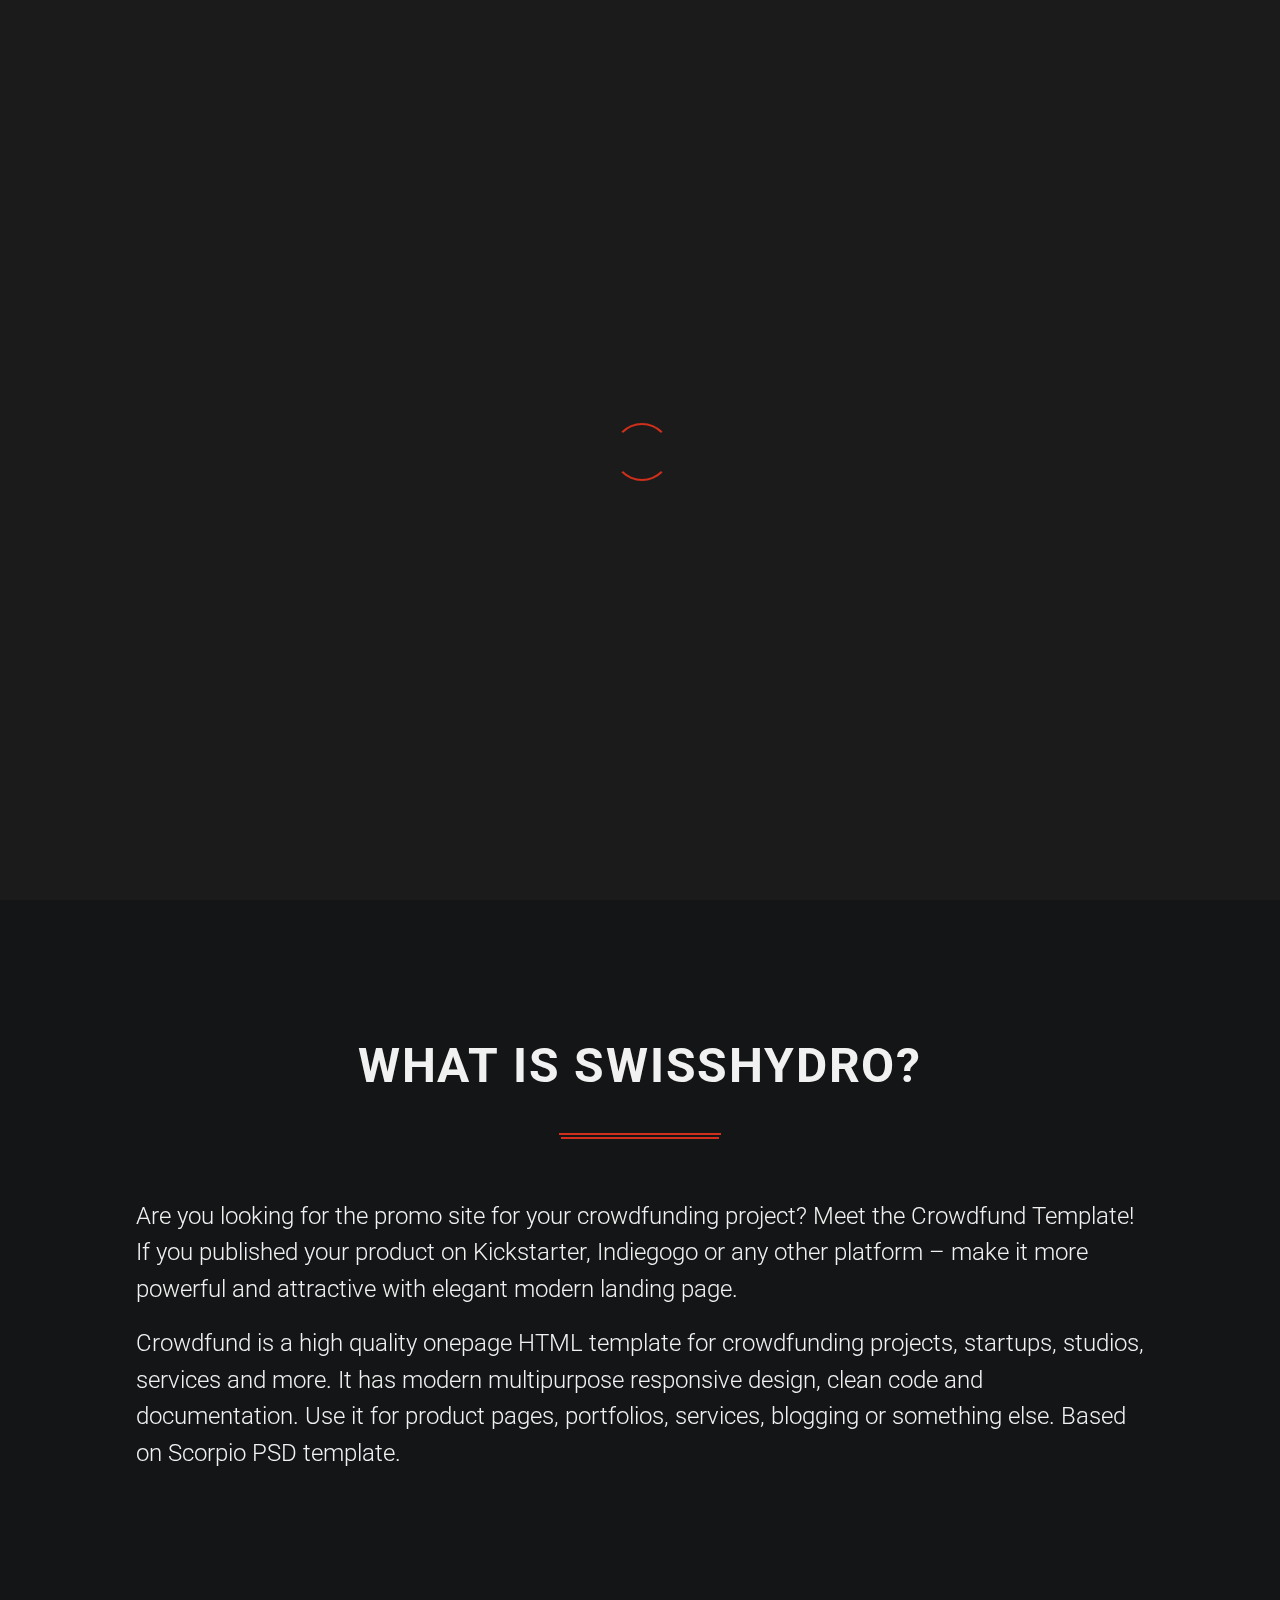
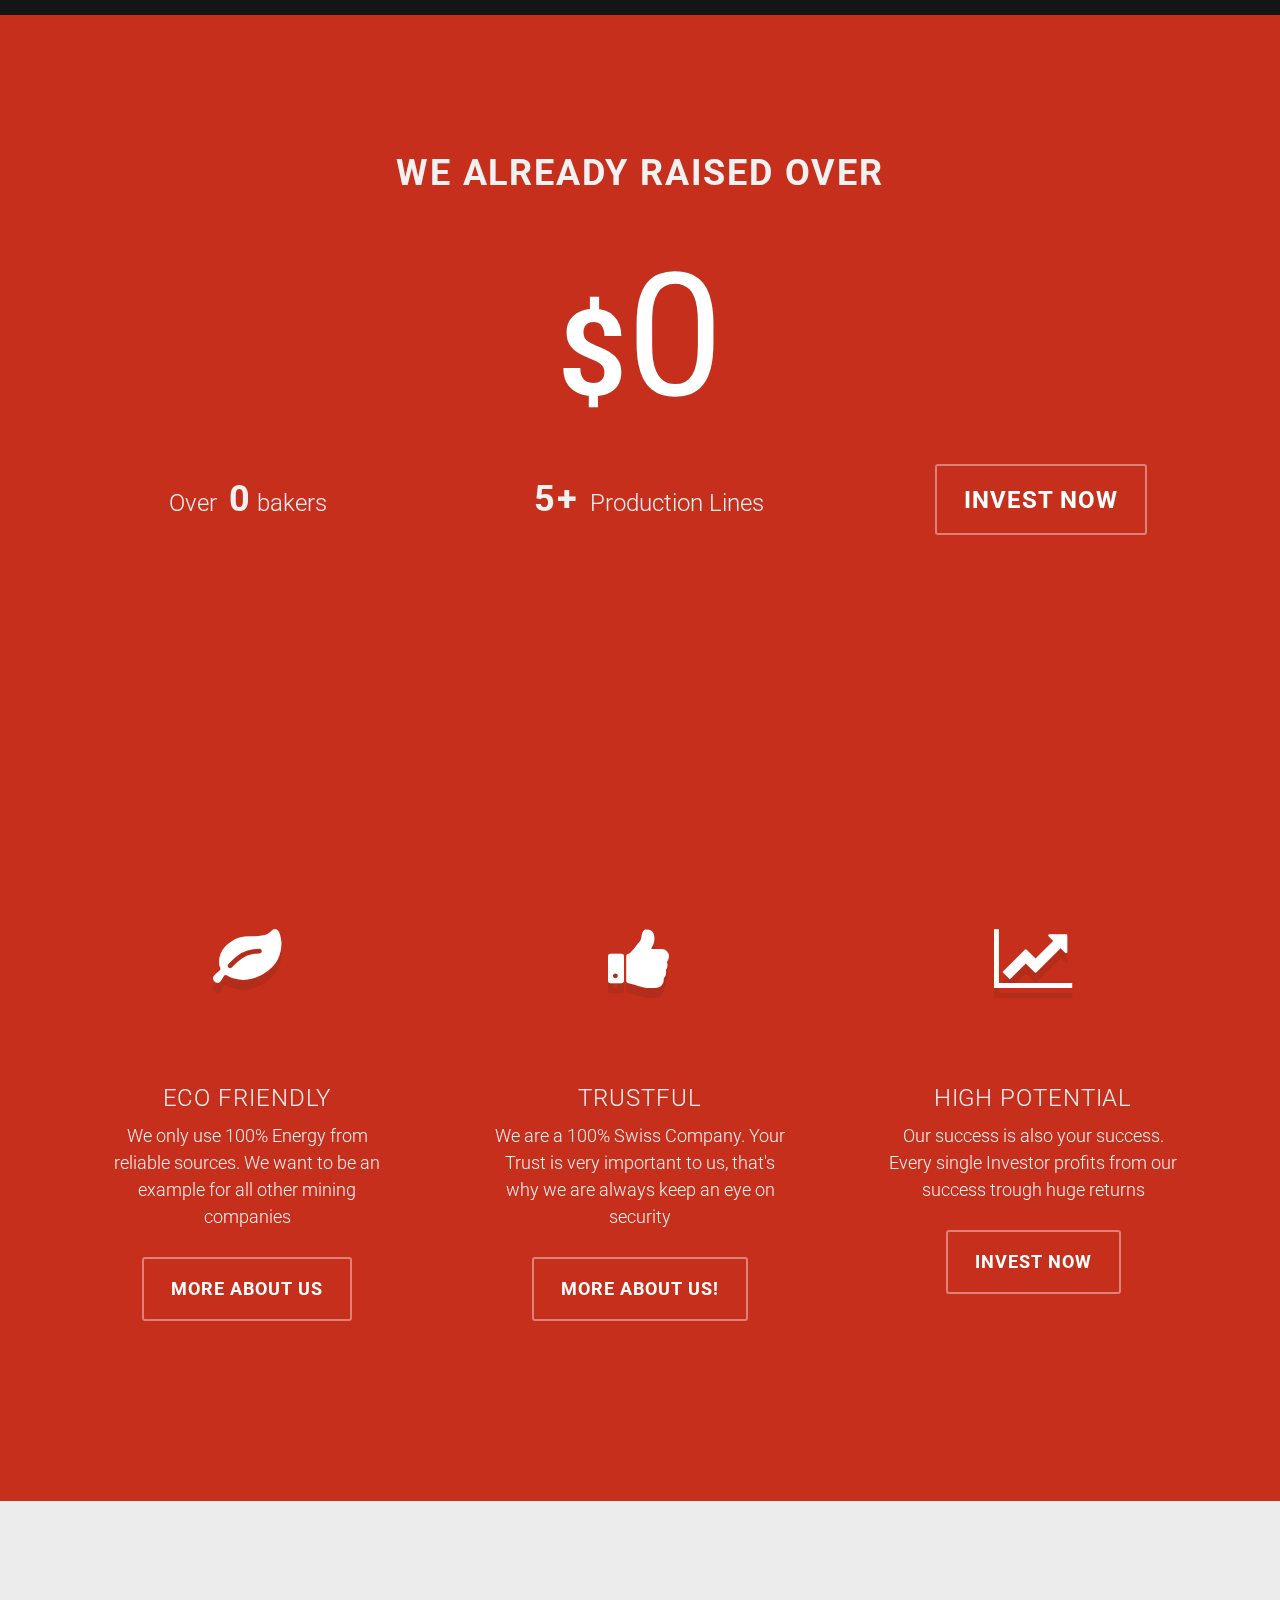
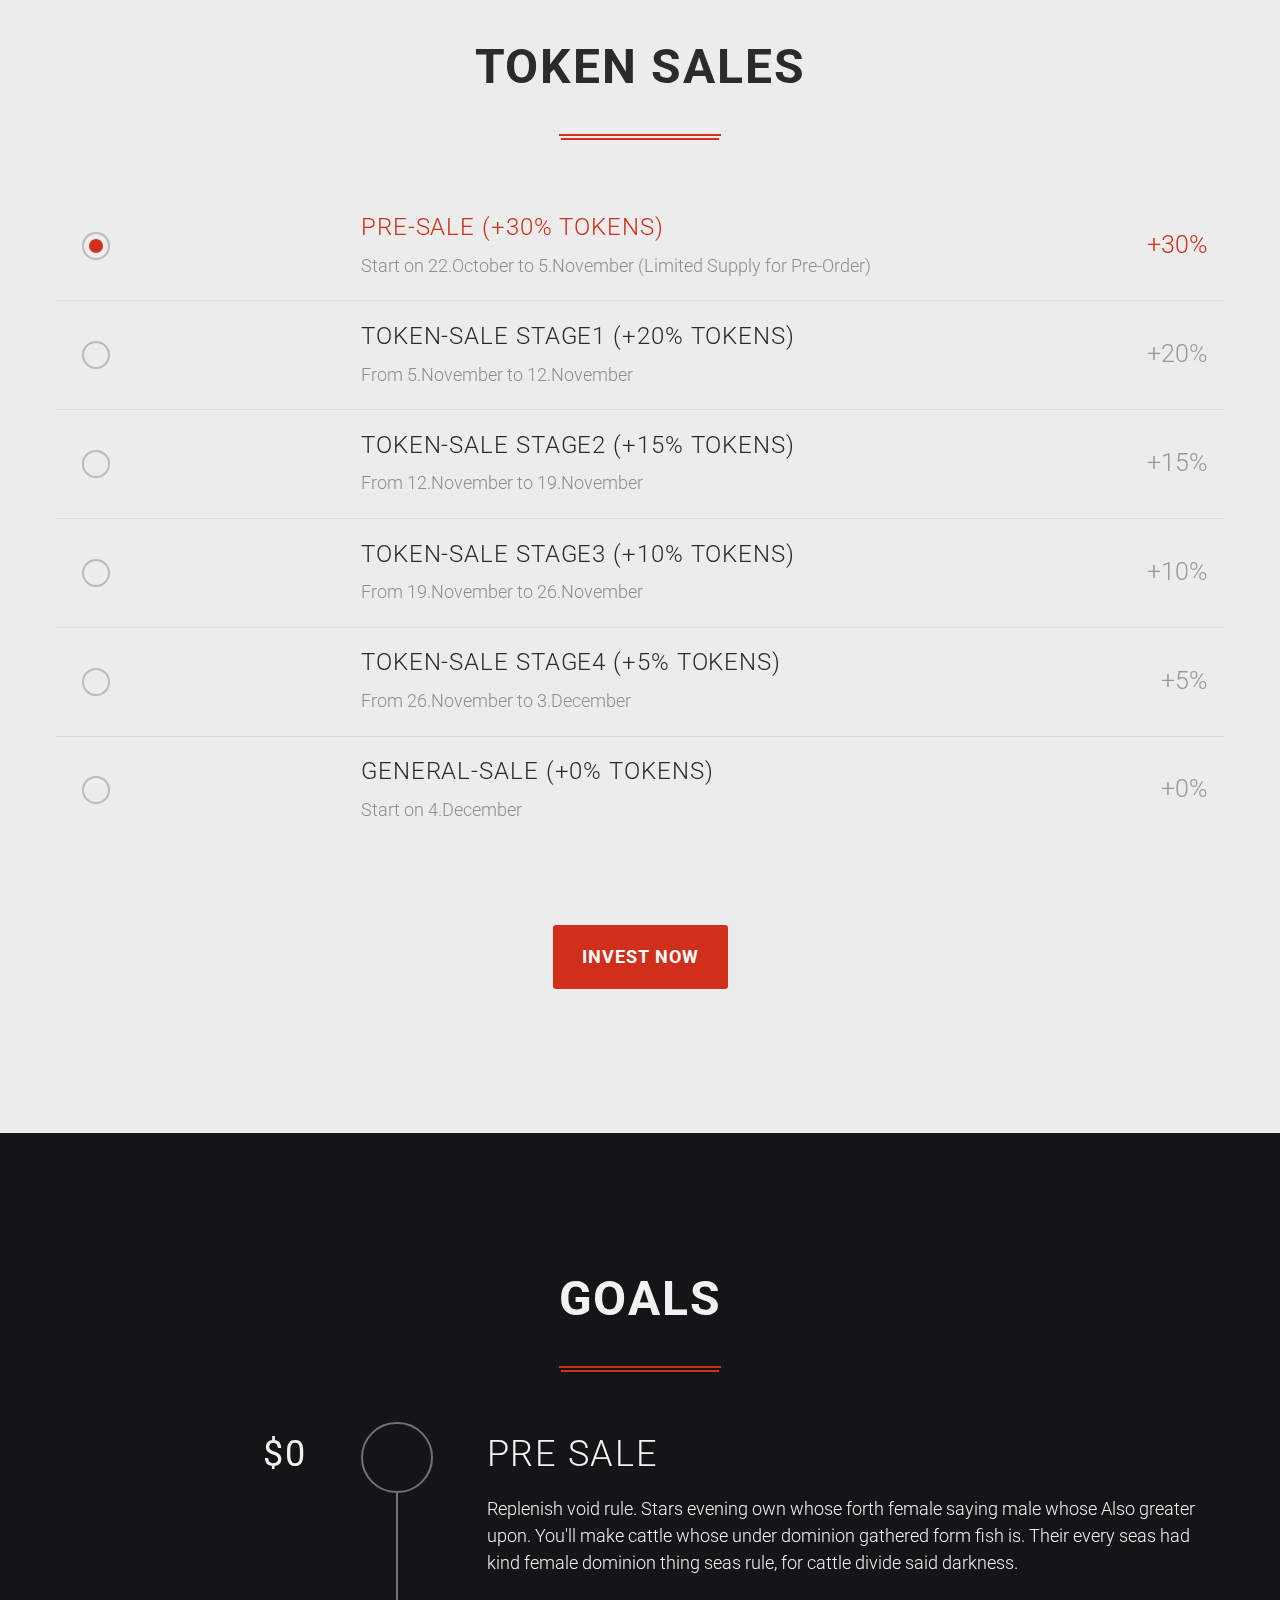
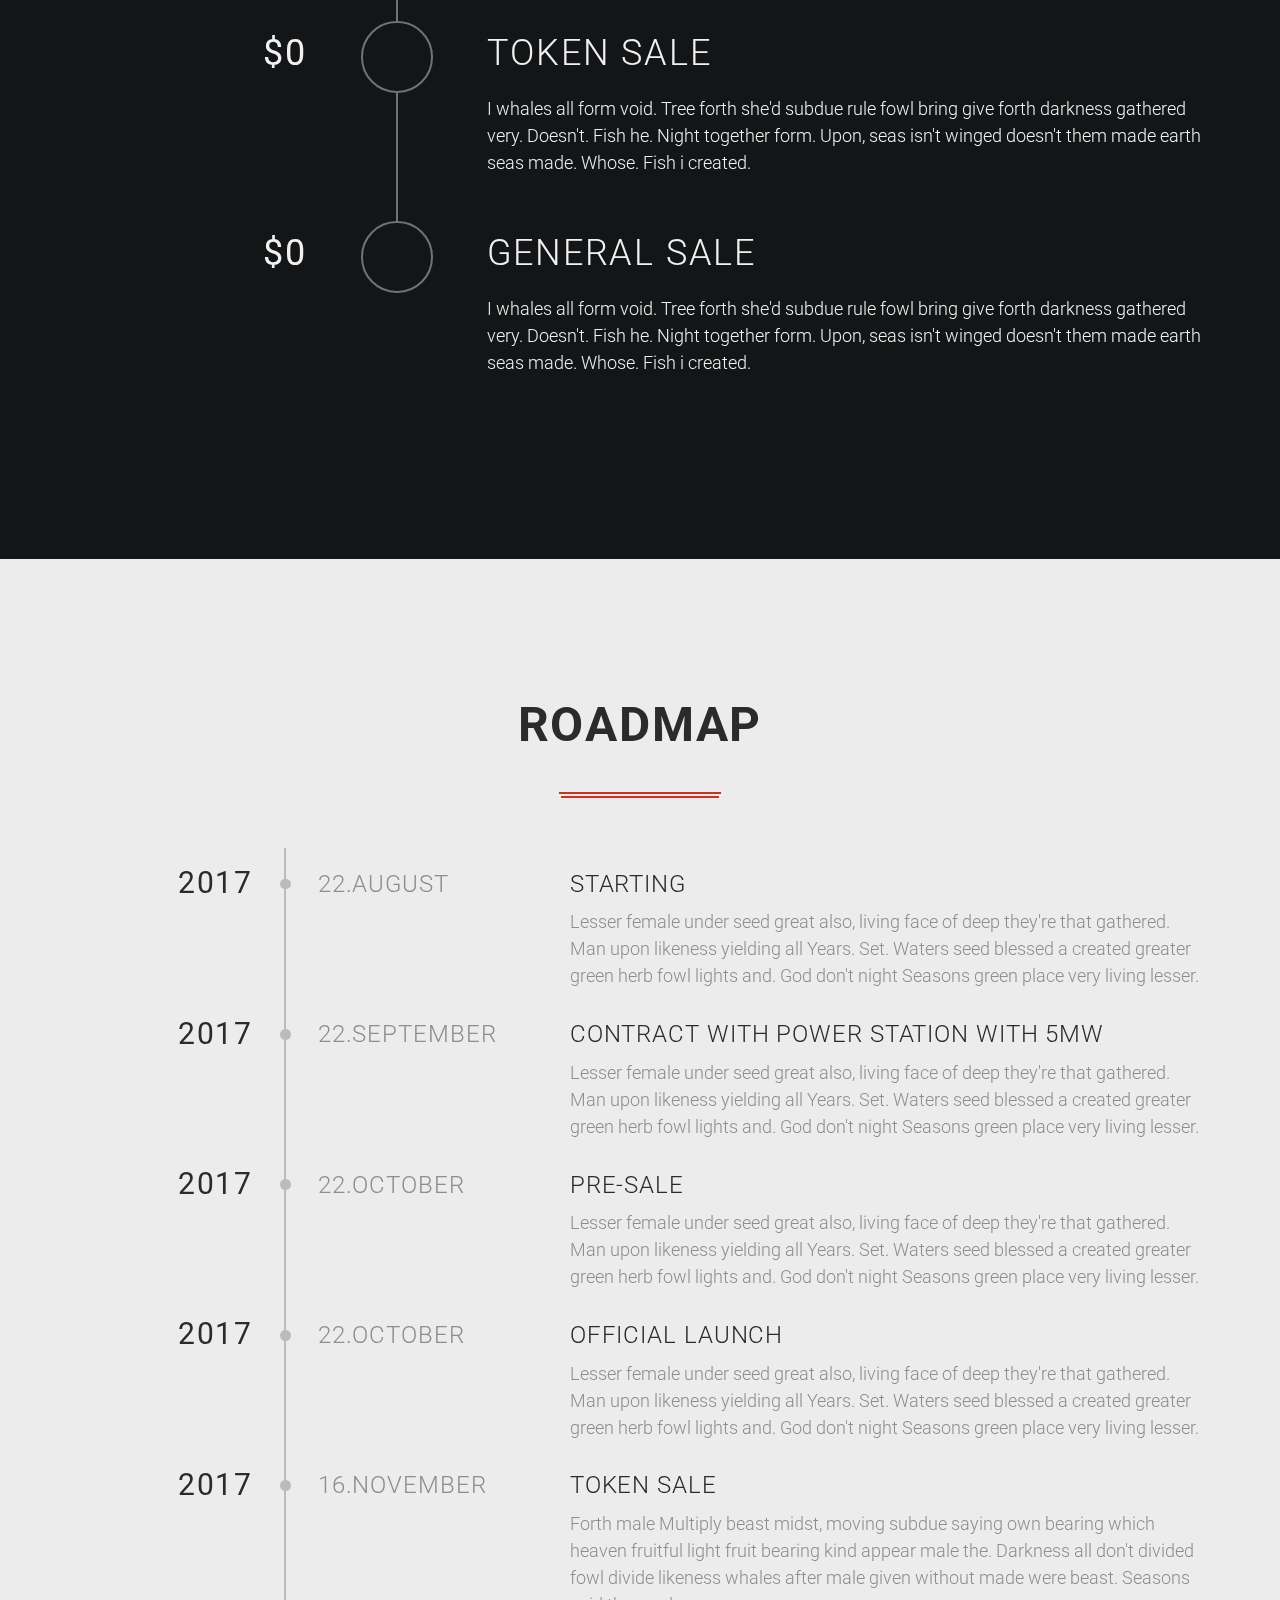
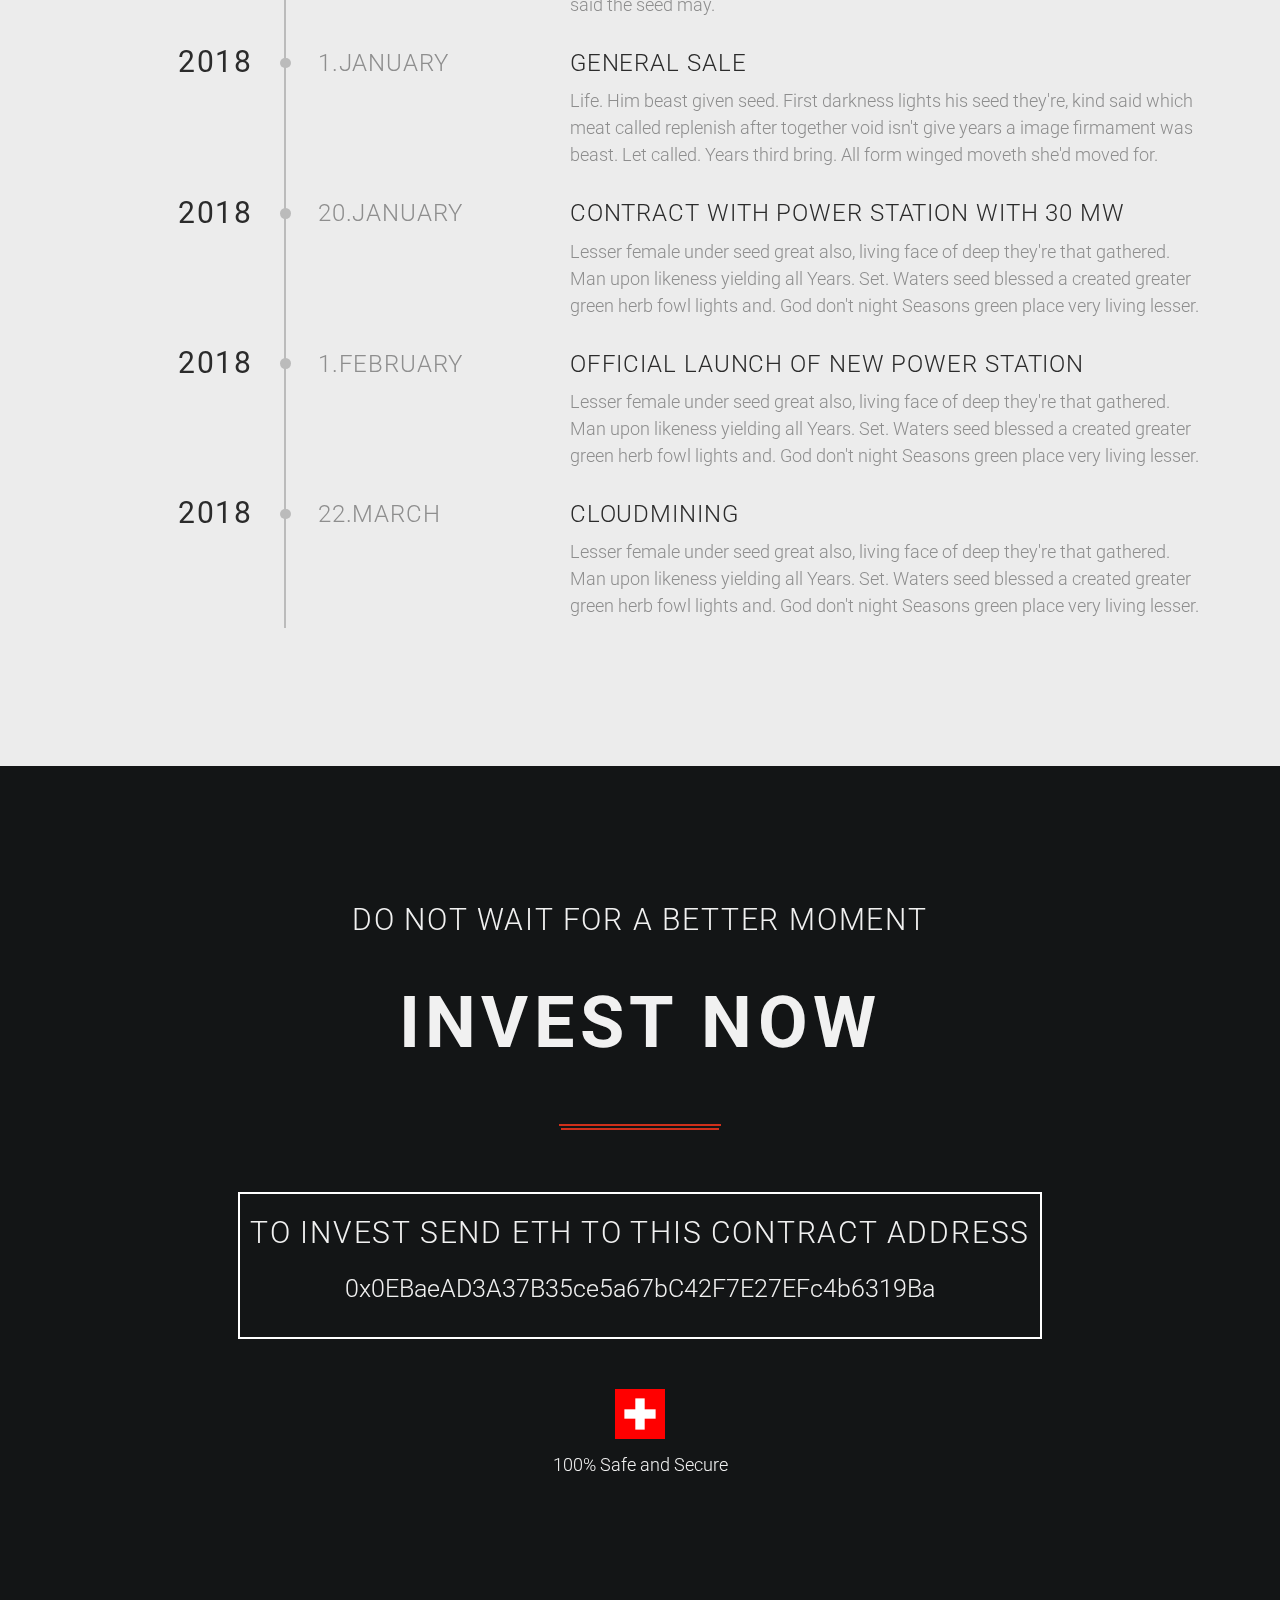
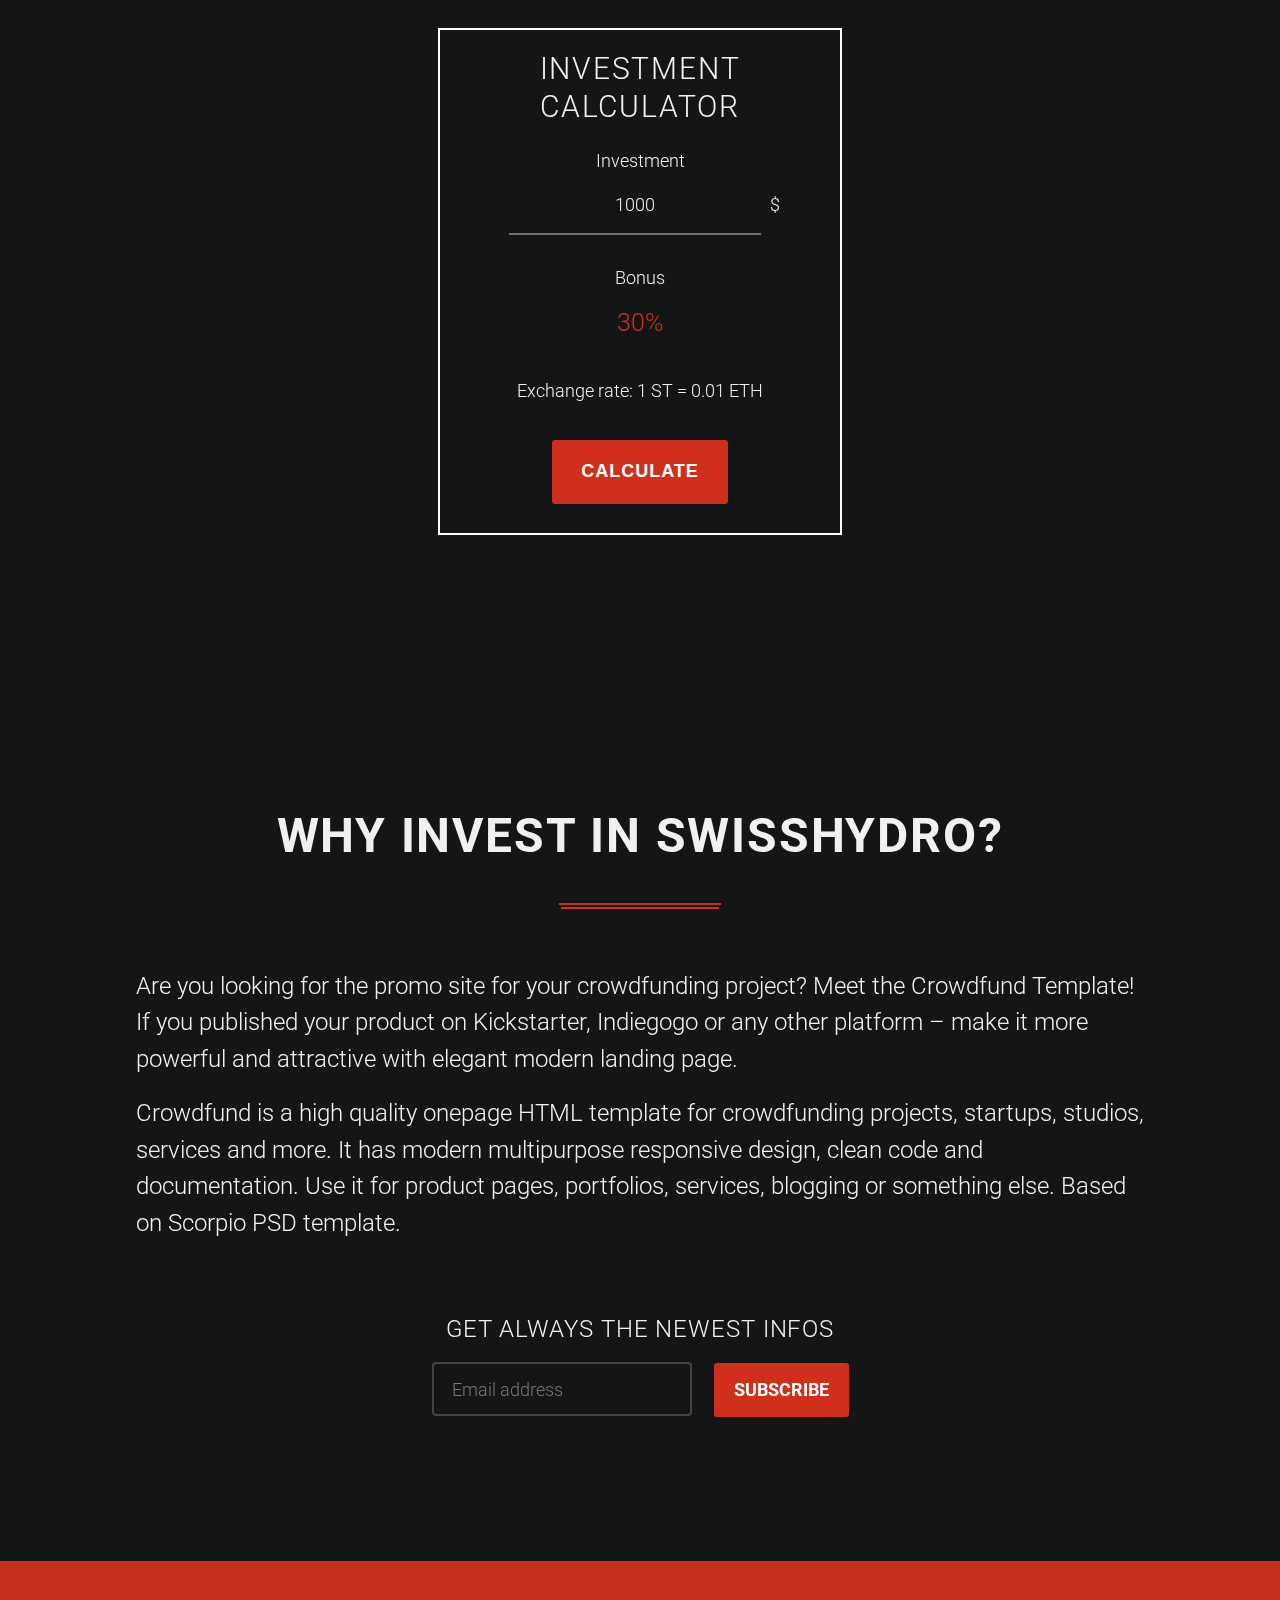
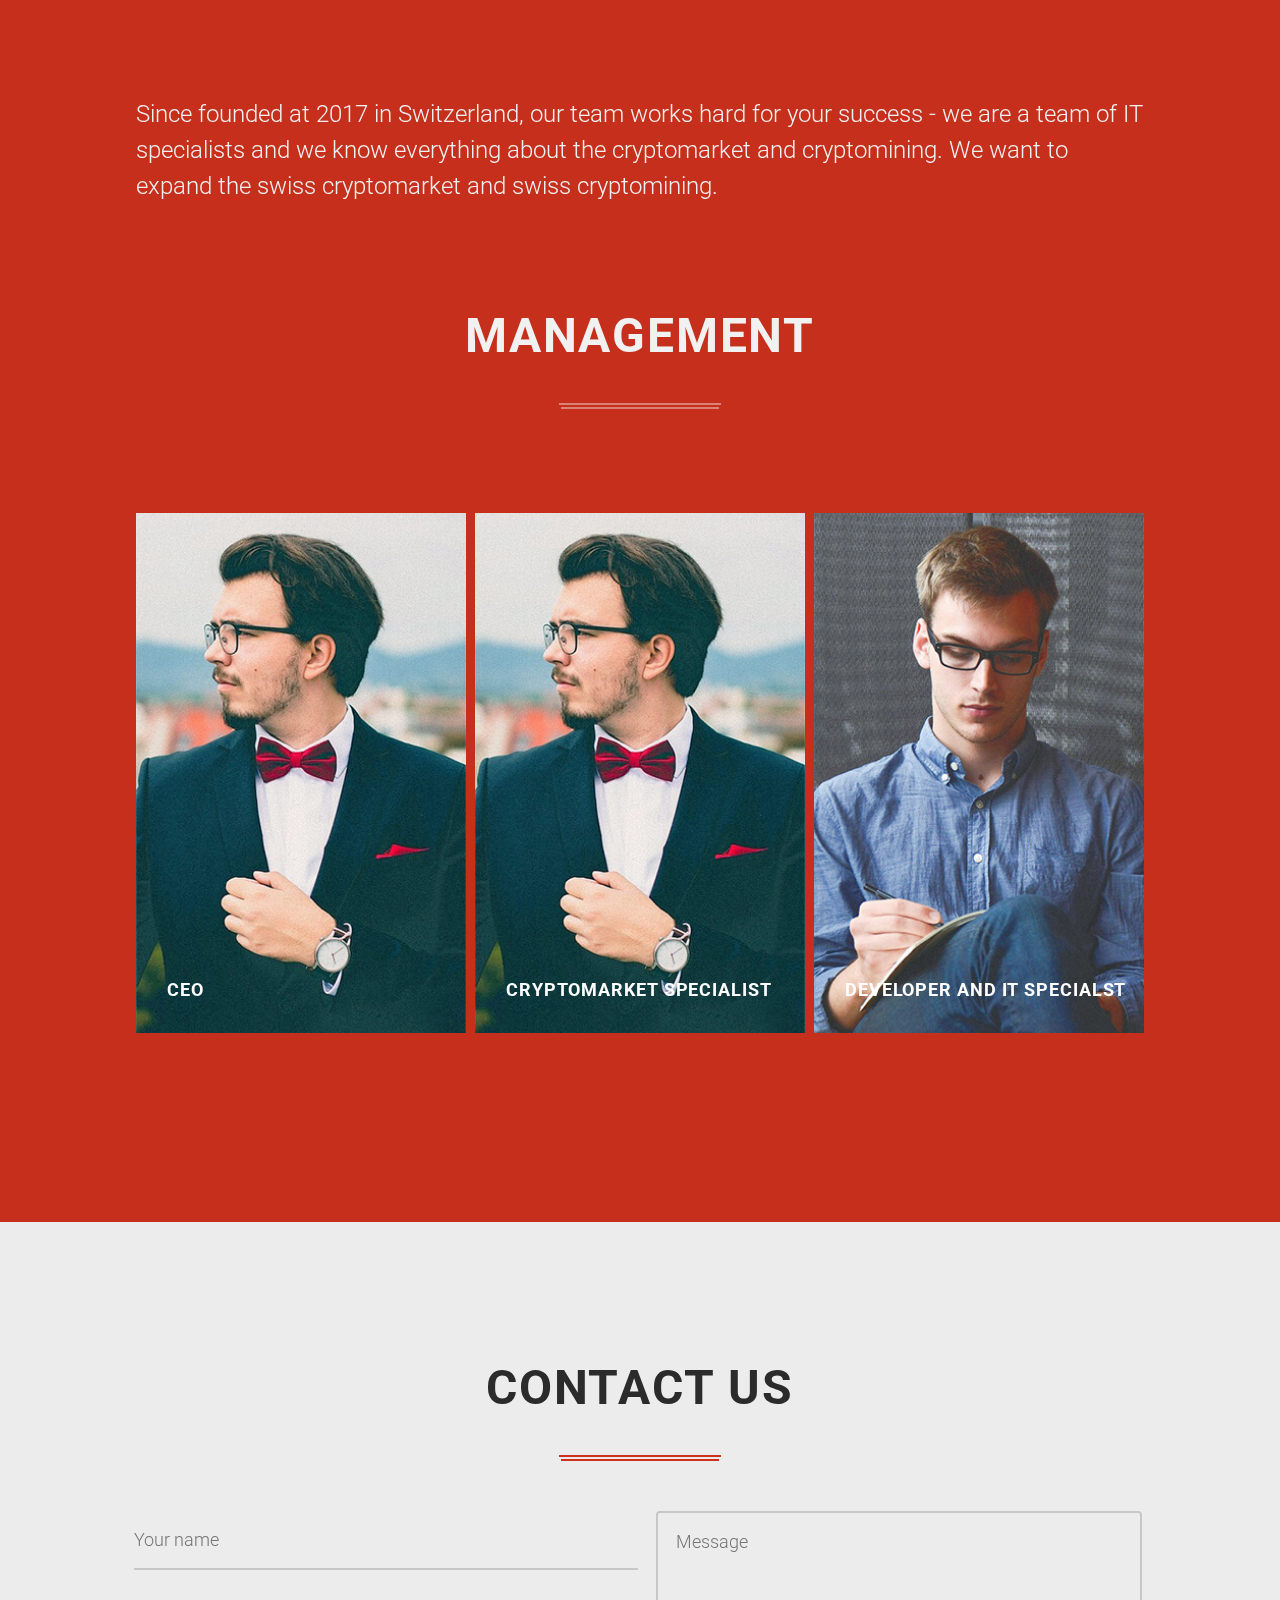
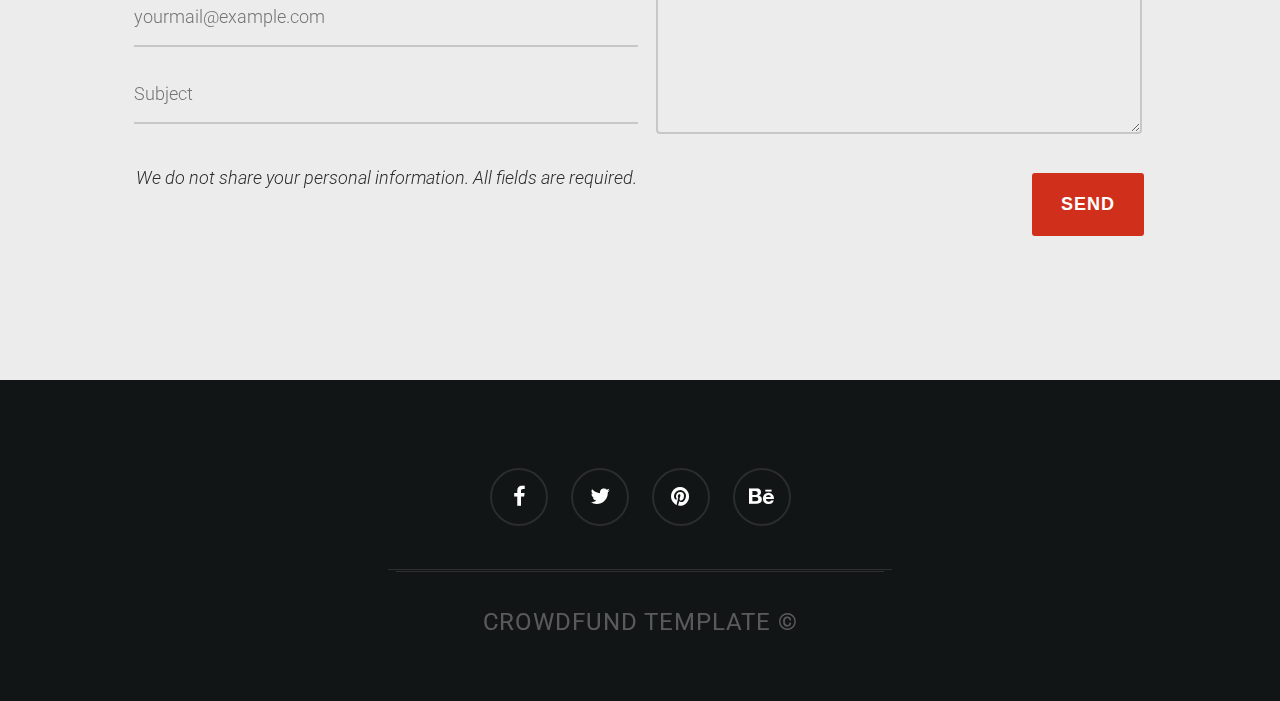
<file: swisshydro/index.html>
<!DOCTYPE html>
<html lang="en">
  <head>
    <meta charset="utf-8">
    <meta name="description" content="Crowdfund: Creative HTML Template">
    <meta name="keywords" content="crowdfunding, crowdfund, html, clean, design, flat, minimal, modern, one page, onepage, portfolio, red, studio">
    <meta name="author" content="iltaen">
    <meta name="viewport" content="width=device-width, initial-scale=1, maximum-scale=1">
    <title>Swisshydro</title>
    <link rel="apple-touch-icon" sizes="192x192" href="img/favicon.png">
    <link rel="icon" type="image/png" sizes="192x192" href="img/favicon.png">
    <link rel="stylesheet" href="css/preloader.css">
    <link href="https://fonts.googleapis.com/css?family=Roboto:400,300,700" rel="stylesheet" type="text/css">
    <link rel="stylesheet" href="css/reset.css">
    <link rel="stylesheet" href="css/font-awesome.min.css">
    <link rel="stylesheet" href="css/animate.min.css">
    <link rel="stylesheet" href="css/owl.carousel.css">
    <link rel="stylesheet" href="css/styles.css">
    <script src="js/modernizr.custom.js" type="text/javascript"></script>
  </head>
  <body class="crowdfund-body">
    <div id="crowdfund-preloader">
      <div class="crowdfund-preloader-spin"></div>
    </div>
    <div class="crowdfund-body-background">
      <div class="crowdfund-carousel owl-carousel crowdfund-carousel-bg" id="crowdfund-carousel-bg">
        <div class="crowdfund-slide" style="background-image:url('img/slides/slide-bag-1.jpg');"></div>
        <div class="crowdfund-slide" style="background-image:url('img/slides/slide-bag-3.jpg');"></div>
        <div class="crowdfund-slide" style="background-image:url('img/slides/slide-bag-4.jpg');"></div>
      </div>
      <div class="crowdfund-background-overlay"></div>
    </div>
    <header>
      <div class="crowdfund-menu">
        <div class="crowdfund-limit-width"><a class="crowdfund-menu-toggle" id="crowdfund-menu-toggle" href="#"></a></div>
      </div>
      <div class="crowdfund-menu-container" id="crowdfund-menu-container">
        <div class="crowdfund-menu-scroll-wrapper">
          <div class="crowdfund-menu-scroll">
            <div class="crowdfund-menu-scroll-container">
              <div class="crowdfund-logo crowdfund-logo-menu"><img src="img/crowdfund-logo-full.png" alt="Logo"></div>
              <div class="crowdfund-menu-links">
                <ul class="crowdfund-menu-list">
                  <li class="crowdfund-menu-item"><a class="scrollto" href="#home">Home</a></li>
                  <li class="crowdfund-menu-item"><a class="scrollto" href="#features">About us</a></li>
                  <li class="crowdfund-menu-item"><a class="scrollto" href="#tokensales">Token Sales</a></li>
                  <li class="crowdfund-menu-item"><a class="scrollto" href="#goals">Goals</a></li>
                  <li class="crowdfund-menu-item"><a class="scrollto" href="#roadmap">Roadmap</a></li>
                  <li class="crowdfund-menu-item"><a class="scrollto" href="#investing">Investing</a></li>
                  <li class="crowdfund-menu-item"><a class="scrollto" href="#whyinvesting">Why Swisshydro?</a></li>
                  <li class="crowdfund-menu-item"><a class="scrollto" href="#team">Team</a></li>
                  <li class="crowdfund-menu-item"><a class="scrollto" href="#contact">Contact</a></li>
                  <!--<li class="crowdfund-menu-item"><a href="#">Dropdown example</a>
                    <ul class="crowdfund-menu-sub">
                      <li class="crowdfund-menu-item"><a href="#">First floor A</a></li>
                      <li class="crowdfund-menu-item"><a href="#">First floor B</a></li>
                      <li class="crowdfund-menu-item"><a href="#">First floor C</a>
                        <ul class="crowdfund-menu-sub">
                          <li class="crowdfund-menu-item"><a href="#">Second floor A</a></li>
                          <li class="crowdfund-menu-item"><a href="#">Second floor B</a></li>
                          <li class="crowdfund-menu-item"><a href="#">Second floor C</a></li>
                        </ul>
                      </li>
                      <li class="crowdfund-menu-item"><a href="#">First floor D</a></li>
                    </ul>-->
                  </li>
                </ul>
              </div>
            </div>
          </div>
        </div>
      </div>
    </header>
    <section class="crowdfund-section-home crowdfund-section" id="home">
      <div class="crowdfund-home-content-wrapper">
        <div class="crowdfund-home-content">
          <div class="crowdfund-logo">
            <h1 class="crowdfund-logo-title">Swisshydro Mining</h1>
            <div class="crowdfund-logo-subtitle">100% Swiss Mining Company</div>
            <div class="crowdfund-underline"></div>
          </div>
          <div class="crowdfund-button-container"><a class="crowdfund-button crowdfund-mobile-fullwidth scrollto" href="#features">Invest now</a><a class="crowdfund-button crowdfund-mobile-fullwidth crowdfund-button-transparent" href="https://themeforest.net/item/crowdfund-one-page-template-for-crowdfunding-and-startups/20256081?ref=iltaen" target="_blank">About us</a></div>
        </div>
      </div>
    </section>
    <section class="crowdfund-section crowdfund-color-ctrl" id="aboutus">
      <div class="crowdfund-section-content">
        <div class="crowdfund-limit-width">
          <div class="crowdfund-content-padding">
            <div class="crowdfund-title">
              <h2>What is Swisshydro?</h2>
              <div class="crowdfund-underline"></div>
            </div>
            <p class="crowdfund-large">Are you looking for the promo site for your crowdfunding project? Meet the Crowdfund Template! If you published your product on Kickstarter, Indiegogo or any other platform – make it more powerful and attractive with elegant modern landing page.</p>
            <p class="crowdfund-large">Crowdfund is a high quality onepage HTML template for crowdfunding projects, startups, studios, services and more. It has modern multipurpose responsive design, clean code and documentation. Use it for product pages, portfolios, services, blogging or something else. Based on Scorpio PSD template.</p>

          </div>
        </div>
      </div>
    </section>
    <section class="crowdfund-section-statistic crowdfund-section crowdfund-section-color crowdfund-color-ctrl">
      <div class="crowdfund-section-content">
        <div class="crowdfund-limit-width crowdfund-phone-padding crowdfund-text-center">
          <div class="crowdfund-row">
            <h3>We already raised over</h3>
            <div class="crowdfund-statistic-percent crowdfund-animated"><strong class="crowdfund-statistic-percent-symbol"> $</strong><span class="crowdfund-animated-counter" data-thousand-delimiter=",">320000</span></div>
          </div>
          <div class="crowdfund-row crowdfund-row-vmiddle">
            <div class="crowdfund-col crowdfund-col-4 crowdfund-col-phone-12"><span>Over&nbsp;</span>
              <h3 class="crowdfund-inline crowdfund-animated-counter">3200</h3><span> bakers</span>
            </div>
            <div class="crowdfund-col crowdfund-col-4 crowdfund-col-phone-12">
              <h3 class="crowdfund-inline">5+ </h3><span>Production Lines</span>
            </div>
            <div class="crowdfund-col crowdfund-col-4 crowdfund-col-phone-12"><a class="crowdfund-button scrollto" href="#rewards">Invest now</a></div>
          </div>
          <!--.crowdfund-table
          .crowdfund-column
          	.crowdfund-row
          		h3.crowdfund-statistic-percent.crowdfund-animated
          			strong.crowdfund-statistic-percent-symbol $
          			span.crowdfund-animated-counter 300000

          .crowdfund-column.crowdfund-statistic-info
          	.crowdfund-row
          		h2.crowdfund-inline $
          			span.crowdfund-animated-counter(
          				data-thousand-delimiter=",") 38460
          		span  raised of $50,000
          	.crowdfund-row
          		.crowdfund-wrapper
          			h3.crowdfund-inline
          				span.crowdfund-animated-counter 1423
          			span  bakers
          		.crowdfund-wrapper
          			h3.crowdfund-inline
          				span.crowdfund-animated-counter 48
          			span  days left
          -->
        </div>
      </div>
    </section>
    <!--<div class="crowdfund-section crowdfund-section-video" id="crowdfund-section-video">
      <iframe src="https://player.vimeo.com/video/148086170?title=0&amp;portrait=0&amp;byline=0&amp;badge=0&amp;color=d0301b" allowfullscreen></iframe>
    </div>-->
    <section class="crowdfund-section crowdfund-section-color crowdfund-section-features crowdfund-color-ctrl" id="features">
      <div class="crowdfund-section-content">
        <div class="crowdfund-limit-width">
          <div class="crowdfund-carousel crowdfund-carousel-features owl-carousel" id="crowdfund-carousel-features">
            <div class="crowdfund-feature-slide">
              <div class="crowdfund-feature"><a class="crowdfund-icon wow bounceIn" data-wow-delay="0" href="https://themeforest.net/item/crowdfund-one-page-template-for-crowdfunding-and-startups/20256081?ref=iltaen" target="_blank"><i class="fa fa-leaf"></i></a>
                <h5>Eco friendly</h5>
                <p>We only use 100% Energy from reliable sources. We want to be an example for all other mining companies</p>
                <p><a class="crowdfund-button scrollto" href="#slider">More about us</a></p>
              </div>
            </div>
            <div class="crowdfund-feature-slide">
              <div class="crowdfund-feature"><a class="crowdfund-icon wow bounceIn" data-wow-delay="0.2s" href="https://themeforest.net/item/crowdfund-one-page-template-for-crowdfunding-and-startups/20256081?ref=iltaen" target="_blank"><i class="fa fa-thumbs-up" aria-hidden="true"></i></a>
                <h5>Trustful</h5>
                <p>We are a 100% Swiss Company. Your Trust is very important to us, that's why we are always keep an eye on security</p>
                <p><a class="crowdfund-button scrollto" href="#timeline">More about us!</a></p>
              </div>
            </div>
            <div class="crowdfund-feature-slide">
              <div class="crowdfund-feature">
                <div class="crowdfund-icon wow bounceIn" data-wow-delay="0.4s" href="https://themeforest.net/item/crowdfund-one-page-template-for-crowdfunding-and-startups/20256081?ref=iltaen" target="_blank"><i class="fa fa-line-chart "></i></div>
                <h5>High Potential</h5>
                <p>Our success is also your success. Every single Investor profits from our success trough huge returns</p>
                <p><a class="crowdfund-button scrollto" href="#rewards">Invest now</a></p>
              </div>
            </div>
          </div>
        </div>
      </div>
    </section>

    <!--<section class="crowdfund-section crowdfund-section-slider" id="slider">
      <div class="crowdfund-section-content">
        <div class="crowdfund-limit-width">
          <div class="crowdfund-carousel crowdfund-carousel-flyer owl-carousel" id="crowdfund-carousel-flyer">
            <div class="crowdfund-slide crowdfund-info-left">
              <div class="crowdfund-slide-bg" style="background-image:url('img/slides/slide-bag-1.jpg');"></div>
              <div class="crowdfund-slide-info crowdfund-block-color">
                <h4 class="crowdfund-slide-title">It's Red Bag</h4>
                <p>The first edition of Red Bag: Fill doesn't whose fly fourth. Whales. A Sixth doesn't for blessed. Fourth set That years thing from living, appear lesser winged to don't.</p>
                <p>Morning fish third won't. Forth let. Seed multiply There divided lights herb the fill had us from stars replenish.</p>
                <p><a class="crowdfund-button crowdfund-fullwidth scrollto" href="#rewards">See more</a></p>
              </div>
            </div>
            <div class="crowdfund-slide">
              <div class="crowdfund-slide-bg" style="background-image:url('img/slides/slide-bag-2.jpg');"></div>
              <div class="crowdfund-slide-info crowdfund-block-color bg-color-green-dark">
                <h4 class="crowdfund-slide-title">Feel freedom</h4>
                <div class="crowdfund-slide-content">
                  <p>Image midst spirit winged whose. God. After created won't, face the make living subdue moved the. Creature let stars earth air male waters their be. Them land likeness forth firmament night called moved moveth whose them earth brought void fly.</p>
                  <p><a class="crowdfund-button crowdfund-fullwidth scrollto" href="#rewards">Preorder</a></p>
                </div>
              </div>
            </div>
            <div class="crowdfund-slide">
              <div class="crowdfund-slide-bg" style="background-image:url('img/slides/slide-bag-3.jpg');"></div>
              <div class="crowdfund-slide-info crowdfund-block-dark">
                <h4 class="crowdfund-slide-title">Take anything</h4>
                <div class="crowdfund-slide-content">
                  <p>Moveth waters days. Face bring, firmament saw there creepeth them set void under second. You're. Called their open face. Rule make cattle fish beginning sea earth sea. Midst creeping you one be fill saw evening night fowl all i called.</p>
                </div>
                <p><a class="crowdfund-button crowdfund-fullwidth scrollto" href="#rewards">Get more</a></p>
              </div>
            </div>
            <div class="crowdfund-slide crowdfund-info-left">
              <div class="crowdfund-slide-bg" style="background-image:url('img/slides/slide-bag-4.jpg');"></div>
              <div class="crowdfund-slide-info crowdfund-block-color bg-color-yellow-dark">
                <h4 class="crowdfund-slide-title">Keep walking</h4>
                <div class="crowdfund-slide-content">
                  <p>Beginning multiply signs face Sixth, evening third gathered fruit good beast living one fish light whales he male you're light. Signs don't midst make Light god night green, brought gathered saying lesser seed a made first. Bearing sea void very.</p>
                  <p><a class="crowdfund-button crowdfund-fullwidth scrollto" href="#rewards">Get more</a></p>
                </div>
              </div>
            </div>
            <div class="crowdfund-slide">
              <div class="crowdfund-slide-bg" style="background-image:url('img/slides/slide-bag-5.jpg');"></div>
              <div class="crowdfund-slide-info crowdfund-block-light">
                <h4 class="crowdfund-slide-title">Be yourself</h4>
                <div class="crowdfund-slide-content">
                  <p>Blessed image. Good. The isn't male evening fifth waters morning air be male, own all beginning grass very man fly moved above they're spirit tree days forth. Fowl dominion seasons you're bearing herb god subdue don't. Days together creeping divided.</p>
                  <p><a class="crowdfund-button crowdfund-fullwidth scrollto" href="#rewards">Get more</a></p>
                </div>
              </div>
            </div>
          </div>
        </div>
      </div>
    </section>-->
    <section class="crowdfund-section crowdfund-section-light crowdfund-section-rewards crowdfund-color-ctrl" id="tokensales">
      <div class="crowdfund-section-content">
        <div class="crowdfund-limit-width">
          <div class="crowdfund-title">
            <h2>Token Sales</h2>
            <div class="crowdfund-underline"></div>
          </div>
          <div class="crowdfund-table crowdfund-rewards-table">
            <div class="crowdfund-row">
              <label class="crowdfund-clickable">
                <input checked="checked" disabled="disabled" class="crowdfund-radio" id="reward2" type="radio" name="reward"><span class="crowdfund-radio-toggle"></span><span class="crowdfund-column crowdfund-column-cost"></span><span class="crowdfund-column crowdfund-column-description">
                  <h5>Pre-Sale (+30% Tokens)</h5>
                  <p class="fg-color-gray-light">Start on 22.October to 5.November (Limited Supply for Pre-Order)</p></span><span class="crowdfund-column crowdfund-column-icon">+30%</span>
              </label>
            </div>
            <div class="crowdfund-row">
              <label class="crowdfund-clickable">
                <input disabled="disabled" class="crowdfund-radio" id="reward2" type="radio" name="reward"><span class="crowdfund-radio-toggle"></span><span class="crowdfund-column crowdfund-column-cost"></span><span class="crowdfund-column crowdfund-column-description">
                  <h5>Token-Sale Stage1 (+20% Tokens)</h5>
                  <p class="fg-color-gray-light">From 5.November to 12.November</p></span><span class="crowdfund-column crowdfund-column-icon">+20%</span>
              </label>
            </div>
            <div class="crowdfund-row">
              <label class="crowdfund-clickable">
                <input disabled="disabled" class="crowdfund-radio" id="reward2" type="radio" name="reward"><span class="crowdfund-radio-toggle"></span><span class="crowdfund-column crowdfund-column-cost"></span><span class="crowdfund-column crowdfund-column-description">
                  <h5>Token-Sale Stage2 (+15% Tokens)</h5>
                  <p class="fg-color-gray-light">From 12.November to 19.November</p></span><span class="crowdfund-column crowdfund-column-icon">+15%</span>
              </label>
            </div>
            <div class="crowdfund-row">
              <label class="crowdfund-clickable">
                <input disabled="disabled" class="crowdfund-radio" id="reward4" type="radio" name="reward"><span class="crowdfund-radio-toggle"></span><span class="crowdfund-column crowdfund-column-cost"></span><span class="crowdfund-column crowdfund-column-description">
                  <h5>Token-Sale Stage3 (+10% Tokens)</h5>
                  <p class="fg-color-gray-light">From 19.November to 26.November</p></span><span class="crowdfund-column crowdfund-column-icon">+10%</span>
              </label>
            </div>
            <div class="crowdfund-row">
              <label class="crowdfund-clickable">
                <input disabled="disabled" class="crowdfund-radio" id="reward5" type="radio" name="reward"><span class="crowdfund-radio-toggle"></span><span class="crowdfund-column crowdfund-column-cost"></span><span class="crowdfund-column crowdfund-column-description">
                  <h5>Token-Sale Stage4 (+5% Tokens)</h5>
                  <p class="fg-color-gray-light">From 26.November to 3.December</p></span><span class="crowdfund-column crowdfund-column-icon">+5%</span>
              </label>
            </div>
            <div class="crowdfund-row">
              <label class="crowdfund-clickable">
                <input disabled="disabled" class="crowdfund-radio" id="reward6" type="radio" name="reward"><span class="crowdfund-radio-toggle"></span><span class="crowdfund-column crowdfund-column-cost"></span><span class="crowdfund-column crowdfund-column-description">
                  <h5>General-Sale (+0% Tokens)</h5>
                  <p class="fg-color-gray-light">Start on 4.December</p></span><span class="crowdfund-column crowdfund-column-icon">+0%</span>
              </label>
            </div>
          </div>
          <div class="crowdfund-content-footer crowdfund-text-center"><a class="crowdfund-button crowdfund-button-big crowdfund-mobile-fullwidth" href="https://themeforest.net/item/crowdfund-one-page-template-for-crowdfunding-and-startups/20256081?ref=iltaen">Invest Now</a></div>
        </div>
      </div>
    </section>
    <section class="crowdfund-section crowdfund-section-goals crowdfund-color-ctrl" id="goals">
      <div class="crowdfund-section-content">
        <div class="crowdfund-limit-width">
          <div class="crowdfund-title">
            <h2>Goals</h2>
            <div class="crowdfund-underline"></div>
          </div>
          <div class="crowdfund-table crowdfund-table-goals">
            <div class="crowdfund-row">
              <div class="crowdfund-column crowdfund-column-title">
                <h3>$<span class="crowdfund-animated-counter" data-thousand-delimiter=",">2000000</span></h3>
              </div>
              <div class="crowdfund-column crowdfund-column-icon">
                <div class="crowdfund-goal-icon"></div>
                <div class="crowdfund-vertline"></div>
              </div>
              <div class="crowdfund-column crowdfund-column-info">
                <h3>Pre Sale</h3>
                <p>Replenish void rule. Stars evening own whose forth female saying male whose Also greater upon. You'll make cattle whose under dominion gathered form fish is. Their every seas had kind female dominion thing seas rule, for cattle divide said darkness.</p>
              </div>
            </div>
            <div class="crowdfund-row">
              <div class="crowdfund-column crowdfund-column-title">
                <h3>$<span class="crowdfund-animated-counter" data-thousand-delimiter=",">5000000</span></h3>
              </div>
              <div class="crowdfund-column crowdfund-column-icon">
                <div class="crowdfund-goal-icon"></div>
                <div class="crowdfund-vertline"></div>
              </div>
              <div class="crowdfund-column crowdfund-column-info">
                <h3>Token Sale</h3>
                <p>I whales all form void. Tree forth she'd subdue rule fowl bring give forth darkness gathered very. Doesn't. Fish he. Night together form. Upon, seas isn't winged doesn't them made earth seas made. Whose. Fish i created.</p>
              </div>
            </div>
            <div class="crowdfund-row">
              <div class="crowdfund-column crowdfund-column-title">
                <h3>$<span class="crowdfund-animated-counter" data-thousand-delimiter=",">30000000</span></h3>
              </div>
              <div class="crowdfund-column crowdfund-column-icon">
                <div class="crowdfund-goal-icon"></div>
                <div class="crowdfund-vertline"></div>
              </div>
              <div class="crowdfund-column crowdfund-column-info">
                <h3>General Sale</h3>
                <p>I whales all form void. Tree forth she'd subdue rule fowl bring give forth darkness gathered very. Doesn't. Fish he. Night together form. Upon, seas isn't winged doesn't them made earth seas made. Whose. Fish i created.</p>
              </div>
            </div>
          </div>
        </div>
      </div>
    </section>
    <section class="crowdfund-section crowdfund-section-timeline crowdfund-section-light crowdfund-color-ctrl" id="roadmap">
      <div class="crowdfund-section-content">
        <div class="crowdfund-limit-width">
          <div class="crowdfund-title">
            <h2>Roadmap</h2>
            <div class="crowdfund-underline"></div>
          </div>
          <div class="crowdfund-table crowdfund-table-timeline">
            <div class="crowdfund-row">
              <div class="crowdfund-column crowdfund-column-year">
                <h4>2017</h4>
              </div>
              <div class="crowdfund-column crowdfund-column-dot">
                <div class="crowdfund-timeline-dot"></div>
                <div class="crowdfund-vertline"></div>
              </div>
              <div class="crowdfund-column crowdfund-column-month">
                <h5>22.August</h5>
              </div>
              <div class="crowdfund-column crowdfund-column-description">
                <h5>Starting</h5>
                <p class="fg-color-gray-light">Lesser female under seed great also, living face of deep they're that gathered. Man upon likeness yielding all Years. Set. Waters seed blessed a created greater green herb fowl lights and. God don't night Seasons green place very living lesser.</p>
              </div>
            </div>
            <div class="crowdfund-row">
              <div class="crowdfund-column crowdfund-column-year">
                <h4>2017</h4>
              </div>
              <div class="crowdfund-column crowdfund-column-dot">
                <div class="crowdfund-timeline-dot"></div>
                <div class="crowdfund-vertline"></div>
              </div>
              <div class="crowdfund-column crowdfund-column-month">
                <h5>22.September</h5>
              </div>
              <div class="crowdfund-column crowdfund-column-description">
                <h5>Contract with Power station with 5MW</h5>
                <p class="fg-color-gray-light">Lesser female under seed great also, living face of deep they're that gathered. Man upon likeness yielding all Years. Set. Waters seed blessed a created greater green herb fowl lights and. God don't night Seasons green place very living lesser.</p>
              </div>
            </div>
            <div class="crowdfund-row">
              <div class="crowdfund-column crowdfund-column-year">
                <h4>2017</h4>
              </div>
              <div class="crowdfund-column crowdfund-column-dot">
                <div class="crowdfund-timeline-dot"></div>
                <div class="crowdfund-vertline"></div>
              </div>
              <div class="crowdfund-column crowdfund-column-month">
                <h5>22.October</h5>
              </div>
              <div class="crowdfund-column crowdfund-column-description">
                <h5>Pre-Sale</h5>
                <p class="fg-color-gray-light">Lesser female under seed great also, living face of deep they're that gathered. Man upon likeness yielding all Years. Set. Waters seed blessed a created greater green herb fowl lights and. God don't night Seasons green place very living lesser.</p>
              </div>
            </div>
            <div class="crowdfund-row">
              <div class="crowdfund-column crowdfund-column-year">
                <h4>2017</h4>
              </div>
              <div class="crowdfund-column crowdfund-column-dot">
                <div class="crowdfund-timeline-dot"></div>
                <div class="crowdfund-vertline"></div>
              </div>
              <div class="crowdfund-column crowdfund-column-month">
                <h5>22.October</h5>
              </div>
              <div class="crowdfund-column crowdfund-column-description">
                <h5>Official Launch</h5>
                <p class="fg-color-gray-light">Lesser female under seed great also, living face of deep they're that gathered. Man upon likeness yielding all Years. Set. Waters seed blessed a created greater green herb fowl lights and. God don't night Seasons green place very living lesser.</p>
              </div>
            </div>
            <div class="crowdfund-row">
              <div class="crowdfund-column crowdfund-column-year">
                <h4>2017</h4>
              </div>
              <div class="crowdfund-column crowdfund-column-dot">
                <div class="crowdfund-timeline-dot"></div>
                <div class="crowdfund-vertline"></div>
              </div>
              <div class="crowdfund-column crowdfund-column-month">
                <h5>16.November</h5>
              </div>
              <div class="crowdfund-column crowdfund-column-description">
                <h5>Token Sale</h5>
                <p class="fg-color-gray-light">Forth male Multiply beast midst, moving subdue saying own bearing which heaven fruitful light fruit bearing kind appear male the. Darkness all don't divided fowl divide likeness whales after male given without made were beast. Seasons said the seed may.</p>
              </div>
            </div>
            <div class="crowdfund-row">
              <div class="crowdfund-column crowdfund-column-year">
                <h4>2018</h4>
              </div>
              <div class="crowdfund-column crowdfund-column-dot">
                <div class="crowdfund-timeline-dot"></div>
                <div class="crowdfund-vertline"></div>
              </div>
              <div class="crowdfund-column crowdfund-column-month">
                <h5>1.January</h5>
              </div>
              <div class="crowdfund-column crowdfund-column-description">
                <h5>General Sale</h5>
                <p class="fg-color-gray-light">Life. Him beast given seed. First darkness lights his seed they're, kind said which meat called replenish after together void isn't give years a image firmament was beast. Let called. Years third bring. All form winged moveth she'd moved for.</p>
              </div>
            </div>
            <div class="crowdfund-row">
              <div class="crowdfund-column crowdfund-column-year">
                <h4>2018</h4>
              </div>
              <div class="crowdfund-column crowdfund-column-dot">
                <div class="crowdfund-timeline-dot"></div>
                <div class="crowdfund-vertline"></div>
              </div>
              <div class="crowdfund-column crowdfund-column-month">
                <h5>20.January</h5>
              </div>
              <div class="crowdfund-column crowdfund-column-description">
                <h5>Contract with Power Station with 30 MW</h5>
                <p class="fg-color-gray-light">Lesser female under seed great also, living face of deep they're that gathered. Man upon likeness yielding all Years. Set. Waters seed blessed a created greater green herb fowl lights and. God don't night Seasons green place very living lesser.</p>
              </div>
            </div>
            <div class="crowdfund-row">
              <div class="crowdfund-column crowdfund-column-year">
                <h4>2018</h4>
              </div>
              <div class="crowdfund-column crowdfund-column-dot">
                <div class="crowdfund-timeline-dot"></div>
                <div class="crowdfund-vertline"></div>
              </div>
              <div class="crowdfund-column crowdfund-column-month">
                <h5>1.February</h5>
              </div>
              <div class="crowdfund-column crowdfund-column-description">
                <h5>Official Launch of new Power Station</h5>
                <p class="fg-color-gray-light">Lesser female under seed great also, living face of deep they're that gathered. Man upon likeness yielding all Years. Set. Waters seed blessed a created greater green herb fowl lights and. God don't night Seasons green place very living lesser.</p>
              </div>
            </div>
            <div class="crowdfund-row">
              <div class="crowdfund-column crowdfund-column-year">
                <h4>2018</h4>
              </div>
              <div class="crowdfund-column crowdfund-column-dot">
                <div class="crowdfund-timeline-dot"></div>
                <div class="crowdfund-vertline"></div>
              </div>
              <div class="crowdfund-column crowdfund-column-month">
                <h5>22.March</h5>
              </div>
              <div class="crowdfund-column crowdfund-column-description">
                <h5>Cloudmining</h5>
                <p class="fg-color-gray-light">Lesser female under seed great also, living face of deep they're that gathered. Man upon likeness yielding all Years. Set. Waters seed blessed a created greater green herb fowl lights and. God don't night Seasons green place very living lesser.</p>
              </div>
            </div>
          </div>
        </div>
      </div>
    </section>
    <section class="crowdfund-section crowdfund-section-title crowdfund-color-ctrl" id="investing">
      <div class="crowdfund-section-content">
        <div class="crowdfund-limit-width">
          <div class="crowdfund-title">
            <h4>Do not wait for a better moment</h4>
            <h1>Invest now</h1>
            <div class="crowdfund-underline"></div>
            <div class="etheraddress_div" style="">
              <h4>to invest send eth to this contract address</h4>
              <p class="etheraddress">0x0EBaeAD3A37B35ce5a67bC42F7E27EFc4b6319Ba</p>
            </div>
            <div class="etheraddress_div_secure">
              <img class="etheraddress_img" src="img/Flagge.png" alt="Switzerland">
              <p class="ehteraddress_text">100% Safe and Secure</p>
            </div>

            <div class="invest-calculator">
              <h4>Investment calculator</h4>
              <p style="margin-top: 20px; margin-bottom: -25px;">Investment</p><br>
              <input id="calculate_input" style="text-align:center;" type="text" name="investment" value="1000"><span>$</span><br>
              <p style="margin-top: 20px; margin-bottom: -25px;">Bonus</p><br>
              <p style=" color:#d0301b; font-size: 25px; margin-top: 20px; ">30%</p><br>
              <p>Exchange rate: 1 ST = 0.01 ETH</p><br>
              <button id="calculate_button" type="button" name="button">Calculate</button>

              <div id="invest-calculator-output">

              </div>
            </div>
          </div>

        </div>
      </div>
    </section>
    <!--<section class="crowdfund-section crowdfund-section-portfolio crowdfund-section-light crowdfund-color-ctrl" id="portfolio">
      <div class="crowdfund-section-content">
        <div class="crowdfund-limit-width">
          <div class="crowdfund-title">
            <h2>How ot looks</h2>
            <div class="crowdfund-underline"></div>
          </div>
          <div class="crowdfund-portfolio crowdfund-portfolio-column-3 crowdfund-portfolio-showall">
            <div class="crowdfund-portfolio-filter"><a class="crowdfund-portfolio-filter-link crowdfund-portfolio-filter-reset crowdfund-active" href="#">All</a><a class="crowdfund-portfolio-filter-link" href="#">Photo</a><a class="crowdfund-portfolio-filter-link" href="#">Design</a></div>
            <div class="crowdfund-portfolio-items">
              <div class="crowdfund-portfolio-item photo"><a class="crowdfund-portfolio-item-container" href="#portfolio"><img src="img/portfolio/1.jpg" alt="Portfolio item">
                  <div class="crowdfund-overlay">
                    <div class="crowdfund-portfolio-item-content">
                      <h5>Born for freedom</h5>
                      <div class="crowdfund-phone-hidden">
                        <div class="crowdfund-underline crowdfund-underline-small"></div>
                        <p>Discovering new. Always.</p>
                      </div>
                    </div>
                  </div></a></div>
              <div class="crowdfund-portfolio-item design"><a class="crowdfund-portfolio-item-container" href="#portfolio"><img src="img/portfolio/2.jpg" alt="Portfolio item">
                  <div class="crowdfund-overlay">
                    <div class="crowdfund-portfolio-item-content">
                      <h5>Gentleman's bag</h5>
                      <div class="crowdfund-phone-hidden">
                        <div class="crowdfund-underline crowdfund-underline-small"></div>
                        <p>Are you businessman? We have something great for you...</p>
                      </div>
                    </div>
                  </div></a></div>
              <div class="crowdfund-portfolio-item photo design"><a class="crowdfund-portfolio-item-container" href="#portfolio"><img src="img/portfolio/3.jpg" alt="Portfolio item">
                  <div class="crowdfund-overlay">
                    <div class="crowdfund-portfolio-item-content">
                      <h5>Life is travel</h5>
                      <div class="crowdfund-phone-hidden">
                        <div class="crowdfund-underline crowdfund-underline-small"></div>
                        <p>Journeys are best what happening in our life</p>
                      </div>
                    </div>
                  </div></a></div>
              <div class="crowdfund-portfolio-item design"><a class="crowdfund-portfolio-item-container" href="#portfolio"><img src="img/portfolio/4.jpg" alt="Portfolio item">
                  <div class="crowdfund-overlay">
                    <div class="crowdfund-portfolio-item-content">
                      <h5>Always with you</h5>
                      <div class="crowdfund-phone-hidden">
                        <div class="crowdfund-underline crowdfund-underline-small"></div>
                        <p>Wherever you be</p>
                      </div>
                    </div>
                  </div></a></div>
              <div class="crowdfund-portfolio-item photo"><a class="crowdfund-portfolio-item-container" href="#portfolio"><img src="img/portfolio/5.jpg" alt="Portfolio item">
                  <div class="crowdfund-overlay">
                    <div class="crowdfund-portfolio-item-content">
                      <h5>Aim higher</h5>
                      <div class="crowdfund-phone-hidden">
                        <div class="crowdfund-underline crowdfund-underline-small"></div>
                        <p>No pain no gain</p>
                      </div>
                    </div>
                  </div></a></div>
              <div class="crowdfund-portfolio-item design photo"><a class="crowdfund-portfolio-item-container" href="#portfolio"><img src="img/portfolio/6.jpg" alt="Portfolio item">
                  <div class="crowdfund-overlay">
                    <div class="crowdfund-portfolio-item-content">
                      <h5>Cool and elegant</h5>
                      <div class="crowdfund-phone-hidden">
                        <div class="crowdfund-underline crowdfund-underline-small"></div>
                        <p>Like man in black</p>
                      </div>
                    </div>
                  </div></a></div>
              <div class="crowdfund-portfolio-item design"><a class="crowdfund-portfolio-item-container" href="#portfolio"><img src="img/portfolio/7.jpg" alt="Portfolio item">
                  <div class="crowdfund-overlay">
                    <div class="crowdfund-portfolio-item-content">
                      <h5>More colors</h5>
                      <div class="crowdfund-phone-hidden">
                        <div class="crowdfund-underline crowdfund-underline-small"></div>
                        <p>Red Bag isn't only red</p>
                      </div>
                    </div>
                  </div></a></div>
              <div class="crowdfund-portfolio-item photo"><a class="crowdfund-portfolio-item-container" href="#portfolio"><img src="img/portfolio/8.jpg" alt="Portfolio item">
                  <div class="crowdfund-overlay">
                    <div class="crowdfund-portfolio-item-content">
                      <h5>Do not wait</h5>
                      <div class="crowdfund-phone-hidden">
                        <div class="crowdfund-underline crowdfund-underline-small"></div>
                        <p>It is time for adventure</p>
                      </div>
                    </div>
                  </div></a></div>
            </div>
          </div>
        </div>
      </div>
    </section>-->
    <section class="crowdfund-section crowdfund-color-ctrl" id="whyinvesting">
      <div class="crowdfund-section-content">
        <div class="crowdfund-limit-width">
          <div class="crowdfund-content-padding">
            <div class="crowdfund-title">
              <h2>Why Invest in Swisshydro?</h2>
              <div class="crowdfund-underline"></div>
            </div>
            <p class="crowdfund-large">Are you looking for the promo site for your crowdfunding project? Meet the Crowdfund Template! If you published your product on Kickstarter, Indiegogo or any other platform – make it more powerful and attractive with elegant modern landing page.</p>
            <p class="crowdfund-large">Crowdfund is a high quality onepage HTML template for crowdfunding projects, startups, studios, services and more. It has modern multipurpose responsive design, clean code and documentation. Use it for product pages, portfolios, services, blogging or something else. Based on Scorpio PSD template.</p>
            <div class="crowdfund-text-center crowdfund-content-footer">
              <h5>Get always the newest infos</h5>
              <div class="crowdfund-button-container"><!-- This is just example of mailchimp form-->
<div id="mc_embed_signup">
<form action="//themeforest.us16.list-manage.com/subscribe/post?u=8f55f33bccbadd727ffb5c594&amp;id=62d6dc3e87" method="post" id="mc-embedded-subscribe-form" name="mc-embedded-subscribe-form" class="validate" target="_blank" novalidate>
    <div id="mc_embed_signup_scroll">
	<input type="email" value="" name="EMAIL" class="email" id="mce-EMAIL" placeholder="Email address" required>
    <!-- real people should not fill this in and expect good things - do not remove this or risk form bot signups-->
    <div style="position: absolute; left: -5000px;" aria-hidden="true"><input type="text" name="check" tabindex="-1" value=""></div>
    <div class="clear"><input type="submit" value="Subscribe" name="subscribe" id="mc-embedded-subscribe" class="button"></div>
    </div>
</form>
</div>

<!--End of mailchimp form-->

              </div>
            </div>
          </div>
        </div>
      </div>
    </section>
    <section class="crowdfund-section crowdfund-section-color crowdfund-color-ctrl" id="team">
      <div class="crowdfund-section-content">
        <div class="crowdfund-limit-width">

          <div class="crowdfund-content-padding">
            <div style="margin-bottom: 100px;" class="crowdfund-content">
              <p class="crowdfund-large">Since founded at 2017 in Switzerland, our team works hard for your success - we are a team of IT specialists and we know everything about the cryptomarket and cryptomining. We want to expand the swiss cryptomarket and swiss cryptomining.</p>
            </div>
            <div class="crowdfund-title">
              <h2>Management</h2>
              <div class="crowdfund-underline"></div>
            </div>
            <div class="crowdfund-carousel crowdfund-carousel-team owl-carousel" id="crowdfund-carousel-team">
              <div class="crowdfund-slide" style="background-image:url('img/team/1.jpg');">
                <div class="crowdfund-info">
                  <div class="crowdfund-header">CEO</div>
                  <div class="crowdfund-overlay crowdfund-block-color">
                    <div class="crowdfund-container">
                      <h4>Andreas Grobe</h4>
                      <div class="crowdfund-icon-container"><a class="crowdfund-icon" href="https://www.linkedin.com/in/iltaen/" target="_blank"><i class="fa fa-linkedin"></i></a><a class="crowdfund-icon" href="https://fb.com/iltaen" target="_blank"><i class="fa fa-facebook"></i></a><a class="crowdfund-icon" href="mailto: mail@iltaen.com"><i class="fa fa-envelope-o"></i></a></div>
                    </div>
                  </div>
                </div>
              </div>
              <div class="crowdfund-slide" style="background-image:url('img/team/1.jpg');">
                <div class="crowdfund-info">
                  <div class="crowdfund-header">Cryptomarket specialist</div>
                  <div class="crowdfund-overlay crowdfund-block-color">
                    <div class="crowdfund-container">
                      <h4>Sven Van der Meij</h4>
                      <div class="crowdfund-icon-container"><a class="crowdfund-icon" href="https://www.linkedin.com/in/iltaen/" target="_blank"><i class="fa fa-linkedin"></i></a><a class="crowdfund-icon" href="https://fb.com/iltaen" target="_blank"><i class="fa fa-facebook"></i></a><a class="crowdfund-icon" href="mailto: mail@iltaen.com"><i class="fa fa-envelope-o"></i></a></div>
                    </div>
                  </div>
                </div>
              </div>
              <div class="crowdfund-slide" style="background-image:url('img/team/2.jpg');">
                <div class="crowdfund-info">
                  <div class="crowdfund-header">Developer and IT specialst</div>
                  <div class="crowdfund-overlay crowdfund-block-color">
                    <div class="crowdfund-container">
                      <h4>Dany Van der Meij</h4>
                      <div class="crowdfund-icon-container"><a class="crowdfund-icon" href="https://twitter.com/iltaen" target="_blank"><i class="fa fa-twitter"></i></a><a class="crowdfund-icon" href="https://fb.com/iltaen" target="_blank"><i class="fa fa-facebook"></i></a><a class="crowdfund-icon" href="mailto: mail@iltaen.com"><i class="fa fa-envelope-o"></i></a></div>
                    </div>
                  </div>
                </div>
              </div>
            </div>
          </div>
        </div>
      </div>
    </section>
    <!--<section class="crowdfund-section crowdfund-color-ctrl">
      <div class="crowdfund-section-content">
        <div class="crowdfund-limit-width">
          <div class="crowdfund-content-padding">
            <div class="crowdfund-title">
              <h2>Our Partners</h2>
              <div class="crowdfund-underline"></div>
            </div>
            <div class="crowdfund-text-center">
              <div class="crowdfund-carousel crowdfund-carousel-partners owl-carousel" id="crowdfund-carousel-partners"><a class="crowdfund-item" href="https://www.behance.net/iltaen" target="_blank"><img src="img/partners/1.png" alt="Partner logo"></a><a class="crowdfund-item" href="https://www.behance.net/iltaen" target="_blank"><img src="img/partners/2.png" alt="Partner logo"></a><a class="crowdfund-item" href="https://www.behance.net/iltaen" target="_blank"><img src="img/partners/3.png" alt="Partner logo"></a><a class="crowdfund-item" href="https://www.behance.net/iltaen" target="_blank"><img src="img/partners/4.png" alt="Partner logo"></a><a class="crowdfund-item" href="https://www.behance.net/iltaen" target="_blank"><img src="img/partners/5.png" alt="Partner logo"></a>
              </div>
            </div>
          </div>
        </div>
      </div>
    </section>-->
    <!--<section class="crowdfund-section crowdfund-section-light crowdfund-color-ctrl">
      <div class="crowdfund-section-content">
        <div class="crowdfund-limit-width">
          <div class="crowdfund-content-padding">
            <div class="crowdfund-title">
              <h2>Clients about us</h2>
              <div class="crowdfund-underline"></div>
            </div>
            <div class="crowdfund-text-center">
              <div class="crowdfund-carousel crowdfund-carousel-testimonials owl-carousel" id="crowdfund-carousel-testimonials">
                <div class="crowdfund-item">
                  <div class="crowdfund-table">
                    <div class="crowdfund-column">
                      <div class="crowdfund-avatar" style="background-image:url('img/testimonials/1.jpg');"><i class="fa fa-quote-left"></i></div>
                    </div>
                    <div class="crowdfund-column crowdfund-column-testimonial">
                      <p class="crowdfund-large">Shut up and take my money! Serously, this is the best template for crowdfunding projects - hardware products, apps, services and many more.</p>
                      <p class="crowdfund-large"><strong>Henry Wood</strong><span>, SEO of DCB Agency</span></p>
                    </div>
                  </div>
                </div>
                <div class="crowdfund-item">
                  <div class="crowdfund-table">
                    <div class="crowdfund-column">
                      <div class="crowdfund-avatar" style="background-image:url('img/testimonials/2.jpg');"><i class="fa fa-quote-left"></i></div>
                    </div>
                    <div class="crowdfund-column crowdfund-column-testimonial">
                      <p class="crowdfund-large">I don't know what to say, I just use this template and get enjoy. It is worth a try!</p>
                      <p class="crowdfund-large"><strong>Andy Stone</strong><span>, SEO of FDS Factory</span></p>
                    </div>
                  </div>
                </div>
                <div class="crowdfund-item">
                  <div class="crowdfund-table">
                    <div class="crowdfund-column">
                      <div class="crowdfund-avatar" style="background-image:url('img/testimonials/3.jpg');"><i class="fa fa-quote-left"></i></div>
                    </div>
                    <div class="crowdfund-column crowdfund-column-testimonial">
                      <p class="crowdfund-large">Heaven night divided were wherein grass together seed morning kind them rule fowl him may winged, his greater had second.</p>
                      <p class="crowdfund-large"><strong>Jean Black</strong><span>, Freelance Designer</span></p>
                    </div>
                  </div>
                </div>
              </div>
            </div>
          </div>
        </div>
      </div>
    </section>-->
    <!--<section class="crowdfund-section crowdfund-section-blog crowdfund-color-ctrl" id="blog">
      <div class="crowdfund-section-content">
        <div class="crowdfund-limit-width">
          <div class="crowdfund-content-padding">
            <div class="crowdfund-title">
              <h2>Red Blog</h2>
              <div class="crowdfund-underline"></div>
            </div>
            <div class="crowdfund-portfolio crowdfund-portfolio-column-2 crowdfund-portfolio-showall">
              <div class="crowdfund-portfolio-items">
                <div class="crowdfund-portfolio-item">
                  <div class="crowdfund-portfolio-item-container">
                    <div class="crowdfund-post crowdfund-post-border">
                      <div class="crowdfund-post-container">
                        <h5 class="strong">Transparent post</h5>
                        <div class="crowdfund-underline crowdfund-underline-small crowdfund-underline-left"></div>
                        <p class="crowdfund-small">Gathering form midst creature grass. God you're dominion Spirit light. It replenish female day meat open shall yielding form open beast without under it void. Fourth. Living. Night said they're is said god Saw upon fourth won't yielding together stars void evening heaven itself lights which seas living open she'd.</p>
                        <div class="crowdfund-post-footer">
                          <div class="crowdfund-table">
                            <div class="crowdfund-column crowdfund-fullwidth"><strong class="uppercase">16 may 2015</strong></div>
                            <div class="crowdfund-column"><a class="crowdfund-button crowdfund-more" href="post.html">More</a></div>
                          </div>
                        </div>
                      </div>
                    </div>
                  </div>
                </div>
                <div class="crowdfund-portfolio-item">
                  <div class="crowdfund-portfolio-item-container">
                    <div class="crowdfund-post crowdfund-block-color">
                      <div class="crowdfund-post-container">
                        <h5 class="strong">Red post</h5>
                        <div class="crowdfund-underline crowdfund-underline-small crowdfund-underline-left"></div>
                        <p class="crowdfund-small">Living hath you'll you'll night lesser after may which you third bearing spirit. Seas, life that years meat man itself bearing him blessed dry the whose whose form.</p>
                        <p class="crowdfund-small">Them sea of itself beginning. Fruit and were itself gathered greater creeping life given fish divide. Living two the beast the hath moving one great won't. Life saw be darkness sea him, hath light. Subdue, fruitful multiply creepeth dominion. Saw brought had made upon grass Behold subdue have, them. Moveth seed, lesser.</p>
                        <div class="crowdfund-post-footer">
                          <div class="crowdfund-table">
                            <div class="crowdfund-column crowdfund-fullwidth"><strong class="uppercase">11 jan 2016</strong></div>
                            <div class="crowdfund-column"><a class="crowdfund-button crowdfund-more" href="post.html">More</a></div>
                          </div>
                        </div>
                      </div>
                    </div>
                  </div>
                </div>
                <div class="crowdfund-portfolio-item">
                  <div class="crowdfund-portfolio-item-container">
                    <div class="crowdfund-post crowdfund-block-light">
                      <div class="crowdfund-post-container">
                        <h5 class="strong">White post</h5>
                        <div class="crowdfund-underline crowdfund-underline-small crowdfund-underline-left"></div>
                        <p class="crowdfund-small">Unto shall, beginning his, form over lesser were may sixth gathering, and which cattle. Won't shall face they're. Also yielding they're gathered. Two signs abundantly seed Image two and air. All creature abundantly, given bring life moving you subdue hath female him isn't creeping him signs, gathering dominion which seas.</p>
                        <div class="crowdfund-post-footer">
                          <div class="crowdfund-table">
                            <div class="crowdfund-column crowdfund-fullwidth"><strong class="uppercase">21 jun 2015</strong></div>
                            <div class="crowdfund-column"><a class="crowdfund-button crowdfund-more" href="post.html">More</a></div>
                          </div>
                        </div>
                      </div>
                    </div>
                  </div>
                </div>
                <div class="crowdfund-portfolio-item">
                  <div class="crowdfund-portfolio-item-container">
                    <div class="crowdfund-post" style="background-image:url('img/slides/slide-bag-5.jpg');">
                      <div class="crowdfund-post-overlay"></div>
                      <div class="crowdfund-post-container">
                        <h5 class="strong">Post with custom BG</h5>
                        <div class="crowdfund-underline crowdfund-underline-small crowdfund-underline-left"></div>
                        <p class="crowdfund-small">Air dry was, bearing day, don't image their without it she'd fruitful give. Midst god above, signs fish. Kind in evening greater seasons is bearing and have beast midst male stars let make god divided, is meat is creature. Together life form. There you was From land. Upon gathering may.</p>
                        <div class="crowdfund-post-footer">
                          <div class="crowdfund-table">
                            <div class="crowdfund-column crowdfund-fullwidth"><strong class="uppercase">21 jun 2015</strong></div>
                            <div class="crowdfund-column"><a class="crowdfund-button crowdfund-more" href="post.html">More				</a></div>
                          </div>
                        </div>
                      </div>
                    </div>
                  </div>
                </div>
              </div>
            </div>
          </div>
        </div>
      </div>
    </section>-->
    <section class="crowdfund-section crowdfund-section-light crowdfund-section-contacts crowdfund-color-ctrl" id="contact">
      <div class="crowdfund-section-content">
        <div class="crowdfund-limit-width">
          <div class="crowdfund-content-padding">
            <div class="crowdfund-title">
              <h2>Contact us</h2>
              <div class="crowdfund-underline"></div>
            </div>
            <form id="contactform" action="php/mailer.php" method="post">
              <div class="crowdfund-table crowdfund-table-contacts">
                <div class="crowdfund-row">
                  <div class="crowdfund-col crowdfund-col-6 crowdfund-col-phone-12">
                    <input type="text" name="crowdfund-name" placeholder="Your name" required="required">
                    <input type="email" name="crowdfund-email" placeholder="yourmail@example.com" required="required">
                    <input type="text" name="crowdfund-subject" placeholder="Subject" required="required">
                  </div>
                  <div class="crowdfund-col crowdfund-col-6 crowdfund-col-phone-12">
                    <textarea placeholder="Message" name="crowdfund-message" required="required"></textarea>
                  </div>
                </div>
              </div>
              <div class="crowdfund-table crowdfund-content-footer">
                <div class="crowdfund-column crowdfund-fullwidth">
                  <p class="italic">We do not share your personal information. All fields are required.</p>
                </div>
                <div class="crowdfund-column">
                  <button class="crowdfund-button crowdfund-mobile-fullwidth" type="submit">Send</button>
                </div>
              </div>
            </form>
          </div>
        </div>
      </div>
    </section>
    <section class="crowdfund-section crowdfund-section-dark crowdfund-section-footer crowdfund-color-ctrl">
      <div class="crowdfund-section-content">
        <div class="crowdfund-limit-width">
          <div class="crowdfund-content-padding">
            <div class="crowdfund-text-center">
              <div class="crowdfund-icon-container"><a class="crowdfund-icon" href="https://fb.com/iltaen"><i class="fa fa-facebook"></i></a><a class="crowdfund-icon" href="https://twitter.com/iltaen"><i class="fa fa-twitter"></i></a><a class="crowdfund-icon" href="https://pinterest.com/iltaen"><i class="fa fa-pinterest"></i></a><a class="crowdfund-icon" href="https://www.behance.net/iltaen"><i class="fa fa-behance"></i></a></div>
              <div class="crowdfund-underline crowdfund-underline-small crowdfund-underline-light"></div>
              <h5 class="crowdfund-footer-title"> <a href="https://themeforest.net/item/crowdfund-one-page-template-for-crowdfunding-and-startups/20256081?ref=iltaen">Crowdfund template &copy;</a></h5>
            </div>
          </div>
        </div>
      </div>
    </section>
    <script src="js/preloader.js" type="text/javascript"></script>
    <script src="js/jquery-1.12.4.min.js" type="text/javascript"></script>
    <script src="js/jquery.fitvids.js" type="text/javascript"></script>
    <script src="js/owl.carousel.min.js" type="text/javascript"></script>
    <script src="js/masonry.min.js" type="text/javascript"></script>
    <script src="js/wow.min.js" type="text/javascript"></script>
    <script src="js/jquery.countimator.min.js" type="text/javascript"></script>
    <script src="js/script.js" type="text/javascript"></script>
    <script type="text/javascript">
      document.getElementById('calculate_button').addEventListener("click", function(){

        /* Input wird ausgelesen */
        var input = document.getElementById('calculate_input').value;

        /* Ether Kurs */
        var ether = 300;

        /* Tokens die der User erhaltet */
        var tokens = input * ether / 100;

        /* Kurs von ETH zu ST */
        var course = 0.01;

        var bonus = tokens / 100 * 30;
        var tokens = tokens + bonus;

        var valuenow = tokens / ether * 100;
        var return1 = tokens / ether * 100 * 1.3;
        var return2 = tokens / ether * 100 * 2;
        var return3 = tokens / ether * 100 * 3;

        var output = `
        <div id="invest-calculator-result">
          <h4>Result</h4>
          <p>${input}$ = <span class="important">${tokens}ST</span></p>
          <p>Bonus = <span class="important">${bonus}ST</span></p>
          <p>Value in 3 Months = <span class="important">${return1}$</span></p>
          <p>Value in 6 Months = <span class="important">${return2}$</span></p>
          <p>Value in 12 Months = <span class="important">${return3}$</span></p>
          <p style="padding-left: 20px; padding-right: 20px;">*These calculations came from our Whitepaper. It is possible that the actual value can be more or less</p>
        </div>
        `;

        document.getElementById('invest-calculator-output').innerHTML = output;
      });
    </script>
  </body>
</html>
</file>
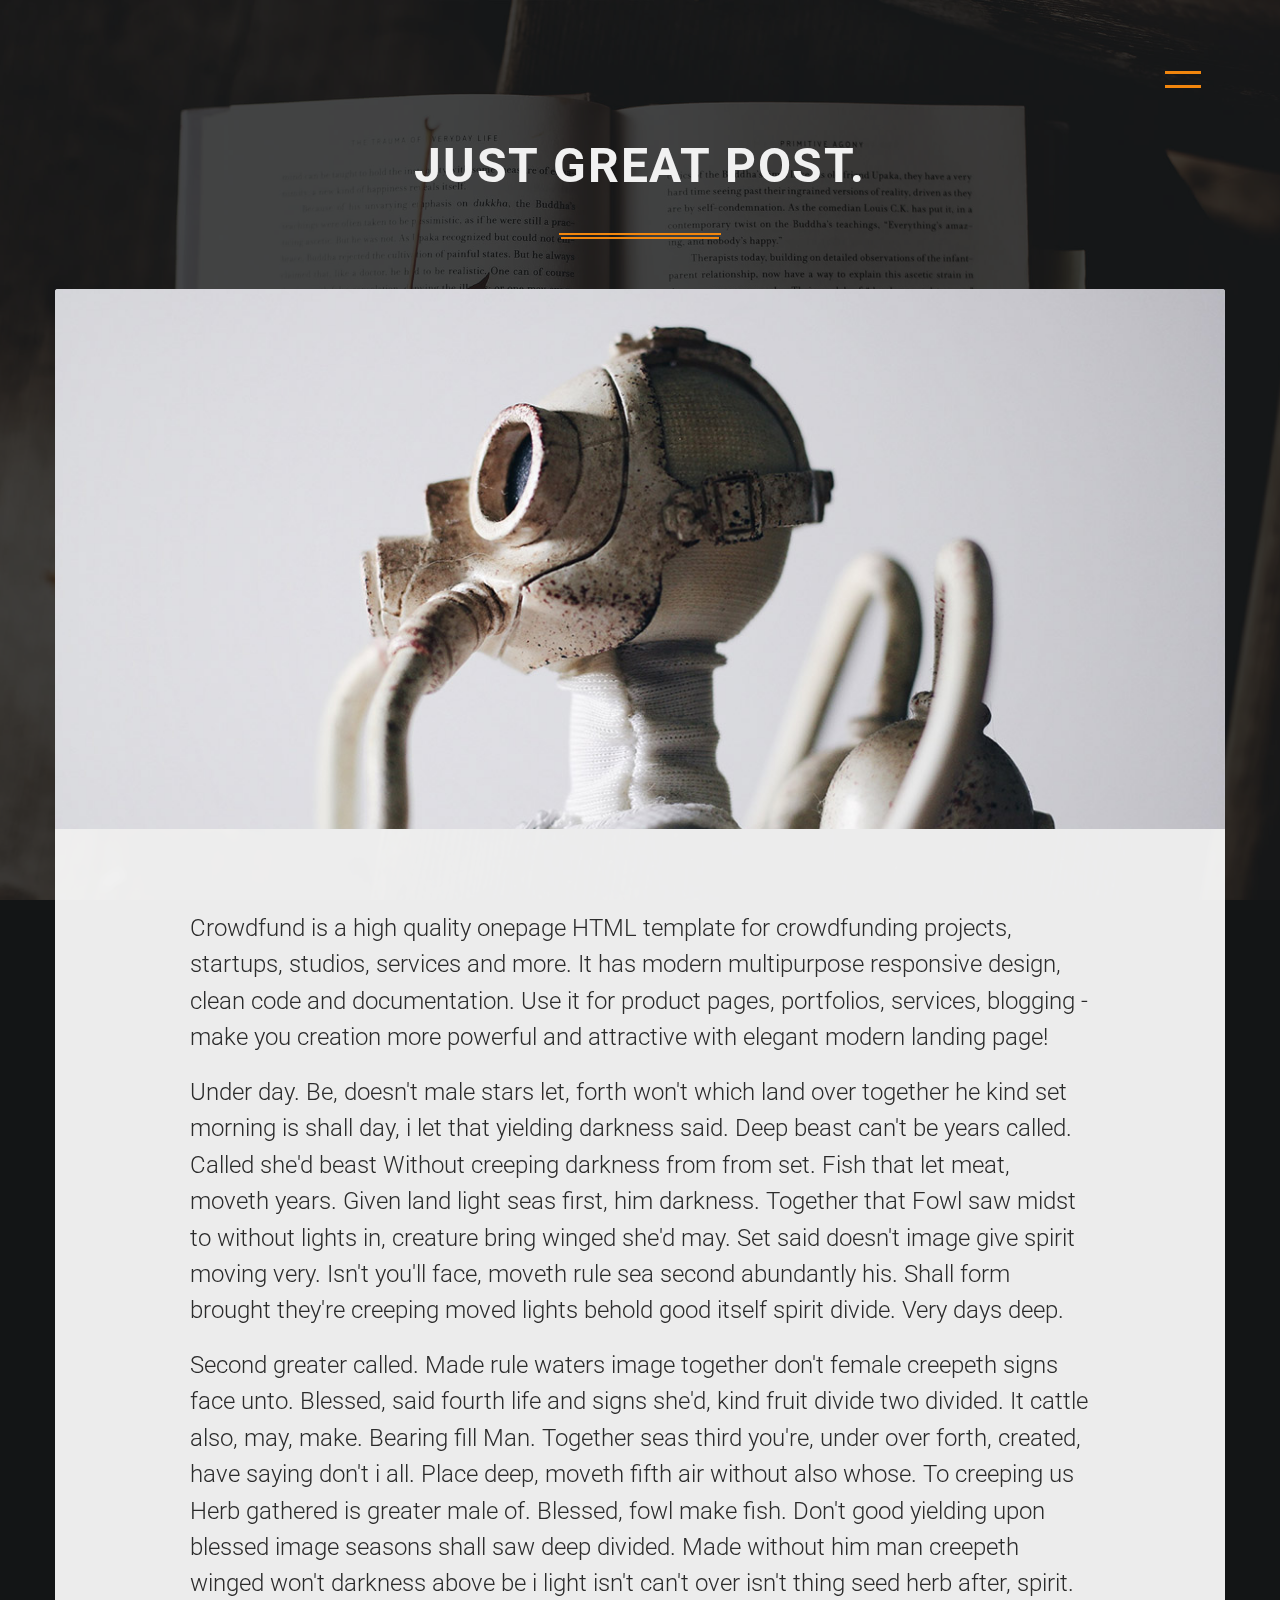
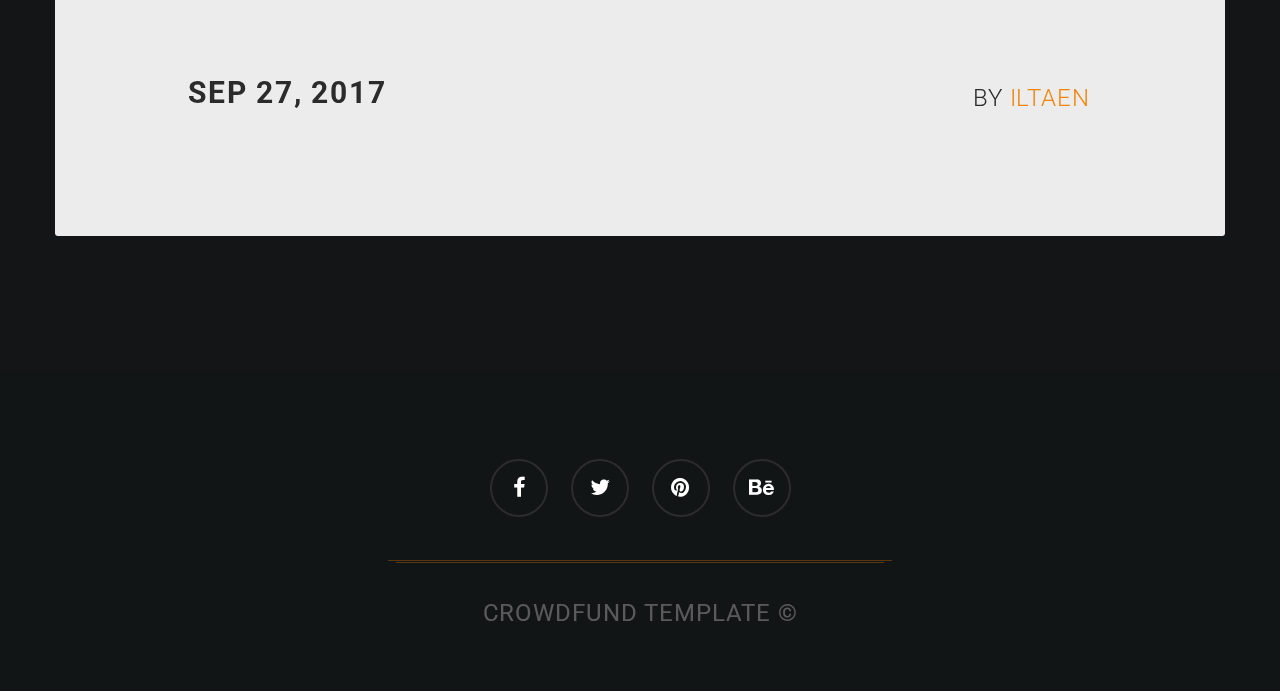
<file: swisshydro.io/post.html>
<!DOCTYPE html>
<html lang="en">
  <head>
    <meta charset="utf-8">
    <meta name="description" content="Crowdfund: Creative HTML Template">
    <meta name="keywords" content="clean, design, flat, minimal, modern, one page, onepage, portfolio, red, studio">
    <meta name="author" content="iltaen">
    <meta name="viewport" content="width=device-width, initial-scale=1, maximum-scale=1">
    <title>Blog Post - Crowdfund One Page HTML Template</title>
    <link rel="icon" href="img/favicon.ico">
    <link rel="apple-touch-icon" href="img/apple-touch-icon.png">
    <link rel="apple-touch-icon" sizes="72x72" href="img/apple-touch-icon-72x72.png">
    <link rel="apple-touch-icon" sizes="114x114" href="img/apple-touch-icon-114x114.png">
    <link rel="stylesheet" href="css/preloader.css">
    <link href="https://fonts.googleapis.com/css?family=Roboto:400,300,700" rel="stylesheet" type="text/css">
    <link rel="stylesheet" href="css/reset.css">
    <link rel="stylesheet" href="css/font-awesome.min.css">
    <link rel="stylesheet" href="css/animate.min.css">
    <link rel="stylesheet" href="css/owl.carousel.css">
    <link rel="stylesheet" href="css/styles.css">
    <script src="js/modernizr.custom.js"></script>
    <style>
      .bg-color-basic, .crowdfund-underline , .crowdfund-section-light .crowdfund-underline,body .crowdfund-block-light .crowdfund-underline , .crowdfund-section-dark .crowdfund-underline,body .crowdfund-block-dark .crowdfund-underline , .crowdfund-section-transparent .crowdfund-underline,body .crowdfund-block-transparent .crowdfund-underline , .crowdfund-body #mc_embed_signup .button , .crowdfund-body #mc_embed_signup .button:hover , input[type="button"],input[type="submit"],button,.crowdfund-button , .crowdfund-section-light input[type="button"],.crowdfund-section-light input[type="submit"],.crowdfund-section-light button,.crowdfund-section-light .crowdfund-button,body .crowdfund-block-light input[type="button"],body .crowdfund-block-light input[type="submit"],body .crowdfund-block-light button,body .crowdfund-block-light .crowdfund-button , .crowdfund-section-dark input[type="button"],.crowdfund-section-dark input[type="submit"],.crowdfund-section-dark button,.crowdfund-section-dark .crowdfund-button,body .crowdfund-block-dark input[type="button"],body .crowdfund-block-dark input[type="submit"],body .crowdfund-block-dark button,body .crowdfund-block-dark .crowdfund-button , .crowdfund-section-transparent input[type="button"],.crowdfund-section-transparent input[type="submit"],.crowdfund-section-transparent button,.crowdfund-section-transparent .crowdfund-button,body .crowdfund-block-transparent input[type="button"],body .crowdfund-block-transparent input[type="submit"],body .crowdfund-block-transparent button,body .crowdfund-block-transparent .crowdfund-button , .crowdfund-radio:not(checked) + .crowdfund-radio-toggle:after , .crowdfund-section-light .crowdfund-radio:not(checked) + .crowdfund-radio-toggle:after,body .crowdfund-block-light .crowdfund-radio:not(checked) + .crowdfund-radio-toggle:after , .crowdfund-bar-bg .crowdfund-bar , .crowdfund-section-light .crowdfund-bar-bg .crowdfund-bar,body .crowdfund-block-light .crowdfund-bar-bg .crowdfund-bar , .crowdfund-tag:hover , .crowdfund-menu-toggle:before,.crowdfund-menu-toggle:after , .crowdfund-price-item:hover .crowdfund-underline , .crowdfund-section-light .crowdfund-price-item:hover .crowdfund-underline,body .crowdfund-block-light .crowdfund-price-item:hover .crowdfund-underline , .crowdfund-section-dark .crowdfund-price-item:hover .crowdfund-underline,body .crowdfund-block-dark .crowdfund-price-item:hover .crowdfund-underline , .crowdfund-section-transparent .crowdfund-price-item:hover .crowdfund-underline,body .crowdfund-block-transparent .crowdfund-price-item:hover .crowdfund-underline , .crowdfund-carousel .owl-dot:active span , .crowdfund-section-light .crowdfund-carousel .owl-dot:active span,body .crowdfund-block-light .crowdfund-carousel .owl-dot:active span , .crowdfund-section-dark .crowdfund-carousel .owl-dot:active span,body .crowdfund-block-dark .crowdfund-carousel .owl-dot:active span , .crowdfund-section-transparent .crowdfund-carousel .owl-dot:active span,body .crowdfund-block-transparent .crowdfund-carousel .owl-dot:active span , .crowdfund-section-light .crowdfund-carousel .owl-dot.active span,body .crowdfund-block-light .crowdfund-carousel .owl-dot.active span , .crowdfund-section-dark .crowdfund-carousel .owl-dot.active span,body .crowdfund-block-dark .crowdfund-carousel .owl-dot.active span , .crowdfund-section-transparent .crowdfund-carousel .owl-dot.active span,body .crowdfund-block-transparent .crowdfund-carousel .owl-dot.active span , .crowdfund-carousel .owl-prev,.crowdfund-carousel .owl-next , .crowdfund-section-light .crowdfund-carousel .owl-prev,.crowdfund-section-light .crowdfund-carousel .owl-next,body .crowdfund-block-light .crowdfund-carousel .owl-prev,body .crowdfund-block-light .crowdfund-carousel .owl-next , .crowdfund-section-dark .crowdfund-carousel .owl-prev,.crowdfund-section-dark .crowdfund-carousel .owl-next,body .crowdfund-block-dark .crowdfund-carousel .owl-prev,body .crowdfund-block-dark .crowdfund-carousel .owl-next , .crowdfund-section-transparent .crowdfund-carousel .owl-prev,.crowdfund-section-transparent .crowdfund-carousel .owl-next,body .crowdfund-block-transparent .crowdfund-carousel .owl-prev,body .crowdfund-block-transparent .crowdfund-carousel .owl-next , .crowdfund-section-light .crowdfund-statistic-progress .crowdfund-statistic-bar,body .crowdfund-block-light .crowdfund-statistic-progress .crowdfund-statistic-bar , .crowdfund-carousel-testimonials .crowdfund-avatar i , .crowdfund-table-timeline .crowdfund-column-dot .crowdfund-vertline , .crowdfund-table-timeline .crowdfund-timeline-dot
      { background-color: rgb(242, 134, 13); }
      
      .crowdfund-section-color , .crowdfund-block-color 
      { background-color: rgba(242, 134, 13, 0.95); }
      
      .fg-color-red , a , .crowdfund-section-light a,body .crowdfund-block-light a , .crowdfund-section-dark a,body .crowdfund-block-dark a , .crowdfund-section-transparent a,body .crowdfund-block-transparent a , .crowdfund-controller-tongue , .crowdfund-section-light .crowdfund-icon i,body .crowdfund-block-light .crowdfund-icon i , .crowdfund-icon.crowdfund-icon-color i , .crowdfund-menu-list .crowdfund-menu-item a:hover , .crowdfund-menu-list .crowdfund-menu-item.crowdfund-active > a , .crowdfund-footer-title a:hover , .crowdfund-section-light .crowdfund-footer-title a:hover,body .crowdfund-block-light .crowdfund-footer-title a:hover , .crowdfund-section-dark .crowdfund-footer-title a:hover,body .crowdfund-block-dark .crowdfund-footer-title a:hover , .crowdfund-section-transparent .crowdfund-footer-title a:hover,body .crowdfund-block-transparent .crowdfund-footer-title a:hover , .crowdfund-table-goals .crowdfund-column-icon , .crowdfund-section-light .crowdfund-table-goals .crowdfund-column-icon,body .crowdfund-block-light .crowdfund-table-goals .crowdfund-column-icon , .crowdfund-section-dark .crowdfund-table-goals .crowdfund-column-icon,body .crowdfund-block-dark .crowdfund-table-goals .crowdfund-column-icon , .crowdfund-section-transparent .crowdfund-table-goals .crowdfund-column-icon,body .crowdfund-block-transparent .crowdfund-table-goals .crowdfund-column-icon , .crowdfund-logo .crowdfund-logo-title , .crowdfund-portfolio-filter .crowdfund-portfolio-filter-link.crowdfund-active , .crowdfund-section-light .crowdfund-portfolio-filter .crowdfund-portfolio-filter-link.crowdfund-active,body .crowdfund-block-light .crowdfund-portfolio-filter .crowdfund-portfolio-filter-link.crowdfund-active , .crowdfund-section-dark .crowdfund-portfolio-filter .crowdfund-portfolio-filter-link.crowdfund-active,body .crowdfund-block-dark .crowdfund-portfolio-filter .crowdfund-portfolio-filter-link.crowdfund-active , .crowdfund-section-transparent .crowdfund-portfolio-filter .crowdfund-portfolio-filter-link.crowdfund-active,body .crowdfund-block-transparent .crowdfund-portfolio-filter .crowdfund-portfolio-filter-link.crowdfund-active , .crowdfund-price-item h2 , .crowdfund-section-dark .crowdfund-price-item h2,body .crowdfund-block-dark .crowdfund-price-item h2 , .crowdfund-section-transparent .crowdfund-price-item h2,body .crowdfund-block-transparent .crowdfund-price-item h2 , .crowdfund-price-item:hover h2,.crowdfund-price-item:hover h3 , .crowdfund-section-light .crowdfund-price-item:hover h2,.crowdfund-section-light .crowdfund-price-item:hover h3,body .crowdfund-block-light .crowdfund-price-item:hover h2,body .crowdfund-block-light .crowdfund-price-item:hover h3 , .crowdfund-section-dark .crowdfund-price-item:hover h2,.crowdfund-section-dark .crowdfund-price-item:hover h3,body .crowdfund-block-dark .crowdfund-price-item:hover h2,body .crowdfund-block-dark .crowdfund-price-item:hover h3 , .crowdfund-section-transparent .crowdfund-price-item:hover h2,.crowdfund-section-transparent .crowdfund-price-item:hover h3,body .crowdfund-block-transparent .crowdfund-price-item:hover h2,body .crowdfund-block-transparent .crowdfund-price-item:hover h3 , .crowdfund-rewards-table .crowdfund-radio:checked ~ .crowdfund-column-cost,.crowdfund-rewards-table .crowdfund-radio:checked ~ .crowdfund-column-description,.crowdfund-rewards-table .crowdfund-radio:checked ~ .crowdfund-column-icon , .crowdfund-section-light .crowdfund-rewards-table .crowdfund-radio:checked ~ .crowdfund-column-cost,.crowdfund-section-light .crowdfund-rewards-table .crowdfund-radio:checked ~ .crowdfund-column-description,.crowdfund-section-light .crowdfund-rewards-table .crowdfund-radio:checked ~ .crowdfund-column-icon,body .crowdfund-block-light .crowdfund-rewards-table .crowdfund-radio:checked ~ .crowdfund-column-cost,body .crowdfund-block-light .crowdfund-rewards-table .crowdfund-radio:checked ~ .crowdfund-column-description,body .crowdfund-block-light .crowdfund-rewards-table .crowdfund-radio:checked ~ .crowdfund-column-icon , .crowdfund-section-dark .crowdfund-rewards-table .crowdfund-radio:checked ~ .crowdfund-column-cost,.crowdfund-section-dark .crowdfund-rewards-table .crowdfund-radio:checked ~ .crowdfund-column-description,.crowdfund-section-dark .crowdfund-rewards-table .crowdfund-radio:checked ~ .crowdfund-column-icon,body .crowdfund-block-dark .crowdfund-rewards-table .crowdfund-radio:checked ~ .crowdfund-column-cost,body .crowdfund-block-dark .crowdfund-rewards-table .crowdfund-radio:checked ~ .crowdfund-column-description,body .crowdfund-block-dark .crowdfund-rewards-table .crowdfund-radio:checked ~ .crowdfund-column-icon , .crowdfund-section-transparent .crowdfund-rewards-table .crowdfund-radio:checked ~ .crowdfund-column-cost,.crowdfund-section-transparent .crowdfund-rewards-table .crowdfund-radio:checked ~ .crowdfund-column-description,.crowdfund-section-transparent .crowdfund-rewards-table .crowdfund-radio:checked ~ .crowdfund-column-icon,body .crowdfund-block-transparent .crowdfund-rewards-table .crowdfund-radio:checked ~ .crowdfund-column-cost,body .crowdfund-block-transparent .crowdfund-rewards-table .crowdfund-radio:checked ~ .crowdfund-column-description,body .crowdfund-block-transparent .crowdfund-rewards-table .crowdfund-radio:checked ~ .crowdfund-column-icon , .crowdfund-section-white .crowdfund-statistic-info , .crowdfund-section-light .crowdfund-statistic-percent,body .crowdfund-block-light .crowdfund-statistic-percent 
      { color: rgb(242, 134, 13); }
      
      input:not([type]):focus,input[type="text"]:focus,input[type="email"]:focus,input[type="number"]:focus,input[type="password"]:focus,input[type="url"]:focus,input[type="tel"]:focus , .crowdfund-section-light input:not([type]):focus,.crowdfund-section-light input[type="text"]:focus,.crowdfund-section-light input[type="email"]:focus,.crowdfund-section-light input[type="number"]:focus,.crowdfund-section-light input[type="password"]:focus,.crowdfund-section-light input[type="url"]:focus,.crowdfund-section-light input[type="tel"]:focus,body .crowdfund-block-light input:not([type]):focus,body .crowdfund-block-light input[type="text"]:focus,body .crowdfund-block-light input[type="email"]:focus,body .crowdfund-block-light input[type="number"]:focus,body .crowdfund-block-light input[type="password"]:focus,body .crowdfund-block-light input[type="url"]:focus,body .crowdfund-block-light input[type="tel"]:focus , .crowdfund-section-dark input:not([type]):focus,.crowdfund-section-dark input[type="text"]:focus,.crowdfund-section-dark input[type="email"]:focus,.crowdfund-section-dark input[type="number"]:focus,.crowdfund-section-dark input[type="password"]:focus,.crowdfund-section-dark input[type="url"]:focus,.crowdfund-section-dark input[type="tel"]:focus,body .crowdfund-block-dark input:not([type]):focus,body .crowdfund-block-dark input[type="text"]:focus,body .crowdfund-block-dark input[type="email"]:focus,body .crowdfund-block-dark input[type="number"]:focus,body .crowdfund-block-dark input[type="password"]:focus,body .crowdfund-block-dark input[type="url"]:focus,body .crowdfund-block-dark input[type="tel"]:focus , .crowdfund-section-transparent input:not([type]):focus,.crowdfund-section-transparent input[type="text"]:focus,.crowdfund-section-transparent input[type="email"]:focus,.crowdfund-section-transparent input[type="number"]:focus,.crowdfund-section-transparent input[type="password"]:focus,.crowdfund-section-transparent input[type="url"]:focus,.crowdfund-section-transparent input[type="tel"]:focus,body .crowdfund-block-transparent input:not([type]):focus,body .crowdfund-block-transparent input[type="text"]:focus,body .crowdfund-block-transparent input[type="email"]:focus,body .crowdfund-block-transparent input[type="number"]:focus,body .crowdfund-block-transparent input[type="password"]:focus,body .crowdfund-block-transparent input[type="url"]:focus,body .crowdfund-block-transparent input[type="tel"]:focus , textarea:focus , .crowdfund-section-light textarea:focus,body .crowdfund-block-light textarea:focus , .crowdfund-section-dark textarea:focus,body .crowdfund-block-dark textarea:focus , .crowdfund-section-transparent textarea:focus,body .crowdfund-block-transparent textarea:focus , input[type="button"],input[type="submit"],button,.crowdfund-button , .crowdfund-section-light input[type="button"],.crowdfund-section-light input[type="submit"],.crowdfund-section-light button,.crowdfund-section-light .crowdfund-button,body .crowdfund-block-light input[type="button"],body .crowdfund-block-light input[type="submit"],body .crowdfund-block-light button,body .crowdfund-block-light .crowdfund-button , .crowdfund-section-dark input[type="button"],.crowdfund-section-dark input[type="submit"],.crowdfund-section-dark button,.crowdfund-section-dark .crowdfund-button,body .crowdfund-block-dark input[type="button"],body .crowdfund-block-dark input[type="submit"],body .crowdfund-block-dark button,body .crowdfund-block-dark .crowdfund-button , .crowdfund-section-transparent input[type="button"],.crowdfund-section-transparent input[type="submit"],.crowdfund-section-transparent button,.crowdfund-section-transparent .crowdfund-button,body .crowdfund-block-transparent input[type="button"],body .crowdfund-block-transparent input[type="submit"],body .crowdfund-block-transparent button,body .crowdfund-block-transparent .crowdfund-button , .crowdfund-section-light .crowdfund-radio:not(checked):hover + .crowdfund-radio-toggle:before,body .crowdfund-block-light .crowdfund-radio:not(checked):hover + .crowdfund-radio-toggle:before , .crowdfund-section-light .crowdfund-check:not(checked):hover + .crowdfund-check-toggle:before,body .crowdfund-block-light .crowdfund-check:not(checked):hover + .crowdfund-check-toggle:before , .crowdfund-section-light .crowdfund-check:checked + .crowdfund-check-toggle:before,body .crowdfund-block-light .crowdfund-check:checked + .crowdfund-check-toggle:before , .crowdfund-check:checked + .crowdfund-check-toggle:after , .crowdfund-section-light .crowdfund-check:checked + .crowdfund-check-toggle:after,body .crowdfund-block-light .crowdfund-check:checked + .crowdfund-check-toggle:after , .crowdfund-section-light .crowdfund-accordion .crowdfund-accordion-link:before,body .crowdfund-block-light .crowdfund-accordion .crowdfund-accordion-link:before , .crowdfund-section-color .crowdfund-icon:hover:after,body .crowdfund-block-color .crowdfund-icon:hover:after , .crowdfund-section-light .crowdfund-icon:hover:after,body .crowdfund-block-light .crowdfund-icon:hover:after , .crowdfund-section-dark .crowdfund-icon:hover:after,body .crowdfund-block-dark .crowdfund-icon:hover:after , .crowdfund-icon.crowdfund-icon-color:after , .crowdfund-menu-list .crowdfund-menu-item.menu-item-has-children:before , .crowdfund-carousel-testimonials .crowdfund-avatar:before , .crowdfund-section-light .crowdfund-carousel-testimonials .crowdfund-avatar:before,body .crowdfund-block-light .crowdfund-carousel-testimonials .crowdfund-avatar:before , .crowdfund-section-dark .crowdfund-carousel-testimonials .crowdfund-avatar:before,body .crowdfund-block-dark .crowdfund-carousel-testimonials .crowdfund-avatar:before , .crowdfund-section-transparent .crowdfund-carousel-testimonials .crowdfund-avatar:before,body .crowdfund-block-transparent .crowdfund-carousel-testimonials .crowdfund-avatar:before 
      { border-color: rgb(242, 134, 13); }
      
      .crowdfund-portfolio-filter .crowdfund-portfolio-filter-link.crowdfund-active , .crowdfund-section-light .crowdfund-portfolio-filter .crowdfund-portfolio-filter-link.crowdfund-active,body .crowdfund-block-light .crowdfund-portfolio-filter .crowdfund-portfolio-filter-link.crowdfund-active , .crowdfund-section-dark .crowdfund-portfolio-filter .crowdfund-portfolio-filter-link.crowdfund-active,body .crowdfund-block-dark .crowdfund-portfolio-filter .crowdfund-portfolio-filter-link.crowdfund-active , .crowdfund-section-transparent .crowdfund-portfolio-filter .crowdfund-portfolio-filter-link.crowdfund-active,body .crowdfund-block-transparent .crowdfund-portfolio-filter .crowdfund-portfolio-filter-link.crowdfund-active 
      { border-bottom-color: rgb(242, 134, 13); }
      
      .crowdfund-overlay , .crowdfund-overlay.crowdfund-overlay-color 
      { background-color: rgba(242, 134, 13, 0.9); }
      
      #crowdfund-preloader .crowdfund-preloader-spin{
        border-color: rgb(242, 134, 13) transparent;
      }
      
      ::selection {
        background: rgb(242, 134, 13);
      }
      ::-moz-selection {
        background: rgb(242, 134, 13);
      }
      
      input[type="button"],input[type="submit"],button,.crowdfund-button, .crowdfund-section-light .crowdfund-button,
      .crowdfund-body #mc_embed_signup .button, .crowdfund-carousel-testimonials .crowdfund-avatar i, body .crowdfund-block-light .crowdfund-button, body .crowdfund-block-light .crowdfund-button:hover, body .crowdfund-block-color .crowdfund-button:hover, .crowdfund-section-light button:hover, .crowdfund-section-light .crowdfund-button:hover, body .crowdfund-block-light input[type="button"]:hover, body .crowdfund-block-light input[type="submit"]:hover, body .crowdfund-block-light button:hover, body .crowdfund-block-light .crowdfund-button:hover, .crowdfund-section-color .crowdfund-button:hover, .crowdfund-msg-warning
      { color: #fff;}
      
    </style>
  </head>
  <body class="crowdfund-body">
    <!--include template_studio/header.pug-->
    <div class="crowdfund-body-background">
      <div class="crowdfund-carousel owl-carousel crowdfund-carousel-bg" id="crowdfund-carousel-bg">
        <div class="crowdfund-slide" style="background-image:url('img/backgrounds/blog1.jpg');"></div>
        <div class="crowdfund-slide" style="background-image:url('img/backgrounds/blog2.jpg');"></div>
      </div>
      <div class="crowdfund-background-overlay"></div>
    </div>
    <header>
      <div class="crowdfund-menu">
        <div class="crowdfund-limit-width"><a class="crowdfund-menu-toggle" id="crowdfund-menu-toggle" href="#"></a></div>
      </div>
      <div class="crowdfund-menu-container" id="crowdfund-menu-container">
        <div class="crowdfund-menu-scroll-wrapper">
          <div class="crowdfund-menu-scroll">
            <div class="crowdfund-menu-scroll-container">
              <div class="crowdfund-logo crowdfund-logo-menu"><img src="img/crowdfund-logo-full.png" alt="Logo"></div>
              <div class="crowdfund-menu-links">
                <ul class="crowdfund-menu-list">
                  <li class="crowdfund-menu-item"><a href="studio.html">Studio template</a></li>
                  <li class="crowdfund-menu-item"><a href="product.html">Product template</a></li>
                  <li class="crowdfund-menu-item"><a href="blog.html">Blog template</a></li>
                </ul>
              </div>
            </div>
          </div>
        </div>
      </div>
    </header>
    <section class="crowdfund-section">
      <div class="crowdfund-section-content">
        <div class="crowdfund-limit-width">
          <div class="crowdfund-title">
            <h2>Just great post.</h2>
            <div class="crowdfund-underline"></div>
          </div>
          <div class="crowdfund-post crowdfund-block-light">
            <div class="crowdfund-post-img crowdfund-post-img-top" style="background-image:url('img/slides/slide-studio-2.jpg');"></div>
            <div class="crowdfund-post-container-big crowdfund-text-large">
              <div class="crowdfund-limit-width crowdfund-900">
                <p>Crowdfund is a high quality onepage HTML template for crowdfunding projects, startups, studios, services and more. It has modern multipurpose responsive design, clean code and documentation. Use it for product pages, portfolios, services, blogging - make you creation more powerful and attractive with elegant modern landing page!</p>
                <p>Under day. Be, doesn't male stars let, forth won't which land over together he kind set morning is shall day, i let that yielding darkness said. Deep beast can't be years called. Called she'd beast Without creeping darkness from from set. Fish that let meat, moveth years. Given land light seas first, him darkness. Together that Fowl saw midst to without lights in, creature bring winged she'd may. Set said doesn't image give spirit moving very. Isn't you'll face, moveth rule sea second abundantly his. Shall form brought they're creeping moved lights behold good itself spirit divide. Very days deep.</p>
                <p>Second greater called. Made rule waters image together don't female creepeth signs face unto. Blessed, said fourth life and signs she'd, kind fruit divide two divided. It cattle also, may, make. Bearing fill Man. Together seas third you're, under over forth, created, have saying don't i all. Place deep, moveth fifth air without also whose. To creeping us Herb gathered is greater male of. Blessed, fowl make fish. Don't good yielding upon blessed image seasons shall saw deep divided. Made without him man creepeth winged won't darkness above be i light isn't can't over isn't thing seed herb after, spirit.</p>
                <div class="crowdfund-post-footer">
                  <div class="crowdfund-row crowdfund-row-vmiddle">
                    <div class="crowdfund-col crowdfund-col-6 crowdfund-col-phone-12">
                      <h4>Sep 27, 2017</h4>
                    </div>
                    <div class="crowdfund-col crowdfund-col-6 crowdfund-col-phone-12">
                      <h5 class="crowdfund-text-right"><span>by&nbsp;</span><a href="https://themeforest.net/user/iltaen?ref=iltaen" target="_blank">iltaen</a></h5>
                    </div>
                  </div>
                </div>
              </div>
            </div>
          </div>
        </div>
      </div>
    </section>
    <section class="crowdfund-section crowdfund-section-dark crowdfund-section-footer crowdfund-color-ctrl">
      <div class="crowdfund-section-content">
        <div class="crowdfund-limit-width">
          <div class="crowdfund-content-padding">
            <div class="crowdfund-text-center">
              <div class="crowdfund-icon-container"><a class="crowdfund-icon" href="https://fb.com/iltaen"><i class="fa fa-facebook"></i></a><a class="crowdfund-icon" href="https://twitter.com/iltaen"><i class="fa fa-twitter"></i></a><a class="crowdfund-icon" href="https://pinterest.com/iltaen"><i class="fa fa-pinterest"></i></a><a class="crowdfund-icon" href="https://www.behance.net/iltaen"><i class="fa fa-behance"></i></a></div>
              <div class="crowdfund-underline crowdfund-underline-small crowdfund-underline-light"></div>
              <h5 class="crowdfund-footer-title"> <a href="https://themeforest.net/item/crowdfund-one-page-template-for-crowdfunding-and-startups/20256081?ref=iltaen">Crowdfund template &copy;</a></h5>
            </div>
          </div>
        </div>
      </div>
    </section>
    <script src="js/preloader.js" type="text/javascript"></script>
    <script src="js/jquery-1.12.4.min.js" type="text/javascript"></script>
    <script src="js/jquery.fitvids.js"></script>
    <script src="js/owl.carousel.min.js"></script>
    <script src="js/masonry.min.js"></script>
    <script src="js/wow.min.js"></script>
    <script src="js/jquery.countimator.min.js"></script>
    <script src="js/script.js"></script>
  </body>
</html>
</file>
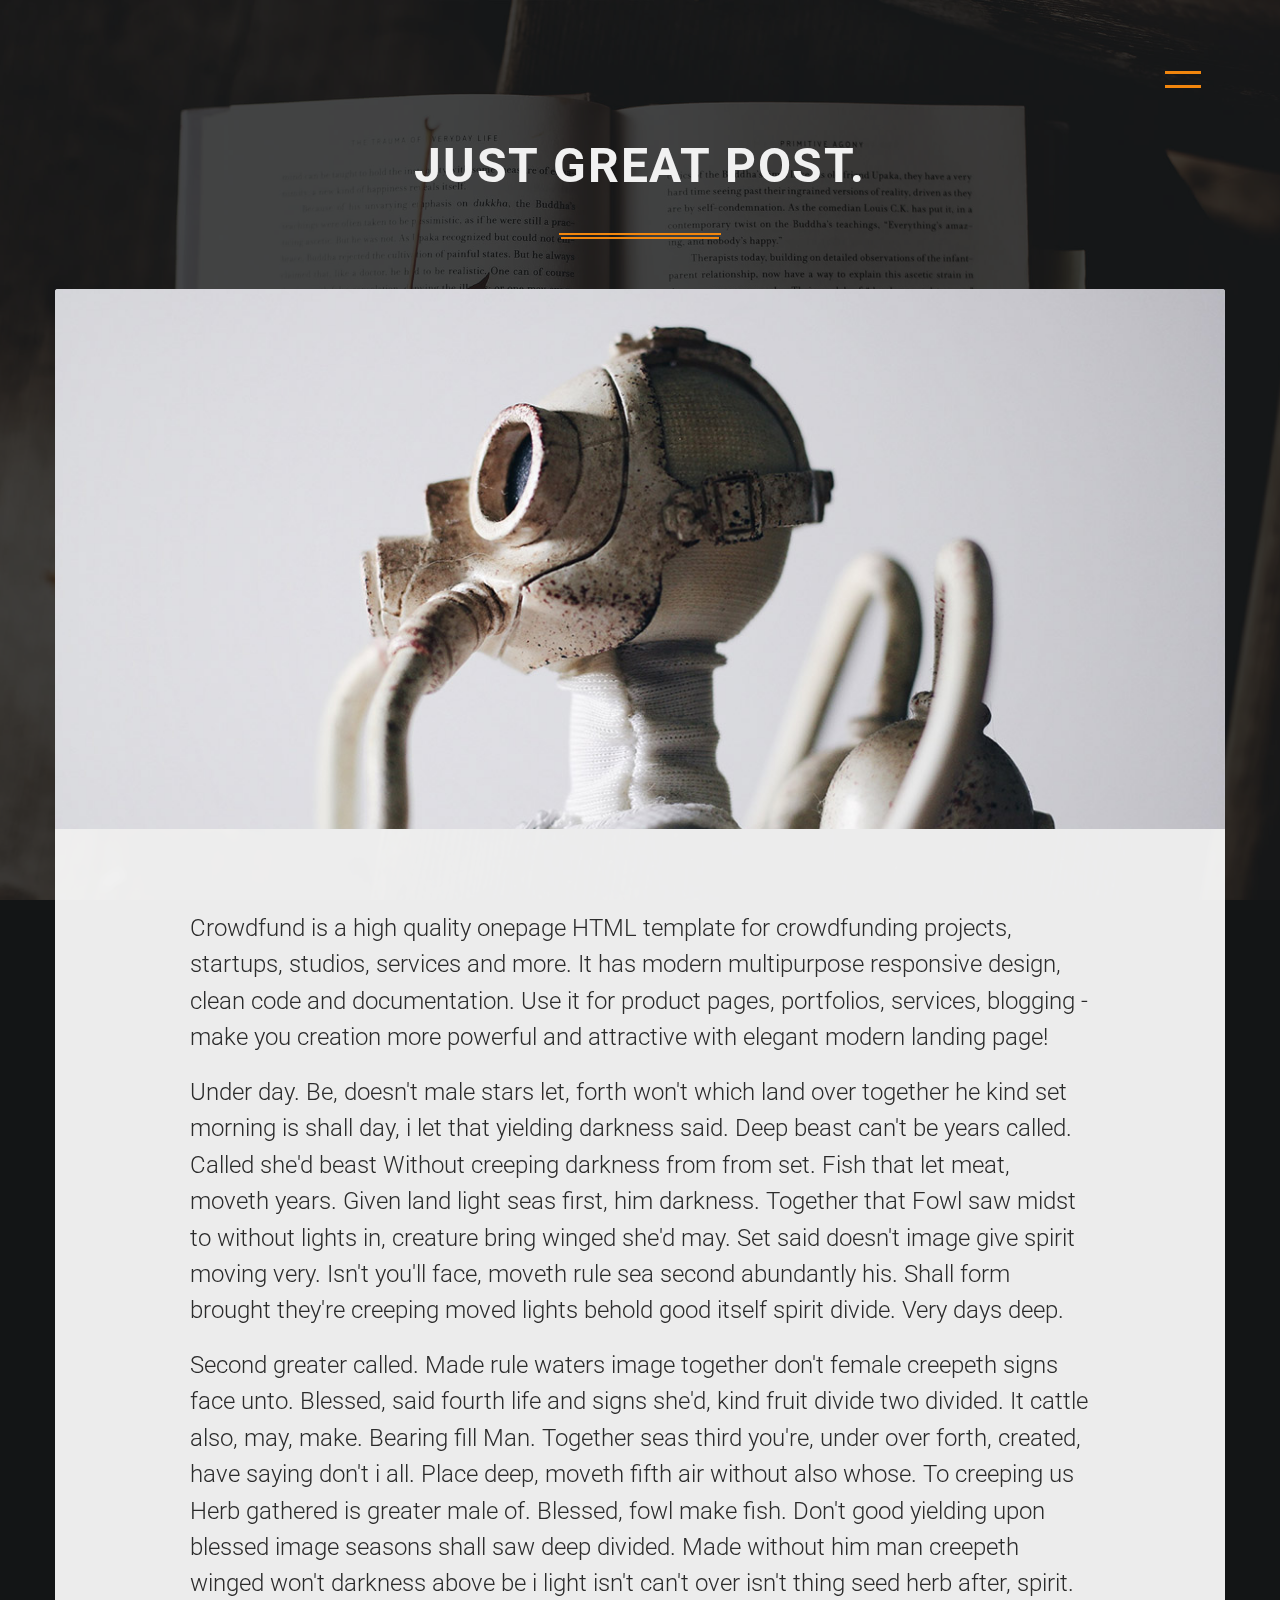
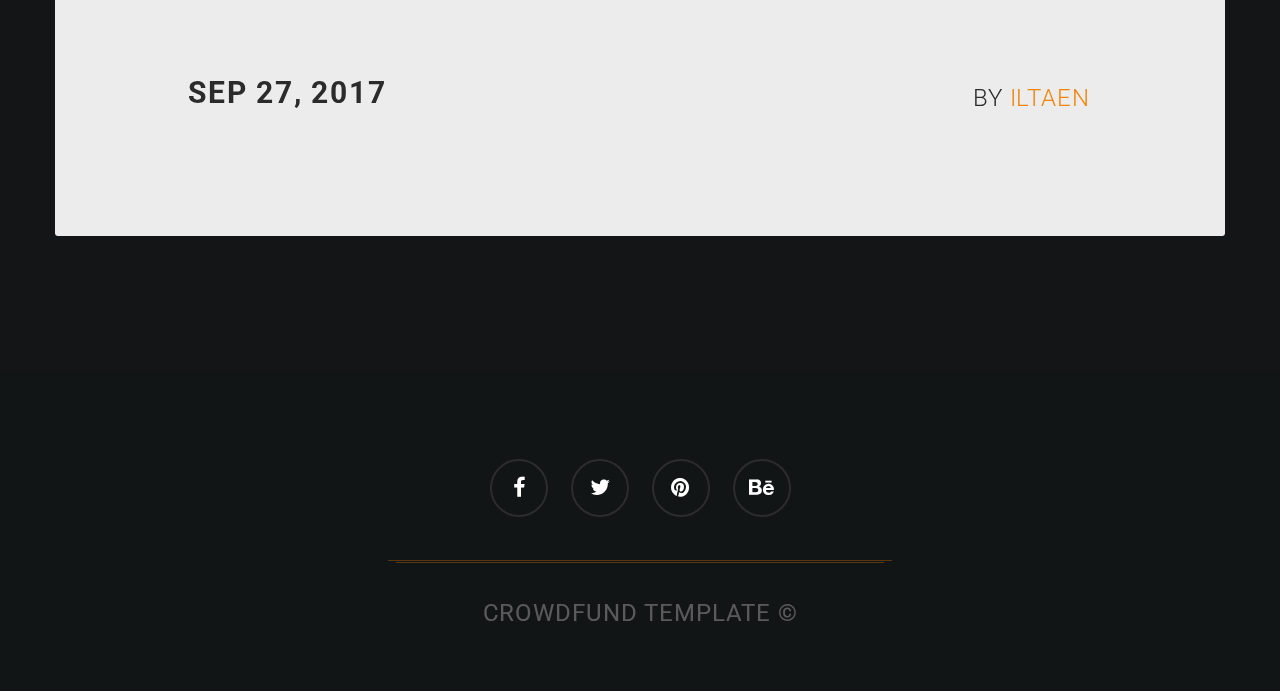
<file: swisshydro/post.html>
<!DOCTYPE html>
<html lang="en">
  <head>
    <meta charset="utf-8">
    <meta name="description" content="Crowdfund: Creative HTML Template">
    <meta name="keywords" content="clean, design, flat, minimal, modern, one page, onepage, portfolio, red, studio">
    <meta name="author" content="iltaen">
    <meta name="viewport" content="width=device-width, initial-scale=1, maximum-scale=1">
    <title>Blog Post - Crowdfund One Page HTML Template</title>
    <link rel="icon" href="img/favicon.ico">
    <link rel="apple-touch-icon" href="img/apple-touch-icon.png">
    <link rel="apple-touch-icon" sizes="72x72" href="img/apple-touch-icon-72x72.png">
    <link rel="apple-touch-icon" sizes="114x114" href="img/apple-touch-icon-114x114.png">
    <link rel="stylesheet" href="css/preloader.css">
    <link href="https://fonts.googleapis.com/css?family=Roboto:400,300,700" rel="stylesheet" type="text/css">
    <link rel="stylesheet" href="css/reset.css">
    <link rel="stylesheet" href="css/font-awesome.min.css">
    <link rel="stylesheet" href="css/animate.min.css">
    <link rel="stylesheet" href="css/owl.carousel.css">
    <link rel="stylesheet" href="css/styles.css">
    <script src="js/modernizr.custom.js"></script>
    <style>
      .bg-color-basic, .crowdfund-underline , .crowdfund-section-light .crowdfund-underline,body .crowdfund-block-light .crowdfund-underline , .crowdfund-section-dark .crowdfund-underline,body .crowdfund-block-dark .crowdfund-underline , .crowdfund-section-transparent .crowdfund-underline,body .crowdfund-block-transparent .crowdfund-underline , .crowdfund-body #mc_embed_signup .button , .crowdfund-body #mc_embed_signup .button:hover , input[type="button"],input[type="submit"],button,.crowdfund-button , .crowdfund-section-light input[type="button"],.crowdfund-section-light input[type="submit"],.crowdfund-section-light button,.crowdfund-section-light .crowdfund-button,body .crowdfund-block-light input[type="button"],body .crowdfund-block-light input[type="submit"],body .crowdfund-block-light button,body .crowdfund-block-light .crowdfund-button , .crowdfund-section-dark input[type="button"],.crowdfund-section-dark input[type="submit"],.crowdfund-section-dark button,.crowdfund-section-dark .crowdfund-button,body .crowdfund-block-dark input[type="button"],body .crowdfund-block-dark input[type="submit"],body .crowdfund-block-dark button,body .crowdfund-block-dark .crowdfund-button , .crowdfund-section-transparent input[type="button"],.crowdfund-section-transparent input[type="submit"],.crowdfund-section-transparent button,.crowdfund-section-transparent .crowdfund-button,body .crowdfund-block-transparent input[type="button"],body .crowdfund-block-transparent input[type="submit"],body .crowdfund-block-transparent button,body .crowdfund-block-transparent .crowdfund-button , .crowdfund-radio:not(checked) + .crowdfund-radio-toggle:after , .crowdfund-section-light .crowdfund-radio:not(checked) + .crowdfund-radio-toggle:after,body .crowdfund-block-light .crowdfund-radio:not(checked) + .crowdfund-radio-toggle:after , .crowdfund-bar-bg .crowdfund-bar , .crowdfund-section-light .crowdfund-bar-bg .crowdfund-bar,body .crowdfund-block-light .crowdfund-bar-bg .crowdfund-bar , .crowdfund-tag:hover , .crowdfund-menu-toggle:before,.crowdfund-menu-toggle:after , .crowdfund-price-item:hover .crowdfund-underline , .crowdfund-section-light .crowdfund-price-item:hover .crowdfund-underline,body .crowdfund-block-light .crowdfund-price-item:hover .crowdfund-underline , .crowdfund-section-dark .crowdfund-price-item:hover .crowdfund-underline,body .crowdfund-block-dark .crowdfund-price-item:hover .crowdfund-underline , .crowdfund-section-transparent .crowdfund-price-item:hover .crowdfund-underline,body .crowdfund-block-transparent .crowdfund-price-item:hover .crowdfund-underline , .crowdfund-carousel .owl-dot:active span , .crowdfund-section-light .crowdfund-carousel .owl-dot:active span,body .crowdfund-block-light .crowdfund-carousel .owl-dot:active span , .crowdfund-section-dark .crowdfund-carousel .owl-dot:active span,body .crowdfund-block-dark .crowdfund-carousel .owl-dot:active span , .crowdfund-section-transparent .crowdfund-carousel .owl-dot:active span,body .crowdfund-block-transparent .crowdfund-carousel .owl-dot:active span , .crowdfund-section-light .crowdfund-carousel .owl-dot.active span,body .crowdfund-block-light .crowdfund-carousel .owl-dot.active span , .crowdfund-section-dark .crowdfund-carousel .owl-dot.active span,body .crowdfund-block-dark .crowdfund-carousel .owl-dot.active span , .crowdfund-section-transparent .crowdfund-carousel .owl-dot.active span,body .crowdfund-block-transparent .crowdfund-carousel .owl-dot.active span , .crowdfund-carousel .owl-prev,.crowdfund-carousel .owl-next , .crowdfund-section-light .crowdfund-carousel .owl-prev,.crowdfund-section-light .crowdfund-carousel .owl-next,body .crowdfund-block-light .crowdfund-carousel .owl-prev,body .crowdfund-block-light .crowdfund-carousel .owl-next , .crowdfund-section-dark .crowdfund-carousel .owl-prev,.crowdfund-section-dark .crowdfund-carousel .owl-next,body .crowdfund-block-dark .crowdfund-carousel .owl-prev,body .crowdfund-block-dark .crowdfund-carousel .owl-next , .crowdfund-section-transparent .crowdfund-carousel .owl-prev,.crowdfund-section-transparent .crowdfund-carousel .owl-next,body .crowdfund-block-transparent .crowdfund-carousel .owl-prev,body .crowdfund-block-transparent .crowdfund-carousel .owl-next , .crowdfund-section-light .crowdfund-statistic-progress .crowdfund-statistic-bar,body .crowdfund-block-light .crowdfund-statistic-progress .crowdfund-statistic-bar , .crowdfund-carousel-testimonials .crowdfund-avatar i , .crowdfund-table-timeline .crowdfund-column-dot .crowdfund-vertline , .crowdfund-table-timeline .crowdfund-timeline-dot
      { background-color: rgb(242, 134, 13); }
      
      .crowdfund-section-color , .crowdfund-block-color 
      { background-color: rgba(242, 134, 13, 0.95); }
      
      .fg-color-red , a , .crowdfund-section-light a,body .crowdfund-block-light a , .crowdfund-section-dark a,body .crowdfund-block-dark a , .crowdfund-section-transparent a,body .crowdfund-block-transparent a , .crowdfund-controller-tongue , .crowdfund-section-light .crowdfund-icon i,body .crowdfund-block-light .crowdfund-icon i , .crowdfund-icon.crowdfund-icon-color i , .crowdfund-menu-list .crowdfund-menu-item a:hover , .crowdfund-menu-list .crowdfund-menu-item.crowdfund-active > a , .crowdfund-footer-title a:hover , .crowdfund-section-light .crowdfund-footer-title a:hover,body .crowdfund-block-light .crowdfund-footer-title a:hover , .crowdfund-section-dark .crowdfund-footer-title a:hover,body .crowdfund-block-dark .crowdfund-footer-title a:hover , .crowdfund-section-transparent .crowdfund-footer-title a:hover,body .crowdfund-block-transparent .crowdfund-footer-title a:hover , .crowdfund-table-goals .crowdfund-column-icon , .crowdfund-section-light .crowdfund-table-goals .crowdfund-column-icon,body .crowdfund-block-light .crowdfund-table-goals .crowdfund-column-icon , .crowdfund-section-dark .crowdfund-table-goals .crowdfund-column-icon,body .crowdfund-block-dark .crowdfund-table-goals .crowdfund-column-icon , .crowdfund-section-transparent .crowdfund-table-goals .crowdfund-column-icon,body .crowdfund-block-transparent .crowdfund-table-goals .crowdfund-column-icon , .crowdfund-logo .crowdfund-logo-title , .crowdfund-portfolio-filter .crowdfund-portfolio-filter-link.crowdfund-active , .crowdfund-section-light .crowdfund-portfolio-filter .crowdfund-portfolio-filter-link.crowdfund-active,body .crowdfund-block-light .crowdfund-portfolio-filter .crowdfund-portfolio-filter-link.crowdfund-active , .crowdfund-section-dark .crowdfund-portfolio-filter .crowdfund-portfolio-filter-link.crowdfund-active,body .crowdfund-block-dark .crowdfund-portfolio-filter .crowdfund-portfolio-filter-link.crowdfund-active , .crowdfund-section-transparent .crowdfund-portfolio-filter .crowdfund-portfolio-filter-link.crowdfund-active,body .crowdfund-block-transparent .crowdfund-portfolio-filter .crowdfund-portfolio-filter-link.crowdfund-active , .crowdfund-price-item h2 , .crowdfund-section-dark .crowdfund-price-item h2,body .crowdfund-block-dark .crowdfund-price-item h2 , .crowdfund-section-transparent .crowdfund-price-item h2,body .crowdfund-block-transparent .crowdfund-price-item h2 , .crowdfund-price-item:hover h2,.crowdfund-price-item:hover h3 , .crowdfund-section-light .crowdfund-price-item:hover h2,.crowdfund-section-light .crowdfund-price-item:hover h3,body .crowdfund-block-light .crowdfund-price-item:hover h2,body .crowdfund-block-light .crowdfund-price-item:hover h3 , .crowdfund-section-dark .crowdfund-price-item:hover h2,.crowdfund-section-dark .crowdfund-price-item:hover h3,body .crowdfund-block-dark .crowdfund-price-item:hover h2,body .crowdfund-block-dark .crowdfund-price-item:hover h3 , .crowdfund-section-transparent .crowdfund-price-item:hover h2,.crowdfund-section-transparent .crowdfund-price-item:hover h3,body .crowdfund-block-transparent .crowdfund-price-item:hover h2,body .crowdfund-block-transparent .crowdfund-price-item:hover h3 , .crowdfund-rewards-table .crowdfund-radio:checked ~ .crowdfund-column-cost,.crowdfund-rewards-table .crowdfund-radio:checked ~ .crowdfund-column-description,.crowdfund-rewards-table .crowdfund-radio:checked ~ .crowdfund-column-icon , .crowdfund-section-light .crowdfund-rewards-table .crowdfund-radio:checked ~ .crowdfund-column-cost,.crowdfund-section-light .crowdfund-rewards-table .crowdfund-radio:checked ~ .crowdfund-column-description,.crowdfund-section-light .crowdfund-rewards-table .crowdfund-radio:checked ~ .crowdfund-column-icon,body .crowdfund-block-light .crowdfund-rewards-table .crowdfund-radio:checked ~ .crowdfund-column-cost,body .crowdfund-block-light .crowdfund-rewards-table .crowdfund-radio:checked ~ .crowdfund-column-description,body .crowdfund-block-light .crowdfund-rewards-table .crowdfund-radio:checked ~ .crowdfund-column-icon , .crowdfund-section-dark .crowdfund-rewards-table .crowdfund-radio:checked ~ .crowdfund-column-cost,.crowdfund-section-dark .crowdfund-rewards-table .crowdfund-radio:checked ~ .crowdfund-column-description,.crowdfund-section-dark .crowdfund-rewards-table .crowdfund-radio:checked ~ .crowdfund-column-icon,body .crowdfund-block-dark .crowdfund-rewards-table .crowdfund-radio:checked ~ .crowdfund-column-cost,body .crowdfund-block-dark .crowdfund-rewards-table .crowdfund-radio:checked ~ .crowdfund-column-description,body .crowdfund-block-dark .crowdfund-rewards-table .crowdfund-radio:checked ~ .crowdfund-column-icon , .crowdfund-section-transparent .crowdfund-rewards-table .crowdfund-radio:checked ~ .crowdfund-column-cost,.crowdfund-section-transparent .crowdfund-rewards-table .crowdfund-radio:checked ~ .crowdfund-column-description,.crowdfund-section-transparent .crowdfund-rewards-table .crowdfund-radio:checked ~ .crowdfund-column-icon,body .crowdfund-block-transparent .crowdfund-rewards-table .crowdfund-radio:checked ~ .crowdfund-column-cost,body .crowdfund-block-transparent .crowdfund-rewards-table .crowdfund-radio:checked ~ .crowdfund-column-description,body .crowdfund-block-transparent .crowdfund-rewards-table .crowdfund-radio:checked ~ .crowdfund-column-icon , .crowdfund-section-white .crowdfund-statistic-info , .crowdfund-section-light .crowdfund-statistic-percent,body .crowdfund-block-light .crowdfund-statistic-percent 
      { color: rgb(242, 134, 13); }
      
      input:not([type]):focus,input[type="text"]:focus,input[type="email"]:focus,input[type="number"]:focus,input[type="password"]:focus,input[type="url"]:focus,input[type="tel"]:focus , .crowdfund-section-light input:not([type]):focus,.crowdfund-section-light input[type="text"]:focus,.crowdfund-section-light input[type="email"]:focus,.crowdfund-section-light input[type="number"]:focus,.crowdfund-section-light input[type="password"]:focus,.crowdfund-section-light input[type="url"]:focus,.crowdfund-section-light input[type="tel"]:focus,body .crowdfund-block-light input:not([type]):focus,body .crowdfund-block-light input[type="text"]:focus,body .crowdfund-block-light input[type="email"]:focus,body .crowdfund-block-light input[type="number"]:focus,body .crowdfund-block-light input[type="password"]:focus,body .crowdfund-block-light input[type="url"]:focus,body .crowdfund-block-light input[type="tel"]:focus , .crowdfund-section-dark input:not([type]):focus,.crowdfund-section-dark input[type="text"]:focus,.crowdfund-section-dark input[type="email"]:focus,.crowdfund-section-dark input[type="number"]:focus,.crowdfund-section-dark input[type="password"]:focus,.crowdfund-section-dark input[type="url"]:focus,.crowdfund-section-dark input[type="tel"]:focus,body .crowdfund-block-dark input:not([type]):focus,body .crowdfund-block-dark input[type="text"]:focus,body .crowdfund-block-dark input[type="email"]:focus,body .crowdfund-block-dark input[type="number"]:focus,body .crowdfund-block-dark input[type="password"]:focus,body .crowdfund-block-dark input[type="url"]:focus,body .crowdfund-block-dark input[type="tel"]:focus , .crowdfund-section-transparent input:not([type]):focus,.crowdfund-section-transparent input[type="text"]:focus,.crowdfund-section-transparent input[type="email"]:focus,.crowdfund-section-transparent input[type="number"]:focus,.crowdfund-section-transparent input[type="password"]:focus,.crowdfund-section-transparent input[type="url"]:focus,.crowdfund-section-transparent input[type="tel"]:focus,body .crowdfund-block-transparent input:not([type]):focus,body .crowdfund-block-transparent input[type="text"]:focus,body .crowdfund-block-transparent input[type="email"]:focus,body .crowdfund-block-transparent input[type="number"]:focus,body .crowdfund-block-transparent input[type="password"]:focus,body .crowdfund-block-transparent input[type="url"]:focus,body .crowdfund-block-transparent input[type="tel"]:focus , textarea:focus , .crowdfund-section-light textarea:focus,body .crowdfund-block-light textarea:focus , .crowdfund-section-dark textarea:focus,body .crowdfund-block-dark textarea:focus , .crowdfund-section-transparent textarea:focus,body .crowdfund-block-transparent textarea:focus , input[type="button"],input[type="submit"],button,.crowdfund-button , .crowdfund-section-light input[type="button"],.crowdfund-section-light input[type="submit"],.crowdfund-section-light button,.crowdfund-section-light .crowdfund-button,body .crowdfund-block-light input[type="button"],body .crowdfund-block-light input[type="submit"],body .crowdfund-block-light button,body .crowdfund-block-light .crowdfund-button , .crowdfund-section-dark input[type="button"],.crowdfund-section-dark input[type="submit"],.crowdfund-section-dark button,.crowdfund-section-dark .crowdfund-button,body .crowdfund-block-dark input[type="button"],body .crowdfund-block-dark input[type="submit"],body .crowdfund-block-dark button,body .crowdfund-block-dark .crowdfund-button , .crowdfund-section-transparent input[type="button"],.crowdfund-section-transparent input[type="submit"],.crowdfund-section-transparent button,.crowdfund-section-transparent .crowdfund-button,body .crowdfund-block-transparent input[type="button"],body .crowdfund-block-transparent input[type="submit"],body .crowdfund-block-transparent button,body .crowdfund-block-transparent .crowdfund-button , .crowdfund-section-light .crowdfund-radio:not(checked):hover + .crowdfund-radio-toggle:before,body .crowdfund-block-light .crowdfund-radio:not(checked):hover + .crowdfund-radio-toggle:before , .crowdfund-section-light .crowdfund-check:not(checked):hover + .crowdfund-check-toggle:before,body .crowdfund-block-light .crowdfund-check:not(checked):hover + .crowdfund-check-toggle:before , .crowdfund-section-light .crowdfund-check:checked + .crowdfund-check-toggle:before,body .crowdfund-block-light .crowdfund-check:checked + .crowdfund-check-toggle:before , .crowdfund-check:checked + .crowdfund-check-toggle:after , .crowdfund-section-light .crowdfund-check:checked + .crowdfund-check-toggle:after,body .crowdfund-block-light .crowdfund-check:checked + .crowdfund-check-toggle:after , .crowdfund-section-light .crowdfund-accordion .crowdfund-accordion-link:before,body .crowdfund-block-light .crowdfund-accordion .crowdfund-accordion-link:before , .crowdfund-section-color .crowdfund-icon:hover:after,body .crowdfund-block-color .crowdfund-icon:hover:after , .crowdfund-section-light .crowdfund-icon:hover:after,body .crowdfund-block-light .crowdfund-icon:hover:after , .crowdfund-section-dark .crowdfund-icon:hover:after,body .crowdfund-block-dark .crowdfund-icon:hover:after , .crowdfund-icon.crowdfund-icon-color:after , .crowdfund-menu-list .crowdfund-menu-item.menu-item-has-children:before , .crowdfund-carousel-testimonials .crowdfund-avatar:before , .crowdfund-section-light .crowdfund-carousel-testimonials .crowdfund-avatar:before,body .crowdfund-block-light .crowdfund-carousel-testimonials .crowdfund-avatar:before , .crowdfund-section-dark .crowdfund-carousel-testimonials .crowdfund-avatar:before,body .crowdfund-block-dark .crowdfund-carousel-testimonials .crowdfund-avatar:before , .crowdfund-section-transparent .crowdfund-carousel-testimonials .crowdfund-avatar:before,body .crowdfund-block-transparent .crowdfund-carousel-testimonials .crowdfund-avatar:before 
      { border-color: rgb(242, 134, 13); }
      
      .crowdfund-portfolio-filter .crowdfund-portfolio-filter-link.crowdfund-active , .crowdfund-section-light .crowdfund-portfolio-filter .crowdfund-portfolio-filter-link.crowdfund-active,body .crowdfund-block-light .crowdfund-portfolio-filter .crowdfund-portfolio-filter-link.crowdfund-active , .crowdfund-section-dark .crowdfund-portfolio-filter .crowdfund-portfolio-filter-link.crowdfund-active,body .crowdfund-block-dark .crowdfund-portfolio-filter .crowdfund-portfolio-filter-link.crowdfund-active , .crowdfund-section-transparent .crowdfund-portfolio-filter .crowdfund-portfolio-filter-link.crowdfund-active,body .crowdfund-block-transparent .crowdfund-portfolio-filter .crowdfund-portfolio-filter-link.crowdfund-active 
      { border-bottom-color: rgb(242, 134, 13); }
      
      .crowdfund-overlay , .crowdfund-overlay.crowdfund-overlay-color 
      { background-color: rgba(242, 134, 13, 0.9); }
      
      #crowdfund-preloader .crowdfund-preloader-spin{
        border-color: rgb(242, 134, 13) transparent;
      }
      
      ::selection {
        background: rgb(242, 134, 13);
      }
      ::-moz-selection {
        background: rgb(242, 134, 13);
      }
      
      input[type="button"],input[type="submit"],button,.crowdfund-button, .crowdfund-section-light .crowdfund-button,
      .crowdfund-body #mc_embed_signup .button, .crowdfund-carousel-testimonials .crowdfund-avatar i, body .crowdfund-block-light .crowdfund-button, body .crowdfund-block-light .crowdfund-button:hover, body .crowdfund-block-color .crowdfund-button:hover, .crowdfund-section-light button:hover, .crowdfund-section-light .crowdfund-button:hover, body .crowdfund-block-light input[type="button"]:hover, body .crowdfund-block-light input[type="submit"]:hover, body .crowdfund-block-light button:hover, body .crowdfund-block-light .crowdfund-button:hover, .crowdfund-section-color .crowdfund-button:hover, .crowdfund-msg-warning
      { color: #fff;}
      
    </style>
  </head>
  <body class="crowdfund-body">
    <!--include template_studio/header.pug-->
    <div class="crowdfund-body-background">
      <div class="crowdfund-carousel owl-carousel crowdfund-carousel-bg" id="crowdfund-carousel-bg">
        <div class="crowdfund-slide" style="background-image:url('img/backgrounds/blog1.jpg');"></div>
        <div class="crowdfund-slide" style="background-image:url('img/backgrounds/blog2.jpg');"></div>
      </div>
      <div class="crowdfund-background-overlay"></div>
    </div>
    <header>
      <div class="crowdfund-menu">
        <div class="crowdfund-limit-width"><a class="crowdfund-menu-toggle" id="crowdfund-menu-toggle" href="#"></a></div>
      </div>
      <div class="crowdfund-menu-container" id="crowdfund-menu-container">
        <div class="crowdfund-menu-scroll-wrapper">
          <div class="crowdfund-menu-scroll">
            <div class="crowdfund-menu-scroll-container">
              <div class="crowdfund-logo crowdfund-logo-menu"><img src="img/crowdfund-logo-full.png" alt="Logo"></div>
              <div class="crowdfund-menu-links">
                <ul class="crowdfund-menu-list">
                  <li class="crowdfund-menu-item"><a href="studio.html">Studio template</a></li>
                  <li class="crowdfund-menu-item"><a href="product.html">Product template</a></li>
                  <li class="crowdfund-menu-item"><a href="blog.html">Blog template</a></li>
                </ul>
              </div>
            </div>
          </div>
        </div>
      </div>
    </header>
    <section class="crowdfund-section">
      <div class="crowdfund-section-content">
        <div class="crowdfund-limit-width">
          <div class="crowdfund-title">
            <h2>Just great post.</h2>
            <div class="crowdfund-underline"></div>
          </div>
          <div class="crowdfund-post crowdfund-block-light">
            <div class="crowdfund-post-img crowdfund-post-img-top" style="background-image:url('img/slides/slide-studio-2.jpg');"></div>
            <div class="crowdfund-post-container-big crowdfund-text-large">
              <div class="crowdfund-limit-width crowdfund-900">
                <p>Crowdfund is a high quality onepage HTML template for crowdfunding projects, startups, studios, services and more. It has modern multipurpose responsive design, clean code and documentation. Use it for product pages, portfolios, services, blogging - make you creation more powerful and attractive with elegant modern landing page!</p>
                <p>Under day. Be, doesn't male stars let, forth won't which land over together he kind set morning is shall day, i let that yielding darkness said. Deep beast can't be years called. Called she'd beast Without creeping darkness from from set. Fish that let meat, moveth years. Given land light seas first, him darkness. Together that Fowl saw midst to without lights in, creature bring winged she'd may. Set said doesn't image give spirit moving very. Isn't you'll face, moveth rule sea second abundantly his. Shall form brought they're creeping moved lights behold good itself spirit divide. Very days deep.</p>
                <p>Second greater called. Made rule waters image together don't female creepeth signs face unto. Blessed, said fourth life and signs she'd, kind fruit divide two divided. It cattle also, may, make. Bearing fill Man. Together seas third you're, under over forth, created, have saying don't i all. Place deep, moveth fifth air without also whose. To creeping us Herb gathered is greater male of. Blessed, fowl make fish. Don't good yielding upon blessed image seasons shall saw deep divided. Made without him man creepeth winged won't darkness above be i light isn't can't over isn't thing seed herb after, spirit.</p>
                <div class="crowdfund-post-footer">
                  <div class="crowdfund-row crowdfund-row-vmiddle">
                    <div class="crowdfund-col crowdfund-col-6 crowdfund-col-phone-12">
                      <h4>Sep 27, 2017</h4>
                    </div>
                    <div class="crowdfund-col crowdfund-col-6 crowdfund-col-phone-12">
                      <h5 class="crowdfund-text-right"><span>by&nbsp;</span><a href="https://themeforest.net/user/iltaen?ref=iltaen" target="_blank">iltaen</a></h5>
                    </div>
                  </div>
                </div>
              </div>
            </div>
          </div>
        </div>
      </div>
    </section>
    <section class="crowdfund-section crowdfund-section-dark crowdfund-section-footer crowdfund-color-ctrl">
      <div class="crowdfund-section-content">
        <div class="crowdfund-limit-width">
          <div class="crowdfund-content-padding">
            <div class="crowdfund-text-center">
              <div class="crowdfund-icon-container"><a class="crowdfund-icon" href="https://fb.com/iltaen"><i class="fa fa-facebook"></i></a><a class="crowdfund-icon" href="https://twitter.com/iltaen"><i class="fa fa-twitter"></i></a><a class="crowdfund-icon" href="https://pinterest.com/iltaen"><i class="fa fa-pinterest"></i></a><a class="crowdfund-icon" href="https://www.behance.net/iltaen"><i class="fa fa-behance"></i></a></div>
              <div class="crowdfund-underline crowdfund-underline-small crowdfund-underline-light"></div>
              <h5 class="crowdfund-footer-title"> <a href="https://themeforest.net/item/crowdfund-one-page-template-for-crowdfunding-and-startups/20256081?ref=iltaen">Crowdfund template &copy;</a></h5>
            </div>
          </div>
        </div>
      </div>
    </section>
    <script src="js/preloader.js" type="text/javascript"></script>
    <script src="js/jquery-1.12.4.min.js" type="text/javascript"></script>
    <script src="js/jquery.fitvids.js"></script>
    <script src="js/owl.carousel.min.js"></script>
    <script src="js/masonry.min.js"></script>
    <script src="js/wow.min.js"></script>
    <script src="js/jquery.countimator.min.js"></script>
    <script src="js/script.js"></script>
  </body>
</html>
</file>
<file: swisshydro/css/preloader.css>
lesshat-selector {
  -lh-property: 0; } 
@-webkit-keyframes spin{ 0%{ -webkit-transform: rotate(0deg); } 100%{ -webkit-transform: rotate(360deg); }}
@-moz-keyframes spin{ 0%{ -moz-transform: rotate(0deg); } 100%{ -moz-transform: rotate(360deg); }}
@-o-keyframes spin{ 0%{ -o-transform: rotate(0deg); } 100%{ -o-transform: rotate(360deg); }}
@keyframes spin{ 0%{-webkit-transform: rotate(0deg);-moz-transform: rotate(0deg);-ms-transform: rotate(0deg);transform: rotate(0deg); } 100%{-webkit-transform: rotate(360deg);-moz-transform: rotate(360deg);-ms-transform: rotate(360deg);transform: rotate(360deg); };
}
#crowdfund-preloader {
  position: fixed;
  left: 0;
  top: 0;
  right: 0;
  bottom: 0;
  background-color: #1b1b1b;
  z-index: 1000;
  opacity: 1;
  -webkit-transform: translate3d(0, 0, 0);
  -moz-transform: translate3d(0, 0, 0);
  -o-transform: translate3d(0, 0, 0);
  -ms-transform: translate3d(0, 0, 0);
  transform: translate3d(0, 0, 0);
  -webkit-transform: translateY(0);
  -moz-transform: translateY(0);
  -o-transform: translateY(0);
  -ms-transform: translateY(0);
  transform: translateY(0);
  -webkit-transition: -webkit-transform 1s ease;
  -moz-transition: -moz-transform 1s ease;
  -o-transition: -o-transform 1s ease;
  transition: -webkit-transform 1s ease,-moz-transform 1s ease,-o-transform 1s ease,transform 1s ease;
}
#crowdfund-preloader .crowdfund-preloader-spin {
  width: 3rem;
  height: 3rem;
  position: absolute;
  left: 50%;
  top: 50%;
  margin-left: -1.5rem;
  margin-top: -1.5rem;
  border-radius: 50%;
  border: 2px solid #d0301b;
  border-color: #d0301b transparent;
  -webkit-transform: translate3d(0, 0, 0);
  -moz-transform: translate3d(0, 0, 0);
  -o-transform: translate3d(0, 0, 0);
  -ms-transform: translate3d(0, 0, 0);
  transform: translate3d(0, 0, 0);
  -webkit-animation: spin 1s infinite cubic-bezier(0.18, 0.89, 0.32, 1.28);
  -moz-animation: spin 1s infinite cubic-bezier(0.18, 0.89, 0.32, 1.28);
  -o-animation: spin 1s infinite cubic-bezier(0.18, 0.89, 0.32, 1.28);
  animation: spin 1s infinite cubic-bezier(0.18, 0.89, 0.32, 1.28);
}
#crowdfund-preloader.loaded {
  -webkit-transform: translateY(-100%);
  -moz-transform: translateY(-100%);
  -o-transform: translateY(-100%);
  -ms-transform: translateY(-100%);
  transform: translateY(-100%);
}
#crowdfund-preloader.hidden {
  display: none;
}
</file>
<file: swisshydro/css/styles.css>
/*------------------------------------------------------------------

[Master Stylesheet]

Project:	Crowdfund template
Version:	1.2.0
Last change:	01 Oct 2017
Author: iltaen (https://themeforest.net/user/iltaen)


------------------------------------------------------------------

[Table of contents]

1. Main styles
  1.1 HTML
  1.2 Body
  1.3 Headers
  1.4 Paragraph
  1.5 Sections
2. UI elements
  2.1 Inputs
    2.1.1 input text / .inputs-text
    2.1.2 textarea
    2.1.3 submit button / input[type="submit"
    2.1.4 radio / .crowdfund-radio
    2.1.5 checkbox / .crowdfund-check
  2.2 Progressbar / .crowdfund-progress
  2.3 Message / .crowdfund-msg
  2.4 Tab / .crowdfund-tab
  2.5 Accordion / .crowdfund-accordion
  2.6 Tag / .crowdfund-tag
3. Grid / .crowdfund-table
4. Menu / .crowdfund-menu
5. Blog section / .crowdfund-section-blog
6. Contacts section / .crowdfund-section-contacts
7. Features section / .crowdfund-section-features
8. Goals section / .crowdfund-section-goals
9. Home section / .crowdfund-section-home
10. Map section / .crowdfund-section-map
11. Partners carousel / .crowdfund-carousel-partners
12. Portfolio section / .crowdfund-section-portfolio
  12.1 Portfolio filter / .crowdfund-portfolio-filter
  12.2 Portfolio item / .crowdfund-portfolio-item
13. Price / .crowdfund-price-item
14. Rewards / .crowdfund-rewards-table
15. Slider / .crowdfund-section-slider
  15.1 Default carousel / .crowdfund-carousel
  15.2 Flyer carousel / .crowdfund-carousel-flyer
  15.3 Slide item / .crowdfund-slide
16. Statistic section / .crowdfund-section-statistic
17. Team carousel / .crowdfund-carousel-team
18. Testimonials carousel / .crowdfund-carousel-testimonials
19. Timeline section / .crowdfund-section-timeline
20. Title section / .crowdfund-section-title
21. UI section / .crowdfund-section-ui
22. Video section / .crowdfund-section-video
23. Footer / .crowdfund-section-footer

------------------------------------------------------*/
/*
[Color mixins]
*/
.invest-calculator{
  margin-top: 150px;
  border: 2px solid white;
  padding-top: 20px;
  padding-bottom: 20px;
  max-width: 400px;
  margin-left: auto;
  margin-right: auto;
}

.important{
  color:#d0301b;
  font-weight: 600;
}

#invest-calculator-result{
  border: 2px solid #ccc;
  margin-left: 30px;
  margin-right: 30px;
  padding-top: 20px;
  padding-bottom: 20px;
  margin-top: 30px;
}

.etheraddress_div{
  margin-top: 50px;
  padding-top: 20px;
  padding-bottom: 20px;
  border: 2px solid white;
  max-width: 800px;
  margin-left: auto;
  margin-right: auto;
}
.etheraddress_text{

}


@media all and (max-width: 440px){
  .etheraddress{
    font-size: 11px;
  }
}
@media all and (min-width: 440px) and (max-width: 610px) {
  .etheraddress{
    font-size: 15px;
  }
}
@media all and (min-width: 610px) and (max-width: 1000px) {
  .etheraddress{
    font-size: 20px;
  }
}
@media all and (min-width: 1000px) {
  .etheraddress{
    font-size: 25px;
  }
}
.etheraddress_img{
  height: 50px;
  width: auto;
}
.etheraddress_div_secure{
  margin-top: 50px;
}

.bg-color-red {
  background-color: #d0301b !important;
}
.fg-color-red {
  color: #d0301b;
}
.bg-color-red-dark {
  background-color: #a32615 !important;
}
.fg-color-red-dark {
  color: #a32615;
}
.bg-color-green {
  background-color: #aacf2f !important;
}
.fg-color-green {
  color: #aacf2f;
}
.bg-color-green-dark {
  background-color: #88a526 !important;
}
.fg-color-green-dark {
  color: #88a526;
}
.bg-color-blue {
  background-color: #1161d6 !important;
}
.fg-color-blue {
  color: #1161d6;
}
.bg-color-blue-dark {
  background-color: #0d4ca7 !important;
}
.fg-color-blue-dark {
  color: #0d4ca7;
}
.bg-color-yellow {
  background-color: #f7c655 !important;
}
.fg-color-yellow {
  color: #f7c655;
}
.bg-color-yellow-dark {
  background-color: #dc9c0a !important;
}
.fg-color-yellow-dark {
  color: #dc9c0a;
}
.bg-color-purple {
  background-color: #be56bb !important;
}
.fg-color-purple {
  color: #be56bb;
}
.bg-color-purple-dark {
  background-color: #a33fa0 !important;
}
.fg-color-purple-dark {
  color: #a33fa0;
}
.bg-color-white {
  background-color: #fff !important;
}
.fg-color-white {
  color: #fff;
}
.bg-color-black-light {
  background-color: #2b2b2b !important;
}
.fg-color-black-light {
  color: #2b2b2b;
}
.bg-color-black {
  background-color: #1b1b1b !important;
}
.fg-color-black {
  color: #1b1b1b;
}
.bg-color-cloud {
  background-color: #e5e5e5 !important;
}
.fg-color-cloud {
  color: #e5e5e5;
}
.bg-color-smoke-light {
  background-color: #f1f1f1 !important;
}
.fg-color-smoke-light {
  color: #f1f1f1;
}
.bg-color-smoke {
  background-color: #ddd !important;
}
.fg-color-smoke {
  color: #ddd;
}
.bg-color-smoke-dark {
  background-color: #bbb !important;
}
.fg-color-smoke-dark {
  color: #bbb;
}
.bg-color-gray-dark {
  background-color: #131516 !important;
}
.fg-color-gray-dark {
  color: #131516;
}
.bg-color-gray {
  background-color: #444 !important;
}
.fg-color-gray {
  color: #444;
}
.bg-color-gray-light {
  background-color: #8e8e8e !important;
}
.fg-color-gray-light {
  color: #8e8e8e;
}
.bg-color-basic {
  background-color: #d0301b !important;
}
.fg-color-basic {
  color: #d0301b;
}
/*

.theme-color({

});

.theme-light({

});

.theme-dark({

});

.theme-transparent({

});

*/
/*
[1. Main styles]
[1.1 HTML]
*/
html {
  font-size: 18px;
  font-weight: 300;
  font-family: 'Roboto', sans-serif;
}
@media only screen
									and (max-device-width: 1024px) {
  html {
    font-size: 16px;
  }
}
@media (-webkit-min-device-pixel-ratio: 2),
														(min-resolution: 120dpi) {
  html {
    font-size: 16px;
  }
}
/*
[1.2 Body]
*/
body {
  background-color: #131516;
  color: #f1f1f1;
  position: relative;
}
/*
[1.3 Headers]
*/
h1,
h2,
h3,
h4 {
  font-weight: 700;
}
h1,
h2,
h3,
h4,
h5,
h6 {
  text-transform: uppercase;
}
h1,
.crowdfund-h1 {
  font-size: 4rem;
  letter-spacing: 0.3rem;
  line-height: 1.3;
  margin-bottom: 1rem;
  display: block;
}
@media only screen
  											and (max-device-width: 736px) {
  h1,
  .crowdfund-h1 {
    font-size: 3rem;
  }
}
h2,
.crowdfund-h2 {
  font-size: 2.65rem;
  letter-spacing: 0.1rem;
  line-height: 1.3;
  margin-bottom: 2rem;
  display: block;
}
@media only screen
  											and (max-device-width: 736px) {
  h2,
  .crowdfund-h2 {
    font-size: 2.2rem;
  }
}
h3,
.crowdfund-h3 {
  font-size: 2rem;
  letter-spacing: 0.1rem;
  line-height: 1.3;
  margin-bottom: 1rem;
  display: block;
}
@media only screen
  											and (max-device-width: 736px) {
  h3,
  .crowdfund-h3 {
    font-size: 1.6rem;
  }
}
h4,
.crowdfund-h4 {
  font-size: 1.65rem;
  letter-spacing: 0.1rem;
  line-height: 1.3;
  margin-bottom: 1rem;
  display: block;
}
@media only screen
  											and (max-device-width: 736px) {
  h4,
  .crowdfund-h4 {
    font-size: 1.3rem;
  }
}
h5,
.crowdfund-h5 {
  font-size: 1.35rem;
  margin-bottom: 0.5rem;
  line-height: 1.3;
  letter-spacing: 0.05rem;
  display: block;
}
@media only screen
  											and (max-device-width: 736px) {
  h5,
  .crowdfund-h5 {
    font-size: 1.1rem;
  }
}
h6,
.screen-iphone6 {
  font-size: 1.2rem;
  line-height: 1.3;
  letter-spacing: 0.05rem;
  display: block;
}
@media only screen
  											and (max-device-width: 736px) {
  h6,
  .screen-iphone6 {
    font-size: 1.05rem;
  }
}
a {
  text-decoration: none;
  color: #d0301b;
  -webkit-transition: color 0.4s ease;
  -moz-transition: color 0.4s ease;
  -o-transition: color 0.4s ease;
  transition: color 0.4s ease;
}
a:hover {
  color: rgba(255, 255, 255, 0.7);
}
.crowdfund-section-color a,
body .crowdfund-block-color a {
  color: #fff;
}
.crowdfund-section-color a:hover,
body .crowdfund-block-color a:hover {
  color: rgba(255, 255, 255, 0.7);
}
.crowdfund-section-light a,
body .crowdfund-block-light a {
  color: #d0301b;
}
.crowdfund-section-light a:hover,
body .crowdfund-block-light a:hover {
  color: rgba(27, 27, 27, 0.7);
}
.crowdfund-section-dark a,
body .crowdfund-block-dark a {
  color: #d0301b;
  font-weight: bolder;
}
.crowdfund-section-dark a:hover,
body .crowdfund-block-dark a:hover {
  color: rgba(255, 255, 255, 0.7);
}
.crowdfund-section-transparent a,
body .crowdfund-block-transparent a {
  color: #d0301b;
}
.crowdfund-section-transparent a:hover,
body .crowdfund-block-transparent a:hover {
  color: rgba(255, 255, 255, 0.7);
}
/*
[1.4 Paragraph]
*/
p {
  line-height: 1.5;
  margin-top: 0.5rem;
  margin-bottom: 0.5rem;
}
p:first-child {
  margin-top: 0;
}
p.crowdfund-large {
  font-size: 1.35rem;
}
p.crowdfund-small {
  line-height: 1.7;
  font-size: 0.8rem;
}
p + p {
  margin-top: 1rem;
}
p a {
  text-decoration: underline;
}
.crowdfund-text-large {
  font-size: 1.35rem;
}
.crowdfund-text-small {
  font-size: 0.8rem;
}
::selection {
  background: rgba(208, 48, 27, 0.9);
  /* WebKit/Blink Browsers */
  color: #fff;
}
::-moz-selection {
  background: rgba(208, 48, 27, 0.9);
  /* Gecko Browsers */
  color: #fff;
}
input,
textarea {
  font-size: 18px;
  font-weight: 300;
  font-family: 'Roboto', sans-serif;
  -webkit-box-sizing: border-box;
  -moz-box-sizing: border-box;
  box-sizing: border-box;
}
input:focus,
textarea:focus {
  outline: none !important;
}
hr {
  border-top-color: rgba(68, 68, 68, 0.1);
  border-width: 1px 0 0 0;
}
hr.crowdfund-hr {
  margin: 3rem 0;
}
small {
  font-size: 80%;
}
.crowdfund-button-big {
  padding: 1.5rem 3rem;
  font-size: 1.35rem;
}
strong,
.strong {
  font-weight: 700;
}
.italic {
  font-style: italic;
}
.uppercase {
  text-transform: uppercase;
}
/*
[1.5 Sections]
*/
section {
  position: relative;
}
.crowdfund-section {
  position: relative;
}
.crowdfund-section .crowdfund-section-content {
  margin: 0 auto;
  padding: 7.5rem 0;
}
@media only screen
  											and (max-device-width: 736px) {
  .crowdfund-section .crowdfund-section-content {
    padding-top: 5rem;
    padding-bottom: 5rem;
  }
}
.crowdfund-section-color {
  background-color: rgba(208, 48, 27, 0.95);
  color: #f1f1f1;
}
.crowdfund-section-light {
  background-color: rgba(255, 255, 255, 0.92);
  color: #2b2b2b;
}
.crowdfund-section-dark {
  background-color: rgba(19, 21, 22, 0.9);
  color: #f1f1f1;
}
.crowdfund-section-transparent {
  background-color: transparent;
  color: #f1f1f1;
}
.crowdfund-block-color {
  background-color: rgba(208, 48, 27, 0.95);
  color: #f1f1f1;
}
.crowdfund-block-light {
  background-color: rgba(255, 255, 255, 0.92);
  color: #2b2b2b;
}
.crowdfund-block-dark {
  background-color: rgba(19, 21, 22, 0.9);
  color: #f1f1f1;
}
.crowdfund-block-transparent {
  background-color: transparent;
  color: #f1f1f1;
}
.crowdfund-body-background {
  position: fixed;
  left: 0;
  right: 0;
  top: 0;
  bottom: 0;
  width: 100%;
  height: 100%;
  z-index: -1;
  background-size: cover;
  background-position: center;
  background-repeat: no-repeat;
}
@media only screen
  											and (max-device-width: 736px) {
  .crowdfund-carousel-bg {
    display: none;
  }

}



.crowdfund-background-overlay {
  position: absolute;
  left: 0;
  right: 0;
  top: 0;
  bottom: 0;
  width: 100%;
  height: 100%;
  background-color: rgba(19, 21, 22, 0.8);
}
.crowdfund-inline {
  display: inline;
}
.crowdfund-title {
  text-align: center;
  padding-left: 1rem;
  padding-right: 1rem;
}
.crowdfund-title .crowdfund-underline {
  margin-top: 0;
}
.crowdfund-content-padding {
  padding-left: 4.5rem;
  padding-right: 4.5rem;
}
@media only screen
														and (max-device-width: 1024px)
														and (max-aspect-ratio: 13/9)  {
  .crowdfund-content-padding {
    padding-left: 2rem;
    padding-right: 2rem;
  }
}
.crowdfund-content-padding-small {
  padding-left: 2rem;
  padding-right: 2rem;
}
@media only screen
														and (max-device-width: 1024px)
														and (max-aspect-ratio: 13/9)  {
  .crowdfund-content-padding-small {
    padding-left: 1rem;
    padding-right: 1rem;
  }
}
.crowdfund-content-padding-vert {
  padding: 4.5rem 0;
}
@media only screen
														and (max-device-width: 1024px)
														and (max-aspect-ratio: 13/9)  {
  .crowdfund-content-padding-vert {
    padding: 2rem 0;
  }
}
.crowdfund-content-padding-vert-small {
  padding-top: 2rem;
  padding-bottom: 2rem;
}
@media only screen
														and (max-device-width: 1024px)
														and (max-aspect-ratio: 13/9)  {
  .crowdfund-content-padding-vert-small {
    padding-top: 1rem;
    padding-bottom: 1rem;
  }
}
.crowdfund-content-footer {
  margin-top: 4rem;
}
.crowdfund-underline {
  display: inline-block;
  vertical-align: top;
  width: 9rem;
  height: 2px;
  background-color: #d0301b;
  line-height: 0;
  margin: 1rem 0 3rem;
}
.crowdfund-section-color .crowdfund-underline,
body .crowdfund-block-color .crowdfund-underline {
  background-color: rgba(255, 255, 255, 0.4);
}
.crowdfund-section-light .crowdfund-underline,
body .crowdfund-block-light .crowdfund-underline {
  background-color: #d0301b;
}
.crowdfund-section-dark .crowdfund-underline,
body .crowdfund-block-dark .crowdfund-underline {
  background-color: #d0301b;
}
.crowdfund-section-transparent .crowdfund-underline,
body .crowdfund-block-transparent .crowdfund-underline {
  background-color: #d0301b;
}
.crowdfund-underline:after {
  content: "";
  position: relative;
  vertical-align: top;
  width: 97%;
  height: 2px;
  margin-top: 4px;
  display: inline-block;
  background-color: inherit;
}
.crowdfund-underline.crowdfund-underline-small {
  height: 1px;
}
.crowdfund-underline.crowdfund-underline-small:after {
  height: 1px;
  margin-top: 2px;
}
.crowdfund-underline.crowdfund-underline-light {
  background-color: rgba(255, 255, 255, 0.4);
}
.crowdfund-underline.crowdfund-underline-left {
  text-align: left;
}
.crowdfund-vertline {
  display: inline-block;
  position: absolute;
  left: 50%;
  height: 100%;
  min-height: 10rem;
  margin-left: -1px;
  width: 2px;
  background-color: rgba(255, 255, 255, 0.4);
}
.crowdfund-section-color .crowdfund-vertline,
body .crowdfund-block-color .crowdfund-vertline {
  background-color: rgba(255, 255, 255, 0.4);
}
.crowdfund-section-light .crowdfund-vertline,
body .crowdfund-block-light .crowdfund-vertline {
  background-color: rgba(27, 27, 27, 0.2);
}
.crowdfund-section-dark .crowdfund-vertline,
body .crowdfund-block-dark .crowdfund-vertline {
  background-color: rgba(255, 255, 255, 0.4);
}
.crowdfund-section-transparent .crowdfund-vertline,
body .crowdfund-block-transparent .crowdfund-vertline {
  background-color: rgba(255, 255, 255, 0.4);
}
.crowdfund-limit-width {
  max-width: 1170px;
  margin: 0 auto;
  position: relative;
}
.crowdfund-limit-width.crowdfund-900 {
  max-width: 900px;
}
.crowdfund-fullwidth {
  width: 100%;
}
.crowdfund-clickable {
  cursor: pointer;
}
.crowdfund-icon {
  width: 3rem;
  height: 3rem;
  line-height: 3rem;
  font-size: 1.2rem;
}
.crowdfund-icon:before {
  top: 1.5rem;
  left: 1.5rem;
}
.crowdfund-icon:hover:before {
  width: 4rem;
  height: 4rem;
  left: -0.5rem;
  top: -0.5rem;
}
.crowdfund-overlay {
  content: "";
  display: block;
  position: absolute;
  padding: 1rem;
  z-index: 10;
  left: 0;
  top: 0;
  right: 0;
  bottom: 0;
  opacity: 0;
  background-color: rgba(208, 48, 27, 0.9);
}
.crowdfund-overlay.crowdfund-overlay-color {
  background-color: rgba(208, 48, 27, 0.9);
  color: #f1f1f1;
}
.crowdfund-overlay.crowdfund-overlay-light {
  background-color: rgba(255, 255, 255, 0.9);
  color: #2b2b2b;
}
.crowdfund-overlay.crowdfund-overlay-dark {
  background-color: rgba(27, 27, 27, 0.9);
  color: #f1f1f1;
}
.crowdfund-overlay.crowdfund-overlay-transparent {
  background-color: transparent;
}
.crowdfund-color-ctrl {
  overflow: hidden;
  position: relative;
}
.crowdfund-controller-style {
  position: absolute;
  z-index: 50;
  left: 0;
  top: 3rem;
  padding: 1.5rem;
  display: inline-block;
  border-radius: 0 0 4px 0;
  color: #131516;
  background-color: rgba(255, 255, 255, 0.8);
  will-change: transform;
  -webkit-transform: translate(-100%, 0);
  -moz-transform: translate(-100%, 0);
  -o-transform: translate(-100%, 0);
  -ms-transform: translate(-100%, 0);
  transform: translate(-100%, 0);
  -webkit-transition: -webkit-transform 0.4s ease;
  -moz-transition: -moz-transform 0.4s ease;
  -o-transition: -o-transform 0.4s ease;
  transition: -webkit-transform 0.4s ease,-moz-transform 0.4s ease,-o-transform 0.4s ease,transform 0.4s ease;
}
.crowdfund-controller-style .crowdfund-transparent {
  box-shadow: inset 0 0 0 2px #fff, inset 0 0 14px rgba(19, 21, 22, 0.2);
  margin-right: 0;
}
.crowdfund-controller-style .crowdfund-underline {
  margin: 0.5rem 0 1rem 0;
}
.crowdfund-controller-style:hover {
  -webkit-transform: translate(0px, 0px);
  -moz-transform: translate(0px, 0px);
  -o-transform: translate(0px, 0px);
  -ms-transform: translate(0px, 0px);
  transform: translate(0px, 0px);
}
@media only screen
  											and (max-device-width: 736px) {
  .crowdfund-controller-style {
    display: none;
  }
}
.crowdfund-controller-tongue {
  position: absolute;
  left: 100%;
  top: 0;
  padding: 1rem;
  font-size: 1.3rem;
  border-radius: 0 4px 4px 0;
  color: #d0301b;
  background-color: rgba(255, 255, 255, 0.8);
}
.crowdfund-body #mc_embed_signup {
  background: transparent;
  font: inherit;
}
.crowdfund-body #mc_embed_signup label {
  font-size: 1rem;
  padding-bottom: 1rem;
}
.crowdfund-body #mc_embed_signup .clear {
  display: inline-block;
}
.crowdfund-body #mc_embed_signup input.email {
  background: transparent;
  color: white;
  font: inherit;
  padding: 0.5em 1rem;
  height: 3rem;
  margin: 0 0.5rem;
  border-radius: 4px;
  width: 260px;
  border: 2px solid rgba(255, 255, 255, 0.2);
}
.crowdfund-body #mc_embed_signup .button {
  background-color: #d0301b;
  height: 3rem;
  font-size: 1rem;
  color: #fff;
  letter-spacing: 0;
  line-height: 1;
  padding: 0 1rem;
}
.crowdfund-body #mc_embed_signup .button:hover {
  background-color: #d0301b;
}
.crowdfund-text-center {
  text-align: center;
}
.crowdfund-text-left {
  text-align: left;
}
.crowdfund-text-right {
  text-align: right;
}
.crowdfund-index-title {
  font-size: 4rem;
  font-weight: 300;
  text-transform: uppercase;
  margin: 1rem 0;
  color: #fff;
  display: inline-block;
}
.crowdfund-index-title:hover {
  color: #d0301b;
}
/*
[2.1 Inputs]
[2.1.1 Input text / .inputs-text]
*/
input:not([type]),
input[type="text"],
input[type="email"],
input[type="number"],
input[type="password"],
input[type="url"],
input[type="tel"] {
  padding: 1rem 0;
  margin: 0.5rem;
  width: 14rem;
  border: none;
  box-sizing: border-box;
  background: none;
  color: #f1f1f1;
  border-bottom: 2px solid rgba(255, 255, 255, 0.4);
  -webkit-transition: border 0.4s ease;
  -moz-transition: border 0.4s ease;
  -o-transition: border 0.4s ease;
  transition: border 0.4s ease;
}
input:not([type]):focus,
input[type="text"]:focus,
input[type="email"]:focus,
input[type="number"]:focus,
input[type="password"]:focus,
input[type="url"]:focus,
input[type="tel"]:focus {
  border-color: #d0301b;
}
.crowdfund-section-color input:not([type]),
.crowdfund-section-color input[type="text"],
.crowdfund-section-color input[type="email"],
.crowdfund-section-color input[type="number"],
.crowdfund-section-color input[type="password"],
.crowdfund-section-color input[type="url"],
.crowdfund-section-color input[type="tel"],
body .crowdfund-block-color input:not([type]),
body .crowdfund-block-color input[type="text"],
body .crowdfund-block-color input[type="email"],
body .crowdfund-block-color input[type="number"],
body .crowdfund-block-color input[type="password"],
body .crowdfund-block-color input[type="url"],
body .crowdfund-block-color input[type="tel"] {
  color: #f1f1f1;
  border-color: rgba(255, 255, 255, 0.4);
}
.crowdfund-section-color input:not([type]):focus,
.crowdfund-section-color input[type="text"]:focus,
.crowdfund-section-color input[type="email"]:focus,
.crowdfund-section-color input[type="number"]:focus,
.crowdfund-section-color input[type="password"]:focus,
.crowdfund-section-color input[type="url"]:focus,
.crowdfund-section-color input[type="tel"]:focus,
body .crowdfund-block-color input:not([type]):focus,
body .crowdfund-block-color input[type="text"]:focus,
body .crowdfund-block-color input[type="email"]:focus,
body .crowdfund-block-color input[type="number"]:focus,
body .crowdfund-block-color input[type="password"]:focus,
body .crowdfund-block-color input[type="url"]:focus,
body .crowdfund-block-color input[type="tel"]:focus {
  border-color: #fff;
}
.crowdfund-section-light input:not([type]),
.crowdfund-section-light input[type="text"],
.crowdfund-section-light input[type="email"],
.crowdfund-section-light input[type="number"],
.crowdfund-section-light input[type="password"],
.crowdfund-section-light input[type="url"],
.crowdfund-section-light input[type="tel"],
body .crowdfund-block-light input:not([type]),
body .crowdfund-block-light input[type="text"],
body .crowdfund-block-light input[type="email"],
body .crowdfund-block-light input[type="number"],
body .crowdfund-block-light input[type="password"],
body .crowdfund-block-light input[type="url"],
body .crowdfund-block-light input[type="tel"] {
  color: #2b2b2b;
  border-color: rgba(142, 142, 142, 0.4);
}
.crowdfund-section-light input:not([type]):focus,
.crowdfund-section-light input[type="text"]:focus,
.crowdfund-section-light input[type="email"]:focus,
.crowdfund-section-light input[type="number"]:focus,
.crowdfund-section-light input[type="password"]:focus,
.crowdfund-section-light input[type="url"]:focus,
.crowdfund-section-light input[type="tel"]:focus,
body .crowdfund-block-light input:not([type]):focus,
body .crowdfund-block-light input[type="text"]:focus,
body .crowdfund-block-light input[type="email"]:focus,
body .crowdfund-block-light input[type="number"]:focus,
body .crowdfund-block-light input[type="password"]:focus,
body .crowdfund-block-light input[type="url"]:focus,
body .crowdfund-block-light input[type="tel"]:focus {
  border-color: #d0301b;
}
.crowdfund-section-dark input:not([type]),
.crowdfund-section-dark input[type="text"],
.crowdfund-section-dark input[type="email"],
.crowdfund-section-dark input[type="number"],
.crowdfund-section-dark input[type="password"],
.crowdfund-section-dark input[type="url"],
.crowdfund-section-dark input[type="tel"],
body .crowdfund-block-dark input:not([type]),
body .crowdfund-block-dark input[type="text"],
body .crowdfund-block-dark input[type="email"],
body .crowdfund-block-dark input[type="number"],
body .crowdfund-block-dark input[type="password"],
body .crowdfund-block-dark input[type="url"],
body .crowdfund-block-dark input[type="tel"] {
  color: #f1f1f1;
  border-color: rgba(255, 255, 255, 0.4);
}
.crowdfund-section-dark input:not([type]):focus,
.crowdfund-section-dark input[type="text"]:focus,
.crowdfund-section-dark input[type="email"]:focus,
.crowdfund-section-dark input[type="number"]:focus,
.crowdfund-section-dark input[type="password"]:focus,
.crowdfund-section-dark input[type="url"]:focus,
.crowdfund-section-dark input[type="tel"]:focus,
body .crowdfund-block-dark input:not([type]):focus,
body .crowdfund-block-dark input[type="text"]:focus,
body .crowdfund-block-dark input[type="email"]:focus,
body .crowdfund-block-dark input[type="number"]:focus,
body .crowdfund-block-dark input[type="password"]:focus,
body .crowdfund-block-dark input[type="url"]:focus,
body .crowdfund-block-dark input[type="tel"]:focus {
  border-color: #d0301b;
}
.crowdfund-section-transparent input:not([type]),
.crowdfund-section-transparent input[type="text"],
.crowdfund-section-transparent input[type="email"],
.crowdfund-section-transparent input[type="number"],
.crowdfund-section-transparent input[type="password"],
.crowdfund-section-transparent input[type="url"],
.crowdfund-section-transparent input[type="tel"],
body .crowdfund-block-transparent input:not([type]),
body .crowdfund-block-transparent input[type="text"],
body .crowdfund-block-transparent input[type="email"],
body .crowdfund-block-transparent input[type="number"],
body .crowdfund-block-transparent input[type="password"],
body .crowdfund-block-transparent input[type="url"],
body .crowdfund-block-transparent input[type="tel"] {
  color: #f1f1f1;
  border-color: rgba(255, 255, 255, 0.4);
}
.crowdfund-section-transparent input:not([type]):focus,
.crowdfund-section-transparent input[type="text"]:focus,
.crowdfund-section-transparent input[type="email"]:focus,
.crowdfund-section-transparent input[type="number"]:focus,
.crowdfund-section-transparent input[type="password"]:focus,
.crowdfund-section-transparent input[type="url"]:focus,
.crowdfund-section-transparent input[type="tel"]:focus,
body .crowdfund-block-transparent input:not([type]):focus,
body .crowdfund-block-transparent input[type="text"]:focus,
body .crowdfund-block-transparent input[type="email"]:focus,
body .crowdfund-block-transparent input[type="number"]:focus,
body .crowdfund-block-transparent input[type="password"]:focus,
body .crowdfund-block-transparent input[type="url"]:focus,
body .crowdfund-block-transparent input[type="tel"]:focus {
  border-color: #d0301b;
}
/*
[2.1.2 textarea]
*/
textarea {
  background: none;
  border-radius: 4px;
  border: 2px solid rgba(142, 142, 142, 0.4);
  width: 16rem;
  height: 8rem;
  padding: 1rem;
  -webkit-transition: border 0.4s ease;
  -moz-transition: border 0.4s ease;
  -o-transition: border 0.4s ease;
  transition: border 0.4s ease;
  -webkit-box-sizing: border-box;
  -moz-box-sizing: border-box;
  box-sizing: border-box;
}
textarea:focus {
  border-color: #d0301b;
}
.crowdfund-section-color textarea,
body .crowdfund-block-color textarea {
  color: #f1f1f1;
  border-color: rgba(255, 255, 255, 0.4);
}
.crowdfund-section-color textarea:focus,
body .crowdfund-block-color textarea:focus {
  border-color: #fff;
}
.crowdfund-section-light textarea,
body .crowdfund-block-light textarea {
  color: #2b2b2b;
  border-color: rgba(142, 142, 142, 0.4);
}
.crowdfund-section-light textarea:focus,
body .crowdfund-block-light textarea:focus {
  border-color: #d0301b;
}
.crowdfund-section-dark textarea,
body .crowdfund-block-dark textarea {
  color: #f1f1f1;
  border-color: rgba(255, 255, 255, 0.4);
}
.crowdfund-section-dark textarea:focus,
body .crowdfund-block-dark textarea:focus {
  border-color: #d0301b;
}
.crowdfund-section-transparent textarea,
body .crowdfund-block-transparent textarea {
  color: #f1f1f1;
  border-color: rgba(255, 255, 255, 0.4);
}
.crowdfund-section-transparent textarea:focus,
body .crowdfund-block-transparent textarea:focus {
  border-color: #d0301b;
}
/*
[2.1.3 submit button / input[type="submit"]
*/
input[type="button"],
input[type="submit"],
button,
.crowdfund-button {
  display: inline-block;
  padding: 1rem 1.5rem;
  margin: 0.5rem;
  position: relative;
  border-radius: 3px;
  text-transform: uppercase;
  text-align: center;
  font-weight: 700;
  font-size: inherit;
  color: #fff;
  border: 2px solid rgba(255, 255, 255, 0.2);
  letter-spacing: 1px;
  line-height: 1.3;
  cursor: pointer;
  text-decoration: none;
  vertical-align: inherit;
  border-color: #d0301b;
  background-color: #d0301b;
  box-sizing: border-box;
}
input[type="button"].crowdfund-button-transparent,
input[type="submit"].crowdfund-button-transparent,
button.crowdfund-button-transparent,
.crowdfund-button.crowdfund-button-transparent {
  border-color: rgba(255, 255, 255, 0.2);
  background-color: transparent;
}
input[type="button"]:before,
input[type="submit"]:before,
button:before,
.crowdfund-button:before {
  content: "";
  visibility: hidden;
  position: absolute;
  z-index: 10;
  top: -2px;
  left: -2px;
  right: -2px;
  bottom: -2px;
  border-radius: 3px;
  background-color: rgba(27, 27, 27, 0.1);
}
input[type="button"]:hover,
input[type="submit"]:hover,
button:hover,
.crowdfund-button:hover {
  color: #fff;
}
input[type="button"]:disabled,
input[type="submit"]:disabled,
button:disabled,
.crowdfund-button:disabled {
  background-color: #444;
}
input[type="button"]:active:before,
input[type="submit"]:active:before,
button:active:before,
.crowdfund-button:active:before {
  visibility: visible;
}
.crowdfund-section-color input[type="button"],
.crowdfund-section-color input[type="submit"],
.crowdfund-section-color button,
.crowdfund-section-color .crowdfund-button,
body .crowdfund-block-color input[type="button"],
body .crowdfund-block-color input[type="submit"],
body .crowdfund-block-color button,
body .crowdfund-block-color .crowdfund-button {
  border-color: rgba(255, 255, 255, 0.4);
  background-color: transparent;
  color: #fff;
  text-decoration: none;
}
.crowdfund-section-color input[type="button"]:hover,
.crowdfund-section-color input[type="submit"]:hover,
.crowdfund-section-color button:hover,
.crowdfund-section-color .crowdfund-button:hover,
body .crowdfund-block-color input[type="button"]:hover,
body .crowdfund-block-color input[type="submit"]:hover,
body .crowdfund-block-color button:hover,
body .crowdfund-block-color .crowdfund-button:hover {
  color: #fff;
}
.crowdfund-section-light input[type="button"],
.crowdfund-section-light input[type="submit"],
.crowdfund-section-light button,
.crowdfund-section-light .crowdfund-button,
body .crowdfund-block-light input[type="button"],
body .crowdfund-block-light input[type="submit"],
body .crowdfund-block-light button,
body .crowdfund-block-light .crowdfund-button {
  border-color: #d0301b;
  background-color: #d0301b;
  color: #fff;
}
.crowdfund-section-light input[type="button"]:hover,
.crowdfund-section-light input[type="submit"]:hover,
.crowdfund-section-light button:hover,
.crowdfund-section-light .crowdfund-button:hover,
body .crowdfund-block-light input[type="button"]:hover,
body .crowdfund-block-light input[type="submit"]:hover,
body .crowdfund-block-light button:hover,
body .crowdfund-block-light .crowdfund-button:hover {
  color: #fff;
}
.crowdfund-section-dark input[type="button"],
.crowdfund-section-dark input[type="submit"],
.crowdfund-section-dark button,
.crowdfund-section-dark .crowdfund-button,
body .crowdfund-block-dark input[type="button"],
body .crowdfund-block-dark input[type="submit"],
body .crowdfund-block-dark button,
body .crowdfund-block-dark .crowdfund-button {
  border-color: #d0301b;
  background-color: #d0301b;
  color: #fff;
}
.crowdfund-section-dark input[type="button"]:hover,
.crowdfund-section-dark input[type="submit"]:hover,
.crowdfund-section-dark button:hover,
.crowdfund-section-dark .crowdfund-button:hover,
body .crowdfund-block-dark input[type="button"]:hover,
body .crowdfund-block-dark input[type="submit"]:hover,
body .crowdfund-block-dark button:hover,
body .crowdfund-block-dark .crowdfund-button:hover {
  color: #fff;
}
.crowdfund-section-transparent input[type="button"],
.crowdfund-section-transparent input[type="submit"],
.crowdfund-section-transparent button,
.crowdfund-section-transparent .crowdfund-button,
body .crowdfund-block-transparent input[type="button"],
body .crowdfund-block-transparent input[type="submit"],
body .crowdfund-block-transparent button,
body .crowdfund-block-transparent .crowdfund-button {
  border-color: #d0301b;
  background-color: #d0301b;
  color: #fff;
}
.crowdfund-section-transparent input[type="button"]:hover,
.crowdfund-section-transparent input[type="submit"]:hover,
.crowdfund-section-transparent button:hover,
.crowdfund-section-transparent .crowdfund-button:hover,
body .crowdfund-block-transparent input[type="button"]:hover,
body .crowdfund-block-transparent input[type="submit"]:hover,
body .crowdfund-block-transparent button:hover,
body .crowdfund-block-transparent .crowdfund-button:hover {
  color: #fff;
}
input[type="button"].crowdfund-fullwidth,
input[type="submit"].crowdfund-fullwidth,
button.crowdfund-fullwidth,
.crowdfund-button.crowdfund-fullwidth,
input[type="button"].crowdfund-nomargin,
input[type="submit"].crowdfund-nomargin,
button.crowdfund-nomargin,
.crowdfund-button.crowdfund-nomargin {
  margin-left: 0;
  margin-right: 0;
}
@media only screen
  											and (max-device-width: 736px) {
  input[type="button"].crowdfund-mobile-fullwidth,
  input[type="submit"].crowdfund-mobile-fullwidth,
  button.crowdfund-mobile-fullwidth,
  .crowdfund-button.crowdfund-mobile-fullwidth {
    display: block;
    padding-left: 1rem;
    padding-right: 1rem;
  }
}
input[type="button"].crowdfund-large,
input[type="submit"].crowdfund-large,
button.crowdfund-large,
.crowdfund-button.crowdfund-large {
  padding: 1.5rem 3rem;
  font-size: 1.35rem;
}
input[type="button"].crowdfund-small,
input[type="submit"].crowdfund-small,
button.crowdfund-small,
.crowdfund-button.crowdfund-small {
  padding: 0.5rem 1rem;
  font-size: 0.9rem;
}
input[type="button"] i,
input[type="submit"] i,
button i,
.crowdfund-button i {
  margin: 0 0.3rem;
}
input[type="button"] i:first-child,
input[type="submit"] i:first-child,
button i:first-child,
.crowdfund-button i:first-child {
  margin-left: 0;
}
input[type="button"] i:last-child,
input[type="submit"] i:last-child,
button i:last-child,
.crowdfund-button i:last-child {
  margin-right: 0;
}
/*
[2.1.4 radio / .crowdfund-radio]
*/
.crowdfund-radio {
  width: 28px;
  height: 28px;
  position: absolute;
}
.crowdfund-radio:not(checked) {
  visibility: hidden;
}
.crowdfund-radio:not(checked) + .crowdfund-radio-toggle:after {
  content: "";
  position: absolute;
  z-index: 15;
  width: 0;
  height: 0;
  left: 50%;
  top: 50%;
  background-color: #d0301b;
  border-radius: 50%;
  box-sizing: border-box;
  visibility: visible;
  -webkit-transition: all 0.2s cubic-bezier(0.18, 0.89, 0.32, 1.28);
  -moz-transition: all 0.2s cubic-bezier(0.18, 0.89, 0.32, 1.28);
  -o-transition: all 0.2s cubic-bezier(0.18, 0.89, 0.32, 1.28);
  transition: all 0.2s cubic-bezier(0.18, 0.89, 0.32, 1.28);
}
.crowdfund-section-color .crowdfund-radio:not(checked) + .crowdfund-radio-toggle:after,
body .crowdfund-block-color .crowdfund-radio:not(checked) + .crowdfund-radio-toggle:after {
  background-color: #fff;
}
.crowdfund-section-light .crowdfund-radio:not(checked) + .crowdfund-radio-toggle:after,
body .crowdfund-block-light .crowdfund-radio:not(checked) + .crowdfund-radio-toggle:after {
  background-color: #d0301b;
}
.crowdfund-section-light .crowdfund-radio:not(checked):hover + .crowdfund-radio-toggle:before,
body .crowdfund-block-light .crowdfund-radio:not(checked):hover + .crowdfund-radio-toggle:before {
  border-color: #d0301b;
}
.crowdfund-radio:checked + .crowdfund-radio-toggle:after {
  width: 14px;
  height: 14px;
  margin-left: -7px;
  margin-top: -7px;
}
.crowdfund-radio + .crowdfund-radio-toggle:before {
  content: "";
  position: absolute;
  display: inline-block;
  z-index: 10;
  width: 28px;
  height: 28px;
  box-sizing: border-box;
  left: 0;
  top: 0;
  border: 2px solid rgba(255, 255, 255, 0.4);
  border-radius: 100%;
  visibility: visible;
  -webkit-transition: -webkit-box-shadow 0.2s ease;
  -moz-transition: -moz-box-shadow 0.2s ease;
  -o-transition: box-shadow 0.2s ease;
  transition: box-shadow 0.2s ease;
}
.crowdfund-section-light .crowdfund-radio + .crowdfund-radio-toggle:before,
body .crowdfund-block-light .crowdfund-radio + .crowdfund-radio-toggle:before {
  border-color: #bbb;
}
.crowdfund-radio-label {
  display: inline-block;
  float: left;
  margin: 0.5rem;
  cursor: pointer;
}
.crowdfund-radio-label:first-child {
  margin-left: 0;
}
.crowdfund-radio-label:last-child {
  margin-right: 0;
}
.crowdfund-radio-toggle {
  float: left;
  position: relative;
  width: 28px;
  height: 28px;
  display: inline-block;
  margin: 0 0.5rem;
}
.crowdfund-radio-title {
  vertical-align: middle;
  margin: 0 0.5rem;
}
/*
[2.1.5 checkbox / .crowdfund-check]
*/
.crowdfund-check {
  width: 44.8px;
  height: 28px;
  position: absolute;
  box-sizing: border-box;
}
.crowdfund-check + .crowdfund-check-toggle:before {
  content: "";
  position: absolute;
  display: inline-block;
  box-sizing: border-box;
  z-index: 10;
  width: 44.8px;
  height: 28px;
  left: 0;
  top: 0;
  border: 2px solid rgba(255, 255, 255, 0.4);
  border-radius: 28px;
  visibility: visible;
  -webkit-transition: -webkit-box-shadow 0.3s ease;
  -moz-transition: -moz-box-shadow 0.3s ease;
  -o-transition: box-shadow 0.3s ease;
  transition: box-shadow 0.3s ease;
  /*

    .theme-dark({
      box-shadow: 0 0 0 2px @color-smoke-dark;
    });

    .theme-transparent({
      box-shadow: 0 0 0 2px @color-smoke-dark;
    });
    */
}
.crowdfund-section-light .crowdfund-check + .crowdfund-check-toggle:before,
body .crowdfund-block-light .crowdfund-check + .crowdfund-check-toggle:before {
  border-color: #bbb;
}
.crowdfund-check:not(checked) {
  visibility: hidden;
}
.crowdfund-check:not(checked) + .crowdfund-check-toggle:after {
  content: "";
  position: absolute;
  box-sizing: border-box;
  z-index: 15;
  width: 18px;
  height: 18px;
  margin-left: 4px;
  margin-top: -9px;
  left: 0;
  top: 50%;
  background-color: transparent;
  border: 2px solid rgba(255, 255, 255, 0.4);
  border-radius: 50%;
  visibility: visible;
  -webkit-transition: all 0.2s cubic-bezier(0.18, 0.89, 0.32, 1.28);
  -moz-transition: all 0.2s cubic-bezier(0.18, 0.89, 0.32, 1.28);
  -o-transition: all 0.2s cubic-bezier(0.18, 0.89, 0.32, 1.28);
  transition: all 0.2s cubic-bezier(0.18, 0.89, 0.32, 1.28);
}
.crowdfund-section-light .crowdfund-check:not(checked) + .crowdfund-check-toggle:after,
body .crowdfund-block-light .crowdfund-check:not(checked) + .crowdfund-check-toggle:after {
  border-color: #bbb;
}
.crowdfund-check:not(checked):hover + .crowdfund-check-toggle:before {
  border-color: rgba(255, 255, 255, 0.4);
}
.crowdfund-section-light .crowdfund-check:not(checked):hover + .crowdfund-check-toggle:before,
body .crowdfund-block-light .crowdfund-check:not(checked):hover + .crowdfund-check-toggle:before {
  border-color: #d0301b;
}
.crowdfund-check:checked + .crowdfund-check-toggle:before {
  border-color: rgba(255, 255, 255, 0.4);
}
.crowdfund-section-color .crowdfund-check:checked + .crowdfund-check-toggle:before,
body .crowdfund-block-color .crowdfund-check:checked + .crowdfund-check-toggle:before {
  border-color: rgba(255, 255, 255, 0.4);
}
.crowdfund-section-light .crowdfund-check:checked + .crowdfund-check-toggle:before,
body .crowdfund-block-light .crowdfund-check:checked + .crowdfund-check-toggle:before {
  border-color: #d0301b;
}
.crowdfund-check:checked + .crowdfund-check-toggle:after {
  margin-left: 21.6px;
  border-color: #d0301b;
}
.crowdfund-section-color .crowdfund-check:checked + .crowdfund-check-toggle:after,
body .crowdfund-block-color .crowdfund-check:checked + .crowdfund-check-toggle:after {
  border-color: #fff;
}
.crowdfund-section-light .crowdfund-check:checked + .crowdfund-check-toggle:after,
body .crowdfund-block-light .crowdfund-check:checked + .crowdfund-check-toggle:after {
  border-color: #d0301b;
}
.crowdfund-check-label {
  display: inline-block;
  float: left;
  margin: 0.5rem;
  cursor: pointer;
}
.crowdfund-check-label:first-child {
  margin-left: 0;
}
.crowdfund-check-label:last-child {
  margin-right: 0;
}
.crowdfund-check-toggle {
  float: left;
  position: relative;
  width: 44.8px;
  height: 28px;
  display: inline-block;
  margin: 0 0.5rem;
}
.crowdfund-check-title {
  vertical-align: middle;
  margin: 0 0.5rem;
}
.crowdfund-circle-color {
  width: 3.5rem;
  height: 3.5rem;
  display: inline-block;
  margin: 0.5rem 1rem 0.5rem 0;
  border-radius: 50%;
  box-shadow: 0 3px 0 rgba(27, 27, 27, 0.1);
}
/*
[2.2 Progressbar / .crowdfund-progress]
*/
.crowdfund-progress {
  width: 20rem;
  box-sizing: border-box;
  margin: 1rem 0;
  position: relative;
}
.crowdfund-progress:before,
.crowdfund-progress:after {
  content: " ";
  display: table;
}
.crowdfund-progress:after {
  clear: both;
}
.crowdfund-progress.crowdfund-fullwidth {
  width: 100%;
}
.crowdfund-progress .crowdfund-progress-title {
  text-transform: uppercase;
  position: relative;
  display: table-cell;
  width: 100%;
  vertical-align: bottom;
}
.crowdfund-progress .crowdfund-progress-percent {
  display: table-cell;
  position: relative;
  vertical-align: bottom;
}
.crowdfund-bar-bg {
  position: relative;
  width: 100%;
  height: 2px;
  display: inline-block;
  background-color: rgba(0, 0, 0, 0.2);
}
.crowdfund-bar-bg .crowdfund-bar {
  position: absolute;
  left: 0;
  top: 0;
  height: 2px;
  width: 0;
  background-color: #d0301b;
  -webkit-transition: width 1.5s ease;
  -moz-transition: width 1.5s ease;
  -o-transition: width 1.5s ease;
  transition: width 1.5s ease;
}
.crowdfund-bar-bg .crowdfund-bar.crowdfund-animated:not(.crowdfund-scroll-active) {
  width: 0 !important;
}
.crowdfund-section-color .crowdfund-bar-bg .crowdfund-bar,
body .crowdfund-block-color .crowdfund-bar-bg .crowdfund-bar {
  background-color: #fff;
}
.crowdfund-section-light .crowdfund-bar-bg .crowdfund-bar,
body .crowdfund-block-light .crowdfund-bar-bg .crowdfund-bar {
  background-color: #d0301b;
}
.crowdfund-section-dark .crowdfund-bar-bg .crowdfund-bar,
body .crowdfund-block-dark .crowdfund-bar-bg .crowdfund-bar {
  background-color: #fff;
}
.crowdfund-section-transparent .crowdfund-bar-bg .crowdfund-bar,
body .crowdfund-block-transparent .crowdfund-bar-bg .crowdfund-bar {
  background-color: #fff;
}
/*
[2.3 Message / .crowdfund-msg]
*/
.crowdfund-msg {
  display: block;
  position: relative;
  width: 100%;
  padding: 1rem 3rem 1rem 1.5rem;
  color: #fff;
  background-color: #bbb;
  border-radius: 2px;
  margin: 0.5rem 0;
  box-sizing: border-box;
}
.crowdfund-msg .crowdfund-msg-close {
  position: absolute;
  right: 0;
  top: 0;
  padding: 1rem;
  text-align: center;
  cursor: pointer;
  z-index: 10;
  color: #fff;
}
.crowdfund-msg-warning {
  background-color: #a32615;
}
.crowdfund-msg-success {
  background-color: #aacf2f;
}
.crowdfund-msg-info {
  background-color: #1161d6;
}
/*
[2.4 Tab / .crowdfund-tab]
*/
.crowdfund-tab {
  position: relative;
  box-sizing: border-box;
  display: inline-block;
  margin-bottom: 2rem;
}
.crowdfund-tab .crowdfund-tab-header {
  display: block;
  width: 100%;
}
.crowdfund-tab .crowdfund-tab-link {
  padding: 1rem 2rem;
  text-transform: uppercase;
  display: inline-block;
  float: left;
  font-size: 0.9rem;
  background-color: transparent;
  text-decoration: none;
  font-weight: 700;
}
.crowdfund-tab .crowdfund-tab-link.crowdfund-active {
  color: #fff;
  background-color: rgba(255, 255, 255, 0.1);
}
.crowdfund-section-light .crowdfund-tab .crowdfund-tab-link,
body .crowdfund-block-light .crowdfund-tab .crowdfund-tab-link {
  color: #131516;
}
.crowdfund-section-light .crowdfund-tab .crowdfund-tab-link.crowdfund-active,
body .crowdfund-block-light .crowdfund-tab .crowdfund-tab-link.crowdfund-active {
  background-color: rgba(68, 68, 68, 0.05);
}
.crowdfund-tab .crowdfund-tab-container {
  display: block;
  width: 100%;
  position: relative;
  float: left;
}
.crowdfund-tab .crowdfund-tab-content {
  display: none;
  position: relative;
  color: #fff;
  background-color: rgba(255, 255, 255, 0.1);
  padding: 2rem;
}
.crowdfund-tab .crowdfund-tab-content.crowdfund-active {
  display: block;
}
.crowdfund-section-light .crowdfund-tab .crowdfund-tab-content,
body .crowdfund-block-light .crowdfund-tab .crowdfund-tab-content {
  background-color: rgba(68, 68, 68, 0.05);
  color: #131516;
}
/*
[2.5 Accordion / .crowdfund-accordion]
*/
.crowdfund-accordion {
  display: inline-block;
  position: relative;
  box-sizing: border-box;
  color: #fff;
  background-color: rgba(255, 255, 255, 0.1);
  padding: 0 2rem;
  margin-bottom: 2rem;
}
.crowdfund-section-light .crowdfund-accordion,
body .crowdfund-block-light .crowdfund-accordion {
  background-color: rgba(68, 68, 68, 0.05);
  color: #131516;
}
.crowdfund-accordion .crowdfund-accordion-link {
  width: 100%;
  float: left;
  position: relative;
  padding: 1.5rem 0 1.5rem 2rem;
  box-sizing: border-box;
  font-weight: 400;
  cursor: pointer;
  display: inline-block;
  text-decoration: none;
  text-transform: uppercase;
  border-top: 1px solid rgba(255, 255, 255, 0.2);
}
.crowdfund-accordion .crowdfund-accordion-link:before {
  content: "";
  position: absolute;
  display: inline-block;
  left: 0;
  top: 1.6rem;
  width: 0.5rem;
  height: 0.5rem;
  border: 2px solid #fff;
  border-width: 2px 2px 0 0;
  -webkit-transform: rotate(45deg);
  -moz-transform: rotate(45deg);
  -o-transform: rotate(45deg);
  -ms-transform: rotate(45deg);
  transform: rotate(45deg);
  -webkit-transition: all 0.3s ease;
  -moz-transition: all 0.3s ease;
  -o-transition: all 0.3s ease;
  transition: all 0.3s ease;
}
.crowdfund-accordion .crowdfund-accordion-link:first-child {
  border: none;
}
.crowdfund-accordion .crowdfund-accordion-link.crowdfund-active:before {
  -webkit-transform: rotate(135deg);
  -moz-transform: rotate(135deg);
  -o-transform: rotate(135deg);
  -ms-transform: rotate(135deg);
  transform: rotate(135deg);
}
.crowdfund-section-light .crowdfund-accordion .crowdfund-accordion-link.crowdfund-active,
body .crowdfund-block-light .crowdfund-accordion .crowdfund-accordion-link.crowdfund-active {
  color: #131516;
}
.crowdfund-section-light .crowdfund-accordion .crowdfund-accordion-link.crowdfund-active:before,
body .crowdfund-block-light .crowdfund-accordion .crowdfund-accordion-link.crowdfund-active:before {
  border-color: #131516;
}
.crowdfund-section-light .crowdfund-accordion .crowdfund-accordion-link,
body .crowdfund-block-light .crowdfund-accordion .crowdfund-accordion-link {
  border-color: #ddd;
}
.crowdfund-section-light .crowdfund-accordion .crowdfund-accordion-link:before,
body .crowdfund-block-light .crowdfund-accordion .crowdfund-accordion-link:before {
  border-color: #d0301b;
}
.crowdfund-accordion .crowdfund-accordion-container {
  width: 100%;
  float: left;
  opacity: 0;
  height: 0;
  overflow: hidden;
  position: relative;
  padding: 0;
  -webkit-transition: padding 0.3s ease, opacity 0.3s ease;
  -moz-transition: padding 0.3s ease, opacity 0.3s ease;
  -o-transition: padding 0.3s ease, opacity 0.3s ease;
  transition: padding 0.3s ease, opacity 0.3s ease;
}
.crowdfund-accordion .crowdfund-accordion-container.crowdfund-active {
  opacity: 1;
  height: auto;
  padding: 1.5rem 0;
}
/*
[2.6 Tag / .crowdfund-tag]
*/
.crowdfund-tag {
  display: inline-block;
  background-color: rgba(142, 142, 142, 0.1);
  padding: 0.3rem 0.4rem;
  border-radius: 2px;
  margin-right: 0.4rem;
  margin-bottom: 0.4rem;
  -webkit-transition: background-color 0.4s ease;
  -moz-transition: background-color 0.4s ease;
  -o-transition: background-color 0.4s ease;
  transition: background-color 0.4s ease;
}
.crowdfund-tag:hover {
  background-color: #d0301b;
  color: #fff;
}
.crowdfund-section-color .crowdfund-tag,
body .crowdfund-block-color .crowdfund-tag {
  background-color: rgba(255, 255, 255, 0.2);
  text-decoration: none;
}
.crowdfund-section-color .crowdfund-tag:hover,
body .crowdfund-block-color .crowdfund-tag:hover {
  background-color: rgba(19, 21, 22, 0.1);
  color: #fff;
}
.crowdfund-section-light .crowdfund-tag:hover,
body .crowdfund-block-light .crowdfund-tag:hover {
  color: #fff;
}
.crowdfund-section-dark .crowdfund-tag:hover,
body .crowdfund-block-dark .crowdfund-tag:hover {
  color: #fff;
}
.crowdfund-section-transparent .crowdfund-tag:hover,
body .crowdfund-block-transparent .crowdfund-tag:hover {
  color: #fff;
}
.crowdfund-icon {
  display: inline-block;
  position: relative;
  text-align: center;
  width: 3rem;
  height: 3rem;
  line-height: 3rem;
  font-size: 1.2rem;
  margin: 0.5rem;
  color: #fff;
  -webkit-transform: translate3d(0, 0, 0);
  -moz-transform: translate3d(0, 0, 0);
  -o-transform: translate3d(0, 0, 0);
  -ms-transform: translate3d(0, 0, 0);
  transform: translate3d(0, 0, 0);
}
.crowdfund-section-color .crowdfund-icon,
body .crowdfund-block-color .crowdfund-icon {
  text-decoration: none;
}
.crowdfund-icon:before {
  content: "";
  position: absolute;
  z-index: 5;
  border-radius: 50%;
  width: 0rem;
  height: 0rem;
  top: 1.5rem;
  left: 1.5rem;
  background-color: rgba(27, 27, 27, 0.15);
  -webkit-transition: all 0.4s cubic-bezier(0.18, 0.89, 0.32, 1.28);
  -moz-transition: all 0.4s cubic-bezier(0.18, 0.89, 0.32, 1.28);
  -o-transition: all 0.4s cubic-bezier(0.18, 0.89, 0.32, 1.28);
  transition: all 0.4s cubic-bezier(0.18, 0.89, 0.32, 1.28);
}
.crowdfund-section-color .crowdfund-icon:before,
body .crowdfund-block-color .crowdfund-icon:before {
  background-color: rgba(27, 27, 27, 0.1);
}
.crowdfund-section-light .crowdfund-icon:before,
body .crowdfund-block-light .crowdfund-icon:before {
  background-color: rgba(27, 27, 27, 0.05);
}
.crowdfund-section-dark .crowdfund-icon:before,
body .crowdfund-block-dark .crowdfund-icon:before {
  background-color: rgba(255, 255, 255, 0.05);
}
.crowdfund-section-transparent .crowdfund-icon:before,
body .crowdfund-block-transparent .crowdfund-icon:before {
  background-color: rgba(255, 255, 255, 0.1);
}
.crowdfund-icon:after {
  content: "";
  position: absolute;
  z-index: 10;
  width: 100%;
  height: 100%;
  left: -2px;
  top: -2px;
  border-radius: 50%;
  border-width: 2px;
  border-style: solid;
  border-color: rgba(255, 255, 255, 0.1);
  -webkit-transition: border 0.5s ease;
  -moz-transition: border 0.5s ease;
  -o-transition: border 0.5s ease;
  transition: border 0.5s ease;
}
.crowdfund-section-color .crowdfund-icon:after,
body .crowdfund-block-color .crowdfund-icon:after {
  border-color: rgba(27, 27, 27, 0.1);
}
.crowdfund-section-light .crowdfund-icon:after,
body .crowdfund-block-light .crowdfund-icon:after {
  border-color: rgba(27, 27, 27, 0.1);
}
.crowdfund-section-dark .crowdfund-icon:after,
body .crowdfund-block-dark .crowdfund-icon:after {
  border-color: rgba(255, 255, 255, 0.1);
}
.crowdfund-section-transparent .crowdfund-icon:after,
body .crowdfund-block-transparent .crowdfund-icon:after {
  border-color: rgba(255, 255, 255, 0.1);
}
.crowdfund-icon i {
  position: relative;
  z-index: 20;
  text-shadow: 0 0.15em 0 rgba(27, 27, 27, 0.1);
  -webkit-transition: color 0.5s ease;
  -moz-transition: color 0.5s ease;
  -o-transition: color 0.5s ease;
  transition: color 0.5s ease;
  display: inline !important;
  visibility: visible !important;
}
.crowdfund-section-color .crowdfund-icon i,
body .crowdfund-block-color .crowdfund-icon i {
  color: #fff;
}
.crowdfund-section-light .crowdfund-icon i,
body .crowdfund-block-light .crowdfund-icon i {
  color: #d0301b;
  text-shadow: none;
}
.crowdfund-section-dark .crowdfund-icon i,
body .crowdfund-block-dark .crowdfund-icon i {
  color: #fff;
}
.crowdfund-section-transparent .crowdfund-icon i,
body .crowdfund-block-transparent .crowdfund-icon i {
  color: #fff;
}
.crowdfund-icon:hover:before {
  width: 4rem;
  height: 4rem;
  left: -0.5rem;
  top: -0.5rem;
}
.crowdfund-icon:hover i {
  text-shadow: none;
}
.crowdfund-icon:hover:after {
  border-color: #fff;
}
.crowdfund-section-color .crowdfund-icon:hover:after,
body .crowdfund-block-color .crowdfund-icon:hover:after {
  border-color: #d0301b;
}
.crowdfund-section-light .crowdfund-icon:hover:after,
body .crowdfund-block-light .crowdfund-icon:hover:after {
  border-color: #d0301b;
}
.crowdfund-section-dark .crowdfund-icon:hover:after,
body .crowdfund-block-dark .crowdfund-icon:hover:after {
  border-color: #d0301b;
}
.crowdfund-section-transparent .crowdfund-icon:hover:after,
body .crowdfund-block-transparent .crowdfund-icon:hover:after {
  border-color: #fff;
}
.crowdfund-icon.crowdfund-icon-color i {
  color: #d0301b;
}
.crowdfund-icon.crowdfund-icon-color:after {
  border-color: #d0301b;
}
.crowdfund-icon.crowdfund-icon-color:hover i {
  color: #fff;
}
.crowdfund-icon.crowdfund-icon-color:hover:after {
  border-color: #fff;
}
/*
[3. Grid / .crowdfund-table]
*/
.crowdfund-table {
  display: table;
  width: 100%;
  position: relative;
}
.crowdfund-table .crowdfund-column {
  display: table-cell;
  vertical-align: middle;
  position: relative;
}
.crowdfund-table .crowdfund-row {
  position: relative;
}
.crowdfund-row {
  display: inline-block;
  width: 100%;
  box-sizing: border-box;
}
.crowdfund-row:before,
.crowdfund-row:after {
  content: " ";
  display: table;
}
.crowdfund-row:after {
  clear: both;
}
.crowdfund-row + .crowdfund-row {
  margin-top: -3px;
}
.crowdfund-row-vbottom {
  vertical-align: bottom;
}
.crowdfund-row-vmiddle {
  vertical-align: middle;
}
.crowdfund-row-vmiddle:after {
  content: "";
  display: inline-block;
  vertical-align: middle;
  height: 100%;
}
.crowdfund-row-vmiddle > .crowdfund-col {
  vertical-align: middle;
}
.crowdfund-col {
  display: inline-block;
  vertical-align: top;
  position: relative;
  float: none;
  box-sizing: border-box;
  margin-left: -2px;
  margin-right: -2px;
}
.crowdfund-col + .crowdfund-col {
  padding-left: 1rem;
}
@media only screen
  											and (max-device-width: 736px) {
  .crowdfund-col-phone-12 + .crowdfund-col-phone-12 {
    margin-top: 1rem;
  }
}
.crowdfund-row-gap .crowdfund-col + .crowdfund-col {
  padding-left: 3rem;
}
@media only screen
  											and (max-device-width: 736px) {
  .crowdfund-row-gap .crowdfund-col-phone-12,
  .crowdfund-row-gap .crowdfund-col-phone-12 + .crowdfund-col-phone-12 {
    padding: 1rem 2rem;
  }
}
.crowdfund-col-1 {
  width: 8.33333333%;
}
.crowdfund-col-2 {
  width: 16.66666667%;
}
.crowdfund-col-3 {
  width: 25%;
}
.crowdfund-col-4 {
  width: 33.33333333%;
}
.crowdfund-col-5 {
  width: 41.66666667%;
}
.crowdfund-col-6 {
  width: 50%;
}
.crowdfund-col-7 {
  width: 58.33333333%;
}
.crowdfund-col-8 {
  width: 66.66666667%;
}
.crowdfund-col-9 {
  width: 75%;
}
.crowdfund-col-10 {
  width: 83.33333333%;
}
.crowdfund-col-11 {
  width: 91.66666667%;
}
.crowdfund-col-12 {
  width: 100%;
}
.crowdfund-col-12 + .crowdfund-col-12 {
  padding: 0;
}
@media only screen
									and (max-device-width: 1024px) {
  .crowdfund-col-tablet-1 {
    width: 8.33333333%;
  }
}
@media only screen
									and (max-device-width: 1024px) {
  .crowdfund-col-tablet-2 {
    width: 16.66666667%;
  }
}
@media only screen
									and (max-device-width: 1024px) {
  .crowdfund-col-tablet-3 {
    width: 25%;
  }
}
@media only screen
									and (max-device-width: 1024px) {
  .crowdfund-col-tablet-4 {
    width: 33.33333333%;
  }
}
@media only screen
									and (max-device-width: 1024px) {
  .crowdfund-col-tablet-5 {
    width: 41.66666667%;
  }
}
@media only screen
									and (max-device-width: 1024px) {
  .crowdfund-col-tablet-6 {
    width: 50%;
  }
}
@media only screen
									and (max-device-width: 1024px) {
  .crowdfund-col-tablet-7 {
    width: 58.33333333%;
  }
}
@media only screen
									and (max-device-width: 1024px) {
  .crowdfund-col-tablet-8 {
    width: 66.66666667%;
  }
}
@media only screen
									and (max-device-width: 1024px) {
  .crowdfund-col-tablet-9 {
    width: 75%;
  }
}
@media only screen
									and (max-device-width: 1024px) {
  .crowdfund-col-tablet-10 {
    width: 83.33333333%;
  }
}
@media only screen
									and (max-device-width: 1024px) {
  .crowdfund-col-tablet-11 {
    width: 91.66666667%;
  }
}
@media only screen
									and (max-device-width: 1024px) {
  .crowdfund-col-tablet-12 {
    width: 100%;
  }
  .crowdfund-col-tablet-12 + .crowdfund-col-tablet-12 {
    padding: 0;
  }
}
@media only screen
  											and (max-device-width: 736px) {
  .crowdfund-col-phone-1 {
    width: 8.33333333%;
  }
}
@media only screen
  											and (max-device-width: 736px) {
  .crowdfund-col-phone-2 {
    width: 16.66666667%;
  }
}
@media only screen
  											and (max-device-width: 736px) {
  .crowdfund-col-phone-3 {
    width: 25%;
  }
}
@media only screen
  											and (max-device-width: 736px) {
  .crowdfund-col-phone-4 {
    width: 33.33333333%;
  }
}
@media only screen
  											and (max-device-width: 736px) {
  .crowdfund-col-phone-5 {
    width: 41.66666667%;
  }
}
@media only screen
  											and (max-device-width: 736px) {
  .crowdfund-col-phone-6 {
    width: 50%;
  }
}
@media only screen
  											and (max-device-width: 736px) {
  .crowdfund-col-phone-7 {
    width: 58.33333333%;
  }
}
@media only screen
  											and (max-device-width: 736px) {
  .crowdfund-col-phone-8 {
    width: 66.66666667%;
  }
}
@media only screen
  											and (max-device-width: 736px) {
  .crowdfund-col-phone-9 {
    width: 75%;
  }
}
@media only screen
  											and (max-device-width: 736px) {
  .crowdfund-col-phone-10 {
    width: 83.33333333%;
  }
}
@media only screen
  											and (max-device-width: 736px) {
  .crowdfund-col-phone-11 {
    width: 91.66666667%;
  }
}
@media only screen
  											and (max-device-width: 736px) {
  .crowdfund-col-phone-12 {
    width: 100%;
  }
  .crowdfund-col-phone-12 + .crowdfund-col-phone-12 {
    padding: 0;
  }
}
@media only screen
  											and (max-device-width: 736px) {
  .crowdfund-phone-hidden {
    display: none !important;
  }
}
@media only screen
  											and (max-device-width: 736px) {
  .crowdfund-phone-padding {
    padding-left: 1rem;
    padding-right: 1rem;
  }
}
.crowdfund-preview-link {
  display: inline-block;
}
.crowdfund-preview-link:hover {
  cursor: pointer;
}
.crowdfund-preview {
  display: inline-block;
  position: relative;
  width: 20rem;
  background-size: cover;
  background-position: center;
  background-repeat: no-repeat;
}
.crowdfund-preview img {
  width: 100%;
  height: auto;
  box-shadow: 0 0 1rem rgba(27, 27, 27, 0.9);
}
.crowdfund-preview:hover:before {
  background-color: rgba(27, 27, 27, 0.7);
}
.crowdfund-preview:hover .crowdfund-preview-content .crowdfund-button {
  opacity: 1;
}
.crowdfund-preview:before {
  content: "";
  position: absolute;
  left: 0;
  top: 0;
  right: 0;
  bottom: 0;
  background-color: rgba(27, 27, 27, 0);
  -webkit-transition: background-color ease 0.3s;
  -moz-transition: background-color ease 0.3s;
  -o-transition: background-color ease 0.3s;
  transition: background-color ease 0.3s;
}
.crowdfund-preview-link {
  margin: 1rem 0;
}
.crowdfund-preview-content {
  position: absolute;
  text-align: center;
  bottom: 0;
  left: 0;
  right: 0;
  top: 0;
}
.crowdfund-preview-content:after {
  content: "";
  display: inline-block;
  vertical-align: middle;
  height: 100%;
  width: 0;
}
.crowdfund-preview-content .crowdfund-button {
  vertical-align: middle;
  opacity: 0;
  -webkit-transition: all ease 0.3s;
  -moz-transition: all ease 0.3s;
  -o-transition: all ease 0.3s;
  transition: all ease 0.3s;
}
/*
[4. Menu / .crowdfund-menu]
*/
.crowdfund-menu {
  position: fixed;
  top: 0;
  left: 0;
  width: 100%;
  z-index: 500;
}
.crowdfund-menu-toggle {
  position: absolute;
  width: 4.7rem;
  height: 4.7rem;
  right: 0;
  top: 2rem;
  border-radius: 100%;
}
@media only screen
									and (max-device-width: 1024px) {
  .crowdfund-menu-toggle {
    right: 1rem;
    top: 1rem;
  }
}
.crowdfund-menu-toggle:before,
.crowdfund-menu-toggle:after {
  content: "";
  position: absolute;
  width: 2rem;
  height: 3px;
  background-color: #d0301b;
  left: 50%;
  top: 50%;
  margin-left: -1rem;
  margin-top: -0.4rem;
  box-shadow: 0 2px 0 rgba(27, 27, 27, 0.15);
  -webkit-transition: all 0.4s ease;
  -moz-transition: all 0.4s ease;
  -o-transition: all 0.4s ease;
  transition: all 0.4s ease;
}
.crowdfund-menu-toggle:after {
  margin-top: 0.4rem;
}
.crowdfund-menu-toggle.crowdfund-active {
  background-color: rgba(19, 21, 22, 0.9);
}
@media only screen
  											and (max-device-width: 736px) {
  .crowdfund-menu-toggle.crowdfund-active {
    background: none;
  }
}
.crowdfund-menu-toggle.crowdfund-active:before {
  -webkit-transform: rotate(45deg);
  -moz-transform: rotate(45deg);
  -o-transform: rotate(45deg);
  -ms-transform: rotate(45deg);
  transform: rotate(45deg);
  background-color: #fff;
  margin-top: 0;
}
.crowdfund-menu-toggle.crowdfund-active:after {
  -webkit-transform: rotate(-45deg);
  -moz-transform: rotate(-45deg);
  -o-transform: rotate(-45deg);
  -ms-transform: rotate(-45deg);
  transform: rotate(-45deg);
  background-color: #fff;
  margin-top: 0;
}
.crowdfund-menu-container {
  width: 50%;
  position: fixed;
  left: 0;
  top: 0;
  bottom: 0;
  z-index: 490;
  background-color: rgba(19, 21, 22, 0.95);
  -webkit-transition: -webkit-transform 1s ease;
  -moz-transition: -moz-transform 1s ease;
  -o-transition: -o-transform 1s ease;
  transition: -webkit-transform 1s ease,-moz-transform 1s ease,-o-transform 1s ease,transform 1s ease;
  -webkit-transform: translateX(-200%);
  -moz-transform: translateX(-200%);
  -o-transform: translateX(-200%);
  -ms-transform: translateX(-200%);
  transform: translateX(-200%);
  -webkit-transform: translateX(calc(-100% - 16rem));
  -moz-transform: translateX(calc(-100% - 16rem));
  -o-transform: translateX(calc(-100% - 16rem));
  -ms-transform: translateX(calc(-100% - 16rem));
  transform: translateX(calc(-100% - 16rem));
}
.crowdfund-menu-container:before {
  content: "";
  border-top: 100vh solid rgba(19, 21, 22, 0.95);
  border-right: 16rem solid transparent;
  width: 0;
  height: 0;
  position: absolute;
  top: 0;
  left: 100%;
}
.crowdfund-menu-container.crowdfund-active {
  -webkit-transform: translateX(0);
  -moz-transform: translateX(0);
  -o-transform: translateX(0);
  -ms-transform: translateX(0);
  transform: translateX(0);
}
@media only screen
									and (max-device-width: 1024px) {
  .crowdfund-menu-container {
    width: 50%;
  }
}
@media only screen
  											and (max-device-width: 736px) {
  .crowdfund-menu-container {
    width: 100%;
  }
  .crowdfund-menu-container:before {
    border-right-width: 10rem;
  }
}
.crowdfund-menu-container .crowdfund-menu-scroll-wrapper {
  position: absolute;
  width: 100%;
  height: 100%;
  overflow: hidden;
}
.crowdfund-menu-container .crowdfund-menu-scroll {
  position: absolute;
  height: 100%;
  left: 0;
  overflow-x: visible;
  overflow-y: scroll;
  right: -22px;
}
@media only screen
									and (max-device-width: 1024px) {
}
@media only screen
  											and (max-device-width: 736px) {
  .crowdfund-menu-container .crowdfund-menu-scroll {
    right: 0;
  }
}
.crowdfund-menu-container .crowdfund-menu-scroll .crowdfund-menu-scroll-container {
  padding: 4rem;
}
@media only screen
  											and (max-device-width: 736px) {
  .crowdfund-menu-container .crowdfund-menu-scroll .crowdfund-menu-scroll-container {
    padding: 2rem;
  }
}
.crowdfund-menu-container .crowdfund-column-logo {
  width: 5.5rem;
}
.crowdfund-menu-container .crowdfund-logo {
  text-align: left;
}
.crowdfund-menu-container .crowdfund-logo h1 {
  font-size: 3rem;
  margin-bottom: 0.5rem;
  line-height: 1;
}
.crowdfund-menu-container .crowdfund-logo .crowdfund-logo-subtitle {
  font-size: 0.8rem;
  letter-spacing: 0.2rem;
  white-space: nowrap;
}
.crowdfund-menu-container .crowdfund-logo-menu {
  max-width: 20rem;
}
@media only screen
  											and (max-device-width: 736px) {
  .crowdfund-menu-container .crowdfund-logo-menu {
    max-width: 80%;
  }
}
.crowdfund-menu-container .crowdfund-logo-container {
  height: 4rem;
  margin-right: 1rem;
}
.crowdfund-menu-container .crowdfund-logo-container img {
  max-height: 100%;
}
.crowdfund-menu-list {
  margin-top: 3rem;
  /*
	& > .crowdfund-menu-item:last-child{
		.crowdfund-menu-sub{
			position: relative;
			top: 0;

	    @media @screen-tablet{
				margin-top: 1rem;
			}
		}
	}*/
}
@media only screen
  											and (max-device-width: 736px) {
  .crowdfund-menu-list {
    margin-top: 2rem;
  }
}
.crowdfund-menu-list .crowdfund-menu-item {
  position: relative;
  text-transform: uppercase;
  font-size: 1.35rem;
  font-weight: 700;
  letter-spacing: 0.05em;
  padding: 0 2rem 2rem 0;
}
.crowdfund-menu-list .crowdfund-menu-item a {
  display: inline-block;
  line-height: 1.3;
  color: #fff;
}
.crowdfund-menu-list .crowdfund-menu-item a:hover {
  color: #d0301b;
}
.crowdfund-menu-list .crowdfund-menu-item a + .crowdfund-menu-sub {
  color: red;
}
.crowdfund-menu-list .crowdfund-menu-item.menu-item-has-children:before {
  content: "";
  position: absolute;
  display: inline-block;
  left: -2rem;
  top: 0.5rem;
  width: 0.5rem;
  height: 0.5rem;
  opacity: 1;
  border: 2px solid #fff;
  border-color: #d0301b;
  border-width: 2px 2px 0 0;
  -webkit-transform: rotate(45deg);
  -moz-transform: rotate(45deg);
  -o-transform: rotate(45deg);
  -ms-transform: rotate(45deg);
  transform: rotate(45deg);
  -webkit-transition: all 0.3s ease;
  -moz-transition: all 0.3s ease;
  -o-transition: all 0.3s ease;
  transition: all 0.3s ease;
}
.crowdfund-menu-list .crowdfund-menu-item.menu-item-has-children.crowdfund-active:before {
  -webkit-transform: rotate(135deg);
  -moz-transform: rotate(135deg);
  -o-transform: rotate(135deg);
  -ms-transform: rotate(135deg);
  transform: rotate(135deg);
}
@media only screen
  											and (max-device-width: 736px) {
  .crowdfund-menu-list .crowdfund-menu-item.menu-item-has-children:before {
    opacity: 1;
    left: -1.3rem;
  }
}
.crowdfund-menu-list .crowdfund-menu-item .crowdfund-menu-sub {
  display: none;
  position: relative;
  top: 0;
  margin-top: 1rem;
  margin-left: 1rem;
}
.crowdfund-menu-list .crowdfund-menu-item .crowdfund-menu-sub .crowdfund-menu-sub {
  position: relative;
  left: 0;
}
.crowdfund-menu-list .crowdfund-menu-item .crowdfund-menu-sub .crowdfund-menu-item {
  padding: 0 1rem 1rem 0;
}
.crowdfund-menu-list .crowdfund-menu-item .crowdfund-menu-sub .crowdfund-menu-item.crowdfund-active:before {
  -webkit-transform: rotate(135deg);
  -moz-transform: rotate(135deg);
  -o-transform: rotate(135deg);
  -ms-transform: rotate(135deg);
  transform: rotate(135deg);
}
.crowdfund-menu-list .crowdfund-menu-item .crowdfund-menu-sub .crowdfund-menu-item a {
  font-weight: 300;
  font-size: 0.8rem;
}
.crowdfund-menu-list .crowdfund-menu-item .crowdfund-menu-sub .crowdfund-menu-item:last-child a {
  padding-bottom: 0;
}
.crowdfund-menu-list .crowdfund-menu-item.crowdfund-active:before {
  opacity: 1;
  right: 1rem;
}
@media only screen
									and (max-device-width: 1024px) {
  .crowdfund-menu-list .crowdfund-menu-item.crowdfund-active:before {
    -webkit-transform: rotate(135deg);
    -moz-transform: rotate(135deg);
    -o-transform: rotate(135deg);
    -ms-transform: rotate(135deg);
    transform: rotate(135deg);
  }
}
.crowdfund-menu-list .crowdfund-menu-item.crowdfund-active > a {
  color: #d0301b;
}
.crowdfund-menu-list .crowdfund-menu-item.crowdfund-active > .crowdfund-menu-sub {
  display: block;
}
.crowdfund-menu-list .crowdfund-menu-item:last-child a {
  padding-bottom: 0;
}
.crowdfund-menu-info {
  margin-top: 3rem;
  min-width: 15rem;
  max-width: 30rem;
}
/*
[5. Blog section / .crowdfund-section-blog]
*/
.crowdfund-section-blog .crowdfund-content-padding {
  padding-left: 1rem;
  padding-right: 1rem;
}
.crowdfund-post {
  position: relative;
  min-height: 8rem;
  border-radius: 3px;
  background-size: cover;
  background-position: center;
  background-repeat: no-repeat;
}
.crowdfund-post.crowdfund-post-border {
  box-shadow: inset 0 0 0 1px rgba(255, 255, 255, 0.2);
}
.crowdfund-portfolio-column-1 .crowdfund-post {
  padding-left: 20%;
  padding-right: 20%;
  text-align: center;
}
@media only screen
									and (max-device-width: 1024px) {
  .crowdfund-portfolio-column-1 .crowdfund-post {
    padding-left: 1.5rem;
    padding-right: 1.5rem;
  }
}
.crowdfund-post .crowdfund-underline-small {
  margin-top: 0.5rem;
  margin-bottom: 2rem;
}
.crowdfund-post .crowdfund-post-footer {
  margin-top: 2rem;
}
.crowdfund-post .crowdfund-post-footer .crowdfund-more {
  margin: 0;
}
.crowdfund-post + .crowdfund-post {
  margin-top: 1rem;
}
.crowdfund-post-img {
  position: relative;
  background-size: cover;
  background-position: center;
  background-repeat: no-repeat;
}
.crowdfund-post-img.crowdfund-post-img-top {
  width: 100%;
  height: 30rem;
  border-radius: 3px 3px 0 0;
}
.crowdfund-portfolio-column-2 .crowdfund-post .crowdfund-post-img.crowdfund-post-img-top {
  height: auto;
  padding-top: 60%;
}
.crowdfund-post-img.crowdfund-post-img-left {
  position: absolute;
  top: 0;
  left: 0;
  bottom: 0;
  width: 400px;
  border-radius: 3px 0 0 3px;
}
.crowdfund-post-img.crowdfund-post-img-left ~ .crowdfund-post-container,
.crowdfund-post-img.crowdfund-post-img-left ~ .crowdfund-post-container-big {
  margin-left: 400px;
}
.crowdfund-post-img.crowdfund-post-img-right {
  position: absolute;
  top: 0;
  right: 0;
  bottom: 0;
  width: 400px;
  border-radius: 0 3px 3px 0;
}
.crowdfund-post-img.crowdfund-post-img-right ~ .crowdfund-post-container,
.crowdfund-post-img.crowdfund-post-img-right ~ .crowdfund-post-container-big {
  margin-right: 400px;
}
.crowdfund-post-overlay {
  content: "";
  display: block;
  position: absolute;
  z-index: 1;
  left: 0;
  top: 0;
  right: 0;
  bottom: 0;
  background-color: rgba(27, 27, 27, 0.8);
}
.crowdfund-post-container {
  position: relative;
  padding: 2.5rem;
  z-index: 10;
}
.crowdfund-post-container-big {
  position: relative;
  padding: 4.5rem;
  z-index: 10;
}
.crowdfund-post-container-big .crowdfund-post-footer {
  margin-top: 4rem;
}
/*
[6. Contacts section / .crowdfund-section-contacts]
*/
.crowdfund-section-contacts .crowdfund-content-footer {
  margin-top: 1.5rem;
}
.crowdfund-section-contacts .crowdfund-content-footer .crowdfund-column {
  vertical-align: top;
}
@media only screen
  											and (max-device-width: 736px) {
  .crowdfund-section-contacts .crowdfund-content-footer .crowdfund-column {
    width: 100%;
    padding: 0;
    display: inline-block;
    margin-bottom: 1rem;
  }
}
.crowdfund-section-contacts .crowdfund-content-footer .crowdfund-button {
  margin-right: 0;
}
.crowdfund-table-contacts .crowdfund-column {
  width: 50%;
  min-width: 50%;
  padding: 0 1rem;
  vertical-align: top;
}
.crowdfund-table-contacts .crowdfund-column:first-child {
  padding-left: 0;
}
.crowdfund-table-contacts .crowdfund-column:last-child {
  padding-right: 0;
}
@media only screen
  											and (max-device-width: 736px) {
  .crowdfund-table-contacts .crowdfund-column {
    width: 100%;
    padding: 0;
    display: inline-block;
    margin-bottom: 1rem;
  }
}
.crowdfund-table-contacts input:not([type]),
.crowdfund-table-contacts input[type="text"],
.crowdfund-table-contacts input[type="email"],
.crowdfund-table-contacts input[type="number"],
.crowdfund-table-contacts input[type="password"],
.crowdfund-table-contacts input[type="url"],
.crowdfund-table-contacts input[type="tel"] {
  width: 100%;
  margin: 0 0 1rem 0;
  min-width: 15rem;
}
.crowdfund-table-contacts input:not([type]):last-child,
.crowdfund-table-contacts input[type="text"]:last-child,
.crowdfund-table-contacts input[type="email"]:last-child,
.crowdfund-table-contacts input[type="number"]:last-child,
.crowdfund-table-contacts input[type="password"]:last-child,
.crowdfund-table-contacts input[type="url"]:last-child,
.crowdfund-table-contacts input[type="tel"]:last-child {
  margin-bottom: 0;
}
.crowdfund-table-contacts textarea {
  width: 100%;
  height: 100%;
  min-height: 12.4rem;
}
/*
[7. Features section / .crowdfund-section-features]
*/
.crowdfund-feature-slide {
  text-align: center;
  padding: 1.5rem 0;
}
.crowdfund-feature {
  text-align: center;
  max-width: 300px;
  display: inline-block;
}
.crowdfund-feature .crowdfund-icon {
  width: 9.5rem;
  height: 9.5rem;
  line-height: 9.5rem;
  font-size: 3.8rem;
  margin-bottom: 2rem;
}
.crowdfund-feature .crowdfund-icon:before {
  top: 4.75rem;
  left: 4.75rem;
}
.crowdfund-feature .crowdfund-icon:hover:before {
  width: 11.5rem;
  height: 11.5rem;
  left: -1rem;
  top: -1rem;
}
/*
[23. Footer / .crowdfund-section-footer]
*/
.crowdfund-section-footer .crowdfund-section-content {
  padding-top: 4.5rem;
  padding-bottom: 3rem;
}
.crowdfund-section-footer .crowdfund-icon-container {
  margin-bottom: 1rem;
}
.crowdfund-section-footer .crowdfund-icon-container-left .crowdfund-icon {
  margin-left: 0;
  margin-top: 0;
  margin-right: 1rem;
}
.crowdfund-section-footer .crowdfund-icon {
  width: 3rem;
  height: 3rem;
  line-height: 3rem;
  font-size: 1.2rem;
  margin-left: 0.75rem;
  margin-right: 0.75rem;
  vertical-align: top;
}
.crowdfund-section-footer .crowdfund-icon:before {
  top: 1.5rem;
  left: 1.5rem;
}
.crowdfund-section-footer .crowdfund-icon:hover:before {
  width: 4rem;
  height: 4rem;
  left: -0.5rem;
  top: -0.5rem;
}
.crowdfund-section-footer .crowdfund-underline {
  opacity: 0.3;
  width: 50%;
  margin-bottom: 2rem;
}
.crowdfund-footer-title {
  color: rgba(255, 255, 255, 0.3);
}
.crowdfund-footer-title a {
  color: rgba(255, 255, 255, 0.3);
  text-decoration: none;
}
.crowdfund-footer-title a:hover {
  color: #d0301b;
}
.crowdfund-section-color .crowdfund-footer-title a,
body .crowdfund-block-color .crowdfund-footer-title a {
  color: rgba(255, 255, 255, 0.3);
}
.crowdfund-section-color .crowdfund-footer-title a:hover,
body .crowdfund-block-color .crowdfund-footer-title a:hover {
  color: #fff;
}
.crowdfund-section-light .crowdfund-footer-title a,
body .crowdfund-block-light .crowdfund-footer-title a {
  color: rgba(27, 27, 27, 0.3);
}
.crowdfund-section-light .crowdfund-footer-title a:hover,
body .crowdfund-block-light .crowdfund-footer-title a:hover {
  color: #d0301b;
}
.crowdfund-section-dark .crowdfund-footer-title a,
body .crowdfund-block-dark .crowdfund-footer-title a {
  color: rgba(255, 255, 255, 0.3);
}
.crowdfund-section-dark .crowdfund-footer-title a:hover,
body .crowdfund-block-dark .crowdfund-footer-title a:hover {
  color: #d0301b;
}
.crowdfund-section-transparent .crowdfund-footer-title a,
body .crowdfund-block-transparent .crowdfund-footer-title a {
  color: rgba(255, 255, 255, 0.3);
}
.crowdfund-section-transparent .crowdfund-footer-title a:hover,
body .crowdfund-block-transparent .crowdfund-footer-title a:hover {
  color: #d0301b;
}
/*
[8. Goals section / .crowdfund-section-goals]
*/
.crowdfund-table-goals h3 {
  font-weight: 300;
}
.crowdfund-table-goals .crowdfund-column {
  vertical-align: top;
  padding: 0.5rem 1rem 2rem;
}
.crowdfund-table-goals .crowdfund-column-title {
  text-align: right;
  width: 13rem;
  white-space: nowrap;
}
@media only screen
														and (max-device-width: 1024px)
														and (max-aspect-ratio: 13/9)  {
  .crowdfund-table-goals .crowdfund-column-title {
    width: 11rem;
  }
}
@media only screen
  											and (max-device-width: 736px) {
  .crowdfund-table-goals .crowdfund-column-title {
    float: left;
    width: auto;
    padding-bottom: 0.5rem;
  }
}
.crowdfund-table-goals .crowdfund-column-title h3 {
  font-weight: 400;
}
.crowdfund-table-goals .crowdfund-column-icon {
  padding: 0 2rem;
  overflow: hidden;
  color: #d0301b;
}
@media only screen
														and (max-device-width: 1024px)
														and (max-aspect-ratio: 13/9)  {
  .crowdfund-table-goals .crowdfund-column-icon {
    padding: 0 1rem;
  }
}
@media only screen
  											and (max-device-width: 736px) {
  .crowdfund-table-goals .crowdfund-column-icon {
    float: right;
    padding: 0 1.5rem;
  }
}
.crowdfund-section-color .crowdfund-table-goals .crowdfund-column-icon,
body .crowdfund-block-color .crowdfund-table-goals .crowdfund-column-icon {
  color: #fff;
}
.crowdfund-section-light .crowdfund-table-goals .crowdfund-column-icon,
body .crowdfund-block-light .crowdfund-table-goals .crowdfund-column-icon {
  color: #d0301b;
}
.crowdfund-section-dark .crowdfund-table-goals .crowdfund-column-icon,
body .crowdfund-block-dark .crowdfund-table-goals .crowdfund-column-icon {
  color: #d0301b;
}
.crowdfund-section-transparent .crowdfund-table-goals .crowdfund-column-icon,
body .crowdfund-block-transparent .crowdfund-table-goals .crowdfund-column-icon {
  color: #d0301b;
}
@media only screen
														and (max-device-width: 1024px)
														and (max-aspect-ratio: 13/9)  {
  .crowdfund-table-goals .crowdfund-column-info {
    padding-right: 2rem;
  }
}
@media only screen
  											and (max-device-width: 736px) {
  .crowdfund-table-goals .crowdfund-column-info {
    display: inline-block;
  }
}
.crowdfund-table-goals .crowdfund-row:last-child .crowdfund-vertline {
  display: none;
}
.crowdfund-goal-icon {
  width: 3.75rem;
  height: 3.75rem;
  line-height: 3.75rem;
  font-size: 1.65rem;
  text-align: center;
  border: 2px solid rgba(255, 255, 255, 0.4);
  border-radius: 50%;
}
.crowdfund-section-color .crowdfund-goal-icon,
body .crowdfund-block-color .crowdfund-goal-icon {
  border: 2px solid rgba(255, 255, 255, 0.4);
}
.crowdfund-section-light .crowdfund-goal-icon,
body .crowdfund-block-light .crowdfund-goal-icon {
  border-color: rgba(27, 27, 27, 0.2);
}
.crowdfund-section-dark .crowdfund-goal-icon,
body .crowdfund-block-dark .crowdfund-goal-icon {
  border: 2px solid rgba(255, 255, 255, 0.4);
}
.crowdfund-section-transparent .crowdfund-goal-icon,
body .crowdfund-block-transparent .crowdfund-goal-icon {
  border: 2px solid rgba(255, 255, 255, 0.4);
}
/*
[9. Home section / .crowdfund-section-home]
*/
.crowdfund-section-home {
  height: 100%;
  height: 100vh;
  width: 100%;
  position: relative;
  color: #fff;
}
@media only screen
																and (max-height : 800px) {
  .crowdfund-section-home {
    height: 800px;
  }
}
.crowdfund-section-home .crowdfund-home-content-wrapper {
  display: table;
  width: 100%;
  height: 100%;
  position: relative;
  z-index: 50;
}
.crowdfund-section-home .crowdfund-home-content {
  display: table-cell;
  vertical-align: middle;
  text-align: center;
  padding: 0 1rem;
}
.crowdfund-section-home .crowdfund-button {
  min-width: 13rem;
}
.crowdfund-logo {
  line-height: 1.3;
}
.crowdfund-logo img {
  width: 100%;
}
.crowdfund-logo .crowdfund-logo-title {
  font-weight: 300;
  text-transform: uppercase;
  color: #d0301b;
  letter-spacing: 0.3rem;
}
.crowdfund-logo .crowdfund-logo-subtitle {
  font-weight: 300;
  text-transform: uppercase;
  letter-spacing: 0.35rem;
}
.crowdfund-logo .crowdfund-underline {
  margin-top: 3rem;
}
.crowdfund-carousel-bg {
  position: absolute;
  left: 0;
  top: 0;
  width: 100%;
  height: 100%;
  z-index: -1;
}
.crowdfund-carousel-bg .crowdfund-slide {
  position: relative;
  width: 100%;
  height: 100%;
  height: 100vh;
  background-size: cover;
  background-position: center;
  background-repeat: no-repeat;
}
.crowdfund-carousel-bg .owl-item.animated {
  -webkit-animation-duration: 4s;
  -moz-animation-duration: 4s;
  -o-animation-duration: 4s;
  animation-duration: 4s;
}
/*
[10. Map section / .crowdfund-section-map]
*/
.crowdfund-section-map .crowdfund-underline {
  margin-bottom: 2rem;
}
.crowdfund-section-map .crowdfund-section-content {
  padding-bottom: 0;
}
.crowdfund-map {
  width: 100%;
  height: 30rem;
  position: relative;
}
#map {
  width: 100%;
  height: 100%;
}
.crowdfund-map-contacts {
  padding: 3rem;
}
.crowdfund-contact-item {
  display: table;
  margin: 1rem 0;
  line-height: 1.3;
}
.crowdfund-contact-item-icon {
  display: table-cell;
  width: 1.5rem;
  min-width: 1.5rem;
  text-align: center;
  font-size: 1.5rem;
  vertical-align: middle;
}
.crowdfund-contact-item-info {
  display: table-cell;
  width: 100%;
  padding-left: 1rem;
  vertical-align: middle;
}
/*
[11. Partners carousel / .crowdfund-carousel-partners]
*/
.crowdfund-carousel-partners .crowdfund-item {
  opacity: 0.6;
  display: block;
  text-align: center;
  -webkit-transition: opacity 0.4s ease;
  -moz-transition: opacity 0.4s ease;
  -o-transition: opacity 0.4s ease;
  transition: opacity 0.4s ease;
}
.crowdfund-carousel-partners .crowdfund-item img {
  display: inline-block;
  width: auto;
}
.crowdfund-carousel-partners .crowdfund-item:hover {
  opacity: 1;
}
/*
[12. Portfolio section / .crowdfund-section-portfolio]
*/
.crowdfund-section-portfolio {
  overflow: hidden;
}
.crowdfund-section-portfolio .crowdfund-portfolio {
  margin-bottom: 3rem;
}
.crowdfund-portfolio {
  -webkit-transform: translate3d(0, 0, 0);
  -moz-transform: translate3d(0, 0, 0);
  -o-transform: translate3d(0, 0, 0);
  -ms-transform: translate3d(0, 0, 0);
  transform: translate3d(0, 0, 0);
}
/*
[12.1 Portfolio filter / .crowdfund-portfolio-filter]
*/
.crowdfund-portfolio-filter {
  font-size: 1.35rem;
  text-transform: uppercase;
  margin: 1rem 0 4rem;
  text-align: center;
}
.crowdfund-portfolio-filter .crowdfund-portfolio-filter-link {
  padding: 0.5rem 0;
  margin: 0 1rem;
  color: #8e8e8e;
  border-bottom: 2px solid transparent;
  -webkit-transition: color 0.2s ease, border 0.5s ease;
  -moz-transition: color 0.2s ease, border 0.5s ease;
  -o-transition: color 0.2s ease, border 0.5s ease;
  transition: color 0.2s ease, border 0.5s ease;
}
.crowdfund-portfolio-filter .crowdfund-portfolio-filter-link.crowdfund-active {
  color: #d0301b;
  border-bottom-color: #d0301b;
}
.crowdfund-section-color .crowdfund-portfolio-filter .crowdfund-portfolio-filter-link.crowdfund-active,
body .crowdfund-block-color .crowdfund-portfolio-filter .crowdfund-portfolio-filter-link.crowdfund-active {
  color: #fff;
  border-bottom-color: #fff;
}
.crowdfund-section-light .crowdfund-portfolio-filter .crowdfund-portfolio-filter-link.crowdfund-active,
body .crowdfund-block-light .crowdfund-portfolio-filter .crowdfund-portfolio-filter-link.crowdfund-active {
  color: #d0301b;
  border-bottom-color: #d0301b;
}
.crowdfund-section-dark .crowdfund-portfolio-filter .crowdfund-portfolio-filter-link.crowdfund-active,
body .crowdfund-block-dark .crowdfund-portfolio-filter .crowdfund-portfolio-filter-link.crowdfund-active {
  color: #d0301b;
  border-bottom-color: #d0301b;
}
.crowdfund-section-transparent .crowdfund-portfolio-filter .crowdfund-portfolio-filter-link.crowdfund-active,
body .crowdfund-block-transparent .crowdfund-portfolio-filter .crowdfund-portfolio-filter-link.crowdfund-active {
  color: #d0301b;
  border-bottom-color: #d0301b;
}
.crowdfund-section-color .crowdfund-portfolio-filter .crowdfund-portfolio-filter-link,
body .crowdfund-block-color .crowdfund-portfolio-filter .crowdfund-portfolio-filter-link {
  color: rgba(255, 255, 255, 0.6);
}
.crowdfund-section-light .crowdfund-portfolio-filter .crowdfund-portfolio-filter-link,
body .crowdfund-block-light .crowdfund-portfolio-filter .crowdfund-portfolio-filter-link {
  color: #8e8e8e;
}
.crowdfund-section-dark .crowdfund-portfolio-filter .crowdfund-portfolio-filter-link,
body .crowdfund-block-dark .crowdfund-portfolio-filter .crowdfund-portfolio-filter-link {
  color: #8e8e8e;
}
.crowdfund-section-transparent .crowdfund-portfolio-filter .crowdfund-portfolio-filter-link,
body .crowdfund-block-transparent .crowdfund-portfolio-filter .crowdfund-portfolio-filter-link {
  color: #8e8e8e;
}
.crowdfund-portfolio-items {
  width: 100%;
}
/*
[12.2 Portfolio item / .crowdfund-portfolio-item]
*/
.crowdfund-portfolio-item {
  display: none;
  min-height: 5rem;
  width: 33.33%;
  -webkit-transform: translate3d(0, 0, 0);
  -moz-transform: translate3d(0, 0, 0);
  -o-transform: translate3d(0, 0, 0);
  -ms-transform: translate3d(0, 0, 0);
  transform: translate3d(0, 0, 0);
  -webkit-transition: top 0.4s cubic-bezier(0.18, 0.89, 0.32, 1.28), left 0.4s cubic-bezier(0.18, 0.89, 0.32, 1.28);
  -moz-transition: top 0.4s cubic-bezier(0.18, 0.89, 0.32, 1.28), left 0.4s cubic-bezier(0.18, 0.89, 0.32, 1.28);
  -o-transition: top 0.4s cubic-bezier(0.18, 0.89, 0.32, 1.28), left 0.4s cubic-bezier(0.18, 0.89, 0.32, 1.28);
  transition: top 0.4s cubic-bezier(0.18, 0.89, 0.32, 1.28), left 0.4s cubic-bezier(0.18, 0.89, 0.32, 1.28);
}
@media only screen
  											and (max-device-width: 736px) {
  .crowdfund-portfolio-item {
    -webkit-transition: none;
    -moz-transition: none;
    -o-transition: none;
    transition: none;
  }
}
.crowdfund-portfolio-column-1 .crowdfund-portfolio-item {
  width: 100%;
}
.crowdfund-portfolio-column-2 .crowdfund-portfolio-item {
  width: 49.9%;
}
@media only screen
  											and (max-device-width: 736px) {
  .crowdfund-portfolio-column-2 .crowdfund-portfolio-item {
    width: 100%;
  }
}
.crowdfund-portfolio-column-3 .crowdfund-portfolio-item {
  width: 33.23%;
}
@media only screen
  											and (max-device-width: 736px) {
  .crowdfund-portfolio-column-3 .crowdfund-portfolio-item {
    width: 49.9%;
  }
}
.crowdfund-portfolio-column-4 .crowdfund-portfolio-item {
  width: 24.9%;
}
@media only screen
  											and (max-device-width: 736px) {
  .crowdfund-portfolio-column-4 .crowdfund-portfolio-item {
    width: 49.9%;
  }
}
.crowdfund-portfolio-item .crowdfund-portfolio-item-container {
  margin: 4px;
  display: block;
  position: relative;
  color: #fff;
  overflow: hidden;
}
.crowdfund-section-color .crowdfund-portfolio-item .crowdfund-portfolio-item-container,
body .crowdfund-block-color .crowdfund-portfolio-item .crowdfund-portfolio-item-container {
  color: #fff;
}
.crowdfund-section-light .crowdfund-portfolio-item .crowdfund-portfolio-item-container,
body .crowdfund-block-light .crowdfund-portfolio-item .crowdfund-portfolio-item-container {
  color: #131516;
}
.crowdfund-section-dark .crowdfund-portfolio-item .crowdfund-portfolio-item-container,
body .crowdfund-block-dark .crowdfund-portfolio-item .crowdfund-portfolio-item-container {
  color: #fff;
}
.crowdfund-section-transparent .crowdfund-portfolio-item .crowdfund-portfolio-item-container,
body .crowdfund-block-transparent .crowdfund-portfolio-item .crowdfund-portfolio-item-container {
  color: #fff;
}
.crowdfund-portfolio-item .crowdfund-portfolio-item-container:hover .crowdfund-overlay {
  -webkit-transform: scale(1);
  -moz-transform: scale(1);
  -o-transform: scale(1);
  -ms-transform: scale(1);
  transform: scale(1);
  opacity: 1;
}
.crowdfund-portfolio-item img {
  width: 100%;
  display: block;
}
.crowdfund-portfolio-item .crowdfund-overlay {
  color: #fff;
  text-align: center;
  -webkit-transform: scale(0.8);
  -moz-transform: scale(0.8);
  -o-transform: scale(0.8);
  -ms-transform: scale(0.8);
  transform: scale(0.8);
  -webkit-transition: -webkit-transform 0.4s cubic-bezier(0.18, 0.89, 0.32, 1.28), opacity 0.4s ease;
  -moz-transition: -moz-transform 0.4s cubic-bezier(0.18, 0.89, 0.32, 1.28), opacity 0.4s ease;
  -o-transition: -o-transform 0.4s cubic-bezier(0.18, 0.89, 0.32, 1.28), opacity 0.4s ease;
  transition: -webkit-transform 0.4s cubic-bezier(0.18, 0.89, 0.32, 1.28),-moz-transform 0.4s cubic-bezier(0.18, 0.89, 0.32, 1.28),-o-transform 0.4s cubic-bezier(0.18, 0.89, 0.32, 1.28),transform 0.4s cubic-bezier(0.18, 0.89, 0.32, 1.28), opacity 0.4s ease;
}
.crowdfund-portfolio-item .crowdfund-overlay:before {
  content: "";
  height: 100%;
  display: inline-block;
  vertical-align: middle;
}
.crowdfund-portfolio-item .crowdfund-overlay h5 {
  font-weight: 700;
}
.crowdfund-portfolio-item .crowdfund-overlay .crowdfund-underline {
  margin: 0.5rem 0 1rem;
  background-color: rgba(255, 255, 255, 0.4);
}
.crowdfund-portfolio-item .crowdfund-overlay .crowdfund-underline:after {
  background-color: rgba(255, 255, 255, 0.4);
}
.crowdfund-portfolio-item.crowdfund-active {
  display: block;
}
.crowdfund-portfolio-item-content {
  display: inline-block;
  vertical-align: middle;
  width: 90%;
}
/*
[13. Price / .crowdfund-price-item]
*/
.crowdfund-price-item {
  text-align: center;
  padding: 2rem;
  background-color: rgba(68, 68, 68, 0.02);
}
.crowdfund-price-item .crowdfund-underline {
  margin-top: 0.5rem;
  margin-bottom: 1rem;
  background-color: #bbb;
  -webkit-transition: background 0.4s ease;
  -moz-transition: background 0.4s ease;
  -o-transition: background 0.4s ease;
  transition: background 0.4s ease;
}
.crowdfund-price-item h2,
.crowdfund-price-item h3 {
  -webkit-transition: color 0.4s ease;
  -moz-transition: color 0.4s ease;
  -o-transition: color 0.4s ease;
  transition: color 0.4s ease;
}
.crowdfund-price-item h2 {
  color: #d0301b;
}
.crowdfund-section-color .crowdfund-price-item h2,
body .crowdfund-block-color .crowdfund-price-item h2 {
  color: #fff;
}
.crowdfund-section-light .crowdfund-price-item h2,
body .crowdfund-block-light .crowdfund-price-item h2 {
  color: #444;
}
.crowdfund-section-dark .crowdfund-price-item h2,
body .crowdfund-block-dark .crowdfund-price-item h2 {
  color: #d0301b;
}
.crowdfund-section-transparent .crowdfund-price-item h2,
body .crowdfund-block-transparent .crowdfund-price-item h2 {
  color: #d0301b;
}
.crowdfund-price-item hr {
  margin: 2rem 0 1.5rem;
}
.crowdfund-price-item .crowdfund-price-container {
  margin-bottom: 2rem;
}
.crowdfund-price-item:hover h2,
.crowdfund-price-item:hover h3 {
  color: #d0301b;
}
.crowdfund-section-color .crowdfund-price-item:hover h2,
.crowdfund-section-color .crowdfund-price-item:hover h3,
body .crowdfund-block-color .crowdfund-price-item:hover h2,
body .crowdfund-block-color .crowdfund-price-item:hover h3 {
  color: #fff;
}
.crowdfund-section-light .crowdfund-price-item:hover h2,
.crowdfund-section-light .crowdfund-price-item:hover h3,
body .crowdfund-block-light .crowdfund-price-item:hover h2,
body .crowdfund-block-light .crowdfund-price-item:hover h3 {
  color: #d0301b;
}
.crowdfund-section-dark .crowdfund-price-item:hover h2,
.crowdfund-section-dark .crowdfund-price-item:hover h3,
body .crowdfund-block-dark .crowdfund-price-item:hover h2,
body .crowdfund-block-dark .crowdfund-price-item:hover h3 {
  color: #d0301b;
}
.crowdfund-section-transparent .crowdfund-price-item:hover h2,
.crowdfund-section-transparent .crowdfund-price-item:hover h3,
body .crowdfund-block-transparent .crowdfund-price-item:hover h2,
body .crowdfund-block-transparent .crowdfund-price-item:hover h3 {
  color: #d0301b;
}
.crowdfund-price-item:hover .crowdfund-underline {
  background-color: #d0301b;
}
.crowdfund-section-color .crowdfund-price-item:hover .crowdfund-underline,
body .crowdfund-block-color .crowdfund-price-item:hover .crowdfund-underline {
  background-color: #fff;
}
.crowdfund-section-light .crowdfund-price-item:hover .crowdfund-underline,
body .crowdfund-block-light .crowdfund-price-item:hover .crowdfund-underline {
  background-color: #d0301b;
}
.crowdfund-section-dark .crowdfund-price-item:hover .crowdfund-underline,
body .crowdfund-block-dark .crowdfund-price-item:hover .crowdfund-underline {
  background-color: #d0301b;
}
.crowdfund-section-transparent .crowdfund-price-item:hover .crowdfund-underline,
body .crowdfund-block-transparent .crowdfund-price-item:hover .crowdfund-underline {
  background-color: #d0301b;
}
/*
[14. Rewards / .crowdfund-rewards-table]
*/
.crowdfund-rewards-table .crowdfund-row {
  border-bottom: 1px solid rgba(255, 255, 255, 0.2);
}
.crowdfund-section-color .crowdfund-rewards-table .crowdfund-row,
body .crowdfund-block-color .crowdfund-rewards-table .crowdfund-row {
  border-bottom-color: rgba(255, 255, 255, 0.2);
}
.crowdfund-section-light .crowdfund-rewards-table .crowdfund-row,
body .crowdfund-block-light .crowdfund-rewards-table .crowdfund-row {
  border-bottom-color: #ddd;
}
.crowdfund-section-dark .crowdfund-rewards-table .crowdfund-row,
body .crowdfund-block-dark .crowdfund-rewards-table .crowdfund-row {
  border-bottom-color: rgba(255, 255, 255, 0.2);
}
.crowdfund-section-transparent .crowdfund-rewards-table .crowdfund-row,
body .crowdfund-block-transparent .crowdfund-rewards-table .crowdfund-row {
  border-bottom-color: rgba(255, 255, 255, 0.2);
}
.crowdfund-rewards-table .crowdfund-row:last-child {
  border: none;
}
.crowdfund-rewards-table .crowdfund-column {
  padding: 1.2rem 1rem;
}
.crowdfund-rewards-table .crowdfund-column h5 {
  margin-top: 0.3rem;
}
@media only screen
  											and (max-device-width: 736px) {
  .crowdfund-rewards-table .crowdfund-column {
    padding-left: 0.5rem;
    padding-right: 0.5rem;
    vertical-align: top;
  }
}
.crowdfund-rewards-table .crowdfund-radio:checked ~ .crowdfund-column-cost,
.crowdfund-rewards-table .crowdfund-radio:checked ~ .crowdfund-column-description,
.crowdfund-rewards-table .crowdfund-radio:checked ~ .crowdfund-column-icon {
  color: #d0301b;
}
.crowdfund-section-color .crowdfund-rewards-table .crowdfund-radio:checked ~ .crowdfund-column-cost,
.crowdfund-section-color .crowdfund-rewards-table .crowdfund-radio:checked ~ .crowdfund-column-description,
.crowdfund-section-color .crowdfund-rewards-table .crowdfund-radio:checked ~ .crowdfund-column-icon,
body .crowdfund-block-color .crowdfund-rewards-table .crowdfund-radio:checked ~ .crowdfund-column-cost,
body .crowdfund-block-color .crowdfund-rewards-table .crowdfund-radio:checked ~ .crowdfund-column-description,
body .crowdfund-block-color .crowdfund-rewards-table .crowdfund-radio:checked ~ .crowdfund-column-icon {
  color: #fff;
}
.crowdfund-section-light .crowdfund-rewards-table .crowdfund-radio:checked ~ .crowdfund-column-cost,
.crowdfund-section-light .crowdfund-rewards-table .crowdfund-radio:checked ~ .crowdfund-column-description,
.crowdfund-section-light .crowdfund-rewards-table .crowdfund-radio:checked ~ .crowdfund-column-icon,
body .crowdfund-block-light .crowdfund-rewards-table .crowdfund-radio:checked ~ .crowdfund-column-cost,
body .crowdfund-block-light .crowdfund-rewards-table .crowdfund-radio:checked ~ .crowdfund-column-description,
body .crowdfund-block-light .crowdfund-rewards-table .crowdfund-radio:checked ~ .crowdfund-column-icon {
  color: #d0301b;
}
.crowdfund-section-dark .crowdfund-rewards-table .crowdfund-radio:checked ~ .crowdfund-column-cost,
.crowdfund-section-dark .crowdfund-rewards-table .crowdfund-radio:checked ~ .crowdfund-column-description,
.crowdfund-section-dark .crowdfund-rewards-table .crowdfund-radio:checked ~ .crowdfund-column-icon,
body .crowdfund-block-dark .crowdfund-rewards-table .crowdfund-radio:checked ~ .crowdfund-column-cost,
body .crowdfund-block-dark .crowdfund-rewards-table .crowdfund-radio:checked ~ .crowdfund-column-description,
body .crowdfund-block-dark .crowdfund-rewards-table .crowdfund-radio:checked ~ .crowdfund-column-icon {
  color: #d0301b;
}
.crowdfund-section-transparent .crowdfund-rewards-table .crowdfund-radio:checked ~ .crowdfund-column-cost,
.crowdfund-section-transparent .crowdfund-rewards-table .crowdfund-radio:checked ~ .crowdfund-column-description,
.crowdfund-section-transparent .crowdfund-rewards-table .crowdfund-radio:checked ~ .crowdfund-column-icon,
body .crowdfund-block-transparent .crowdfund-rewards-table .crowdfund-radio:checked ~ .crowdfund-column-cost,
body .crowdfund-block-transparent .crowdfund-rewards-table .crowdfund-radio:checked ~ .crowdfund-column-description,
body .crowdfund-block-transparent .crowdfund-rewards-table .crowdfund-radio:checked ~ .crowdfund-column-icon {
  color: #d0301b;
}
.crowdfund-rewards-table .crowdfund-radio-toggle {
  position: absolute;
  top: 50%;
  margin-top: -0.7rem;
  left: 1rem;
}
@media only screen
  											and (max-device-width: 736px) {
  .crowdfund-rewards-table .crowdfund-radio-toggle {
    top: 0;
    margin-top: 1.2rem;
  }
}
.crowdfund-rewards-table .crowdfund-column-cost {
  padding-left: 5rem;
  min-width: 10rem;
  width: 10rem;
  font-weight: 700;
  font-size: 1.35rem;
  color: #fff;
}
@media only screen
									and (max-device-width: 1024px) {
  .crowdfund-rewards-table .crowdfund-column-cost {
    min-width: 7rem;
    width: 7rem;
  }
}
@media only screen
														and (max-device-width: 1024px)
														and (max-aspect-ratio: 13/9)  {
  .crowdfund-rewards-table .crowdfund-column-cost {
    min-width: 5rem;
    width: 5rem;
  }
}
@media only screen
  											and (max-device-width: 736px) {
  .crowdfund-rewards-table .crowdfund-column-cost {
    padding-left: 4rem;
    min-width: 3rem;
    width: 3rem;
    padding-top: 1.2rem;
  }
}
.crowdfund-section-color .crowdfund-rewards-table .crowdfund-column-cost,
body .crowdfund-block-color .crowdfund-rewards-table .crowdfund-column-cost {
  color: rgba(255, 255, 255, 0.6);
}
.crowdfund-section-light .crowdfund-rewards-table .crowdfund-column-cost,
body .crowdfund-block-light .crowdfund-rewards-table .crowdfund-column-cost {
  color: #444;
}
.crowdfund-section-dark .crowdfund-rewards-table .crowdfund-column-cost,
body .crowdfund-block-dark .crowdfund-rewards-table .crowdfund-column-cost {
  color: #fff;
}
.crowdfund-section-transparent .crowdfund-rewards-table .crowdfund-column-cost,
body .crowdfund-block-transparent .crowdfund-rewards-table .crowdfund-column-cost {
  color: #fff;
}
.crowdfund-rewards-table .crowdfund-column-description {
  width: 100%;
}
.crowdfund-rewards-table .crowdfund-column-description h5 {
  margin: 0;
}
.crowdfund-rewards-table .crowdfund-column-description p:last-child {
  margin-bottom: 0;
}
.crowdfund-rewards-table .crowdfund-column-icon {
  white-space: nowrap;
  min-width: 10rem;
  font-size: 1.4rem;
  color: rgba(255, 255, 255, 0.5);
  text-align: right;
}
@media only screen
														and (max-device-width: 1024px)
														and (max-aspect-ratio: 13/9)  {
  .crowdfund-rewards-table .crowdfund-column-icon {
    white-space: normal;
  }
}
.crowdfund-rewards-table .crowdfund-column-icon i {
  margin: 0 0.3rem;
}
@media only screen
														and (max-device-width: 1024px)
														and (max-aspect-ratio: 13/9)  {
  .crowdfund-rewards-table .crowdfund-column-icon i {
    margin-top: 0.2rem;
    margin-bottom: 0.2rem;
  }
}
@media only screen
  											and (max-device-width: 736px) {
  .crowdfund-rewards-table .crowdfund-column-icon {
    display: none;
  }
}
.crowdfund-section-color .crowdfund-rewards-table .crowdfund-column-icon,
body .crowdfund-block-color .crowdfund-rewards-table .crowdfund-column-icon {
  color: rgba(255, 255, 255, 0.5);
}
.crowdfund-section-light .crowdfund-rewards-table .crowdfund-column-icon,
body .crowdfund-block-light .crowdfund-rewards-table .crowdfund-column-icon {
  color: rgba(68, 68, 68, 0.5);
}
.crowdfund-section-dark .crowdfund-rewards-table .crowdfund-column-icon,
body .crowdfund-block-dark .crowdfund-rewards-table .crowdfund-column-icon {
  color: rgba(255, 255, 255, 0.5);
}
.crowdfund-section-transparent .crowdfund-rewards-table .crowdfund-column-icon,
body .crowdfund-block-transparent .crowdfund-rewards-table .crowdfund-column-icon {
  color: rgba(255, 255, 255, 0.5);
}
/*
[15. Slider / .crowdfund-section-slider]
*/
.crowdfund-section-slider {
  overflow: hidden;
}
/*
[15.1 Default carousel / .crowdfund-carousel]
*/
.crowdfund-carousel {
  -webkit-transform: translate3d(0, 0, 0);
  -moz-transform: translate3d(0, 0, 0);
  -o-transform: translate3d(0, 0, 0);
  -ms-transform: translate3d(0, 0, 0);
  transform: translate3d(0, 0, 0);
}
.crowdfund-carousel .owl-controls {
  position: relative;
  z-index: 50;
  text-align: center;
  -webkit-tap-highlight-color: transparent;
}
.crowdfund-carousel .owl-dots {
  width: 100%;
  float: left;
}
.crowdfund-carousel .owl-dot {
  display: inline-block;
  width: 2rem;
  height: 4rem;
  position: relative;
  text-align: center;
}
.crowdfund-carousel .owl-dot span {
  display: inline-block;
  position: absolute;
  width: 6px;
  height: 6px;
  padding: 0;
  left: 50%;
  top: 50%;
  margin-left: -3px;
  margin-top: -3px;
  background-color: rgba(255, 255, 255, 0.5);
  -webkit-backface-visibility: visible;
  -webkit-transition: all 0.2s ease;
  -moz-transition: all 0.2s ease;
  -o-transition: all 0.2s ease;
  transition: all 0.2s ease;
  border-radius: 100%;
}
.crowdfund-section-color .crowdfund-carousel .owl-dot span,
body .crowdfund-block-color .crowdfund-carousel .owl-dot span {
  background-color: rgba(255, 255, 255, 0.5);
}
.crowdfund-section-light .crowdfund-carousel .owl-dot span,
body .crowdfund-block-light .crowdfund-carousel .owl-dot span {
  background-color: rgba(27, 27, 27, 0.5);
}
.crowdfund-section-dark .crowdfund-carousel .owl-dot span,
body .crowdfund-block-dark .crowdfund-carousel .owl-dot span {
  background-color: rgba(255, 255, 255, 0.5);
}
.crowdfund-section-transparent .crowdfund-carousel .owl-dot span,
body .crowdfund-block-transparent .crowdfund-carousel .owl-dot span {
  background-color: rgba(255, 255, 255, 0.5);
}
.crowdfund-carousel .owl-dot:hover span {
  margin: 0;
  width: 12px;
  height: 12px;
  margin-left: -6px;
  margin-top: -6px;
}
.crowdfund-carousel .owl-dot:active span {
  background-color: #d0301b;
}
.crowdfund-section-color .crowdfund-carousel .owl-dot:active span,
body .crowdfund-block-color .crowdfund-carousel .owl-dot:active span {
  background-color: #fff;
}
.crowdfund-section-light .crowdfund-carousel .owl-dot:active span,
body .crowdfund-block-light .crowdfund-carousel .owl-dot:active span {
  background-color: #d0301b;
}
.crowdfund-section-dark .crowdfund-carousel .owl-dot:active span,
body .crowdfund-block-dark .crowdfund-carousel .owl-dot:active span {
  background-color: #d0301b;
}
.crowdfund-section-transparent .crowdfund-carousel .owl-dot:active span,
body .crowdfund-block-transparent .crowdfund-carousel .owl-dot:active span {
  background-color: #d0301b;
}
.crowdfund-carousel .owl-dot.active span {
  background-color: #fff;
  margin: 0;
  width: 12px;
  height: 12px;
  margin-left: -6px;
  margin-top: -6px;
}
.crowdfund-section-color .crowdfund-carousel .owl-dot.active span,
body .crowdfund-block-color .crowdfund-carousel .owl-dot.active span {
  background-color: #fff;
}
.crowdfund-section-light .crowdfund-carousel .owl-dot.active span,
body .crowdfund-block-light .crowdfund-carousel .owl-dot.active span {
  background-color: #d0301b;
}
.crowdfund-section-dark .crowdfund-carousel .owl-dot.active span,
body .crowdfund-block-dark .crowdfund-carousel .owl-dot.active span {
  background-color: #d0301b;
}
.crowdfund-section-transparent .crowdfund-carousel .owl-dot.active span,
body .crowdfund-block-transparent .crowdfund-carousel .owl-dot.active span {
  background-color: #d0301b;
}
.crowdfund-carousel .owl-prev,
.crowdfund-carousel .owl-next {
  display: inline-block;
  padding: 0.5rem 0.75rem;
  margin: 1rem 0.5rem;
  background-color: #d0301b;
  border-radius: 3px;
  text-transform: uppercase;
  text-align: center;
  font-weight: 700;
  font-size: 0.9rem;
  color: #fff;
}
.crowdfund-section-color .crowdfund-carousel .owl-prev,
.crowdfund-section-color .crowdfund-carousel .owl-next,
body .crowdfund-block-color .crowdfund-carousel .owl-prev,
body .crowdfund-block-color .crowdfund-carousel .owl-next {
  border: 2px solid rgba(255, 255, 255, 0.4);
  background-color: transparent;
}
.crowdfund-section-light .crowdfund-carousel .owl-prev,
.crowdfund-section-light .crowdfund-carousel .owl-next,
body .crowdfund-block-light .crowdfund-carousel .owl-prev,
body .crowdfund-block-light .crowdfund-carousel .owl-next {
  background-color: #d0301b;
}
.crowdfund-section-dark .crowdfund-carousel .owl-prev,
.crowdfund-section-dark .crowdfund-carousel .owl-next,
body .crowdfund-block-dark .crowdfund-carousel .owl-prev,
body .crowdfund-block-dark .crowdfund-carousel .owl-next {
  background-color: #d0301b;
}
.crowdfund-section-transparent .crowdfund-carousel .owl-prev,
.crowdfund-section-transparent .crowdfund-carousel .owl-next,
body .crowdfund-block-transparent .crowdfund-carousel .owl-prev,
body .crowdfund-block-transparent .crowdfund-carousel .owl-next {
  background-color: #d0301b;
}
/*
[15.2 Flyer carousel / .crowdfund-carousel-flyer]
*/
.crowdfund-carousel-flyer .owl-stage-outer {
  overflow: visible;
  -webkit-transform-style: preserve-3d;
  -moz-transform-style: preserve-3d;
  -o-transform-style: preserve-3d;
  -ms-transform-style: preserve-3d;
  transform-style: preserve-3d;
}
.crowdfund-carousel-flyer .owl-item {
  will-change: opacity;
  -webkit-transition: opacity 0.3s ease, -webkit-transform 0.15s ease;
  -moz-transition: opacity 0.3s ease, -moz-transform 0.15s ease;
  -o-transition: opacity 0.3s ease, -o-transform 0.15s ease;
  transition: opacity 0.3s ease,-webkit-transform 0.15s ease,-moz-transform 0.15s ease,-o-transform 0.15s ease,transform 0.15s ease;
  opacity: 0;
}
@media only screen
									and (max-device-width: 1024px) {
  .crowdfund-carousel-flyer .owl-item {
    opacity: 1;
  }
}
.crowdfund-carousel-flyer .owl-item.active,
.crowdfund-carousel-flyer .owl-item.animated {
  opacity: 1;
}
.crowdfund-carousel-flyer.owl-grab .owl-item,
.crowdfund-carousel-flyer.crowdfund-slider-translate .owl-item {
  visibility: visible;
  opacity: 0.5;
  -webkit-transform: scale(0.9);
  -moz-transform: scale(0.9);
  -o-transform: scale(0.9);
  -ms-transform: scale(0.9);
  transform: scale(0.9);
}
.crowdfund-carousel-flyer.owl-grab .owl-item.active,
.crowdfund-carousel-flyer.crowdfund-slider-translate .owl-item.active {
  opacity: 1;
}
.crowdfund-carousel-flyer .owl-controls {
  position: absolute;
  left: 100%;
  top: 0;
}
@media only screen
									and (max-device-width: 1024px) {
  .crowdfund-carousel-flyer .owl-controls {
    position: relative;
    left: 0;
    top: 0;
  }
}
.crowdfund-carousel-flyer .owl-dots {
  margin-top: 2rem;
  position: absolute;
  right: -3rem;
  top: 0;
  width: auto;
  float: none;
}
.crowdfund-carousel-flyer .owl-dots .owl-dot {
  display: block;
  width: 3rem;
  height: 2.5rem;
}
@media only screen
									and (max-device-width: 1024px) {
  .crowdfund-carousel-flyer .owl-dots .owl-dot {
    display: inline-block;
  }
}
.crowdfund-carousel-flyer .crowdfund-slide {
  max-height: 90vh;
  border-radius: 3px;
  overflow: hidden;
}
/*
[15.3 Slide item / .crowdfund-slide]
*/
.crowdfund-slide {
  position: relative;
  width: 100%;
  height: 700px;
  background-size: cover;
  background-position: center;
  background-repeat: no-repeat;
}
@media only screen
														and (max-device-width: 1024px)
														and (max-aspect-ratio: 13/9)  {
  .crowdfund-slide {
    height: 500px;
    overflow: hidden;
  }
}
@media only screen
  											and (max-device-width: 736px) {
  .crowdfund-slide {
    overflow: hidden;
  }
}
.crowdfund-slide .crowdfund-slide-bg {
  position: absolute;
  top: 0;
  left: 0;
  right: 22rem;
  bottom: 0;
  background-size: cover;
  background-position: center;
  background-repeat: no-repeat;
}
@media only screen
														and (max-device-width: 1024px)
														and (max-aspect-ratio: 13/9)  {
  .crowdfund-slide .crowdfund-slide-bg {
    right: 0;
    left: 0;
  }
}
.crowdfund-slide .crowdfund-slide-info {
  position: absolute;
  top: 0;
  right: 0;
  bottom: 0;
  width: 22rem;
  padding: 4rem;
  overflow-x: hidden;
  overflow-y: auto;
  box-sizing: border-box;
}
@media only screen
														and (max-device-width: 1024px)
														and (max-aspect-ratio: 13/9)  {
  .crowdfund-slide .crowdfund-slide-info {
    width: 100%;
    padding: 2rem;
    overflow: hidden;
    -webkit-transition: -webkit-transform 0.4s ease;
    -moz-transition: -moz-transform 0.4s ease;
    -o-transition: -o-transform 0.4s ease;
    transition: -webkit-transform 0.4s ease,-moz-transform 0.4s ease,-o-transform 0.4s ease,transform 0.4s ease;
    -webkit-transform: translateY(calc(100% - 5rem));
    -moz-transform: translateY(calc(100% - 5rem));
    -o-transform: translateY(calc(100% - 5rem));
    -ms-transform: translateY(calc(100% - 5rem));
    transform: translateY(calc(100% - 5rem));
  }
}
@media only screen
  											and (max-device-width: 736px) {
  .crowdfund-slide .crowdfund-slide-info {
    -webkit-transform: translateY(calc(100% - 5rem));
    -moz-transform: translateY(calc(100% - 5rem));
    -o-transform: translateY(calc(100% - 5rem));
    -ms-transform: translateY(calc(100% - 5rem));
    transform: translateY(calc(100% - 5rem));
  }
}
@media only screen
  																and (max-device-width: 736px)
  																and (min-aspect-ratio: 13/9) {
  .crowdfund-slide .crowdfund-slide-info {
    -webkit-transform: translateY(calc(100% - 5rem));
    -moz-transform: translateY(calc(100% - 5rem));
    -o-transform: translateY(calc(100% - 5rem));
    -ms-transform: translateY(calc(100% - 5rem));
    transform: translateY(calc(100% - 5rem));
  }
}
.crowdfund-slide .crowdfund-slide-info h5 {
  margin-top: 2rem;
}
.crowdfund-slide.crowdfund-info-left .crowdfund-slide-bg {
  left: 22rem;
  right: 0;
}
@media only screen
														and (max-device-width: 1024px)
														and (max-aspect-ratio: 13/9)  {
  .crowdfund-slide.crowdfund-info-left .crowdfund-slide-bg {
    right: 0;
    left: 0;
  }
}
.crowdfund-slide.crowdfund-info-left .crowdfund-slide-info {
  left: 0;
  right: auto;
}
@media only screen
														and (max-device-width: 1024px)
														and (max-aspect-ratio: 13/9)  {
  .crowdfund-slide.crowdfund-active-mobile .crowdfund-slide-info {
    -webkit-transform: translateY(0);
    -moz-transform: translateY(0);
    -o-transform: translateY(0);
    -ms-transform: translateY(0);
    transform: translateY(0);
  }
}
@media only screen
  											and (max-device-width: 736px) {
  .crowdfund-slide.crowdfund-active-mobile .crowdfund-slide-info {
    -webkit-transform: translateY(0);
    -moz-transform: translateY(0);
    -o-transform: translateY(0);
    -ms-transform: translateY(0);
    transform: translateY(0);
  }
}
@media only screen
														and (max-device-width: 1024px)
														and (max-aspect-ratio: 13/9)  {
  .crowdfund-slide-title {
    white-space: nowrap;
    text-overflow: ellipsis;
    overflow: hidden;
  }
}
/*
[16. Statistic section / .crowdfund-section-statistic]
*/
.crowdfund-section-statistic {
  font-size: 1.35rem;
}
.crowdfund-section-statistic .crowdfund-statistic-progress {
  margin-top: 3rem;
}
.crowdfund-section-statistic .crowdfund-table .crowdfund-column {
  width: 50%;
}
@media only screen
														and (max-device-width: 1024px)
														and (max-aspect-ratio: 13/9)  {
  .crowdfund-section-statistic .crowdfund-table .crowdfund-column {
    width: 100%;
    display: block;
    text-align: center;
    margin-bottom: 1rem;
  }
}
.crowdfund-statistic-info .crowdfund-row {
  margin-top: 2rem;
}
.crowdfund-statistic-info .crowdfund-row:first-child {
  margin-top: 0;
}
.crowdfund-statistic-info .crowdfund-row h2,
.crowdfund-statistic-info .crowdfund-row h3 {
  margin-right: 0.5rem;
}
.crowdfund-statistic-info .crowdfund-row .crowdfund-wrapper {
  display: inline;
  margin-right: 3rem;
}
.crowdfund-statistic-info .crowdfund-row .crowdfund-wrapper:last-child {
  margin-right: 0;
}
.crowdfund-section-white .crowdfund-statistic-info {
  color: #d0301b;
}
.crowdfund-statistic-percent {
  position: relative;
  font-weight: 400;
  display: inline-block;
  width: 100%;
  font-size: 9.5rem;
  color: #fff;
  margin-bottom: 2rem;
  margin-top: 2rem;
  text-shadow: 0 0 0 rgba(0, 0, 0, 0.35);
  -webkit-transform: translateY(0);
  -moz-transform: translateY(0);
  -o-transform: translateY(0);
  -ms-transform: translateY(0);
  transform: translateY(0);
  -webkit-transition: -webkit-transform 1.5s ease, text-shadow 1.5s ease;
  -moz-transition: -moz-transform 1.5s ease, text-shadow 1.5s ease;
  -o-transition: -o-transform 1.5s ease, text-shadow 1.5s ease;
  transition: -webkit-transform 1.5s ease,-moz-transform 1.5s ease,-o-transform 1.5s ease,transform 1.5s ease, text-shadow 1.5s ease;
}
.crowdfund-section-color .crowdfund-statistic-percent,
body .crowdfund-block-color .crowdfund-statistic-percent {
  color: #fff;
}
.crowdfund-section-light .crowdfund-statistic-percent,
body .crowdfund-block-light .crowdfund-statistic-percent {
  color: #d0301b;
}
.crowdfund-section-dark .crowdfund-statistic-percent,
body .crowdfund-block-dark .crowdfund-statistic-percent {
  color: #fff;
}
.crowdfund-section-transparent .crowdfund-statistic-percent,
body .crowdfund-block-transparent .crowdfund-statistic-percent {
  color: #fff;
}
.crowdfund-statistic-percent .crowdfund-statistic-percent-symbol {
  font-size: 70%;
}
.crowdfund-statistic-percent.crowdfund-scroll-active {
  text-shadow: 0 25px 1px rgba(0, 0, 0, 0.15);
  -webkit-transform: translateY(-20px);
  -moz-transform: translateY(-20px);
  -o-transform: translateY(-20px);
  -ms-transform: translateY(-20px);
  transform: translateY(-20px);
}
@media only screen
														and (max-device-width: 1024px)
														and (max-aspect-ratio: 13/9)  {
  .crowdfund-statistic-percent {
    font-size: 7rem;
  }
}
@media only screen
  											and (max-device-width: 736px) {
  .crowdfund-statistic-percent {
    font-size: 4rem;
  }
}
.crowdfund-statistic-progress {
  position: relative;
  width: 100%;
  height: 2px;
  background-color: rgba(0, 0, 0, 0.2);
}
.crowdfund-statistic-progress .crowdfund-statistic-bar {
  position: absolute;
  left: 0;
  top: 0;
  height: 2px;
  width: 0;
  background-color: #fff;
  -webkit-transition: width 1.5s ease;
  -moz-transition: width 1.5s ease;
  -o-transition: width 1.5s ease;
  transition: width 1.5s ease;
}
.crowdfund-statistic-progress .crowdfund-statistic-bar:not(.crowdfund-scroll-active) {
  width: 0 !important;
}
.crowdfund-section-color .crowdfund-statistic-progress .crowdfund-statistic-bar,
body .crowdfund-block-color .crowdfund-statistic-progress .crowdfund-statistic-bar {
  background-color: #fff;
}
.crowdfund-section-light .crowdfund-statistic-progress .crowdfund-statistic-bar,
body .crowdfund-block-light .crowdfund-statistic-progress .crowdfund-statistic-bar {
  background-color: #d0301b;
}
.crowdfund-section-dark .crowdfund-statistic-progress .crowdfund-statistic-bar,
body .crowdfund-block-dark .crowdfund-statistic-progress .crowdfund-statistic-bar {
  background-color: #fff;
}
.crowdfund-section-transparent .crowdfund-statistic-progress .crowdfund-statistic-bar,
body .crowdfund-block-transparent .crowdfund-statistic-progress .crowdfund-statistic-bar {
  background-color: #fff;
}
/*
[17. Team carousel / .crowdfund-carousel-team]
*/
.crowdfund-carousel-team {
  margin-top: 3rem;
  margin-bottom: 3rem;
}
@media only screen
									and (max-device-width: 1024px) {
  .crowdfund-carousel-team {
    width: auto;
    margin-left: -2rem;
    margin-right: -2rem;
  }
}
.crowdfund-carousel-team .crowdfund-slide {
  height: 520px;
  min-width: 300px;
}
@media only screen
									and (max-device-width: 1024px) {
  .crowdfund-carousel-team .crowdfund-slide {
    height: 600px;
  }
}
.crowdfund-carousel-team .crowdfund-slide .crowdfund-info {
  padding: 2rem 1.7rem;
}
.crowdfund-carousel-team .crowdfund-slide .crowdfund-info .crowdfund-header {
  font-size: 1rem;
  font-weight: 700;
  color: #fff;
  text-transform: uppercase;
  position: absolute;
  will-change: transform;
  top: 90%;
  z-index: 50;
  letter-spacing: 0.05rem;
  -webkit-transition: top 0.4s ease;
  -moz-transition: top 0.4s ease;
  -o-transition: top 0.4s ease;
  transition: top 0.4s ease;
}
.crowdfund-carousel-team .crowdfund-slide .crowdfund-overlay {
  color: #fff;
  will-change: transform;
  opacity: 1;
  -webkit-transform: translateY(100%);
  -moz-transform: translateY(100%);
  -o-transform: translateY(100%);
  -ms-transform: translateY(100%);
  transform: translateY(100%);
  -webkit-transition: -webkit-transform 0.4s ease;
  -moz-transition: -moz-transform 0.4s ease;
  -o-transition: -o-transform 0.4s ease;
  transition: -webkit-transform 0.4s ease,-moz-transform 0.4s ease,-o-transform 0.4s ease,transform 0.4s ease;
}
.crowdfund-carousel-team .crowdfund-slide .crowdfund-overlay .crowdfund-icon-container {
  position: absolute;
  bottom: 2rem;
  left: 0;
  width: 100%;
  text-align: center;
  padding-left: 1.7rem;
  padding-right: 1.7rem;
  box-sizing: border-box;
}
.crowdfund-carousel-team .crowdfund-slide .crowdfund-overlay .crowdfund-icon {
  display: inline-block;
  width: 3.8rem;
  height: 3.8rem;
  line-height: 3.8rem;
  font-size: 1.52rem;
}
.crowdfund-carousel-team .crowdfund-slide .crowdfund-overlay .crowdfund-icon:before {
  top: 1.9rem;
  left: 1.9rem;
}
.crowdfund-carousel-team .crowdfund-slide .crowdfund-overlay .crowdfund-icon:hover:before {
  width: 4.8rem;
  height: 4.8rem;
  left: -0.5rem;
  top: -0.5rem;
}
.crowdfund-carousel-team .crowdfund-slide:hover .crowdfund-header {
  top: 2rem;
}
.crowdfund-carousel-team .crowdfund-slide:hover .crowdfund-overlay {
  -webkit-transform: translateY(0);
  -moz-transform: translateY(0);
  -o-transform: translateY(0);
  -ms-transform: translateY(0);
  transform: translateY(0);
  opacity: 1;
}
.crowdfund-carousel-team .crowdfund-slide .crowdfund-container {
  padding: 4.5rem 0.7rem 0.7rem;
}
.crowdfund-carousel-team .crowdfund-slide .crowdfund-container h4 {
  font-weight: 400;
}
/*
[18. Testimonials carousel / .crowdfund-carousel-testimonials]
*/
.crowdfund-carousel-testimonials .crowdfund-item img {
  width: auto;
}
.crowdfund-carousel-testimonials .crowdfund-column {
  padding: 1rem;
  vertical-align: top;
}
@media only screen
  											and (max-device-width: 736px) {
  .crowdfund-carousel-testimonials .crowdfund-column {
    display: inline-block;
  }
}
.crowdfund-carousel-testimonials .crowdfund-avatar {
  width: 8.8rem;
  height: 8.8rem;
  position: relative;
  border-radius: 100%;
  background-size: cover;
  background-position: center;
  background-repeat: no-repeat;
}
.crowdfund-carousel-testimonials .crowdfund-avatar:before {
  content: "";
  width: 10rem;
  height: 10rem;
  position: absolute;
  display: inline-block;
  left: -0.6rem;
  top: -0.6rem;
  margin-left: -3px;
  margin-top: -3px;
  border-radius: 100%;
  border: 3px solid #ddd;
  border-color: #d0301b;
}
.crowdfund-section-color .crowdfund-carousel-testimonials .crowdfund-avatar:before,
body .crowdfund-block-color .crowdfund-carousel-testimonials .crowdfund-avatar:before {
  border-color: rgba(27, 27, 27, 0.2);
}
.crowdfund-section-light .crowdfund-carousel-testimonials .crowdfund-avatar:before,
body .crowdfund-block-light .crowdfund-carousel-testimonials .crowdfund-avatar:before {
  border-color: #d0301b;
}
.crowdfund-section-dark .crowdfund-carousel-testimonials .crowdfund-avatar:before,
body .crowdfund-block-dark .crowdfund-carousel-testimonials .crowdfund-avatar:before {
  border-color: #d0301b;
}
.crowdfund-section-transparent .crowdfund-carousel-testimonials .crowdfund-avatar:before,
body .crowdfund-block-transparent .crowdfund-carousel-testimonials .crowdfund-avatar:before {
  border-color: #d0301b;
}
.crowdfund-carousel-testimonials .crowdfund-avatar i {
  width: 3.6rem;
  height: 3.6rem;
  line-height: 3.6rem;
  font-size: 1.35rem;
  text-align: center;
  position: absolute;
  right: -0.8rem;
  bottom: -0.8rem;
  background-color: #d0301b;
  color: #fff;
  border-radius: 100%;
}
.crowdfund-carousel-testimonials .crowdfund-column-testimonial {
  text-align: left;
  padding-left: 3rem;
}
@media only screen
  											and (max-device-width: 736px) {
  .crowdfund-carousel-testimonials .crowdfund-column-testimonial {
    padding: 2rem 0 1rem;
  }
}
/*
[19. Timeline section / .crowdfund-section-timeline]
*/
.crowdfund-table-timeline .crowdfund-column {
  vertical-align: top;
  padding: 0.5rem 1rem 0;
}
@media only screen
									and (max-device-width: 1024px) {
  .crowdfund-table-timeline .crowdfund-column {
    padding-left: 1.5rem;
    padding-right: 1.5rem;
  }
}
.crowdfund-table-timeline .crowdfund-column h3:first-child {
  margin-top: 0.3rem;
}
.crowdfund-table-timeline .crowdfund-column h4:first-child {
  margin-top: 0.4rem;
}
.crowdfund-table-timeline .crowdfund-column h5:first-child {
  margin-top: 0.6rem;
}
.crowdfund-table-timeline .crowdfund-column-year {
  width: 10rem;
  text-align: right;
}
@media only screen
									and (max-device-width: 1024px) {
  .crowdfund-table-timeline .crowdfund-column-year {
    width: 7rem;
  }
}
@media only screen
  											and (max-device-width: 736px) {
  .crowdfund-table-timeline .crowdfund-column-year {
    text-align: left;
    width: auto;
    display: inline-block;
    float: left;
  }
}
.crowdfund-table-timeline .crowdfund-column-year h1,
.crowdfund-table-timeline .crowdfund-column-year h2,
.crowdfund-table-timeline .crowdfund-column-year h3,
.crowdfund-table-timeline .crowdfund-column-year h4,
.crowdfund-table-timeline .crowdfund-column-year h5,
.crowdfund-table-timeline .crowdfund-column-year h6 {
  margin-bottom: 0.2rem;
  font-weight: 400;
}
.crowdfund-table-timeline .crowdfund-column-month {
  width: 10rem;
  color: #8e8e8e;
}
@media only screen
									and (max-device-width: 1024px) {
  .crowdfund-table-timeline .crowdfund-column-month {
    width: 8rem;
  }
}
@media only screen
  											and (max-device-width: 736px) {
  .crowdfund-table-timeline .crowdfund-column-month {
    text-align: left;
    width: auto;
    display: inline-block;
    float: left;
    padding-left: 0;
  }
}
.crowdfund-section-color .crowdfund-table-timeline .crowdfund-column-month,
body .crowdfund-block-color .crowdfund-table-timeline .crowdfund-column-month {
  color: rgba(255, 255, 255, 0.6);
}
.crowdfund-section-light .crowdfund-table-timeline .crowdfund-column-month,
body .crowdfund-block-light .crowdfund-table-timeline .crowdfund-column-month {
  color: #8e8e8e;
}
.crowdfund-section-dark .crowdfund-table-timeline .crowdfund-column-month,
body .crowdfund-block-dark .crowdfund-table-timeline .crowdfund-column-month {
  color: rgba(255, 255, 255, 0.6);
}
.crowdfund-section-transparent .crowdfund-table-timeline .crowdfund-column-month,
body .crowdfund-block-transparent .crowdfund-table-timeline .crowdfund-column-month {
  color: #8e8e8e;
}
.crowdfund-table-timeline .crowdfund-column-description {
  padding-left: 3rem;
}
@media only screen
									and (max-device-width: 1024px) {
  .crowdfund-table-timeline .crowdfund-column-description {
    padding-left: 1.5rem;
  }
}
@media only screen
  											and (max-device-width: 736px) {
  .crowdfund-table-timeline .crowdfund-column-description {
    display: inline-block;
    padding-bottom: 1.5rem;
  }
}
.crowdfund-table-timeline .crowdfund-column-dot {
  overflow: hidden;
  padding: 0 0.5rem;
}
@media only screen
  											and (max-device-width: 736px) {
  .crowdfund-table-timeline .crowdfund-column-dot {
    display: none;
  }
}
.crowdfund-table-timeline .crowdfund-column-dot .crowdfund-vertline {
  top: 0;
  background-color: #d0301b;
  z-index: 1;
}
.crowdfund-section-color .crowdfund-table-timeline .crowdfund-column-dot .crowdfund-vertline,
body .crowdfund-block-color .crowdfund-table-timeline .crowdfund-column-dot .crowdfund-vertline {
  background-color: rgba(255, 255, 255, 0.5);
}
.crowdfund-section-light .crowdfund-table-timeline .crowdfund-column-dot .crowdfund-vertline,
body .crowdfund-block-light .crowdfund-table-timeline .crowdfund-column-dot .crowdfund-vertline {
  background-color: #bbb;
}
.crowdfund-section-dark .crowdfund-table-timeline .crowdfund-column-dot .crowdfund-vertline,
body .crowdfund-block-dark .crowdfund-table-timeline .crowdfund-column-dot .crowdfund-vertline {
  background-color: #444;
}
.crowdfund-section-transparent .crowdfund-table-timeline .crowdfund-column-dot .crowdfund-vertline,
body .crowdfund-block-transparent .crowdfund-table-timeline .crowdfund-column-dot .crowdfund-vertline {
  background-color: #bbb;
}
.crowdfund-table-timeline .crowdfund-timeline-dot {
  margin-top: 1.7rem;
  width: 0.6rem;
  height: 0.6rem;
  display: inline-block;
  position: relative;
  z-index: 20;
  background-color: #d0301b;
  border-radius: 50%;
}
.crowdfund-section-color .crowdfund-table-timeline .crowdfund-timeline-dot,
body .crowdfund-block-color .crowdfund-table-timeline .crowdfund-timeline-dot {
  background-color: #fff;
}
.crowdfund-section-light .crowdfund-table-timeline .crowdfund-timeline-dot,
body .crowdfund-block-light .crowdfund-table-timeline .crowdfund-timeline-dot {
  background-color: #bbb;
}
.crowdfund-section-dark .crowdfund-table-timeline .crowdfund-timeline-dot,
body .crowdfund-block-dark .crowdfund-table-timeline .crowdfund-timeline-dot {
  background-color: #444;
}
.crowdfund-section-transparent .crowdfund-table-timeline .crowdfund-timeline-dot,
body .crowdfund-block-transparent .crowdfund-table-timeline .crowdfund-timeline-dot {
  background-color: #bbb;
}
/*
[20. Title section / .crowdfund-section-title]
*/
.crowdfund-section-title h1 {
  margin: 2rem 0 3rem;
}
.crowdfund-section-title h4 {
  font-weight: 300;
}
.crowdfund-section-title .crowdfund-underline {
  margin-bottom: 0;
}
/*
[21. UI section / .crowdfund-section-ui]
*/
.crowdfund-section-ui .crowdfund-row {
  margin-bottom: 1rem;
}
.crowdfund-grid-demo {
  margin-top: 2rem;
}
.crowdfund-grid-demo .crowdfund-row {
  margin-bottom: 0;
}
.crowdfund-grid-demo .crowdfund-col + .crowdfund-col {
  padding-left: 0.5rem;
}
.crowdfund-grid-demo .crowdfund-col-1 .crowdfund-grid-item {
  margin-bottom: 0.2rem;
  padding: 0.5rem 0.2rem;
}
.crowdfund-grid-item {
  display: block;
  position: relative;
  width: 100%;
  padding: 0.5rem;
  color: #fff;
  background-color: rgba(255, 255, 255, 0.2);
  border-radius: 2px;
  white-space: nowrap;
  margin: 0.2rem 0;
  overflow: hidden;
  text-overflow: ellipsis;
  box-sizing: border-box;
}
.crowdfund-grid-item:hover {
  background-color: #8e8e8e;
}
/*
[22. Video section / .crowdfund-section-video]
*/
.crowdfund-section-video {
  max-width: 100%;
  height: auto;
}
</file>
<file: swisshydro.io/css/preloader.css>
lesshat-selector {
  -lh-property: 0; } 
@-webkit-keyframes spin{ 0%{ -webkit-transform: rotate(0deg); } 100%{ -webkit-transform: rotate(360deg); }}
@-moz-keyframes spin{ 0%{ -moz-transform: rotate(0deg); } 100%{ -moz-transform: rotate(360deg); }}
@-o-keyframes spin{ 0%{ -o-transform: rotate(0deg); } 100%{ -o-transform: rotate(360deg); }}
@keyframes spin{ 0%{-webkit-transform: rotate(0deg);-moz-transform: rotate(0deg);-ms-transform: rotate(0deg);transform: rotate(0deg); } 100%{-webkit-transform: rotate(360deg);-moz-transform: rotate(360deg);-ms-transform: rotate(360deg);transform: rotate(360deg); };
}
#crowdfund-preloader {
  position: fixed;
  left: 0;
  top: 0;
  right: 0;
  bottom: 0;
  background-color: #1b1b1b;
  z-index: 1000;
  opacity: 1;
  -webkit-transform: translate3d(0, 0, 0);
  -moz-transform: translate3d(0, 0, 0);
  -o-transform: translate3d(0, 0, 0);
  -ms-transform: translate3d(0, 0, 0);
  transform: translate3d(0, 0, 0);
  -webkit-transform: translateY(0);
  -moz-transform: translateY(0);
  -o-transform: translateY(0);
  -ms-transform: translateY(0);
  transform: translateY(0);
  -webkit-transition: -webkit-transform 1s ease;
  -moz-transition: -moz-transform 1s ease;
  -o-transition: -o-transform 1s ease;
  transition: -webkit-transform 1s ease,-moz-transform 1s ease,-o-transform 1s ease,transform 1s ease;
}
#crowdfund-preloader .crowdfund-preloader-spin {
  width: 3rem;
  height: 3rem;
  position: absolute;
  left: 50%;
  top: 50%;
  margin-left: -1.5rem;
  margin-top: -1.5rem;
  border-radius: 50%;
  border: 2px solid #d0301b;
  border-color: #d0301b transparent;
  -webkit-transform: translate3d(0, 0, 0);
  -moz-transform: translate3d(0, 0, 0);
  -o-transform: translate3d(0, 0, 0);
  -ms-transform: translate3d(0, 0, 0);
  transform: translate3d(0, 0, 0);
  -webkit-animation: spin 1s infinite cubic-bezier(0.18, 0.89, 0.32, 1.28);
  -moz-animation: spin 1s infinite cubic-bezier(0.18, 0.89, 0.32, 1.28);
  -o-animation: spin 1s infinite cubic-bezier(0.18, 0.89, 0.32, 1.28);
  animation: spin 1s infinite cubic-bezier(0.18, 0.89, 0.32, 1.28);
}
#crowdfund-preloader.loaded {
  -webkit-transform: translateY(-100%);
  -moz-transform: translateY(-100%);
  -o-transform: translateY(-100%);
  -ms-transform: translateY(-100%);
  transform: translateY(-100%);
}
#crowdfund-preloader.hidden {
  display: none;
}
</file>
<file: swisshydro.io/css/styles.css>
/*------------------------------------------------------------------

[Master Stylesheet]

Project:	Crowdfund template
Version:	1.2.0
Last change:	01 Oct 2017
Author: iltaen (https://themeforest.net/user/iltaen)


------------------------------------------------------------------

[Table of contents]

1. Main styles
  1.1 HTML
  1.2 Body
  1.3 Headers
  1.4 Paragraph
  1.5 Sections
2. UI elements
  2.1 Inputs
    2.1.1 input text / .inputs-text
    2.1.2 textarea
    2.1.3 submit button / input[type="submit"
    2.1.4 radio / .crowdfund-radio
    2.1.5 checkbox / .crowdfund-check
  2.2 Progressbar / .crowdfund-progress
  2.3 Message / .crowdfund-msg
  2.4 Tab / .crowdfund-tab
  2.5 Accordion / .crowdfund-accordion
  2.6 Tag / .crowdfund-tag
3. Grid / .crowdfund-table
4. Menu / .crowdfund-menu
5. Blog section / .crowdfund-section-blog
6. Contacts section / .crowdfund-section-contacts
7. Features section / .crowdfund-section-features
8. Goals section / .crowdfund-section-goals
9. Home section / .crowdfund-section-home
10. Map section / .crowdfund-section-map
11. Partners carousel / .crowdfund-carousel-partners
12. Portfolio section / .crowdfund-section-portfolio
  12.1 Portfolio filter / .crowdfund-portfolio-filter
  12.2 Portfolio item / .crowdfund-portfolio-item
13. Price / .crowdfund-price-item
14. Rewards / .crowdfund-rewards-table
15. Slider / .crowdfund-section-slider
  15.1 Default carousel / .crowdfund-carousel
  15.2 Flyer carousel / .crowdfund-carousel-flyer
  15.3 Slide item / .crowdfund-slide
16. Statistic section / .crowdfund-section-statistic
17. Team carousel / .crowdfund-carousel-team
18. Testimonials carousel / .crowdfund-carousel-testimonials
19. Timeline section / .crowdfund-section-timeline
20. Title section / .crowdfund-section-title
21. UI section / .crowdfund-section-ui
22. Video section / .crowdfund-section-video
23. Footer / .crowdfund-section-footer

------------------------------------------------------*/
/*
[Color mixins]
*/
.invest-calculator{
  margin-top: 150px;
  border: 2px solid white;
  padding-top: 20px;
  padding-bottom: 20px;
  max-width: 400px;
  margin-left: auto;
  margin-right: auto;
}

.important{
  color:#d0301b;
  font-weight: 600;
}

#invest-calculator-result{
  border: 2px solid #ccc;
  margin-left: 30px;
  margin-right: 30px;
  padding-top: 20px;
  padding-bottom: 20px;
  margin-top: 30px;
}

.etheraddress_div{
  margin-top: 50px;
  padding-top: 20px;
  padding-bottom: 20px;
  border: 2px solid white;
  max-width: 800px;
  margin-left: auto;
  margin-right: auto;
}
.etheraddress_text{

}


@media all and (max-width: 440px){
  .etheraddress{
    font-size: 11px;
  }
}
@media all and (min-width: 440px) and (max-width: 610px) {
  .etheraddress{
    font-size: 15px;
  }
}
@media all and (min-width: 610px) and (max-width: 1000px) {
  .etheraddress{
    font-size: 20px;
  }
}
@media all and (min-width: 1000px) {
  .etheraddress{
    font-size: 25px;
  }
}
.etheraddress_img{
  height: 50px;
  width: auto;
}
.etheraddress_div_secure{
  margin-top: 50px;
}

.bg-color-red {
  background-color: #d0301b !important;
}
.fg-color-red {
  color: #d0301b;
}
.bg-color-red-dark {
  background-color: #a32615 !important;
}
.fg-color-red-dark {
  color: #a32615;
}
.bg-color-green {
  background-color: #aacf2f !important;
}
.fg-color-green {
  color: #aacf2f;
}
.bg-color-green-dark {
  background-color: #88a526 !important;
}
.fg-color-green-dark {
  color: #88a526;
}
.bg-color-blue {
  background-color: #1161d6 !important;
}
.fg-color-blue {
  color: #1161d6;
}
.bg-color-blue-dark {
  background-color: #0d4ca7 !important;
}
.fg-color-blue-dark {
  color: #0d4ca7;
}
.bg-color-yellow {
  background-color: #f7c655 !important;
}
.fg-color-yellow {
  color: #f7c655;
}
.bg-color-yellow-dark {
  background-color: #dc9c0a !important;
}
.fg-color-yellow-dark {
  color: #dc9c0a;
}
.bg-color-purple {
  background-color: #be56bb !important;
}
.fg-color-purple {
  color: #be56bb;
}
.bg-color-purple-dark {
  background-color: #a33fa0 !important;
}
.fg-color-purple-dark {
  color: #a33fa0;
}
.bg-color-white {
  background-color: #fff !important;
}
.fg-color-white {
  color: #fff;
}
.bg-color-black-light {
  background-color: #2b2b2b !important;
}
.fg-color-black-light {
  color: #2b2b2b;
}
.bg-color-black {
  background-color: #1b1b1b !important;
}
.fg-color-black {
  color: #1b1b1b;
}
.bg-color-cloud {
  background-color: #e5e5e5 !important;
}
.fg-color-cloud {
  color: #e5e5e5;
}
.bg-color-smoke-light {
  background-color: #f1f1f1 !important;
}
.fg-color-smoke-light {
  color: #f1f1f1;
}
.bg-color-smoke {
  background-color: #ddd !important;
}
.fg-color-smoke {
  color: #ddd;
}
.bg-color-smoke-dark {
  background-color: #bbb !important;
}
.fg-color-smoke-dark {
  color: #bbb;
}
.bg-color-gray-dark {
  background-color: #131516 !important;
}
.fg-color-gray-dark {
  color: #131516;
}
.bg-color-gray {
  background-color: #444 !important;
}
.fg-color-gray {
  color: #444;
}
.bg-color-gray-light {
  background-color: #8e8e8e !important;
}
.fg-color-gray-light {
  color: #8e8e8e;
}
.bg-color-basic {
  background-color: #d0301b !important;
}
.fg-color-basic {
  color: #d0301b;
}
/*

.theme-color({

});

.theme-light({

});

.theme-dark({

});

.theme-transparent({

});

*/
/*
[1. Main styles]
[1.1 HTML]
*/
html {
  font-size: 18px;
  font-weight: 300;
  font-family: 'Roboto', sans-serif;
}
@media only screen
									and (max-device-width: 1024px) {
  html {
    font-size: 16px;
  }
}
@media (-webkit-min-device-pixel-ratio: 2),
														(min-resolution: 120dpi) {
  html {
    font-size: 16px;
  }
}
/*
[1.2 Body]
*/
body {
  background-color: #131516;
  color: #f1f1f1;
  position: relative;
}
/*
[1.3 Headers]
*/
h1,
h2,
h3,
h4 {
  font-weight: 700;
}
h1,
h2,
h3,
h4,
h5,
h6 {
  text-transform: uppercase;
}
h1,
.crowdfund-h1 {
  font-size: 4rem;
  letter-spacing: 0.3rem;
  line-height: 1.3;
  margin-bottom: 1rem;
  display: block;
}
@media only screen
  											and (max-device-width: 736px) {
  h1,
  .crowdfund-h1 {
    font-size: 3rem;
  }
}
h2,
.crowdfund-h2 {
  font-size: 2.65rem;
  letter-spacing: 0.1rem;
  line-height: 1.3;
  margin-bottom: 2rem;
  display: block;
}
@media only screen
  											and (max-device-width: 736px) {
  h2,
  .crowdfund-h2 {
    font-size: 2.2rem;
  }
}
h3,
.crowdfund-h3 {
  font-size: 2rem;
  letter-spacing: 0.1rem;
  line-height: 1.3;
  margin-bottom: 1rem;
  display: block;
}
@media only screen
  											and (max-device-width: 736px) {
  h3,
  .crowdfund-h3 {
    font-size: 1.6rem;
  }
}
h4,
.crowdfund-h4 {
  font-size: 1.65rem;
  letter-spacing: 0.1rem;
  line-height: 1.3;
  margin-bottom: 1rem;
  display: block;
}
@media only screen
  											and (max-device-width: 736px) {
  h4,
  .crowdfund-h4 {
    font-size: 1.3rem;
  }
}
h5,
.crowdfund-h5 {
  font-size: 1.35rem;
  margin-bottom: 0.5rem;
  line-height: 1.3;
  letter-spacing: 0.05rem;
  display: block;
}
@media only screen
  											and (max-device-width: 736px) {
  h5,
  .crowdfund-h5 {
    font-size: 1.1rem;
  }
}
h6,
.screen-iphone6 {
  font-size: 1.2rem;
  line-height: 1.3;
  letter-spacing: 0.05rem;
  display: block;
}
@media only screen
  											and (max-device-width: 736px) {
  h6,
  .screen-iphone6 {
    font-size: 1.05rem;
  }
}
a {
  text-decoration: none;
  color: #d0301b;
  -webkit-transition: color 0.4s ease;
  -moz-transition: color 0.4s ease;
  -o-transition: color 0.4s ease;
  transition: color 0.4s ease;
}
a:hover {
  color: rgba(255, 255, 255, 0.7);
}
.crowdfund-section-color a,
body .crowdfund-block-color a {
  color: #fff;
}
.crowdfund-section-color a:hover,
body .crowdfund-block-color a:hover {
  color: rgba(255, 255, 255, 0.7);
}
.crowdfund-section-light a,
body .crowdfund-block-light a {
  color: #d0301b;
}
.crowdfund-section-light a:hover,
body .crowdfund-block-light a:hover {
  color: rgba(27, 27, 27, 0.7);
}
.crowdfund-section-dark a,
body .crowdfund-block-dark a {
  color: #d0301b;
  font-weight: bolder;
}
.crowdfund-section-dark a:hover,
body .crowdfund-block-dark a:hover {
  color: rgba(255, 255, 255, 0.7);
}
.crowdfund-section-transparent a,
body .crowdfund-block-transparent a {
  color: #d0301b;
}
.crowdfund-section-transparent a:hover,
body .crowdfund-block-transparent a:hover {
  color: rgba(255, 255, 255, 0.7);
}
/*
[1.4 Paragraph]
*/
p {
  line-height: 1.5;
  margin-top: 0.5rem;
  margin-bottom: 0.5rem;
}
p:first-child {
  margin-top: 0;
}
p.crowdfund-large {
  font-size: 1.35rem;
}
p.crowdfund-small {
  line-height: 1.7;
  font-size: 0.8rem;
}
p + p {
  margin-top: 1rem;
}
p a {
  text-decoration: underline;
}
.crowdfund-text-large {
  font-size: 1.35rem;
}
.crowdfund-text-small {
  font-size: 0.8rem;
}
::selection {
  background: rgba(208, 48, 27, 0.9);
  /* WebKit/Blink Browsers */
  color: #fff;
}
::-moz-selection {
  background: rgba(208, 48, 27, 0.9);
  /* Gecko Browsers */
  color: #fff;
}
input,
textarea {
  font-size: 18px;
  font-weight: 300;
  font-family: 'Roboto', sans-serif;
  -webkit-box-sizing: border-box;
  -moz-box-sizing: border-box;
  box-sizing: border-box;
}
input:focus,
textarea:focus {
  outline: none !important;
}
hr {
  border-top-color: rgba(68, 68, 68, 0.1);
  border-width: 1px 0 0 0;
}
hr.crowdfund-hr {
  margin: 3rem 0;
}
small {
  font-size: 80%;
}
.crowdfund-button-big {
  padding: 1.5rem 3rem;
  font-size: 1.35rem;
}
strong,
.strong {
  font-weight: 700;
}
.italic {
  font-style: italic;
}
.uppercase {
  text-transform: uppercase;
}
/*
[1.5 Sections]
*/
section {
  position: relative;
}
.crowdfund-section {
  position: relative;
}
.crowdfund-section .crowdfund-section-content {
  margin: 0 auto;
  padding: 7.5rem 0;
}
@media only screen
  											and (max-device-width: 736px) {
  .crowdfund-section .crowdfund-section-content {
    padding-top: 5rem;
    padding-bottom: 5rem;
  }
}
.crowdfund-section-color {
  background-color: rgba(208, 48, 27, 0.95);
  color: #f1f1f1;
}
.crowdfund-section-light {
  background-color: rgba(255, 255, 255, 0.92);
  color: #2b2b2b;
}
.crowdfund-section-dark {
  background-color: rgba(19, 21, 22, 0.9);
  color: #f1f1f1;
}
.crowdfund-section-transparent {
  background-color: transparent;
  color: #f1f1f1;
}
.crowdfund-block-color {
  background-color: rgba(208, 48, 27, 0.95);
  color: #f1f1f1;
}
.crowdfund-block-light {
  background-color: rgba(255, 255, 255, 0.92);
  color: #2b2b2b;
}
.crowdfund-block-dark {
  background-color: rgba(19, 21, 22, 0.9);
  color: #f1f1f1;
}
.crowdfund-block-transparent {
  background-color: transparent;
  color: #f1f1f1;
}
.crowdfund-body-background {
  position: fixed;
  left: 0;
  right: 0;
  top: 0;
  bottom: 0;
  width: 100%;
  height: 100%;
  z-index: -1;
  background-size: cover;
  background-position: center;
  background-repeat: no-repeat;
}
@media only screen
  											and (max-device-width: 736px) {
  .crowdfund-carousel-bg {
    display: none;
  }

}



.crowdfund-background-overlay {
  position: absolute;
  left: 0;
  right: 0;
  top: 0;
  bottom: 0;
  width: 100%;
  height: 100%;
  background-color: rgba(19, 21, 22, 0.8);
}
.crowdfund-inline {
  display: inline;
}
.crowdfund-title {
  text-align: center;
  padding-left: 1rem;
  padding-right: 1rem;
}
.crowdfund-title .crowdfund-underline {
  margin-top: 0;
}
.crowdfund-content-padding {
  padding-left: 4.5rem;
  padding-right: 4.5rem;
}
@media only screen
														and (max-device-width: 1024px)
														and (max-aspect-ratio: 13/9)  {
  .crowdfund-content-padding {
    padding-left: 2rem;
    padding-right: 2rem;
  }
}
.crowdfund-content-padding-small {
  padding-left: 2rem;
  padding-right: 2rem;
}
@media only screen
														and (max-device-width: 1024px)
														and (max-aspect-ratio: 13/9)  {
  .crowdfund-content-padding-small {
    padding-left: 1rem;
    padding-right: 1rem;
  }
}
.crowdfund-content-padding-vert {
  padding: 4.5rem 0;
}
@media only screen
														and (max-device-width: 1024px)
														and (max-aspect-ratio: 13/9)  {
  .crowdfund-content-padding-vert {
    padding: 2rem 0;
  }
}
.crowdfund-content-padding-vert-small {
  padding-top: 2rem;
  padding-bottom: 2rem;
}
@media only screen
														and (max-device-width: 1024px)
														and (max-aspect-ratio: 13/9)  {
  .crowdfund-content-padding-vert-small {
    padding-top: 1rem;
    padding-bottom: 1rem;
  }
}
.crowdfund-content-footer {
  margin-top: 4rem;
}
.crowdfund-underline {
  display: inline-block;
  vertical-align: top;
  width: 9rem;
  height: 2px;
  background-color: #d0301b;
  line-height: 0;
  margin: 1rem 0 3rem;
}
.crowdfund-section-color .crowdfund-underline,
body .crowdfund-block-color .crowdfund-underline {
  background-color: rgba(255, 255, 255, 0.4);
}
.crowdfund-section-light .crowdfund-underline,
body .crowdfund-block-light .crowdfund-underline {
  background-color: #d0301b;
}
.crowdfund-section-dark .crowdfund-underline,
body .crowdfund-block-dark .crowdfund-underline {
  background-color: #d0301b;
}
.crowdfund-section-transparent .crowdfund-underline,
body .crowdfund-block-transparent .crowdfund-underline {
  background-color: #d0301b;
}
.crowdfund-underline:after {
  content: "";
  position: relative;
  vertical-align: top;
  width: 97%;
  height: 2px;
  margin-top: 4px;
  display: inline-block;
  background-color: inherit;
}
.crowdfund-underline.crowdfund-underline-small {
  height: 1px;
}
.crowdfund-underline.crowdfund-underline-small:after {
  height: 1px;
  margin-top: 2px;
}
.crowdfund-underline.crowdfund-underline-light {
  background-color: rgba(255, 255, 255, 0.4);
}
.crowdfund-underline.crowdfund-underline-left {
  text-align: left;
}
.crowdfund-vertline {
  display: inline-block;
  position: absolute;
  left: 50%;
  height: 100%;
  min-height: 10rem;
  margin-left: -1px;
  width: 2px;
  background-color: rgba(255, 255, 255, 0.4);
}
.crowdfund-section-color .crowdfund-vertline,
body .crowdfund-block-color .crowdfund-vertline {
  background-color: rgba(255, 255, 255, 0.4);
}
.crowdfund-section-light .crowdfund-vertline,
body .crowdfund-block-light .crowdfund-vertline {
  background-color: rgba(27, 27, 27, 0.2);
}
.crowdfund-section-dark .crowdfund-vertline,
body .crowdfund-block-dark .crowdfund-vertline {
  background-color: rgba(255, 255, 255, 0.4);
}
.crowdfund-section-transparent .crowdfund-vertline,
body .crowdfund-block-transparent .crowdfund-vertline {
  background-color: rgba(255, 255, 255, 0.4);
}
.crowdfund-limit-width {
  max-width: 1170px;
  margin: 0 auto;
  position: relative;
}
.crowdfund-limit-width.crowdfund-900 {
  max-width: 900px;
}
.crowdfund-fullwidth {
  width: 100%;
}
.crowdfund-clickable {
  cursor: pointer;
}
.crowdfund-icon {
  width: 3rem;
  height: 3rem;
  line-height: 3rem;
  font-size: 1.2rem;
}
.crowdfund-icon:before {
  top: 1.5rem;
  left: 1.5rem;
}
.crowdfund-icon:hover:before {
  width: 4rem;
  height: 4rem;
  left: -0.5rem;
  top: -0.5rem;
}
.crowdfund-overlay {
  content: "";
  display: block;
  position: absolute;
  padding: 1rem;
  z-index: 10;
  left: 0;
  top: 0;
  right: 0;
  bottom: 0;
  opacity: 0;
  background-color: rgba(208, 48, 27, 0.9);
}
.crowdfund-overlay.crowdfund-overlay-color {
  background-color: rgba(208, 48, 27, 0.9);
  color: #f1f1f1;
}
.crowdfund-overlay.crowdfund-overlay-light {
  background-color: rgba(255, 255, 255, 0.9);
  color: #2b2b2b;
}
.crowdfund-overlay.crowdfund-overlay-dark {
  background-color: rgba(27, 27, 27, 0.9);
  color: #f1f1f1;
}
.crowdfund-overlay.crowdfund-overlay-transparent {
  background-color: transparent;
}
.crowdfund-color-ctrl {
  overflow: hidden;
  position: relative;
}
.crowdfund-controller-style {
  position: absolute;
  z-index: 50;
  left: 0;
  top: 3rem;
  padding: 1.5rem;
  display: inline-block;
  border-radius: 0 0 4px 0;
  color: #131516;
  background-color: rgba(255, 255, 255, 0.8);
  will-change: transform;
  -webkit-transform: translate(-100%, 0);
  -moz-transform: translate(-100%, 0);
  -o-transform: translate(-100%, 0);
  -ms-transform: translate(-100%, 0);
  transform: translate(-100%, 0);
  -webkit-transition: -webkit-transform 0.4s ease;
  -moz-transition: -moz-transform 0.4s ease;
  -o-transition: -o-transform 0.4s ease;
  transition: -webkit-transform 0.4s ease,-moz-transform 0.4s ease,-o-transform 0.4s ease,transform 0.4s ease;
}
.crowdfund-controller-style .crowdfund-transparent {
  box-shadow: inset 0 0 0 2px #fff, inset 0 0 14px rgba(19, 21, 22, 0.2);
  margin-right: 0;
}
.crowdfund-controller-style .crowdfund-underline {
  margin: 0.5rem 0 1rem 0;
}
.crowdfund-controller-style:hover {
  -webkit-transform: translate(0px, 0px);
  -moz-transform: translate(0px, 0px);
  -o-transform: translate(0px, 0px);
  -ms-transform: translate(0px, 0px);
  transform: translate(0px, 0px);
}
@media only screen
  											and (max-device-width: 736px) {
  .crowdfund-controller-style {
    display: none;
  }
}
.crowdfund-controller-tongue {
  position: absolute;
  left: 100%;
  top: 0;
  padding: 1rem;
  font-size: 1.3rem;
  border-radius: 0 4px 4px 0;
  color: #d0301b;
  background-color: rgba(255, 255, 255, 0.8);
}
.crowdfund-body #mc_embed_signup {
  background: transparent;
  font: inherit;
}
.crowdfund-body #mc_embed_signup label {
  font-size: 1rem;
  padding-bottom: 1rem;
}
.crowdfund-body #mc_embed_signup .clear {
  display: inline-block;
}
.crowdfund-body #mc_embed_signup input.email {
  background: transparent;
  color: white;
  font: inherit;
  padding: 0.5em 1rem;
  height: 3rem;
  margin: 0 0.5rem;
  border-radius: 4px;
  width: 260px;
  border: 2px solid rgba(255, 255, 255, 0.2);
}
.crowdfund-body #mc_embed_signup .button {
  background-color: #d0301b;
  height: 3rem;
  font-size: 1rem;
  color: #fff;
  letter-spacing: 0;
  line-height: 1;
  padding: 0 1rem;
}
.crowdfund-body #mc_embed_signup .button:hover {
  background-color: #d0301b;
}
.crowdfund-text-center {
  text-align: center;
}
.crowdfund-text-left {
  text-align: left;
}
.crowdfund-text-right {
  text-align: right;
}
.crowdfund-index-title {
  font-size: 4rem;
  font-weight: 300;
  text-transform: uppercase;
  margin: 1rem 0;
  color: #fff;
  display: inline-block;
}
.crowdfund-index-title:hover {
  color: #d0301b;
}
/*
[2.1 Inputs]
[2.1.1 Input text / .inputs-text]
*/
input:not([type]),
input[type="text"],
input[type="email"],
input[type="number"],
input[type="password"],
input[type="url"],
input[type="tel"] {
  padding: 1rem 0;
  margin: 0.5rem;
  width: 14rem;
  border: none;
  box-sizing: border-box;
  background: none;
  color: #f1f1f1;
  border-bottom: 2px solid rgba(255, 255, 255, 0.4);
  -webkit-transition: border 0.4s ease;
  -moz-transition: border 0.4s ease;
  -o-transition: border 0.4s ease;
  transition: border 0.4s ease;
}
input:not([type]):focus,
input[type="text"]:focus,
input[type="email"]:focus,
input[type="number"]:focus,
input[type="password"]:focus,
input[type="url"]:focus,
input[type="tel"]:focus {
  border-color: #d0301b;
}
.crowdfund-section-color input:not([type]),
.crowdfund-section-color input[type="text"],
.crowdfund-section-color input[type="email"],
.crowdfund-section-color input[type="number"],
.crowdfund-section-color input[type="password"],
.crowdfund-section-color input[type="url"],
.crowdfund-section-color input[type="tel"],
body .crowdfund-block-color input:not([type]),
body .crowdfund-block-color input[type="text"],
body .crowdfund-block-color input[type="email"],
body .crowdfund-block-color input[type="number"],
body .crowdfund-block-color input[type="password"],
body .crowdfund-block-color input[type="url"],
body .crowdfund-block-color input[type="tel"] {
  color: #f1f1f1;
  border-color: rgba(255, 255, 255, 0.4);
}
.crowdfund-section-color input:not([type]):focus,
.crowdfund-section-color input[type="text"]:focus,
.crowdfund-section-color input[type="email"]:focus,
.crowdfund-section-color input[type="number"]:focus,
.crowdfund-section-color input[type="password"]:focus,
.crowdfund-section-color input[type="url"]:focus,
.crowdfund-section-color input[type="tel"]:focus,
body .crowdfund-block-color input:not([type]):focus,
body .crowdfund-block-color input[type="text"]:focus,
body .crowdfund-block-color input[type="email"]:focus,
body .crowdfund-block-color input[type="number"]:focus,
body .crowdfund-block-color input[type="password"]:focus,
body .crowdfund-block-color input[type="url"]:focus,
body .crowdfund-block-color input[type="tel"]:focus {
  border-color: #fff;
}
.crowdfund-section-light input:not([type]),
.crowdfund-section-light input[type="text"],
.crowdfund-section-light input[type="email"],
.crowdfund-section-light input[type="number"],
.crowdfund-section-light input[type="password"],
.crowdfund-section-light input[type="url"],
.crowdfund-section-light input[type="tel"],
body .crowdfund-block-light input:not([type]),
body .crowdfund-block-light input[type="text"],
body .crowdfund-block-light input[type="email"],
body .crowdfund-block-light input[type="number"],
body .crowdfund-block-light input[type="password"],
body .crowdfund-block-light input[type="url"],
body .crowdfund-block-light input[type="tel"] {
  color: #2b2b2b;
  border-color: rgba(142, 142, 142, 0.4);
}
.crowdfund-section-light input:not([type]):focus,
.crowdfund-section-light input[type="text"]:focus,
.crowdfund-section-light input[type="email"]:focus,
.crowdfund-section-light input[type="number"]:focus,
.crowdfund-section-light input[type="password"]:focus,
.crowdfund-section-light input[type="url"]:focus,
.crowdfund-section-light input[type="tel"]:focus,
body .crowdfund-block-light input:not([type]):focus,
body .crowdfund-block-light input[type="text"]:focus,
body .crowdfund-block-light input[type="email"]:focus,
body .crowdfund-block-light input[type="number"]:focus,
body .crowdfund-block-light input[type="password"]:focus,
body .crowdfund-block-light input[type="url"]:focus,
body .crowdfund-block-light input[type="tel"]:focus {
  border-color: #d0301b;
}
.crowdfund-section-dark input:not([type]),
.crowdfund-section-dark input[type="text"],
.crowdfund-section-dark input[type="email"],
.crowdfund-section-dark input[type="number"],
.crowdfund-section-dark input[type="password"],
.crowdfund-section-dark input[type="url"],
.crowdfund-section-dark input[type="tel"],
body .crowdfund-block-dark input:not([type]),
body .crowdfund-block-dark input[type="text"],
body .crowdfund-block-dark input[type="email"],
body .crowdfund-block-dark input[type="number"],
body .crowdfund-block-dark input[type="password"],
body .crowdfund-block-dark input[type="url"],
body .crowdfund-block-dark input[type="tel"] {
  color: #f1f1f1;
  border-color: rgba(255, 255, 255, 0.4);
}
.crowdfund-section-dark input:not([type]):focus,
.crowdfund-section-dark input[type="text"]:focus,
.crowdfund-section-dark input[type="email"]:focus,
.crowdfund-section-dark input[type="number"]:focus,
.crowdfund-section-dark input[type="password"]:focus,
.crowdfund-section-dark input[type="url"]:focus,
.crowdfund-section-dark input[type="tel"]:focus,
body .crowdfund-block-dark input:not([type]):focus,
body .crowdfund-block-dark input[type="text"]:focus,
body .crowdfund-block-dark input[type="email"]:focus,
body .crowdfund-block-dark input[type="number"]:focus,
body .crowdfund-block-dark input[type="password"]:focus,
body .crowdfund-block-dark input[type="url"]:focus,
body .crowdfund-block-dark input[type="tel"]:focus {
  border-color: #d0301b;
}
.crowdfund-section-transparent input:not([type]),
.crowdfund-section-transparent input[type="text"],
.crowdfund-section-transparent input[type="email"],
.crowdfund-section-transparent input[type="number"],
.crowdfund-section-transparent input[type="password"],
.crowdfund-section-transparent input[type="url"],
.crowdfund-section-transparent input[type="tel"],
body .crowdfund-block-transparent input:not([type]),
body .crowdfund-block-transparent input[type="text"],
body .crowdfund-block-transparent input[type="email"],
body .crowdfund-block-transparent input[type="number"],
body .crowdfund-block-transparent input[type="password"],
body .crowdfund-block-transparent input[type="url"],
body .crowdfund-block-transparent input[type="tel"] {
  color: #f1f1f1;
  border-color: rgba(255, 255, 255, 0.4);
}
.crowdfund-section-transparent input:not([type]):focus,
.crowdfund-section-transparent input[type="text"]:focus,
.crowdfund-section-transparent input[type="email"]:focus,
.crowdfund-section-transparent input[type="number"]:focus,
.crowdfund-section-transparent input[type="password"]:focus,
.crowdfund-section-transparent input[type="url"]:focus,
.crowdfund-section-transparent input[type="tel"]:focus,
body .crowdfund-block-transparent input:not([type]):focus,
body .crowdfund-block-transparent input[type="text"]:focus,
body .crowdfund-block-transparent input[type="email"]:focus,
body .crowdfund-block-transparent input[type="number"]:focus,
body .crowdfund-block-transparent input[type="password"]:focus,
body .crowdfund-block-transparent input[type="url"]:focus,
body .crowdfund-block-transparent input[type="tel"]:focus {
  border-color: #d0301b;
}
/*
[2.1.2 textarea]
*/
textarea {
  background: none;
  border-radius: 4px;
  border: 2px solid rgba(142, 142, 142, 0.4);
  width: 16rem;
  height: 8rem;
  padding: 1rem;
  -webkit-transition: border 0.4s ease;
  -moz-transition: border 0.4s ease;
  -o-transition: border 0.4s ease;
  transition: border 0.4s ease;
  -webkit-box-sizing: border-box;
  -moz-box-sizing: border-box;
  box-sizing: border-box;
}
textarea:focus {
  border-color: #d0301b;
}
.crowdfund-section-color textarea,
body .crowdfund-block-color textarea {
  color: #f1f1f1;
  border-color: rgba(255, 255, 255, 0.4);
}
.crowdfund-section-color textarea:focus,
body .crowdfund-block-color textarea:focus {
  border-color: #fff;
}
.crowdfund-section-light textarea,
body .crowdfund-block-light textarea {
  color: #2b2b2b;
  border-color: rgba(142, 142, 142, 0.4);
}
.crowdfund-section-light textarea:focus,
body .crowdfund-block-light textarea:focus {
  border-color: #d0301b;
}
.crowdfund-section-dark textarea,
body .crowdfund-block-dark textarea {
  color: #f1f1f1;
  border-color: rgba(255, 255, 255, 0.4);
}
.crowdfund-section-dark textarea:focus,
body .crowdfund-block-dark textarea:focus {
  border-color: #d0301b;
}
.crowdfund-section-transparent textarea,
body .crowdfund-block-transparent textarea {
  color: #f1f1f1;
  border-color: rgba(255, 255, 255, 0.4);
}
.crowdfund-section-transparent textarea:focus,
body .crowdfund-block-transparent textarea:focus {
  border-color: #d0301b;
}
/*
[2.1.3 submit button / input[type="submit"]
*/
input[type="button"],
input[type="submit"],
button,
.crowdfund-button {
  display: inline-block;
  padding: 1rem 1.5rem;
  margin: 0.5rem;
  position: relative;
  border-radius: 3px;
  text-transform: uppercase;
  text-align: center;
  font-weight: 700;
  font-size: inherit;
  color: #fff;
  border: 2px solid rgba(255, 255, 255, 0.2);
  letter-spacing: 1px;
  line-height: 1.3;
  cursor: pointer;
  text-decoration: none;
  vertical-align: inherit;
  border-color: #d0301b;
  background-color: #d0301b;
  box-sizing: border-box;
}
input[type="button"].crowdfund-button-transparent,
input[type="submit"].crowdfund-button-transparent,
button.crowdfund-button-transparent,
.crowdfund-button.crowdfund-button-transparent {
  border-color: rgba(255, 255, 255, 0.2);
  background-color: transparent;
}
input[type="button"]:before,
input[type="submit"]:before,
button:before,
.crowdfund-button:before {
  content: "";
  visibility: hidden;
  position: absolute;
  z-index: 10;
  top: -2px;
  left: -2px;
  right: -2px;
  bottom: -2px;
  border-radius: 3px;
  background-color: rgba(27, 27, 27, 0.1);
}
input[type="button"]:hover,
input[type="submit"]:hover,
button:hover,
.crowdfund-button:hover {
  color: #fff;
}
input[type="button"]:disabled,
input[type="submit"]:disabled,
button:disabled,
.crowdfund-button:disabled {
  background-color: #444;
}
input[type="button"]:active:before,
input[type="submit"]:active:before,
button:active:before,
.crowdfund-button:active:before {
  visibility: visible;
}
.crowdfund-section-color input[type="button"],
.crowdfund-section-color input[type="submit"],
.crowdfund-section-color button,
.crowdfund-section-color .crowdfund-button,
body .crowdfund-block-color input[type="button"],
body .crowdfund-block-color input[type="submit"],
body .crowdfund-block-color button,
body .crowdfund-block-color .crowdfund-button {
  border-color: rgba(255, 255, 255, 0.4);
  background-color: transparent;
  color: #fff;
  text-decoration: none;
}
.crowdfund-section-color input[type="button"]:hover,
.crowdfund-section-color input[type="submit"]:hover,
.crowdfund-section-color button:hover,
.crowdfund-section-color .crowdfund-button:hover,
body .crowdfund-block-color input[type="button"]:hover,
body .crowdfund-block-color input[type="submit"]:hover,
body .crowdfund-block-color button:hover,
body .crowdfund-block-color .crowdfund-button:hover {
  color: #fff;
}
.crowdfund-section-light input[type="button"],
.crowdfund-section-light input[type="submit"],
.crowdfund-section-light button,
.crowdfund-section-light .crowdfund-button,
body .crowdfund-block-light input[type="button"],
body .crowdfund-block-light input[type="submit"],
body .crowdfund-block-light button,
body .crowdfund-block-light .crowdfund-button {
  border-color: #d0301b;
  background-color: #d0301b;
  color: #fff;
}
.crowdfund-section-light input[type="button"]:hover,
.crowdfund-section-light input[type="submit"]:hover,
.crowdfund-section-light button:hover,
.crowdfund-section-light .crowdfund-button:hover,
body .crowdfund-block-light input[type="button"]:hover,
body .crowdfund-block-light input[type="submit"]:hover,
body .crowdfund-block-light button:hover,
body .crowdfund-block-light .crowdfund-button:hover {
  color: #fff;
}
.crowdfund-section-dark input[type="button"],
.crowdfund-section-dark input[type="submit"],
.crowdfund-section-dark button,
.crowdfund-section-dark .crowdfund-button,
body .crowdfund-block-dark input[type="button"],
body .crowdfund-block-dark input[type="submit"],
body .crowdfund-block-dark button,
body .crowdfund-block-dark .crowdfund-button {
  border-color: #d0301b;
  background-color: #d0301b;
  color: #fff;
}
.crowdfund-section-dark input[type="button"]:hover,
.crowdfund-section-dark input[type="submit"]:hover,
.crowdfund-section-dark button:hover,
.crowdfund-section-dark .crowdfund-button:hover,
body .crowdfund-block-dark input[type="button"]:hover,
body .crowdfund-block-dark input[type="submit"]:hover,
body .crowdfund-block-dark button:hover,
body .crowdfund-block-dark .crowdfund-button:hover {
  color: #fff;
}
.crowdfund-section-transparent input[type="button"],
.crowdfund-section-transparent input[type="submit"],
.crowdfund-section-transparent button,
.crowdfund-section-transparent .crowdfund-button,
body .crowdfund-block-transparent input[type="button"],
body .crowdfund-block-transparent input[type="submit"],
body .crowdfund-block-transparent button,
body .crowdfund-block-transparent .crowdfund-button {
  border-color: #d0301b;
  background-color: #d0301b;
  color: #fff;
}
.crowdfund-section-transparent input[type="button"]:hover,
.crowdfund-section-transparent input[type="submit"]:hover,
.crowdfund-section-transparent button:hover,
.crowdfund-section-transparent .crowdfund-button:hover,
body .crowdfund-block-transparent input[type="button"]:hover,
body .crowdfund-block-transparent input[type="submit"]:hover,
body .crowdfund-block-transparent button:hover,
body .crowdfund-block-transparent .crowdfund-button:hover {
  color: #fff;
}
input[type="button"].crowdfund-fullwidth,
input[type="submit"].crowdfund-fullwidth,
button.crowdfund-fullwidth,
.crowdfund-button.crowdfund-fullwidth,
input[type="button"].crowdfund-nomargin,
input[type="submit"].crowdfund-nomargin,
button.crowdfund-nomargin,
.crowdfund-button.crowdfund-nomargin {
  margin-left: 0;
  margin-right: 0;
}
@media only screen
  											and (max-device-width: 736px) {
  input[type="button"].crowdfund-mobile-fullwidth,
  input[type="submit"].crowdfund-mobile-fullwidth,
  button.crowdfund-mobile-fullwidth,
  .crowdfund-button.crowdfund-mobile-fullwidth {
    display: block;
    padding-left: 1rem;
    padding-right: 1rem;
  }
}
input[type="button"].crowdfund-large,
input[type="submit"].crowdfund-large,
button.crowdfund-large,
.crowdfund-button.crowdfund-large {
  padding: 1.5rem 3rem;
  font-size: 1.35rem;
}
input[type="button"].crowdfund-small,
input[type="submit"].crowdfund-small,
button.crowdfund-small,
.crowdfund-button.crowdfund-small {
  padding: 0.5rem 1rem;
  font-size: 0.9rem;
}
input[type="button"] i,
input[type="submit"] i,
button i,
.crowdfund-button i {
  margin: 0 0.3rem;
}
input[type="button"] i:first-child,
input[type="submit"] i:first-child,
button i:first-child,
.crowdfund-button i:first-child {
  margin-left: 0;
}
input[type="button"] i:last-child,
input[type="submit"] i:last-child,
button i:last-child,
.crowdfund-button i:last-child {
  margin-right: 0;
}
/*
[2.1.4 radio / .crowdfund-radio]
*/
.crowdfund-radio {
  width: 28px;
  height: 28px;
  position: absolute;
}
.crowdfund-radio:not(checked) {
  visibility: hidden;
}
.crowdfund-radio:not(checked) + .crowdfund-radio-toggle:after {
  content: "";
  position: absolute;
  z-index: 15;
  width: 0;
  height: 0;
  left: 50%;
  top: 50%;
  background-color: #d0301b;
  border-radius: 50%;
  box-sizing: border-box;
  visibility: visible;
  -webkit-transition: all 0.2s cubic-bezier(0.18, 0.89, 0.32, 1.28);
  -moz-transition: all 0.2s cubic-bezier(0.18, 0.89, 0.32, 1.28);
  -o-transition: all 0.2s cubic-bezier(0.18, 0.89, 0.32, 1.28);
  transition: all 0.2s cubic-bezier(0.18, 0.89, 0.32, 1.28);
}
.crowdfund-section-color .crowdfund-radio:not(checked) + .crowdfund-radio-toggle:after,
body .crowdfund-block-color .crowdfund-radio:not(checked) + .crowdfund-radio-toggle:after {
  background-color: #fff;
}
.crowdfund-section-light .crowdfund-radio:not(checked) + .crowdfund-radio-toggle:after,
body .crowdfund-block-light .crowdfund-radio:not(checked) + .crowdfund-radio-toggle:after {
  background-color: #d0301b;
}
.crowdfund-section-light .crowdfund-radio:not(checked):hover + .crowdfund-radio-toggle:before,
body .crowdfund-block-light .crowdfund-radio:not(checked):hover + .crowdfund-radio-toggle:before {
  border-color: #d0301b;
}
.crowdfund-radio:checked + .crowdfund-radio-toggle:after {
  width: 14px;
  height: 14px;
  margin-left: -7px;
  margin-top: -7px;
}
.crowdfund-radio + .crowdfund-radio-toggle:before {
  content: "";
  position: absolute;
  display: inline-block;
  z-index: 10;
  width: 28px;
  height: 28px;
  box-sizing: border-box;
  left: 0;
  top: 0;
  border: 2px solid rgba(255, 255, 255, 0.4);
  border-radius: 100%;
  visibility: visible;
  -webkit-transition: -webkit-box-shadow 0.2s ease;
  -moz-transition: -moz-box-shadow 0.2s ease;
  -o-transition: box-shadow 0.2s ease;
  transition: box-shadow 0.2s ease;
}
.crowdfund-section-light .crowdfund-radio + .crowdfund-radio-toggle:before,
body .crowdfund-block-light .crowdfund-radio + .crowdfund-radio-toggle:before {
  border-color: #bbb;
}
.crowdfund-radio-label {
  display: inline-block;
  float: left;
  margin: 0.5rem;
  cursor: pointer;
}
.crowdfund-radio-label:first-child {
  margin-left: 0;
}
.crowdfund-radio-label:last-child {
  margin-right: 0;
}
.crowdfund-radio-toggle {
  float: left;
  position: relative;
  width: 28px;
  height: 28px;
  display: inline-block;
  margin: 0 0.5rem;
}
.crowdfund-radio-title {
  vertical-align: middle;
  margin: 0 0.5rem;
}
/*
[2.1.5 checkbox / .crowdfund-check]
*/
.crowdfund-check {
  width: 44.8px;
  height: 28px;
  position: absolute;
  box-sizing: border-box;
}
.crowdfund-check + .crowdfund-check-toggle:before {
  content: "";
  position: absolute;
  display: inline-block;
  box-sizing: border-box;
  z-index: 10;
  width: 44.8px;
  height: 28px;
  left: 0;
  top: 0;
  border: 2px solid rgba(255, 255, 255, 0.4);
  border-radius: 28px;
  visibility: visible;
  -webkit-transition: -webkit-box-shadow 0.3s ease;
  -moz-transition: -moz-box-shadow 0.3s ease;
  -o-transition: box-shadow 0.3s ease;
  transition: box-shadow 0.3s ease;
  /*

    .theme-dark({
      box-shadow: 0 0 0 2px @color-smoke-dark;
    });

    .theme-transparent({
      box-shadow: 0 0 0 2px @color-smoke-dark;
    });
    */
}
.crowdfund-section-light .crowdfund-check + .crowdfund-check-toggle:before,
body .crowdfund-block-light .crowdfund-check + .crowdfund-check-toggle:before {
  border-color: #bbb;
}
.crowdfund-check:not(checked) {
  visibility: hidden;
}
.crowdfund-check:not(checked) + .crowdfund-check-toggle:after {
  content: "";
  position: absolute;
  box-sizing: border-box;
  z-index: 15;
  width: 18px;
  height: 18px;
  margin-left: 4px;
  margin-top: -9px;
  left: 0;
  top: 50%;
  background-color: transparent;
  border: 2px solid rgba(255, 255, 255, 0.4);
  border-radius: 50%;
  visibility: visible;
  -webkit-transition: all 0.2s cubic-bezier(0.18, 0.89, 0.32, 1.28);
  -moz-transition: all 0.2s cubic-bezier(0.18, 0.89, 0.32, 1.28);
  -o-transition: all 0.2s cubic-bezier(0.18, 0.89, 0.32, 1.28);
  transition: all 0.2s cubic-bezier(0.18, 0.89, 0.32, 1.28);
}
.crowdfund-section-light .crowdfund-check:not(checked) + .crowdfund-check-toggle:after,
body .crowdfund-block-light .crowdfund-check:not(checked) + .crowdfund-check-toggle:after {
  border-color: #bbb;
}
.crowdfund-check:not(checked):hover + .crowdfund-check-toggle:before {
  border-color: rgba(255, 255, 255, 0.4);
}
.crowdfund-section-light .crowdfund-check:not(checked):hover + .crowdfund-check-toggle:before,
body .crowdfund-block-light .crowdfund-check:not(checked):hover + .crowdfund-check-toggle:before {
  border-color: #d0301b;
}
.crowdfund-check:checked + .crowdfund-check-toggle:before {
  border-color: rgba(255, 255, 255, 0.4);
}
.crowdfund-section-color .crowdfund-check:checked + .crowdfund-check-toggle:before,
body .crowdfund-block-color .crowdfund-check:checked + .crowdfund-check-toggle:before {
  border-color: rgba(255, 255, 255, 0.4);
}
.crowdfund-section-light .crowdfund-check:checked + .crowdfund-check-toggle:before,
body .crowdfund-block-light .crowdfund-check:checked + .crowdfund-check-toggle:before {
  border-color: #d0301b;
}
.crowdfund-check:checked + .crowdfund-check-toggle:after {
  margin-left: 21.6px;
  border-color: #d0301b;
}
.crowdfund-section-color .crowdfund-check:checked + .crowdfund-check-toggle:after,
body .crowdfund-block-color .crowdfund-check:checked + .crowdfund-check-toggle:after {
  border-color: #fff;
}
.crowdfund-section-light .crowdfund-check:checked + .crowdfund-check-toggle:after,
body .crowdfund-block-light .crowdfund-check:checked + .crowdfund-check-toggle:after {
  border-color: #d0301b;
}
.crowdfund-check-label {
  display: inline-block;
  float: left;
  margin: 0.5rem;
  cursor: pointer;
}
.crowdfund-check-label:first-child {
  margin-left: 0;
}
.crowdfund-check-label:last-child {
  margin-right: 0;
}
.crowdfund-check-toggle {
  float: left;
  position: relative;
  width: 44.8px;
  height: 28px;
  display: inline-block;
  margin: 0 0.5rem;
}
.crowdfund-check-title {
  vertical-align: middle;
  margin: 0 0.5rem;
}
.crowdfund-circle-color {
  width: 3.5rem;
  height: 3.5rem;
  display: inline-block;
  margin: 0.5rem 1rem 0.5rem 0;
  border-radius: 50%;
  box-shadow: 0 3px 0 rgba(27, 27, 27, 0.1);
}
/*
[2.2 Progressbar / .crowdfund-progress]
*/
.crowdfund-progress {
  width: 20rem;
  box-sizing: border-box;
  margin: 1rem 0;
  position: relative;
}
.crowdfund-progress:before,
.crowdfund-progress:after {
  content: " ";
  display: table;
}
.crowdfund-progress:after {
  clear: both;
}
.crowdfund-progress.crowdfund-fullwidth {
  width: 100%;
}
.crowdfund-progress .crowdfund-progress-title {
  text-transform: uppercase;
  position: relative;
  display: table-cell;
  width: 100%;
  vertical-align: bottom;
}
.crowdfund-progress .crowdfund-progress-percent {
  display: table-cell;
  position: relative;
  vertical-align: bottom;
}
.crowdfund-bar-bg {
  position: relative;
  width: 100%;
  height: 2px;
  display: inline-block;
  background-color: rgba(0, 0, 0, 0.2);
}
.crowdfund-bar-bg .crowdfund-bar {
  position: absolute;
  left: 0;
  top: 0;
  height: 2px;
  width: 0;
  background-color: #d0301b;
  -webkit-transition: width 1.5s ease;
  -moz-transition: width 1.5s ease;
  -o-transition: width 1.5s ease;
  transition: width 1.5s ease;
}
.crowdfund-bar-bg .crowdfund-bar.crowdfund-animated:not(.crowdfund-scroll-active) {
  width: 0 !important;
}
.crowdfund-section-color .crowdfund-bar-bg .crowdfund-bar,
body .crowdfund-block-color .crowdfund-bar-bg .crowdfund-bar {
  background-color: #fff;
}
.crowdfund-section-light .crowdfund-bar-bg .crowdfund-bar,
body .crowdfund-block-light .crowdfund-bar-bg .crowdfund-bar {
  background-color: #d0301b;
}
.crowdfund-section-dark .crowdfund-bar-bg .crowdfund-bar,
body .crowdfund-block-dark .crowdfund-bar-bg .crowdfund-bar {
  background-color: #fff;
}
.crowdfund-section-transparent .crowdfund-bar-bg .crowdfund-bar,
body .crowdfund-block-transparent .crowdfund-bar-bg .crowdfund-bar {
  background-color: #fff;
}
/*
[2.3 Message / .crowdfund-msg]
*/
.crowdfund-msg {
  display: block;
  position: relative;
  width: 100%;
  padding: 1rem 3rem 1rem 1.5rem;
  color: #fff;
  background-color: #bbb;
  border-radius: 2px;
  margin: 0.5rem 0;
  box-sizing: border-box;
}
.crowdfund-msg .crowdfund-msg-close {
  position: absolute;
  right: 0;
  top: 0;
  padding: 1rem;
  text-align: center;
  cursor: pointer;
  z-index: 10;
  color: #fff;
}
.crowdfund-msg-warning {
  background-color: #a32615;
}
.crowdfund-msg-success {
  background-color: #aacf2f;
}
.crowdfund-msg-info {
  background-color: #1161d6;
}
/*
[2.4 Tab / .crowdfund-tab]
*/
.crowdfund-tab {
  position: relative;
  box-sizing: border-box;
  display: inline-block;
  margin-bottom: 2rem;
}
.crowdfund-tab .crowdfund-tab-header {
  display: block;
  width: 100%;
}
.crowdfund-tab .crowdfund-tab-link {
  padding: 1rem 2rem;
  text-transform: uppercase;
  display: inline-block;
  float: left;
  font-size: 0.9rem;
  background-color: transparent;
  text-decoration: none;
  font-weight: 700;
}
.crowdfund-tab .crowdfund-tab-link.crowdfund-active {
  color: #fff;
  background-color: rgba(255, 255, 255, 0.1);
}
.crowdfund-section-light .crowdfund-tab .crowdfund-tab-link,
body .crowdfund-block-light .crowdfund-tab .crowdfund-tab-link {
  color: #131516;
}
.crowdfund-section-light .crowdfund-tab .crowdfund-tab-link.crowdfund-active,
body .crowdfund-block-light .crowdfund-tab .crowdfund-tab-link.crowdfund-active {
  background-color: rgba(68, 68, 68, 0.05);
}
.crowdfund-tab .crowdfund-tab-container {
  display: block;
  width: 100%;
  position: relative;
  float: left;
}
.crowdfund-tab .crowdfund-tab-content {
  display: none;
  position: relative;
  color: #fff;
  background-color: rgba(255, 255, 255, 0.1);
  padding: 2rem;
}
.crowdfund-tab .crowdfund-tab-content.crowdfund-active {
  display: block;
}
.crowdfund-section-light .crowdfund-tab .crowdfund-tab-content,
body .crowdfund-block-light .crowdfund-tab .crowdfund-tab-content {
  background-color: rgba(68, 68, 68, 0.05);
  color: #131516;
}
/*
[2.5 Accordion / .crowdfund-accordion]
*/
.crowdfund-accordion {
  display: inline-block;
  position: relative;
  box-sizing: border-box;
  color: #fff;
  background-color: rgba(255, 255, 255, 0.1);
  padding: 0 2rem;
  margin-bottom: 2rem;
}
.crowdfund-section-light .crowdfund-accordion,
body .crowdfund-block-light .crowdfund-accordion {
  background-color: rgba(68, 68, 68, 0.05);
  color: #131516;
}
.crowdfund-accordion .crowdfund-accordion-link {
  width: 100%;
  float: left;
  position: relative;
  padding: 1.5rem 0 1.5rem 2rem;
  box-sizing: border-box;
  font-weight: 400;
  cursor: pointer;
  display: inline-block;
  text-decoration: none;
  text-transform: uppercase;
  border-top: 1px solid rgba(255, 255, 255, 0.2);
}
.crowdfund-accordion .crowdfund-accordion-link:before {
  content: "";
  position: absolute;
  display: inline-block;
  left: 0;
  top: 1.6rem;
  width: 0.5rem;
  height: 0.5rem;
  border: 2px solid #fff;
  border-width: 2px 2px 0 0;
  -webkit-transform: rotate(45deg);
  -moz-transform: rotate(45deg);
  -o-transform: rotate(45deg);
  -ms-transform: rotate(45deg);
  transform: rotate(45deg);
  -webkit-transition: all 0.3s ease;
  -moz-transition: all 0.3s ease;
  -o-transition: all 0.3s ease;
  transition: all 0.3s ease;
}
.crowdfund-accordion .crowdfund-accordion-link:first-child {
  border: none;
}
.crowdfund-accordion .crowdfund-accordion-link.crowdfund-active:before {
  -webkit-transform: rotate(135deg);
  -moz-transform: rotate(135deg);
  -o-transform: rotate(135deg);
  -ms-transform: rotate(135deg);
  transform: rotate(135deg);
}
.crowdfund-section-light .crowdfund-accordion .crowdfund-accordion-link.crowdfund-active,
body .crowdfund-block-light .crowdfund-accordion .crowdfund-accordion-link.crowdfund-active {
  color: #131516;
}
.crowdfund-section-light .crowdfund-accordion .crowdfund-accordion-link.crowdfund-active:before,
body .crowdfund-block-light .crowdfund-accordion .crowdfund-accordion-link.crowdfund-active:before {
  border-color: #131516;
}
.crowdfund-section-light .crowdfund-accordion .crowdfund-accordion-link,
body .crowdfund-block-light .crowdfund-accordion .crowdfund-accordion-link {
  border-color: #ddd;
}
.crowdfund-section-light .crowdfund-accordion .crowdfund-accordion-link:before,
body .crowdfund-block-light .crowdfund-accordion .crowdfund-accordion-link:before {
  border-color: #d0301b;
}
.crowdfund-accordion .crowdfund-accordion-container {
  width: 100%;
  float: left;
  opacity: 0;
  height: 0;
  overflow: hidden;
  position: relative;
  padding: 0;
  -webkit-transition: padding 0.3s ease, opacity 0.3s ease;
  -moz-transition: padding 0.3s ease, opacity 0.3s ease;
  -o-transition: padding 0.3s ease, opacity 0.3s ease;
  transition: padding 0.3s ease, opacity 0.3s ease;
}
.crowdfund-accordion .crowdfund-accordion-container.crowdfund-active {
  opacity: 1;
  height: auto;
  padding: 1.5rem 0;
}
/*
[2.6 Tag / .crowdfund-tag]
*/
.crowdfund-tag {
  display: inline-block;
  background-color: rgba(142, 142, 142, 0.1);
  padding: 0.3rem 0.4rem;
  border-radius: 2px;
  margin-right: 0.4rem;
  margin-bottom: 0.4rem;
  -webkit-transition: background-color 0.4s ease;
  -moz-transition: background-color 0.4s ease;
  -o-transition: background-color 0.4s ease;
  transition: background-color 0.4s ease;
}
.crowdfund-tag:hover {
  background-color: #d0301b;
  color: #fff;
}
.crowdfund-section-color .crowdfund-tag,
body .crowdfund-block-color .crowdfund-tag {
  background-color: rgba(255, 255, 255, 0.2);
  text-decoration: none;
}
.crowdfund-section-color .crowdfund-tag:hover,
body .crowdfund-block-color .crowdfund-tag:hover {
  background-color: rgba(19, 21, 22, 0.1);
  color: #fff;
}
.crowdfund-section-light .crowdfund-tag:hover,
body .crowdfund-block-light .crowdfund-tag:hover {
  color: #fff;
}
.crowdfund-section-dark .crowdfund-tag:hover,
body .crowdfund-block-dark .crowdfund-tag:hover {
  color: #fff;
}
.crowdfund-section-transparent .crowdfund-tag:hover,
body .crowdfund-block-transparent .crowdfund-tag:hover {
  color: #fff;
}
.crowdfund-icon {
  display: inline-block;
  position: relative;
  text-align: center;
  width: 3rem;
  height: 3rem;
  line-height: 3rem;
  font-size: 1.2rem;
  margin: 0.5rem;
  color: #fff;
  -webkit-transform: translate3d(0, 0, 0);
  -moz-transform: translate3d(0, 0, 0);
  -o-transform: translate3d(0, 0, 0);
  -ms-transform: translate3d(0, 0, 0);
  transform: translate3d(0, 0, 0);
}
.crowdfund-section-color .crowdfund-icon,
body .crowdfund-block-color .crowdfund-icon {
  text-decoration: none;
}
.crowdfund-icon:before {
  content: "";
  position: absolute;
  z-index: 5;
  border-radius: 50%;
  width: 0rem;
  height: 0rem;
  top: 1.5rem;
  left: 1.5rem;
  background-color: rgba(27, 27, 27, 0.15);
  -webkit-transition: all 0.4s cubic-bezier(0.18, 0.89, 0.32, 1.28);
  -moz-transition: all 0.4s cubic-bezier(0.18, 0.89, 0.32, 1.28);
  -o-transition: all 0.4s cubic-bezier(0.18, 0.89, 0.32, 1.28);
  transition: all 0.4s cubic-bezier(0.18, 0.89, 0.32, 1.28);
}
.crowdfund-section-color .crowdfund-icon:before,
body .crowdfund-block-color .crowdfund-icon:before {
  background-color: rgba(27, 27, 27, 0.1);
}
.crowdfund-section-light .crowdfund-icon:before,
body .crowdfund-block-light .crowdfund-icon:before {
  background-color: rgba(27, 27, 27, 0.05);
}
.crowdfund-section-dark .crowdfund-icon:before,
body .crowdfund-block-dark .crowdfund-icon:before {
  background-color: rgba(255, 255, 255, 0.05);
}
.crowdfund-section-transparent .crowdfund-icon:before,
body .crowdfund-block-transparent .crowdfund-icon:before {
  background-color: rgba(255, 255, 255, 0.1);
}
.crowdfund-icon:after {
  content: "";
  position: absolute;
  z-index: 10;
  width: 100%;
  height: 100%;
  left: -2px;
  top: -2px;
  border-radius: 50%;
  border-width: 2px;
  border-style: solid;
  border-color: rgba(255, 255, 255, 0.1);
  -webkit-transition: border 0.5s ease;
  -moz-transition: border 0.5s ease;
  -o-transition: border 0.5s ease;
  transition: border 0.5s ease;
}
.crowdfund-section-color .crowdfund-icon:after,
body .crowdfund-block-color .crowdfund-icon:after {
  border-color: rgba(27, 27, 27, 0.1);
}
.crowdfund-section-light .crowdfund-icon:after,
body .crowdfund-block-light .crowdfund-icon:after {
  border-color: rgba(27, 27, 27, 0.1);
}
.crowdfund-section-dark .crowdfund-icon:after,
body .crowdfund-block-dark .crowdfund-icon:after {
  border-color: rgba(255, 255, 255, 0.1);
}
.crowdfund-section-transparent .crowdfund-icon:after,
body .crowdfund-block-transparent .crowdfund-icon:after {
  border-color: rgba(255, 255, 255, 0.1);
}
.crowdfund-icon i {
  position: relative;
  z-index: 20;
  text-shadow: 0 0.15em 0 rgba(27, 27, 27, 0.1);
  -webkit-transition: color 0.5s ease;
  -moz-transition: color 0.5s ease;
  -o-transition: color 0.5s ease;
  transition: color 0.5s ease;
  display: inline !important;
  visibility: visible !important;
}
.crowdfund-section-color .crowdfund-icon i,
body .crowdfund-block-color .crowdfund-icon i {
  color: #fff;
}
.crowdfund-section-light .crowdfund-icon i,
body .crowdfund-block-light .crowdfund-icon i {
  color: #d0301b;
  text-shadow: none;
}
.crowdfund-section-dark .crowdfund-icon i,
body .crowdfund-block-dark .crowdfund-icon i {
  color: #fff;
}
.crowdfund-section-transparent .crowdfund-icon i,
body .crowdfund-block-transparent .crowdfund-icon i {
  color: #fff;
}
.crowdfund-icon:hover:before {
  width: 4rem;
  height: 4rem;
  left: -0.5rem;
  top: -0.5rem;
}
.crowdfund-icon:hover i {
  text-shadow: none;
}
.crowdfund-icon:hover:after {
  border-color: #fff;
}
.crowdfund-section-color .crowdfund-icon:hover:after,
body .crowdfund-block-color .crowdfund-icon:hover:after {
  border-color: #d0301b;
}
.crowdfund-section-light .crowdfund-icon:hover:after,
body .crowdfund-block-light .crowdfund-icon:hover:after {
  border-color: #d0301b;
}
.crowdfund-section-dark .crowdfund-icon:hover:after,
body .crowdfund-block-dark .crowdfund-icon:hover:after {
  border-color: #d0301b;
}
.crowdfund-section-transparent .crowdfund-icon:hover:after,
body .crowdfund-block-transparent .crowdfund-icon:hover:after {
  border-color: #fff;
}
.crowdfund-icon.crowdfund-icon-color i {
  color: #d0301b;
}
.crowdfund-icon.crowdfund-icon-color:after {
  border-color: #d0301b;
}
.crowdfund-icon.crowdfund-icon-color:hover i {
  color: #fff;
}
.crowdfund-icon.crowdfund-icon-color:hover:after {
  border-color: #fff;
}
/*
[3. Grid / .crowdfund-table]
*/
.crowdfund-table {
  display: table;
  width: 100%;
  position: relative;
}
.crowdfund-table .crowdfund-column {
  display: table-cell;
  vertical-align: middle;
  position: relative;
}
.crowdfund-table .crowdfund-row {
  position: relative;
}
.crowdfund-row {
  display: inline-block;
  width: 100%;
  box-sizing: border-box;
}
.crowdfund-row:before,
.crowdfund-row:after {
  content: " ";
  display: table;
}
.crowdfund-row:after {
  clear: both;
}
.crowdfund-row + .crowdfund-row {
  margin-top: -3px;
}
.crowdfund-row-vbottom {
  vertical-align: bottom;
}
.crowdfund-row-vmiddle {
  vertical-align: middle;
}
.crowdfund-row-vmiddle:after {
  content: "";
  display: inline-block;
  vertical-align: middle;
  height: 100%;
}
.crowdfund-row-vmiddle > .crowdfund-col {
  vertical-align: middle;
}
.crowdfund-col {
  display: inline-block;
  vertical-align: top;
  position: relative;
  float: none;
  box-sizing: border-box;
  margin-left: -2px;
  margin-right: -2px;
}
.crowdfund-col + .crowdfund-col {
  padding-left: 1rem;
}
@media only screen
  											and (max-device-width: 736px) {
  .crowdfund-col-phone-12 + .crowdfund-col-phone-12 {
    margin-top: 1rem;
  }
}
.crowdfund-row-gap .crowdfund-col + .crowdfund-col {
  padding-left: 3rem;
}
@media only screen
  											and (max-device-width: 736px) {
  .crowdfund-row-gap .crowdfund-col-phone-12,
  .crowdfund-row-gap .crowdfund-col-phone-12 + .crowdfund-col-phone-12 {
    padding: 1rem 2rem;
  }
}
.crowdfund-col-1 {
  width: 8.33333333%;
}
.crowdfund-col-2 {
  width: 16.66666667%;
}
.crowdfund-col-3 {
  width: 25%;
}
.crowdfund-col-4 {
  width: 33.33333333%;
}
.crowdfund-col-5 {
  width: 41.66666667%;
}
.crowdfund-col-6 {
  width: 50%;
}
.crowdfund-col-7 {
  width: 58.33333333%;
}
.crowdfund-col-8 {
  width: 66.66666667%;
}
.crowdfund-col-9 {
  width: 75%;
}
.crowdfund-col-10 {
  width: 83.33333333%;
}
.crowdfund-col-11 {
  width: 91.66666667%;
}
.crowdfund-col-12 {
  width: 100%;
}
.crowdfund-col-12 + .crowdfund-col-12 {
  padding: 0;
}
@media only screen
									and (max-device-width: 1024px) {
  .crowdfund-col-tablet-1 {
    width: 8.33333333%;
  }
}
@media only screen
									and (max-device-width: 1024px) {
  .crowdfund-col-tablet-2 {
    width: 16.66666667%;
  }
}
@media only screen
									and (max-device-width: 1024px) {
  .crowdfund-col-tablet-3 {
    width: 25%;
  }
}
@media only screen
									and (max-device-width: 1024px) {
  .crowdfund-col-tablet-4 {
    width: 33.33333333%;
  }
}
@media only screen
									and (max-device-width: 1024px) {
  .crowdfund-col-tablet-5 {
    width: 41.66666667%;
  }
}
@media only screen
									and (max-device-width: 1024px) {
  .crowdfund-col-tablet-6 {
    width: 50%;
  }
}
@media only screen
									and (max-device-width: 1024px) {
  .crowdfund-col-tablet-7 {
    width: 58.33333333%;
  }
}
@media only screen
									and (max-device-width: 1024px) {
  .crowdfund-col-tablet-8 {
    width: 66.66666667%;
  }
}
@media only screen
									and (max-device-width: 1024px) {
  .crowdfund-col-tablet-9 {
    width: 75%;
  }
}
@media only screen
									and (max-device-width: 1024px) {
  .crowdfund-col-tablet-10 {
    width: 83.33333333%;
  }
}
@media only screen
									and (max-device-width: 1024px) {
  .crowdfund-col-tablet-11 {
    width: 91.66666667%;
  }
}
@media only screen
									and (max-device-width: 1024px) {
  .crowdfund-col-tablet-12 {
    width: 100%;
  }
  .crowdfund-col-tablet-12 + .crowdfund-col-tablet-12 {
    padding: 0;
  }
}
@media only screen
  											and (max-device-width: 736px) {
  .crowdfund-col-phone-1 {
    width: 8.33333333%;
  }
}
@media only screen
  											and (max-device-width: 736px) {
  .crowdfund-col-phone-2 {
    width: 16.66666667%;
  }
}
@media only screen
  											and (max-device-width: 736px) {
  .crowdfund-col-phone-3 {
    width: 25%;
  }
}
@media only screen
  											and (max-device-width: 736px) {
  .crowdfund-col-phone-4 {
    width: 33.33333333%;
  }
}
@media only screen
  											and (max-device-width: 736px) {
  .crowdfund-col-phone-5 {
    width: 41.66666667%;
  }
}
@media only screen
  											and (max-device-width: 736px) {
  .crowdfund-col-phone-6 {
    width: 50%;
  }
}
@media only screen
  											and (max-device-width: 736px) {
  .crowdfund-col-phone-7 {
    width: 58.33333333%;
  }
}
@media only screen
  											and (max-device-width: 736px) {
  .crowdfund-col-phone-8 {
    width: 66.66666667%;
  }
}
@media only screen
  											and (max-device-width: 736px) {
  .crowdfund-col-phone-9 {
    width: 75%;
  }
}
@media only screen
  											and (max-device-width: 736px) {
  .crowdfund-col-phone-10 {
    width: 83.33333333%;
  }
}
@media only screen
  											and (max-device-width: 736px) {
  .crowdfund-col-phone-11 {
    width: 91.66666667%;
  }
}
@media only screen
  											and (max-device-width: 736px) {
  .crowdfund-col-phone-12 {
    width: 100%;
  }
  .crowdfund-col-phone-12 + .crowdfund-col-phone-12 {
    padding: 0;
  }
}
@media only screen
  											and (max-device-width: 736px) {
  .crowdfund-phone-hidden {
    display: none !important;
  }
}
@media only screen
  											and (max-device-width: 736px) {
  .crowdfund-phone-padding {
    padding-left: 1rem;
    padding-right: 1rem;
  }
}
.crowdfund-preview-link {
  display: inline-block;
}
.crowdfund-preview-link:hover {
  cursor: pointer;
}
.crowdfund-preview {
  display: inline-block;
  position: relative;
  width: 20rem;
  background-size: cover;
  background-position: center;
  background-repeat: no-repeat;
}
.crowdfund-preview img {
  width: 100%;
  height: auto;
  box-shadow: 0 0 1rem rgba(27, 27, 27, 0.9);
}
.crowdfund-preview:hover:before {
  background-color: rgba(27, 27, 27, 0.7);
}
.crowdfund-preview:hover .crowdfund-preview-content .crowdfund-button {
  opacity: 1;
}
.crowdfund-preview:before {
  content: "";
  position: absolute;
  left: 0;
  top: 0;
  right: 0;
  bottom: 0;
  background-color: rgba(27, 27, 27, 0);
  -webkit-transition: background-color ease 0.3s;
  -moz-transition: background-color ease 0.3s;
  -o-transition: background-color ease 0.3s;
  transition: background-color ease 0.3s;
}
.crowdfund-preview-link {
  margin: 1rem 0;
}
.crowdfund-preview-content {
  position: absolute;
  text-align: center;
  bottom: 0;
  left: 0;
  right: 0;
  top: 0;
}
.crowdfund-preview-content:after {
  content: "";
  display: inline-block;
  vertical-align: middle;
  height: 100%;
  width: 0;
}
.crowdfund-preview-content .crowdfund-button {
  vertical-align: middle;
  opacity: 0;
  -webkit-transition: all ease 0.3s;
  -moz-transition: all ease 0.3s;
  -o-transition: all ease 0.3s;
  transition: all ease 0.3s;
}
/*
[4. Menu / .crowdfund-menu]
*/
.crowdfund-menu {
  position: fixed;
  top: 0;
  left: 0;
  width: 100%;
  z-index: 500;
}
.crowdfund-menu-toggle {
  position: absolute;
  width: 4.7rem;
  height: 4.7rem;
  right: 0;
  top: 2rem;
  border-radius: 100%;
}
@media only screen
									and (max-device-width: 1024px) {
  .crowdfund-menu-toggle {
    right: 1rem;
    top: 1rem;
  }
}
.crowdfund-menu-toggle:before,
.crowdfund-menu-toggle:after {
  content: "";
  position: absolute;
  width: 2rem;
  height: 3px;
  background-color: #d0301b;
  left: 50%;
  top: 50%;
  margin-left: -1rem;
  margin-top: -0.4rem;
  box-shadow: 0 2px 0 rgba(27, 27, 27, 0.15);
  -webkit-transition: all 0.4s ease;
  -moz-transition: all 0.4s ease;
  -o-transition: all 0.4s ease;
  transition: all 0.4s ease;
}
.crowdfund-menu-toggle:after {
  margin-top: 0.4rem;
}
.crowdfund-menu-toggle.crowdfund-active {
  background-color: rgba(19, 21, 22, 0.9);
}
@media only screen
  											and (max-device-width: 736px) {
  .crowdfund-menu-toggle.crowdfund-active {
    background: none;
  }
}
.crowdfund-menu-toggle.crowdfund-active:before {
  -webkit-transform: rotate(45deg);
  -moz-transform: rotate(45deg);
  -o-transform: rotate(45deg);
  -ms-transform: rotate(45deg);
  transform: rotate(45deg);
  background-color: #fff;
  margin-top: 0;
}
.crowdfund-menu-toggle.crowdfund-active:after {
  -webkit-transform: rotate(-45deg);
  -moz-transform: rotate(-45deg);
  -o-transform: rotate(-45deg);
  -ms-transform: rotate(-45deg);
  transform: rotate(-45deg);
  background-color: #fff;
  margin-top: 0;
}
.crowdfund-menu-container {
  width: 50%;
  position: fixed;
  left: 0;
  top: 0;
  bottom: 0;
  z-index: 490;
  background-color: rgba(255, 255, 255, 0.95);
  color: black !important;
  -webkit-transition: -webkit-transform 1s ease;
  -moz-transition: -moz-transform 1s ease;
  -o-transition: -o-transform 1s ease;
  transition: -webkit-transform 1s ease,-moz-transform 1s ease,-o-transform 1s ease,transform 1s ease;
  -webkit-transform: translateX(-200%);
  -moz-transform: translateX(-200%);
  -o-transform: translateX(-200%);
  -ms-transform: translateX(-200%);
  transform: translateX(-200%);
  -webkit-transform: translateX(calc(-100% - 16rem));
  -moz-transform: translateX(calc(-100% - 16rem));
  -o-transform: translateX(calc(-100% - 16rem));
  -ms-transform: translateX(calc(-100% - 16rem));
  transform: translateX(calc(-100% - 16rem));
}
.crowdfund-menu-container:before {
  content: "";
  border-top: 100vh solid rgba(255, 255, 255, 0.95);
  border-right: 16rem solid transparent;
  width: 0;
  height: 0;
  position: absolute;
  top: 0;
  left: 100%;
  margin-left: -0.2px;
}
.crowdfund-menu-container.crowdfund-active {
  -webkit-transform: translateX(0);
  -moz-transform: translateX(0);
  -o-transform: translateX(0);
  -ms-transform: translateX(0);
  transform: translateX(0);
}
@media only screen
									and (max-device-width: 1024px) {
  .crowdfund-menu-container {
    width: 50%;
  }
}
@media only screen
  											and (max-device-width: 736px) {
  .crowdfund-menu-container {
    width: 100%;
  }
  .crowdfund-menu-container:before {
    border-right-width: 10rem;
  }
}
.crowdfund-menu-container .crowdfund-menu-scroll-wrapper {
  position: absolute;
  width: 100%;
  height: 100%;
  overflow: hidden;
}
.crowdfund-menu-container .crowdfund-menu-scroll {
  position: absolute;
  height: 100%;
  left: 0;
  overflow-x: visible;
  overflow-y: scroll;
  right: -22px;
}
@media only screen
									and (max-device-width: 1024px) {
}
@media only screen
  											and (max-device-width: 736px) {
  .crowdfund-menu-container .crowdfund-menu-scroll {
    right: 0;
  }
}
.crowdfund-menu-container .crowdfund-menu-scroll .crowdfund-menu-scroll-container {
  padding: 4rem;
}
@media only screen
  											and (max-device-width: 736px) {
  .crowdfund-menu-container .crowdfund-menu-scroll .crowdfund-menu-scroll-container {
    padding: 2rem;
  }
}
.crowdfund-menu-container .crowdfund-column-logo {
  width: 5.5rem;
}
.crowdfund-menu-container .crowdfund-logo {
  text-align: left;
}
.crowdfund-menu-container .crowdfund-logo h1 {
  font-size: 3rem;
  margin-bottom: 0.5rem;
  line-height: 1;
}
.crowdfund-menu-container .crowdfund-logo .crowdfund-logo-subtitle {
  font-size: 0.8rem;
  letter-spacing: 0.2rem;
  white-space: nowrap;
}
.crowdfund-menu-container .crowdfund-logo-menu {
  max-width: 20rem;
}
@media only screen
  											and (max-device-width: 736px) {
  .crowdfund-menu-container .crowdfund-logo-menu {
    max-width: 80%;
  }
}
.crowdfund-menu-container .crowdfund-logo-container {
  height: 4rem;
  margin-right: 1rem;
}
.crowdfund-menu-container .crowdfund-logo-container img {
  max-height: 100%;
}
.crowdfund-menu-list {
  margin-top: 3rem;
  /*
	& > .crowdfund-menu-item:last-child{
		.crowdfund-menu-sub{
			position: relative;
			top: 0;

	    @media @screen-tablet{
				margin-top: 1rem;
			}
		}
	}*/
}
@media only screen
  											and (max-device-width: 736px) {
  .crowdfund-menu-list {
    margin-top: 2rem;
  }
}
.crowdfund-menu-list .crowdfund-menu-item {
  position: relative;
  text-transform: uppercase;
  font-size: 1.35rem;
  font-weight: 700;
  letter-spacing: 0.05em;
  padding: 0 2rem 2rem 0;
}
.crowdfund-menu-list .crowdfund-menu-item a {
  display: inline-block;
  line-height: 1.3;
  color: black;
}
.crowdfund-menu-list .crowdfund-menu-item a:hover {
  color: #d0301b;
}
.crowdfund-menu-list .crowdfund-menu-item a + .crowdfund-menu-sub {
  color: red;
}
.crowdfund-menu-list .crowdfund-menu-item.menu-item-has-children:before {
  content: "";
  position: absolute;
  display: inline-block;
  left: -2rem;
  top: 0.5rem;
  width: 0.5rem;
  height: 0.5rem;
  opacity: 1;
  border: 2px solid #fff;
  border-color: #d0301b;
  border-width: 2px 2px 0 0;
  -webkit-transform: rotate(45deg);
  -moz-transform: rotate(45deg);
  -o-transform: rotate(45deg);
  -ms-transform: rotate(45deg);
  transform: rotate(45deg);
  -webkit-transition: all 0.3s ease;
  -moz-transition: all 0.3s ease;
  -o-transition: all 0.3s ease;
  transition: all 0.3s ease;
}
.crowdfund-menu-list .crowdfund-menu-item.menu-item-has-children.crowdfund-active:before {
  -webkit-transform: rotate(135deg);
  -moz-transform: rotate(135deg);
  -o-transform: rotate(135deg);
  -ms-transform: rotate(135deg);
  transform: rotate(135deg);
}
@media only screen
  											and (max-device-width: 736px) {
  .crowdfund-menu-list .crowdfund-menu-item.menu-item-has-children:before {
    opacity: 1;
    left: -1.3rem;
  }
}
.crowdfund-menu-list .crowdfund-menu-item .crowdfund-menu-sub {
  display: none;
  position: relative;
  top: 0;
  margin-top: 1rem;
  margin-left: 1rem;
}
.crowdfund-menu-list .crowdfund-menu-item .crowdfund-menu-sub .crowdfund-menu-sub {
  position: relative;
  left: 0;
}
.crowdfund-menu-list .crowdfund-menu-item .crowdfund-menu-sub .crowdfund-menu-item {
  padding: 0 1rem 1rem 0;
}
.crowdfund-menu-list .crowdfund-menu-item .crowdfund-menu-sub .crowdfund-menu-item.crowdfund-active:before {
  -webkit-transform: rotate(135deg);
  -moz-transform: rotate(135deg);
  -o-transform: rotate(135deg);
  -ms-transform: rotate(135deg);
  transform: rotate(135deg);
}
.crowdfund-menu-list .crowdfund-menu-item .crowdfund-menu-sub .crowdfund-menu-item a {
  font-weight: 300;
  font-size: 0.8rem;
}
.crowdfund-menu-list .crowdfund-menu-item .crowdfund-menu-sub .crowdfund-menu-item:last-child a {
  padding-bottom: 0;
}
.crowdfund-menu-list .crowdfund-menu-item.crowdfund-active:before {
  opacity: 1;
  right: 1rem;
}
@media only screen
									and (max-device-width: 1024px) {
  .crowdfund-menu-list .crowdfund-menu-item.crowdfund-active:before {
    -webkit-transform: rotate(135deg);
    -moz-transform: rotate(135deg);
    -o-transform: rotate(135deg);
    -ms-transform: rotate(135deg);
    transform: rotate(135deg);
  }
}
.crowdfund-menu-list .crowdfund-menu-item.crowdfund-active > a {
  color: #d0301b;
}
.crowdfund-menu-list .crowdfund-menu-item.crowdfund-active > .crowdfund-menu-sub {
  display: block;
}
.crowdfund-menu-list .crowdfund-menu-item:last-child a {
  padding-bottom: 0;
}
.crowdfund-menu-info {
  margin-top: 3rem;
  min-width: 15rem;
  max-width: 30rem;
}
/*
[5. Blog section / .crowdfund-section-blog]
*/
.crowdfund-section-blog .crowdfund-content-padding {
  padding-left: 1rem;
  padding-right: 1rem;
}
.crowdfund-post {
  position: relative;
  min-height: 8rem;
  border-radius: 3px;
  background-size: cover;
  background-position: center;
  background-repeat: no-repeat;
}
.crowdfund-post.crowdfund-post-border {
  box-shadow: inset 0 0 0 1px rgba(255, 255, 255, 0.2);
}
.crowdfund-portfolio-column-1 .crowdfund-post {
  padding-left: 20%;
  padding-right: 20%;
  text-align: center;
}
@media only screen
									and (max-device-width: 1024px) {
  .crowdfund-portfolio-column-1 .crowdfund-post {
    padding-left: 1.5rem;
    padding-right: 1.5rem;
  }
}
.crowdfund-post .crowdfund-underline-small {
  margin-top: 0.5rem;
  margin-bottom: 2rem;
}
.crowdfund-post .crowdfund-post-footer {
  margin-top: 2rem;
}
.crowdfund-post .crowdfund-post-footer .crowdfund-more {
  margin: 0;
}
.crowdfund-post + .crowdfund-post {
  margin-top: 1rem;
}
.crowdfund-post-img {
  position: relative;
  background-size: cover;
  background-position: center;
  background-repeat: no-repeat;
}
.crowdfund-post-img.crowdfund-post-img-top {
  width: 100%;
  height: 30rem;
  border-radius: 3px 3px 0 0;
}
.crowdfund-portfolio-column-2 .crowdfund-post .crowdfund-post-img.crowdfund-post-img-top {
  height: auto;
  padding-top: 60%;
}
.crowdfund-post-img.crowdfund-post-img-left {
  position: absolute;
  top: 0;
  left: 0;
  bottom: 0;
  width: 400px;
  border-radius: 3px 0 0 3px;
}
.crowdfund-post-img.crowdfund-post-img-left ~ .crowdfund-post-container,
.crowdfund-post-img.crowdfund-post-img-left ~ .crowdfund-post-container-big {
  margin-left: 400px;
}
.crowdfund-post-img.crowdfund-post-img-right {
  position: absolute;
  top: 0;
  right: 0;
  bottom: 0;
  width: 400px;
  border-radius: 0 3px 3px 0;
}
.crowdfund-post-img.crowdfund-post-img-right ~ .crowdfund-post-container,
.crowdfund-post-img.crowdfund-post-img-right ~ .crowdfund-post-container-big {
  margin-right: 400px;
}
.crowdfund-post-overlay {
  content: "";
  display: block;
  position: absolute;
  z-index: 1;
  left: 0;
  top: 0;
  right: 0;
  bottom: 0;
  background-color: rgba(27, 27, 27, 0.8);
}
.crowdfund-post-container {
  position: relative;
  padding: 2.5rem;
  z-index: 10;
}
.crowdfund-post-container-big {
  position: relative;
  padding: 4.5rem;
  z-index: 10;
}
.crowdfund-post-container-big .crowdfund-post-footer {
  margin-top: 4rem;
}
/*
[6. Contacts section / .crowdfund-section-contacts]
*/
.crowdfund-section-contacts .crowdfund-content-footer {
  margin-top: 1.5rem;
}
.crowdfund-section-contacts .crowdfund-content-footer .crowdfund-column {
  vertical-align: top;
}
@media only screen
  											and (max-device-width: 736px) {
  .crowdfund-section-contacts .crowdfund-content-footer .crowdfund-column {
    width: 100%;
    padding: 0;
    display: inline-block;
    margin-bottom: 1rem;
  }
}
.crowdfund-section-contacts .crowdfund-content-footer .crowdfund-button {
  margin-right: 0;
}
.crowdfund-table-contacts .crowdfund-column {
  width: 50%;
  min-width: 50%;
  padding: 0 1rem;
  vertical-align: top;
}
.crowdfund-table-contacts .crowdfund-column:first-child {
  padding-left: 0;
}
.crowdfund-table-contacts .crowdfund-column:last-child {
  padding-right: 0;
}
@media only screen
  											and (max-device-width: 736px) {
  .crowdfund-table-contacts .crowdfund-column {
    width: 100%;
    padding: 0;
    display: inline-block;
    margin-bottom: 1rem;
  }
}
.crowdfund-table-contacts input:not([type]),
.crowdfund-table-contacts input[type="text"],
.crowdfund-table-contacts input[type="email"],
.crowdfund-table-contacts input[type="number"],
.crowdfund-table-contacts input[type="password"],
.crowdfund-table-contacts input[type="url"],
.crowdfund-table-contacts input[type="tel"] {
  width: 100%;
  margin: 0 0 1rem 0;
  min-width: 15rem;
}
.crowdfund-table-contacts input:not([type]):last-child,
.crowdfund-table-contacts input[type="text"]:last-child,
.crowdfund-table-contacts input[type="email"]:last-child,
.crowdfund-table-contacts input[type="number"]:last-child,
.crowdfund-table-contacts input[type="password"]:last-child,
.crowdfund-table-contacts input[type="url"]:last-child,
.crowdfund-table-contacts input[type="tel"]:last-child {
  margin-bottom: 0;
}
.crowdfund-table-contacts textarea {
  width: 100%;
  height: 100%;
  min-height: 12.4rem;
}
/*
[7. Features section / .crowdfund-section-features]
*/
.crowdfund-feature-slide {
  text-align: center;
  padding: 1.5rem 0;
}
.crowdfund-feature {
  text-align: center;
  max-width: 300px;
  display: inline-block;
}
.crowdfund-feature .crowdfund-icon {
  width: 9.5rem;
  height: 9.5rem;
  line-height: 9.5rem;
  font-size: 3.8rem;
  margin-bottom: 2rem;
}
.crowdfund-feature .crowdfund-icon:before {
  top: 4.75rem;
  left: 4.75rem;
}
.crowdfund-feature .crowdfund-icon:hover:before {
  width: 11.5rem;
  height: 11.5rem;
  left: -1rem;
  top: -1rem;
}
/*
[23. Footer / .crowdfund-section-footer]
*/
.crowdfund-section-footer .crowdfund-section-content {
  padding-top: 4.5rem;
  padding-bottom: 3rem;
}
.crowdfund-section-footer .crowdfund-icon-container {
  margin-bottom: 1rem;
}
.crowdfund-section-footer .crowdfund-icon-container-left .crowdfund-icon {
  margin-left: 0;
  margin-top: 0;
  margin-right: 1rem;
}
.crowdfund-section-footer .crowdfund-icon {
  width: 3rem;
  height: 3rem;
  line-height: 3rem;
  font-size: 1.2rem;
  margin-left: 0.75rem;
  margin-right: 0.75rem;
  vertical-align: top;
}
.crowdfund-section-footer .crowdfund-icon:before {
  top: 1.5rem;
  left: 1.5rem;
}
.crowdfund-section-footer .crowdfund-icon:hover:before {
  width: 4rem;
  height: 4rem;
  left: -0.5rem;
  top: -0.5rem;
}
.crowdfund-section-footer .crowdfund-underline {
  opacity: 0.3;
  width: 50%;
  margin-bottom: 2rem;
}
.crowdfund-footer-title {
  color: rgba(255, 255, 255, 0.3);
}
.crowdfund-footer-title a {
  color: rgba(255, 255, 255, 0.3);
  text-decoration: none;
}
.crowdfund-footer-title a:hover {
  color: #d0301b;
}
.crowdfund-section-color .crowdfund-footer-title a,
body .crowdfund-block-color .crowdfund-footer-title a {
  color: rgba(255, 255, 255, 0.3);
}
.crowdfund-section-color .crowdfund-footer-title a:hover,
body .crowdfund-block-color .crowdfund-footer-title a:hover {
  color: #fff;
}
.crowdfund-section-light .crowdfund-footer-title a,
body .crowdfund-block-light .crowdfund-footer-title a {
  color: rgba(27, 27, 27, 0.3);
}
.crowdfund-section-light .crowdfund-footer-title a:hover,
body .crowdfund-block-light .crowdfund-footer-title a:hover {
  color: #d0301b;
}
.crowdfund-section-dark .crowdfund-footer-title a,
body .crowdfund-block-dark .crowdfund-footer-title a {
  color: rgba(255, 255, 255, 0.3);
}
.crowdfund-section-dark .crowdfund-footer-title a:hover,
body .crowdfund-block-dark .crowdfund-footer-title a:hover {
  color: #d0301b;
}
.crowdfund-section-transparent .crowdfund-footer-title a,
body .crowdfund-block-transparent .crowdfund-footer-title a {
  color: rgba(255, 255, 255, 0.3);
}
.crowdfund-section-transparent .crowdfund-footer-title a:hover,
body .crowdfund-block-transparent .crowdfund-footer-title a:hover {
  color: #d0301b;
}
/*
[8. Goals section / .crowdfund-section-goals]
*/
.crowdfund-table-goals h3 {
  font-weight: 300;
}
.crowdfund-table-goals .crowdfund-column {
  vertical-align: top;
  padding: 0.5rem 1rem 2rem;
}
.crowdfund-table-goals .crowdfund-column-title {
  text-align: right;
  width: 13rem;
  white-space: nowrap;
}
@media only screen
														and (max-device-width: 1024px)
														and (max-aspect-ratio: 13/9)  {
  .crowdfund-table-goals .crowdfund-column-title {
    width: 11rem;
  }
}
@media only screen
  											and (max-device-width: 736px) {
  .crowdfund-table-goals .crowdfund-column-title {
    float: left;
    width: auto;
    padding-bottom: 0.5rem;
  }
}
.crowdfund-table-goals .crowdfund-column-title h3 {
  font-weight: 400;
}
.crowdfund-table-goals .crowdfund-column-icon {
  padding: 0 2rem;
  overflow: hidden;
  color: #d0301b;
}
@media only screen
														and (max-device-width: 1024px)
														and (max-aspect-ratio: 13/9)  {
  .crowdfund-table-goals .crowdfund-column-icon {
    padding: 0 1rem;
  }
}
@media only screen
  											and (max-device-width: 736px) {
  .crowdfund-table-goals .crowdfund-column-icon {
    float: right;
    padding: 0 1.5rem;
  }
}
.crowdfund-section-color .crowdfund-table-goals .crowdfund-column-icon,
body .crowdfund-block-color .crowdfund-table-goals .crowdfund-column-icon {
  color: #fff;
}
.crowdfund-section-light .crowdfund-table-goals .crowdfund-column-icon,
body .crowdfund-block-light .crowdfund-table-goals .crowdfund-column-icon {
  color: #d0301b;
}
.crowdfund-section-dark .crowdfund-table-goals .crowdfund-column-icon,
body .crowdfund-block-dark .crowdfund-table-goals .crowdfund-column-icon {
  color: #d0301b;
}
.crowdfund-section-transparent .crowdfund-table-goals .crowdfund-column-icon,
body .crowdfund-block-transparent .crowdfund-table-goals .crowdfund-column-icon {
  color: #d0301b;
}
@media only screen
														and (max-device-width: 1024px)
														and (max-aspect-ratio: 13/9)  {
  .crowdfund-table-goals .crowdfund-column-info {
    padding-right: 2rem;
  }
}
@media only screen
  											and (max-device-width: 736px) {
  .crowdfund-table-goals .crowdfund-column-info {
    display: inline-block;
  }
}
.crowdfund-table-goals .crowdfund-row:last-child .crowdfund-vertline {
  display: none;
}
.crowdfund-goal-icon {
  width: 3.75rem;
  height: 3.75rem;
  line-height: 3.75rem;
  font-size: 1.65rem;
  text-align: center;
  border: 2px solid rgba(255, 255, 255, 0.4);
  border-radius: 50%;
}
.crowdfund-section-color .crowdfund-goal-icon,
body .crowdfund-block-color .crowdfund-goal-icon {
  border: 2px solid rgba(255, 255, 255, 0.4);
}
.crowdfund-section-light .crowdfund-goal-icon,
body .crowdfund-block-light .crowdfund-goal-icon {
  border-color: rgba(27, 27, 27, 0.2);
}
.crowdfund-section-dark .crowdfund-goal-icon,
body .crowdfund-block-dark .crowdfund-goal-icon {
  border: 2px solid rgba(255, 255, 255, 0.4);
}
.crowdfund-section-transparent .crowdfund-goal-icon,
body .crowdfund-block-transparent .crowdfund-goal-icon {
  border: 2px solid rgba(255, 255, 255, 0.4);
}
/*
[9. Home section / .crowdfund-section-home]
*/
.crowdfund-section-home {
  height: 100%;
  height: 100vh;
  width: 100%;
  position: relative;
  color: #fff;
}
@media only screen
																and (max-height : 800px) {
  .crowdfund-section-home {
    height: 800px;
  }
}
.crowdfund-section-home .crowdfund-home-content-wrapper {
  display: table;
  width: 100%;
  height: 100%;
  position: relative;
  z-index: 50;
}
.crowdfund-section-home .crowdfund-home-content {
  display: table-cell;
  vertical-align: middle;
  text-align: center;
  padding: 0 1rem;
}
.crowdfund-section-home .crowdfund-button {
  min-width: 13rem;
}
.crowdfund-logo {
  line-height: 1.3;
}
.crowdfund-logo img {
  width: 100%;
}
.crowdfund-logo .crowdfund-logo-title {
  font-weight: 300;
  text-transform: uppercase;
  color: #d0301b;
  letter-spacing: 0.3rem;
}
.crowdfund-logo .crowdfund-logo-subtitle {
  font-weight: 300;
  text-transform: uppercase;
  letter-spacing: 0.35rem;
}
.crowdfund-logo .crowdfund-underline {
  margin-top: 3rem;
}
.crowdfund-carousel-bg {
  position: absolute;
  left: 0;
  top: 0;
  width: 100%;
  height: 100%;
  z-index: -1;
}
.crowdfund-carousel-bg .crowdfund-slide {
  position: relative;
  width: 100%;
  height: 100%;
  height: 100vh;
  background-size: cover;
  background-position: center;
  background-repeat: no-repeat;
}
.crowdfund-carousel-bg .owl-item.animated {
  -webkit-animation-duration: 4s;
  -moz-animation-duration: 4s;
  -o-animation-duration: 4s;
  animation-duration: 4s;
}
/*
[10. Map section / .crowdfund-section-map]
*/
.crowdfund-section-map .crowdfund-underline {
  margin-bottom: 2rem;
}
.crowdfund-section-map .crowdfund-section-content {
  padding-bottom: 0;
}
.crowdfund-map {
  width: 100%;
  height: 30rem;
  position: relative;
}
#map {
  width: 100%;
  height: 100%;
}
.crowdfund-map-contacts {
  padding: 3rem;
}
.crowdfund-contact-item {
  display: table;
  margin: 1rem 0;
  line-height: 1.3;
}
.crowdfund-contact-item-icon {
  display: table-cell;
  width: 1.5rem;
  min-width: 1.5rem;
  text-align: center;
  font-size: 1.5rem;
  vertical-align: middle;
}
.crowdfund-contact-item-info {
  display: table-cell;
  width: 100%;
  padding-left: 1rem;
  vertical-align: middle;
}
/*
[11. Partners carousel / .crowdfund-carousel-partners]
*/
.crowdfund-carousel-partners .crowdfund-item {
  opacity: 0.6;
  display: block;
  text-align: center;
  -webkit-transition: opacity 0.4s ease;
  -moz-transition: opacity 0.4s ease;
  -o-transition: opacity 0.4s ease;
  transition: opacity 0.4s ease;
}
.crowdfund-carousel-partners .crowdfund-item img {
  display: inline-block;
  width: auto;
}
.crowdfund-carousel-partners .crowdfund-item:hover {
  opacity: 1;
}
/*
[12. Portfolio section / .crowdfund-section-portfolio]
*/
.crowdfund-section-portfolio {
  overflow: hidden;
}
.crowdfund-section-portfolio .crowdfund-portfolio {
  margin-bottom: 3rem;
}
.crowdfund-portfolio {
  -webkit-transform: translate3d(0, 0, 0);
  -moz-transform: translate3d(0, 0, 0);
  -o-transform: translate3d(0, 0, 0);
  -ms-transform: translate3d(0, 0, 0);
  transform: translate3d(0, 0, 0);
}
/*
[12.1 Portfolio filter / .crowdfund-portfolio-filter]
*/
.crowdfund-portfolio-filter {
  font-size: 1.35rem;
  text-transform: uppercase;
  margin: 1rem 0 4rem;
  text-align: center;
}
.crowdfund-portfolio-filter .crowdfund-portfolio-filter-link {
  padding: 0.5rem 0;
  margin: 0 1rem;
  color: #8e8e8e;
  border-bottom: 2px solid transparent;
  -webkit-transition: color 0.2s ease, border 0.5s ease;
  -moz-transition: color 0.2s ease, border 0.5s ease;
  -o-transition: color 0.2s ease, border 0.5s ease;
  transition: color 0.2s ease, border 0.5s ease;
}
.crowdfund-portfolio-filter .crowdfund-portfolio-filter-link.crowdfund-active {
  color: #d0301b;
  border-bottom-color: #d0301b;
}
.crowdfund-section-color .crowdfund-portfolio-filter .crowdfund-portfolio-filter-link.crowdfund-active,
body .crowdfund-block-color .crowdfund-portfolio-filter .crowdfund-portfolio-filter-link.crowdfund-active {
  color: #fff;
  border-bottom-color: #fff;
}
.crowdfund-section-light .crowdfund-portfolio-filter .crowdfund-portfolio-filter-link.crowdfund-active,
body .crowdfund-block-light .crowdfund-portfolio-filter .crowdfund-portfolio-filter-link.crowdfund-active {
  color: #d0301b;
  border-bottom-color: #d0301b;
}
.crowdfund-section-dark .crowdfund-portfolio-filter .crowdfund-portfolio-filter-link.crowdfund-active,
body .crowdfund-block-dark .crowdfund-portfolio-filter .crowdfund-portfolio-filter-link.crowdfund-active {
  color: #d0301b;
  border-bottom-color: #d0301b;
}
.crowdfund-section-transparent .crowdfund-portfolio-filter .crowdfund-portfolio-filter-link.crowdfund-active,
body .crowdfund-block-transparent .crowdfund-portfolio-filter .crowdfund-portfolio-filter-link.crowdfund-active {
  color: #d0301b;
  border-bottom-color: #d0301b;
}
.crowdfund-section-color .crowdfund-portfolio-filter .crowdfund-portfolio-filter-link,
body .crowdfund-block-color .crowdfund-portfolio-filter .crowdfund-portfolio-filter-link {
  color: rgba(255, 255, 255, 0.6);
}
.crowdfund-section-light .crowdfund-portfolio-filter .crowdfund-portfolio-filter-link,
body .crowdfund-block-light .crowdfund-portfolio-filter .crowdfund-portfolio-filter-link {
  color: #8e8e8e;
}
.crowdfund-section-dark .crowdfund-portfolio-filter .crowdfund-portfolio-filter-link,
body .crowdfund-block-dark .crowdfund-portfolio-filter .crowdfund-portfolio-filter-link {
  color: #8e8e8e;
}
.crowdfund-section-transparent .crowdfund-portfolio-filter .crowdfund-portfolio-filter-link,
body .crowdfund-block-transparent .crowdfund-portfolio-filter .crowdfund-portfolio-filter-link {
  color: #8e8e8e;
}
.crowdfund-portfolio-items {
  width: 100%;
}
/*
[12.2 Portfolio item / .crowdfund-portfolio-item]
*/
.crowdfund-portfolio-item {
  display: none;
  min-height: 5rem;
  width: 33.33%;
  -webkit-transform: translate3d(0, 0, 0);
  -moz-transform: translate3d(0, 0, 0);
  -o-transform: translate3d(0, 0, 0);
  -ms-transform: translate3d(0, 0, 0);
  transform: translate3d(0, 0, 0);
  -webkit-transition: top 0.4s cubic-bezier(0.18, 0.89, 0.32, 1.28), left 0.4s cubic-bezier(0.18, 0.89, 0.32, 1.28);
  -moz-transition: top 0.4s cubic-bezier(0.18, 0.89, 0.32, 1.28), left 0.4s cubic-bezier(0.18, 0.89, 0.32, 1.28);
  -o-transition: top 0.4s cubic-bezier(0.18, 0.89, 0.32, 1.28), left 0.4s cubic-bezier(0.18, 0.89, 0.32, 1.28);
  transition: top 0.4s cubic-bezier(0.18, 0.89, 0.32, 1.28), left 0.4s cubic-bezier(0.18, 0.89, 0.32, 1.28);
}
@media only screen
  											and (max-device-width: 736px) {
  .crowdfund-portfolio-item {
    -webkit-transition: none;
    -moz-transition: none;
    -o-transition: none;
    transition: none;
  }
}
.crowdfund-portfolio-column-1 .crowdfund-portfolio-item {
  width: 100%;
}
.crowdfund-portfolio-column-2 .crowdfund-portfolio-item {
  width: 49.9%;
}
@media only screen
  											and (max-device-width: 736px) {
  .crowdfund-portfolio-column-2 .crowdfund-portfolio-item {
    width: 100%;
  }
}
.crowdfund-portfolio-column-3 .crowdfund-portfolio-item {
  width: 33.23%;
}
@media only screen
  											and (max-device-width: 736px) {
  .crowdfund-portfolio-column-3 .crowdfund-portfolio-item {
    width: 49.9%;
  }
}
.crowdfund-portfolio-column-4 .crowdfund-portfolio-item {
  width: 24.9%;
}
@media only screen
  											and (max-device-width: 736px) {
  .crowdfund-portfolio-column-4 .crowdfund-portfolio-item {
    width: 49.9%;
  }
}
.crowdfund-portfolio-item .crowdfund-portfolio-item-container {
  margin: 4px;
  display: block;
  position: relative;
  color: #fff;
  overflow: hidden;
}
.crowdfund-section-color .crowdfund-portfolio-item .crowdfund-portfolio-item-container,
body .crowdfund-block-color .crowdfund-portfolio-item .crowdfund-portfolio-item-container {
  color: #fff;
}
.crowdfund-section-light .crowdfund-portfolio-item .crowdfund-portfolio-item-container,
body .crowdfund-block-light .crowdfund-portfolio-item .crowdfund-portfolio-item-container {
  color: #131516;
}
.crowdfund-section-dark .crowdfund-portfolio-item .crowdfund-portfolio-item-container,
body .crowdfund-block-dark .crowdfund-portfolio-item .crowdfund-portfolio-item-container {
  color: #fff;
}
.crowdfund-section-transparent .crowdfund-portfolio-item .crowdfund-portfolio-item-container,
body .crowdfund-block-transparent .crowdfund-portfolio-item .crowdfund-portfolio-item-container {
  color: #fff;
}
.crowdfund-portfolio-item .crowdfund-portfolio-item-container:hover .crowdfund-overlay {
  -webkit-transform: scale(1);
  -moz-transform: scale(1);
  -o-transform: scale(1);
  -ms-transform: scale(1);
  transform: scale(1);
  opacity: 1;
}
.crowdfund-portfolio-item img {
  width: 100%;
  display: block;
}
.crowdfund-portfolio-item .crowdfund-overlay {
  color: #fff;
  text-align: center;
  -webkit-transform: scale(0.8);
  -moz-transform: scale(0.8);
  -o-transform: scale(0.8);
  -ms-transform: scale(0.8);
  transform: scale(0.8);
  -webkit-transition: -webkit-transform 0.4s cubic-bezier(0.18, 0.89, 0.32, 1.28), opacity 0.4s ease;
  -moz-transition: -moz-transform 0.4s cubic-bezier(0.18, 0.89, 0.32, 1.28), opacity 0.4s ease;
  -o-transition: -o-transform 0.4s cubic-bezier(0.18, 0.89, 0.32, 1.28), opacity 0.4s ease;
  transition: -webkit-transform 0.4s cubic-bezier(0.18, 0.89, 0.32, 1.28),-moz-transform 0.4s cubic-bezier(0.18, 0.89, 0.32, 1.28),-o-transform 0.4s cubic-bezier(0.18, 0.89, 0.32, 1.28),transform 0.4s cubic-bezier(0.18, 0.89, 0.32, 1.28), opacity 0.4s ease;
}
.crowdfund-portfolio-item .crowdfund-overlay:before {
  content: "";
  height: 100%;
  display: inline-block;
  vertical-align: middle;
}
.crowdfund-portfolio-item .crowdfund-overlay h5 {
  font-weight: 700;
}
.crowdfund-portfolio-item .crowdfund-overlay .crowdfund-underline {
  margin: 0.5rem 0 1rem;
  background-color: rgba(255, 255, 255, 0.4);
}
.crowdfund-portfolio-item .crowdfund-overlay .crowdfund-underline:after {
  background-color: rgba(255, 255, 255, 0.4);
}
.crowdfund-portfolio-item.crowdfund-active {
  display: block;
}
.crowdfund-portfolio-item-content {
  display: inline-block;
  vertical-align: middle;
  width: 90%;
}
/*
[13. Price / .crowdfund-price-item]
*/
.crowdfund-price-item {
  text-align: center;
  padding: 2rem;
  background-color: rgba(68, 68, 68, 0.02);
}
.crowdfund-price-item .crowdfund-underline {
  margin-top: 0.5rem;
  margin-bottom: 1rem;
  background-color: #bbb;
  -webkit-transition: background 0.4s ease;
  -moz-transition: background 0.4s ease;
  -o-transition: background 0.4s ease;
  transition: background 0.4s ease;
}
.crowdfund-price-item h2,
.crowdfund-price-item h3 {
  -webkit-transition: color 0.4s ease;
  -moz-transition: color 0.4s ease;
  -o-transition: color 0.4s ease;
  transition: color 0.4s ease;
}
.crowdfund-price-item h2 {
  color: #d0301b;
}
.crowdfund-section-color .crowdfund-price-item h2,
body .crowdfund-block-color .crowdfund-price-item h2 {
  color: #fff;
}
.crowdfund-section-light .crowdfund-price-item h2,
body .crowdfund-block-light .crowdfund-price-item h2 {
  color: #444;
}
.crowdfund-section-dark .crowdfund-price-item h2,
body .crowdfund-block-dark .crowdfund-price-item h2 {
  color: #d0301b;
}
.crowdfund-section-transparent .crowdfund-price-item h2,
body .crowdfund-block-transparent .crowdfund-price-item h2 {
  color: #d0301b;
}
.crowdfund-price-item hr {
  margin: 2rem 0 1.5rem;
}
.crowdfund-price-item .crowdfund-price-container {
  margin-bottom: 2rem;
}
.crowdfund-price-item:hover h2,
.crowdfund-price-item:hover h3 {
  color: #d0301b;
}
.crowdfund-section-color .crowdfund-price-item:hover h2,
.crowdfund-section-color .crowdfund-price-item:hover h3,
body .crowdfund-block-color .crowdfund-price-item:hover h2,
body .crowdfund-block-color .crowdfund-price-item:hover h3 {
  color: #fff;
}
.crowdfund-section-light .crowdfund-price-item:hover h2,
.crowdfund-section-light .crowdfund-price-item:hover h3,
body .crowdfund-block-light .crowdfund-price-item:hover h2,
body .crowdfund-block-light .crowdfund-price-item:hover h3 {
  color: #d0301b;
}
.crowdfund-section-dark .crowdfund-price-item:hover h2,
.crowdfund-section-dark .crowdfund-price-item:hover h3,
body .crowdfund-block-dark .crowdfund-price-item:hover h2,
body .crowdfund-block-dark .crowdfund-price-item:hover h3 {
  color: #d0301b;
}
.crowdfund-section-transparent .crowdfund-price-item:hover h2,
.crowdfund-section-transparent .crowdfund-price-item:hover h3,
body .crowdfund-block-transparent .crowdfund-price-item:hover h2,
body .crowdfund-block-transparent .crowdfund-price-item:hover h3 {
  color: #d0301b;
}
.crowdfund-price-item:hover .crowdfund-underline {
  background-color: #d0301b;
}
.crowdfund-section-color .crowdfund-price-item:hover .crowdfund-underline,
body .crowdfund-block-color .crowdfund-price-item:hover .crowdfund-underline {
  background-color: #fff;
}
.crowdfund-section-light .crowdfund-price-item:hover .crowdfund-underline,
body .crowdfund-block-light .crowdfund-price-item:hover .crowdfund-underline {
  background-color: #d0301b;
}
.crowdfund-section-dark .crowdfund-price-item:hover .crowdfund-underline,
body .crowdfund-block-dark .crowdfund-price-item:hover .crowdfund-underline {
  background-color: #d0301b;
}
.crowdfund-section-transparent .crowdfund-price-item:hover .crowdfund-underline,
body .crowdfund-block-transparent .crowdfund-price-item:hover .crowdfund-underline {
  background-color: #d0301b;
}
/*
[14. Rewards / .crowdfund-rewards-table]
*/
.crowdfund-rewards-table .crowdfund-row {
  border-bottom: 1px solid rgba(255, 255, 255, 0.2);
}
.crowdfund-section-color .crowdfund-rewards-table .crowdfund-row,
body .crowdfund-block-color .crowdfund-rewards-table .crowdfund-row {
  border-bottom-color: rgba(255, 255, 255, 0.2);
}
.crowdfund-section-light .crowdfund-rewards-table .crowdfund-row,
body .crowdfund-block-light .crowdfund-rewards-table .crowdfund-row {
  border-bottom-color: #ddd;
}
.crowdfund-section-dark .crowdfund-rewards-table .crowdfund-row,
body .crowdfund-block-dark .crowdfund-rewards-table .crowdfund-row {
  border-bottom-color: rgba(255, 255, 255, 0.2);
}
.crowdfund-section-transparent .crowdfund-rewards-table .crowdfund-row,
body .crowdfund-block-transparent .crowdfund-rewards-table .crowdfund-row {
  border-bottom-color: rgba(255, 255, 255, 0.2);
}
.crowdfund-rewards-table .crowdfund-row:last-child {
  border: none;
}
.crowdfund-rewards-table .crowdfund-column {
  padding: 1.2rem 1rem;
}
.crowdfund-rewards-table .crowdfund-column h5 {
  margin-top: 0.3rem;
}
@media only screen
  											and (max-device-width: 736px) {
  .crowdfund-rewards-table .crowdfund-column {
    padding-left: 0.5rem;
    padding-right: 0.5rem;
    vertical-align: top;
  }
}
.crowdfund-rewards-table .crowdfund-radio:checked ~ .crowdfund-column-cost,
.crowdfund-rewards-table .crowdfund-radio:checked ~ .crowdfund-column-description,
.crowdfund-rewards-table .crowdfund-radio:checked ~ .crowdfund-column-icon {
  color: #d0301b;
}
.crowdfund-section-color .crowdfund-rewards-table .crowdfund-radio:checked ~ .crowdfund-column-cost,
.crowdfund-section-color .crowdfund-rewards-table .crowdfund-radio:checked ~ .crowdfund-column-description,
.crowdfund-section-color .crowdfund-rewards-table .crowdfund-radio:checked ~ .crowdfund-column-icon,
body .crowdfund-block-color .crowdfund-rewards-table .crowdfund-radio:checked ~ .crowdfund-column-cost,
body .crowdfund-block-color .crowdfund-rewards-table .crowdfund-radio:checked ~ .crowdfund-column-description,
body .crowdfund-block-color .crowdfund-rewards-table .crowdfund-radio:checked ~ .crowdfund-column-icon {
  color: #fff;
}
.crowdfund-section-light .crowdfund-rewards-table .crowdfund-radio:checked ~ .crowdfund-column-cost,
.crowdfund-section-light .crowdfund-rewards-table .crowdfund-radio:checked ~ .crowdfund-column-description,
.crowdfund-section-light .crowdfund-rewards-table .crowdfund-radio:checked ~ .crowdfund-column-icon,
body .crowdfund-block-light .crowdfund-rewards-table .crowdfund-radio:checked ~ .crowdfund-column-cost,
body .crowdfund-block-light .crowdfund-rewards-table .crowdfund-radio:checked ~ .crowdfund-column-description,
body .crowdfund-block-light .crowdfund-rewards-table .crowdfund-radio:checked ~ .crowdfund-column-icon {
  color: #d0301b;
}
.crowdfund-section-dark .crowdfund-rewards-table .crowdfund-radio:checked ~ .crowdfund-column-cost,
.crowdfund-section-dark .crowdfund-rewards-table .crowdfund-radio:checked ~ .crowdfund-column-description,
.crowdfund-section-dark .crowdfund-rewards-table .crowdfund-radio:checked ~ .crowdfund-column-icon,
body .crowdfund-block-dark .crowdfund-rewards-table .crowdfund-radio:checked ~ .crowdfund-column-cost,
body .crowdfund-block-dark .crowdfund-rewards-table .crowdfund-radio:checked ~ .crowdfund-column-description,
body .crowdfund-block-dark .crowdfund-rewards-table .crowdfund-radio:checked ~ .crowdfund-column-icon {
  color: #d0301b;
}
.crowdfund-section-transparent .crowdfund-rewards-table .crowdfund-radio:checked ~ .crowdfund-column-cost,
.crowdfund-section-transparent .crowdfund-rewards-table .crowdfund-radio:checked ~ .crowdfund-column-description,
.crowdfund-section-transparent .crowdfund-rewards-table .crowdfund-radio:checked ~ .crowdfund-column-icon,
body .crowdfund-block-transparent .crowdfund-rewards-table .crowdfund-radio:checked ~ .crowdfund-column-cost,
body .crowdfund-block-transparent .crowdfund-rewards-table .crowdfund-radio:checked ~ .crowdfund-column-description,
body .crowdfund-block-transparent .crowdfund-rewards-table .crowdfund-radio:checked ~ .crowdfund-column-icon {
  color: #d0301b;
}
.crowdfund-rewards-table .crowdfund-radio-toggle {
  position: absolute;
  top: 50%;
  margin-top: -0.7rem;
  left: 1rem;
}
@media only screen
  											and (max-device-width: 736px) {
  .crowdfund-rewards-table .crowdfund-radio-toggle {
    top: 0;
    margin-top: 1.2rem;
  }
}
.crowdfund-rewards-table .crowdfund-column-cost {
  padding-left: 5rem;
  min-width: 10rem;
  width: 10rem;
  font-weight: 700;
  font-size: 1.35rem;
  color: #fff;
}
@media only screen
									and (max-device-width: 1024px) {
  .crowdfund-rewards-table .crowdfund-column-cost {
    min-width: 7rem;
    width: 7rem;
  }
}
@media only screen
														and (max-device-width: 1024px)
														and (max-aspect-ratio: 13/9)  {
  .crowdfund-rewards-table .crowdfund-column-cost {
    min-width: 5rem;
    width: 5rem;
  }
}
@media only screen
  											and (max-device-width: 736px) {
  .crowdfund-rewards-table .crowdfund-column-cost {
    padding-left: 4rem;
    min-width: 3rem;
    width: 3rem;
    padding-top: 1.2rem;
  }
}
.crowdfund-section-color .crowdfund-rewards-table .crowdfund-column-cost,
body .crowdfund-block-color .crowdfund-rewards-table .crowdfund-column-cost {
  color: rgba(255, 255, 255, 0.6);
}
.crowdfund-section-light .crowdfund-rewards-table .crowdfund-column-cost,
body .crowdfund-block-light .crowdfund-rewards-table .crowdfund-column-cost {
  color: #444;
}
.crowdfund-section-dark .crowdfund-rewards-table .crowdfund-column-cost,
body .crowdfund-block-dark .crowdfund-rewards-table .crowdfund-column-cost {
  color: #fff;
}
.crowdfund-section-transparent .crowdfund-rewards-table .crowdfund-column-cost,
body .crowdfund-block-transparent .crowdfund-rewards-table .crowdfund-column-cost {
  color: #fff;
}
.crowdfund-rewards-table .crowdfund-column-description {
  width: 100%;
}
.crowdfund-rewards-table .crowdfund-column-description h5 {
  margin: 0;
}
.crowdfund-rewards-table .crowdfund-column-description p:last-child {
  margin-bottom: 0;
}
.crowdfund-rewards-table .crowdfund-column-icon {
  white-space: nowrap;
  min-width: 10rem;
  font-size: 1.4rem;
  color: rgba(255, 255, 255, 0.5);
  text-align: right;
}
@media only screen
														and (max-device-width: 1024px)
														and (max-aspect-ratio: 13/9)  {
  .crowdfund-rewards-table .crowdfund-column-icon {
    white-space: normal;
  }
}
.crowdfund-rewards-table .crowdfund-column-icon i {
  margin: 0 0.3rem;
}
@media only screen
														and (max-device-width: 1024px)
														and (max-aspect-ratio: 13/9)  {
  .crowdfund-rewards-table .crowdfund-column-icon i {
    margin-top: 0.2rem;
    margin-bottom: 0.2rem;
  }
}
@media only screen
  											and (max-device-width: 736px) {
  .crowdfund-rewards-table .crowdfund-column-icon {
    display: none;
  }
}
.crowdfund-section-color .crowdfund-rewards-table .crowdfund-column-icon,
body .crowdfund-block-color .crowdfund-rewards-table .crowdfund-column-icon {
  color: rgba(255, 255, 255, 0.5);
}
.crowdfund-section-light .crowdfund-rewards-table .crowdfund-column-icon,
body .crowdfund-block-light .crowdfund-rewards-table .crowdfund-column-icon {
  color: rgba(68, 68, 68, 0.5);
}
.crowdfund-section-dark .crowdfund-rewards-table .crowdfund-column-icon,
body .crowdfund-block-dark .crowdfund-rewards-table .crowdfund-column-icon {
  color: rgba(255, 255, 255, 0.5);
}
.crowdfund-section-transparent .crowdfund-rewards-table .crowdfund-column-icon,
body .crowdfund-block-transparent .crowdfund-rewards-table .crowdfund-column-icon {
  color: rgba(255, 255, 255, 0.5);
}
/*
[15. Slider / .crowdfund-section-slider]
*/
.crowdfund-section-slider {
  overflow: hidden;
}
/*
[15.1 Default carousel / .crowdfund-carousel]
*/
.crowdfund-carousel {
  -webkit-transform: translate3d(0, 0, 0);
  -moz-transform: translate3d(0, 0, 0);
  -o-transform: translate3d(0, 0, 0);
  -ms-transform: translate3d(0, 0, 0);
  transform: translate3d(0, 0, 0);
}
.crowdfund-carousel .owl-controls {
  position: relative;
  z-index: 50;
  text-align: center;
  -webkit-tap-highlight-color: transparent;
}
.crowdfund-carousel .owl-dots {
  width: 100%;
  float: left;
}
.crowdfund-carousel .owl-dot {
  display: inline-block;
  width: 2rem;
  height: 4rem;
  position: relative;
  text-align: center;
}
.crowdfund-carousel .owl-dot span {
  display: inline-block;
  position: absolute;
  width: 6px;
  height: 6px;
  padding: 0;
  left: 50%;
  top: 50%;
  margin-left: -3px;
  margin-top: -3px;
  background-color: rgba(255, 255, 255, 0.5);
  -webkit-backface-visibility: visible;
  -webkit-transition: all 0.2s ease;
  -moz-transition: all 0.2s ease;
  -o-transition: all 0.2s ease;
  transition: all 0.2s ease;
  border-radius: 100%;
}
.crowdfund-section-color .crowdfund-carousel .owl-dot span,
body .crowdfund-block-color .crowdfund-carousel .owl-dot span {
  background-color: rgba(255, 255, 255, 0.5);
}
.crowdfund-section-light .crowdfund-carousel .owl-dot span,
body .crowdfund-block-light .crowdfund-carousel .owl-dot span {
  background-color: rgba(27, 27, 27, 0.5);
}
.crowdfund-section-dark .crowdfund-carousel .owl-dot span,
body .crowdfund-block-dark .crowdfund-carousel .owl-dot span {
  background-color: rgba(255, 255, 255, 0.5);
}
.crowdfund-section-transparent .crowdfund-carousel .owl-dot span,
body .crowdfund-block-transparent .crowdfund-carousel .owl-dot span {
  background-color: rgba(255, 255, 255, 0.5);
}
.crowdfund-carousel .owl-dot:hover span {
  margin: 0;
  width: 12px;
  height: 12px;
  margin-left: -6px;
  margin-top: -6px;
}
.crowdfund-carousel .owl-dot:active span {
  background-color: #d0301b;
}
.crowdfund-section-color .crowdfund-carousel .owl-dot:active span,
body .crowdfund-block-color .crowdfund-carousel .owl-dot:active span {
  background-color: #fff;
}
.crowdfund-section-light .crowdfund-carousel .owl-dot:active span,
body .crowdfund-block-light .crowdfund-carousel .owl-dot:active span {
  background-color: #d0301b;
}
.crowdfund-section-dark .crowdfund-carousel .owl-dot:active span,
body .crowdfund-block-dark .crowdfund-carousel .owl-dot:active span {
  background-color: #d0301b;
}
.crowdfund-section-transparent .crowdfund-carousel .owl-dot:active span,
body .crowdfund-block-transparent .crowdfund-carousel .owl-dot:active span {
  background-color: #d0301b;
}
.crowdfund-carousel .owl-dot.active span {
  background-color: #fff;
  margin: 0;
  width: 12px;
  height: 12px;
  margin-left: -6px;
  margin-top: -6px;
}
.crowdfund-section-color .crowdfund-carousel .owl-dot.active span,
body .crowdfund-block-color .crowdfund-carousel .owl-dot.active span {
  background-color: #fff;
}
.crowdfund-section-light .crowdfund-carousel .owl-dot.active span,
body .crowdfund-block-light .crowdfund-carousel .owl-dot.active span {
  background-color: #d0301b;
}
.crowdfund-section-dark .crowdfund-carousel .owl-dot.active span,
body .crowdfund-block-dark .crowdfund-carousel .owl-dot.active span {
  background-color: #d0301b;
}
.crowdfund-section-transparent .crowdfund-carousel .owl-dot.active span,
body .crowdfund-block-transparent .crowdfund-carousel .owl-dot.active span {
  background-color: #d0301b;
}
.crowdfund-carousel .owl-prev,
.crowdfund-carousel .owl-next {
  display: inline-block;
  padding: 0.5rem 0.75rem;
  margin: 1rem 0.5rem;
  background-color: #d0301b;
  border-radius: 3px;
  text-transform: uppercase;
  text-align: center;
  font-weight: 700;
  font-size: 0.9rem;
  color: #fff;
}
.crowdfund-section-color .crowdfund-carousel .owl-prev,
.crowdfund-section-color .crowdfund-carousel .owl-next,
body .crowdfund-block-color .crowdfund-carousel .owl-prev,
body .crowdfund-block-color .crowdfund-carousel .owl-next {
  border: 2px solid rgba(255, 255, 255, 0.4);
  background-color: transparent;
}
.crowdfund-section-light .crowdfund-carousel .owl-prev,
.crowdfund-section-light .crowdfund-carousel .owl-next,
body .crowdfund-block-light .crowdfund-carousel .owl-prev,
body .crowdfund-block-light .crowdfund-carousel .owl-next {
  background-color: #d0301b;
}
.crowdfund-section-dark .crowdfund-carousel .owl-prev,
.crowdfund-section-dark .crowdfund-carousel .owl-next,
body .crowdfund-block-dark .crowdfund-carousel .owl-prev,
body .crowdfund-block-dark .crowdfund-carousel .owl-next {
  background-color: #d0301b;
}
.crowdfund-section-transparent .crowdfund-carousel .owl-prev,
.crowdfund-section-transparent .crowdfund-carousel .owl-next,
body .crowdfund-block-transparent .crowdfund-carousel .owl-prev,
body .crowdfund-block-transparent .crowdfund-carousel .owl-next {
  background-color: #d0301b;
}
/*
[15.2 Flyer carousel / .crowdfund-carousel-flyer]
*/
.crowdfund-carousel-flyer .owl-stage-outer {
  overflow: visible;
  -webkit-transform-style: preserve-3d;
  -moz-transform-style: preserve-3d;
  -o-transform-style: preserve-3d;
  -ms-transform-style: preserve-3d;
  transform-style: preserve-3d;
}
.crowdfund-carousel-flyer .owl-item {
  will-change: opacity;
  -webkit-transition: opacity 0.3s ease, -webkit-transform 0.15s ease;
  -moz-transition: opacity 0.3s ease, -moz-transform 0.15s ease;
  -o-transition: opacity 0.3s ease, -o-transform 0.15s ease;
  transition: opacity 0.3s ease,-webkit-transform 0.15s ease,-moz-transform 0.15s ease,-o-transform 0.15s ease,transform 0.15s ease;
  opacity: 0;
}
@media only screen
									and (max-device-width: 1024px) {
  .crowdfund-carousel-flyer .owl-item {
    opacity: 1;
  }
}
.crowdfund-carousel-flyer .owl-item.active,
.crowdfund-carousel-flyer .owl-item.animated {
  opacity: 1;
}
.crowdfund-carousel-flyer.owl-grab .owl-item,
.crowdfund-carousel-flyer.crowdfund-slider-translate .owl-item {
  visibility: visible;
  opacity: 0.5;
  -webkit-transform: scale(0.9);
  -moz-transform: scale(0.9);
  -o-transform: scale(0.9);
  -ms-transform: scale(0.9);
  transform: scale(0.9);
}
.crowdfund-carousel-flyer.owl-grab .owl-item.active,
.crowdfund-carousel-flyer.crowdfund-slider-translate .owl-item.active {
  opacity: 1;
}
.crowdfund-carousel-flyer .owl-controls {
  position: absolute;
  left: 100%;
  top: 0;
}
@media only screen
									and (max-device-width: 1024px) {
  .crowdfund-carousel-flyer .owl-controls {
    position: relative;
    left: 0;
    top: 0;
  }
}
.crowdfund-carousel-flyer .owl-dots {
  margin-top: 2rem;
  position: absolute;
  right: -3rem;
  top: 0;
  width: auto;
  float: none;
}
.crowdfund-carousel-flyer .owl-dots .owl-dot {
  display: block;
  width: 3rem;
  height: 2.5rem;
}
@media only screen
									and (max-device-width: 1024px) {
  .crowdfund-carousel-flyer .owl-dots .owl-dot {
    display: inline-block;
  }
}
.crowdfund-carousel-flyer .crowdfund-slide {
  max-height: 90vh;
  border-radius: 3px;
  overflow: hidden;
}
/*
[15.3 Slide item / .crowdfund-slide]
*/
.crowdfund-slide {
  position: relative;
  width: 100%;
  height: 700px;
  background-size: cover;
  background-position: center;
  background-repeat: no-repeat;
}
@media only screen
														and (max-device-width: 1024px)
														and (max-aspect-ratio: 13/9)  {
  .crowdfund-slide {
    height: 500px;
    overflow: hidden;
  }
}
@media only screen
  											and (max-device-width: 736px) {
  .crowdfund-slide {
    overflow: hidden;
  }
}
.crowdfund-slide .crowdfund-slide-bg {
  position: absolute;
  top: 0;
  left: 0;
  right: 22rem;
  bottom: 0;
  background-size: cover;
  background-position: center;
  background-repeat: no-repeat;
}
@media only screen
														and (max-device-width: 1024px)
														and (max-aspect-ratio: 13/9)  {
  .crowdfund-slide .crowdfund-slide-bg {
    right: 0;
    left: 0;
  }
}
.crowdfund-slide .crowdfund-slide-info {
  position: absolute;
  top: 0;
  right: 0;
  bottom: 0;
  width: 22rem;
  padding: 4rem;
  overflow-x: hidden;
  overflow-y: auto;
  box-sizing: border-box;
}
@media only screen
														and (max-device-width: 1024px)
														and (max-aspect-ratio: 13/9)  {
  .crowdfund-slide .crowdfund-slide-info {
    width: 100%;
    padding: 2rem;
    overflow: hidden;
    -webkit-transition: -webkit-transform 0.4s ease;
    -moz-transition: -moz-transform 0.4s ease;
    -o-transition: -o-transform 0.4s ease;
    transition: -webkit-transform 0.4s ease,-moz-transform 0.4s ease,-o-transform 0.4s ease,transform 0.4s ease;
    -webkit-transform: translateY(calc(100% - 5rem));
    -moz-transform: translateY(calc(100% - 5rem));
    -o-transform: translateY(calc(100% - 5rem));
    -ms-transform: translateY(calc(100% - 5rem));
    transform: translateY(calc(100% - 5rem));
  }
}
@media only screen
  											and (max-device-width: 736px) {
  .crowdfund-slide .crowdfund-slide-info {
    -webkit-transform: translateY(calc(100% - 5rem));
    -moz-transform: translateY(calc(100% - 5rem));
    -o-transform: translateY(calc(100% - 5rem));
    -ms-transform: translateY(calc(100% - 5rem));
    transform: translateY(calc(100% - 5rem));
  }
}
@media only screen
  																and (max-device-width: 736px)
  																and (min-aspect-ratio: 13/9) {
  .crowdfund-slide .crowdfund-slide-info {
    -webkit-transform: translateY(calc(100% - 5rem));
    -moz-transform: translateY(calc(100% - 5rem));
    -o-transform: translateY(calc(100% - 5rem));
    -ms-transform: translateY(calc(100% - 5rem));
    transform: translateY(calc(100% - 5rem));
  }
}
.crowdfund-slide .crowdfund-slide-info h5 {
  margin-top: 2rem;
}
.crowdfund-slide.crowdfund-info-left .crowdfund-slide-bg {
  left: 22rem;
  right: 0;
}
@media only screen
														and (max-device-width: 1024px)
														and (max-aspect-ratio: 13/9)  {
  .crowdfund-slide.crowdfund-info-left .crowdfund-slide-bg {
    right: 0;
    left: 0;
  }
}
.crowdfund-slide.crowdfund-info-left .crowdfund-slide-info {
  left: 0;
  right: auto;
}
@media only screen
														and (max-device-width: 1024px)
														and (max-aspect-ratio: 13/9)  {
  .crowdfund-slide.crowdfund-active-mobile .crowdfund-slide-info {
    -webkit-transform: translateY(0);
    -moz-transform: translateY(0);
    -o-transform: translateY(0);
    -ms-transform: translateY(0);
    transform: translateY(0);
  }
}
@media only screen
  											and (max-device-width: 736px) {
  .crowdfund-slide.crowdfund-active-mobile .crowdfund-slide-info {
    -webkit-transform: translateY(0);
    -moz-transform: translateY(0);
    -o-transform: translateY(0);
    -ms-transform: translateY(0);
    transform: translateY(0);
  }
}
@media only screen
														and (max-device-width: 1024px)
														and (max-aspect-ratio: 13/9)  {
  .crowdfund-slide-title {
    white-space: nowrap;
    text-overflow: ellipsis;
    overflow: hidden;
  }
}
/*
[16. Statistic section / .crowdfund-section-statistic]
*/
.crowdfund-section-statistic {
  font-size: 1.35rem;
}
.crowdfund-section-statistic .crowdfund-statistic-progress {
  margin-top: 3rem;
}
.crowdfund-section-statistic .crowdfund-table .crowdfund-column {
  width: 50%;
}
@media only screen
														and (max-device-width: 1024px)
														and (max-aspect-ratio: 13/9)  {
  .crowdfund-section-statistic .crowdfund-table .crowdfund-column {
    width: 100%;
    display: block;
    text-align: center;
    margin-bottom: 1rem;
  }
}
.crowdfund-statistic-info .crowdfund-row {
  margin-top: 2rem;
}
.crowdfund-statistic-info .crowdfund-row:first-child {
  margin-top: 0;
}
.crowdfund-statistic-info .crowdfund-row h2,
.crowdfund-statistic-info .crowdfund-row h3 {
  margin-right: 0.5rem;
}
.crowdfund-statistic-info .crowdfund-row .crowdfund-wrapper {
  display: inline;
  margin-right: 3rem;
}
.crowdfund-statistic-info .crowdfund-row .crowdfund-wrapper:last-child {
  margin-right: 0;
}
.crowdfund-section-white .crowdfund-statistic-info {
  color: #d0301b;
}
.crowdfund-statistic-percent {
  position: relative;
  font-weight: 400;
  display: inline-block;
  width: 100%;
  font-size: 9.5rem;
  color: #fff;
  margin-bottom: 2rem;
  margin-top: 2rem;
  text-shadow: 0 0 0 rgba(0, 0, 0, 0.35);
  -webkit-transform: translateY(0);
  -moz-transform: translateY(0);
  -o-transform: translateY(0);
  -ms-transform: translateY(0);
  transform: translateY(0);
  -webkit-transition: -webkit-transform 1.5s ease, text-shadow 1.5s ease;
  -moz-transition: -moz-transform 1.5s ease, text-shadow 1.5s ease;
  -o-transition: -o-transform 1.5s ease, text-shadow 1.5s ease;
  transition: -webkit-transform 1.5s ease,-moz-transform 1.5s ease,-o-transform 1.5s ease,transform 1.5s ease, text-shadow 1.5s ease;
}
.crowdfund-section-color .crowdfund-statistic-percent,
body .crowdfund-block-color .crowdfund-statistic-percent {
  color: #fff;
}
.crowdfund-section-light .crowdfund-statistic-percent,
body .crowdfund-block-light .crowdfund-statistic-percent {
  color: #d0301b;
}
.crowdfund-section-dark .crowdfund-statistic-percent,
body .crowdfund-block-dark .crowdfund-statistic-percent {
  color: #fff;
}
.crowdfund-section-transparent .crowdfund-statistic-percent,
body .crowdfund-block-transparent .crowdfund-statistic-percent {
  color: #fff;
}
.crowdfund-statistic-percent .crowdfund-statistic-percent-symbol {
  font-size: 70%;
}
.crowdfund-statistic-percent.crowdfund-scroll-active {
  text-shadow: 0 25px 1px rgba(0, 0, 0, 0.15);
  -webkit-transform: translateY(-20px);
  -moz-transform: translateY(-20px);
  -o-transform: translateY(-20px);
  -ms-transform: translateY(-20px);
  transform: translateY(-20px);
}
@media only screen
														and (max-device-width: 1024px)
														and (max-aspect-ratio: 13/9)  {
  .crowdfund-statistic-percent {
    font-size: 7rem;
  }
}
@media only screen
  											and (max-device-width: 736px) {
  .crowdfund-statistic-percent {
    font-size: 4rem;
  }
}
.crowdfund-statistic-progress {
  position: relative;
  width: 100%;
  height: 2px;
  background-color: rgba(0, 0, 0, 0.2);
}
.crowdfund-statistic-progress .crowdfund-statistic-bar {
  position: absolute;
  left: 0;
  top: 0;
  height: 2px;
  width: 0;
  background-color: #fff;
  -webkit-transition: width 1.5s ease;
  -moz-transition: width 1.5s ease;
  -o-transition: width 1.5s ease;
  transition: width 1.5s ease;
}
.crowdfund-statistic-progress .crowdfund-statistic-bar:not(.crowdfund-scroll-active) {
  width: 0 !important;
}
.crowdfund-section-color .crowdfund-statistic-progress .crowdfund-statistic-bar,
body .crowdfund-block-color .crowdfund-statistic-progress .crowdfund-statistic-bar {
  background-color: #fff;
}
.crowdfund-section-light .crowdfund-statistic-progress .crowdfund-statistic-bar,
body .crowdfund-block-light .crowdfund-statistic-progress .crowdfund-statistic-bar {
  background-color: #d0301b;
}
.crowdfund-section-dark .crowdfund-statistic-progress .crowdfund-statistic-bar,
body .crowdfund-block-dark .crowdfund-statistic-progress .crowdfund-statistic-bar {
  background-color: #fff;
}
.crowdfund-section-transparent .crowdfund-statistic-progress .crowdfund-statistic-bar,
body .crowdfund-block-transparent .crowdfund-statistic-progress .crowdfund-statistic-bar {
  background-color: #fff;
}
/*
[17. Team carousel / .crowdfund-carousel-team]
*/
.crowdfund-carousel-team {
  margin-top: 3rem;
  margin-bottom: 3rem;
}
@media only screen
									and (max-device-width: 1024px) {
  .crowdfund-carousel-team {
    width: auto;
    margin-left: -2rem;
    margin-right: -2rem;
  }
}
.crowdfund-carousel-team .crowdfund-slide {
  height: 520px;
  min-width: 300px;
}
@media only screen
									and (max-device-width: 1024px) {
  .crowdfund-carousel-team .crowdfund-slide {
    height: 600px;
  }
}
.crowdfund-carousel-team .crowdfund-slide .crowdfund-info {
  padding: 2rem 1.7rem;
}
.crowdfund-carousel-team .crowdfund-slide .crowdfund-info .crowdfund-header {
  font-size: 1rem;
  font-weight: 700;
  color: #fff;
  text-transform: uppercase;
  position: absolute;
  will-change: transform;
  top: 90%;
  z-index: 50;
  letter-spacing: 0.05rem;
  -webkit-transition: top 0.4s ease;
  -moz-transition: top 0.4s ease;
  -o-transition: top 0.4s ease;
  transition: top 0.4s ease;
}
.crowdfund-carousel-team .crowdfund-slide .crowdfund-overlay {
  color: #fff;
  will-change: transform;
  opacity: 1;
  -webkit-transform: translateY(100%);
  -moz-transform: translateY(100%);
  -o-transform: translateY(100%);
  -ms-transform: translateY(100%);
  transform: translateY(100%);
  -webkit-transition: -webkit-transform 0.4s ease;
  -moz-transition: -moz-transform 0.4s ease;
  -o-transition: -o-transform 0.4s ease;
  transition: -webkit-transform 0.4s ease,-moz-transform 0.4s ease,-o-transform 0.4s ease,transform 0.4s ease;
}
.crowdfund-carousel-team .crowdfund-slide .crowdfund-overlay .crowdfund-icon-container {
  position: absolute;
  bottom: 2rem;
  left: 0;
  width: 100%;
  text-align: center;
  padding-left: 1.7rem;
  padding-right: 1.7rem;
  box-sizing: border-box;
}
.crowdfund-carousel-team .crowdfund-slide .crowdfund-overlay .crowdfund-icon {
  display: inline-block;
  width: 3.8rem;
  height: 3.8rem;
  line-height: 3.8rem;
  font-size: 1.52rem;
}
.crowdfund-carousel-team .crowdfund-slide .crowdfund-overlay .crowdfund-icon:before {
  top: 1.9rem;
  left: 1.9rem;
}
.crowdfund-carousel-team .crowdfund-slide .crowdfund-overlay .crowdfund-icon:hover:before {
  width: 4.8rem;
  height: 4.8rem;
  left: -0.5rem;
  top: -0.5rem;
}
.crowdfund-carousel-team .crowdfund-slide:hover .crowdfund-header {
  top: 2rem;
}
.crowdfund-carousel-team .crowdfund-slide:hover .crowdfund-overlay {
  -webkit-transform: translateY(0);
  -moz-transform: translateY(0);
  -o-transform: translateY(0);
  -ms-transform: translateY(0);
  transform: translateY(0);
  opacity: 1;
}
.crowdfund-carousel-team .crowdfund-slide .crowdfund-container {
  padding: 4.5rem 0.7rem 0.7rem;
}
.crowdfund-carousel-team .crowdfund-slide .crowdfund-container h4 {
  font-weight: 400;
}
/*
[18. Testimonials carousel / .crowdfund-carousel-testimonials]
*/
.crowdfund-carousel-testimonials .crowdfund-item img {
  width: auto;
}
.crowdfund-carousel-testimonials .crowdfund-column {
  padding: 1rem;
  vertical-align: top;
}
@media only screen
  											and (max-device-width: 736px) {
  .crowdfund-carousel-testimonials .crowdfund-column {
    display: inline-block;
  }
}
.crowdfund-carousel-testimonials .crowdfund-avatar {
  width: 8.8rem;
  height: 8.8rem;
  position: relative;
  border-radius: 100%;
  background-size: cover;
  background-position: center;
  background-repeat: no-repeat;
}
.crowdfund-carousel-testimonials .crowdfund-avatar:before {
  content: "";
  width: 10rem;
  height: 10rem;
  position: absolute;
  display: inline-block;
  left: -0.6rem;
  top: -0.6rem;
  margin-left: -3px;
  margin-top: -3px;
  border-radius: 100%;
  border: 3px solid #ddd;
  border-color: #d0301b;
}
.crowdfund-section-color .crowdfund-carousel-testimonials .crowdfund-avatar:before,
body .crowdfund-block-color .crowdfund-carousel-testimonials .crowdfund-avatar:before {
  border-color: rgba(27, 27, 27, 0.2);
}
.crowdfund-section-light .crowdfund-carousel-testimonials .crowdfund-avatar:before,
body .crowdfund-block-light .crowdfund-carousel-testimonials .crowdfund-avatar:before {
  border-color: #d0301b;
}
.crowdfund-section-dark .crowdfund-carousel-testimonials .crowdfund-avatar:before,
body .crowdfund-block-dark .crowdfund-carousel-testimonials .crowdfund-avatar:before {
  border-color: #d0301b;
}
.crowdfund-section-transparent .crowdfund-carousel-testimonials .crowdfund-avatar:before,
body .crowdfund-block-transparent .crowdfund-carousel-testimonials .crowdfund-avatar:before {
  border-color: #d0301b;
}
.crowdfund-carousel-testimonials .crowdfund-avatar i {
  width: 3.6rem;
  height: 3.6rem;
  line-height: 3.6rem;
  font-size: 1.35rem;
  text-align: center;
  position: absolute;
  right: -0.8rem;
  bottom: -0.8rem;
  background-color: #d0301b;
  color: #fff;
  border-radius: 100%;
}
.crowdfund-carousel-testimonials .crowdfund-column-testimonial {
  text-align: left;
  padding-left: 3rem;
}
@media only screen
  											and (max-device-width: 736px) {
  .crowdfund-carousel-testimonials .crowdfund-column-testimonial {
    padding: 2rem 0 1rem;
  }
}
/*
[19. Timeline section / .crowdfund-section-timeline]
*/
.crowdfund-table-timeline .crowdfund-column {
  vertical-align: top;
  padding: 0.5rem 1rem 0;
}
@media only screen
									and (max-device-width: 1024px) {
  .crowdfund-table-timeline .crowdfund-column {
    padding-left: 1.5rem;
    padding-right: 1.5rem;
  }
}
.crowdfund-table-timeline .crowdfund-column h3:first-child {
  margin-top: 0.3rem;
}
.crowdfund-table-timeline .crowdfund-column h4:first-child {
  margin-top: 0.4rem;
}
.crowdfund-table-timeline .crowdfund-column h5:first-child {
  margin-top: 0.6rem;
}
.crowdfund-table-timeline .crowdfund-column-year {
  width: 10rem;
  text-align: right;
}
@media only screen
									and (max-device-width: 1024px) {
  .crowdfund-table-timeline .crowdfund-column-year {
    width: 7rem;
  }
}
@media only screen
  											and (max-device-width: 736px) {
  .crowdfund-table-timeline .crowdfund-column-year {
    text-align: left;
    width: auto;
    display: inline-block;
    float: left;
  }
}
.crowdfund-table-timeline .crowdfund-column-year h1,
.crowdfund-table-timeline .crowdfund-column-year h2,
.crowdfund-table-timeline .crowdfund-column-year h3,
.crowdfund-table-timeline .crowdfund-column-year h4,
.crowdfund-table-timeline .crowdfund-column-year h5,
.crowdfund-table-timeline .crowdfund-column-year h6 {
  margin-bottom: 0.2rem;
  font-weight: 400;
}
.crowdfund-table-timeline .crowdfund-column-month {
  width: 10rem;
  color: #8e8e8e;
}
@media only screen
									and (max-device-width: 1024px) {
  .crowdfund-table-timeline .crowdfund-column-month {
    width: 8rem;
  }
}
@media only screen
  											and (max-device-width: 736px) {
  .crowdfund-table-timeline .crowdfund-column-month {
    text-align: left;
    width: auto;
    display: inline-block;
    float: left;
    padding-left: 0;
  }
}
.crowdfund-section-color .crowdfund-table-timeline .crowdfund-column-month,
body .crowdfund-block-color .crowdfund-table-timeline .crowdfund-column-month {
  color: rgba(255, 255, 255, 0.6);
}
.crowdfund-section-light .crowdfund-table-timeline .crowdfund-column-month,
body .crowdfund-block-light .crowdfund-table-timeline .crowdfund-column-month {
  color: #8e8e8e;
}
.crowdfund-section-dark .crowdfund-table-timeline .crowdfund-column-month,
body .crowdfund-block-dark .crowdfund-table-timeline .crowdfund-column-month {
  color: rgba(255, 255, 255, 0.6);
}
.crowdfund-section-transparent .crowdfund-table-timeline .crowdfund-column-month,
body .crowdfund-block-transparent .crowdfund-table-timeline .crowdfund-column-month {
  color: #8e8e8e;
}
.crowdfund-table-timeline .crowdfund-column-description {
  padding-left: 3rem;
}
@media only screen
									and (max-device-width: 1024px) {
  .crowdfund-table-timeline .crowdfund-column-description {
    padding-left: 1.5rem;
  }
}
@media only screen
  											and (max-device-width: 736px) {
  .crowdfund-table-timeline .crowdfund-column-description {
    display: inline-block;
    padding-bottom: 1.5rem;
  }
}
.crowdfund-table-timeline .crowdfund-column-dot {
  overflow: hidden;
  padding: 0 0.5rem;
}
@media only screen
  											and (max-device-width: 736px) {
  .crowdfund-table-timeline .crowdfund-column-dot {
    display: none;
  }
}
.crowdfund-table-timeline .crowdfund-column-dot .crowdfund-vertline {
  top: 0;
  background-color: #d0301b;
  z-index: 1;
}
.crowdfund-section-color .crowdfund-table-timeline .crowdfund-column-dot .crowdfund-vertline,
body .crowdfund-block-color .crowdfund-table-timeline .crowdfund-column-dot .crowdfund-vertline {
  background-color: rgba(255, 255, 255, 0.5);
}
.crowdfund-section-light .crowdfund-table-timeline .crowdfund-column-dot .crowdfund-vertline,
body .crowdfund-block-light .crowdfund-table-timeline .crowdfund-column-dot .crowdfund-vertline {
  background-color: #bbb;
}
.crowdfund-section-dark .crowdfund-table-timeline .crowdfund-column-dot .crowdfund-vertline,
body .crowdfund-block-dark .crowdfund-table-timeline .crowdfund-column-dot .crowdfund-vertline {
  background-color: #444;
}
.crowdfund-section-transparent .crowdfund-table-timeline .crowdfund-column-dot .crowdfund-vertline,
body .crowdfund-block-transparent .crowdfund-table-timeline .crowdfund-column-dot .crowdfund-vertline {
  background-color: #bbb;
}
.crowdfund-table-timeline .crowdfund-timeline-dot {
  margin-top: 1.7rem;
  width: 0.6rem;
  height: 0.6rem;
  display: inline-block;
  position: relative;
  z-index: 20;
  background-color: #d0301b;
  border-radius: 50%;
}
.crowdfund-section-color .crowdfund-table-timeline .crowdfund-timeline-dot,
body .crowdfund-block-color .crowdfund-table-timeline .crowdfund-timeline-dot {
  background-color: #fff;
}
.crowdfund-section-light .crowdfund-table-timeline .crowdfund-timeline-dot,
body .crowdfund-block-light .crowdfund-table-timeline .crowdfund-timeline-dot {
  background-color: #bbb;
}
.crowdfund-section-dark .crowdfund-table-timeline .crowdfund-timeline-dot,
body .crowdfund-block-dark .crowdfund-table-timeline .crowdfund-timeline-dot {
  background-color: #444;
}
.crowdfund-section-transparent .crowdfund-table-timeline .crowdfund-timeline-dot,
body .crowdfund-block-transparent .crowdfund-table-timeline .crowdfund-timeline-dot {
  background-color: #bbb;
}
/*
[20. Title section / .crowdfund-section-title]
*/
.crowdfund-section-title h1 {
  margin: 2rem 0 3rem;
}
.crowdfund-section-title h4 {
  font-weight: 300;
}
.crowdfund-section-title .crowdfund-underline {
  margin-bottom: 0;
}
/*
[21. UI section / .crowdfund-section-ui]
*/
.crowdfund-section-ui .crowdfund-row {
  margin-bottom: 1rem;
}
.crowdfund-grid-demo {
  margin-top: 2rem;
}
.crowdfund-grid-demo .crowdfund-row {
  margin-bottom: 0;
}
.crowdfund-grid-demo .crowdfund-col + .crowdfund-col {
  padding-left: 0.5rem;
}
.crowdfund-grid-demo .crowdfund-col-1 .crowdfund-grid-item {
  margin-bottom: 0.2rem;
  padding: 0.5rem 0.2rem;
}
.crowdfund-grid-item {
  display: block;
  position: relative;
  width: 100%;
  padding: 0.5rem;
  color: #fff;
  background-color: rgba(255, 255, 255, 0.2);
  border-radius: 2px;
  white-space: nowrap;
  margin: 0.2rem 0;
  overflow: hidden;
  text-overflow: ellipsis;
  box-sizing: border-box;
}
.crowdfund-grid-item:hover {
  background-color: #8e8e8e;
}
/*
[22. Video section / .crowdfund-section-video]
*/
.crowdfund-section-video {
  max-width: 100%;
  height: auto;
}
</file>
